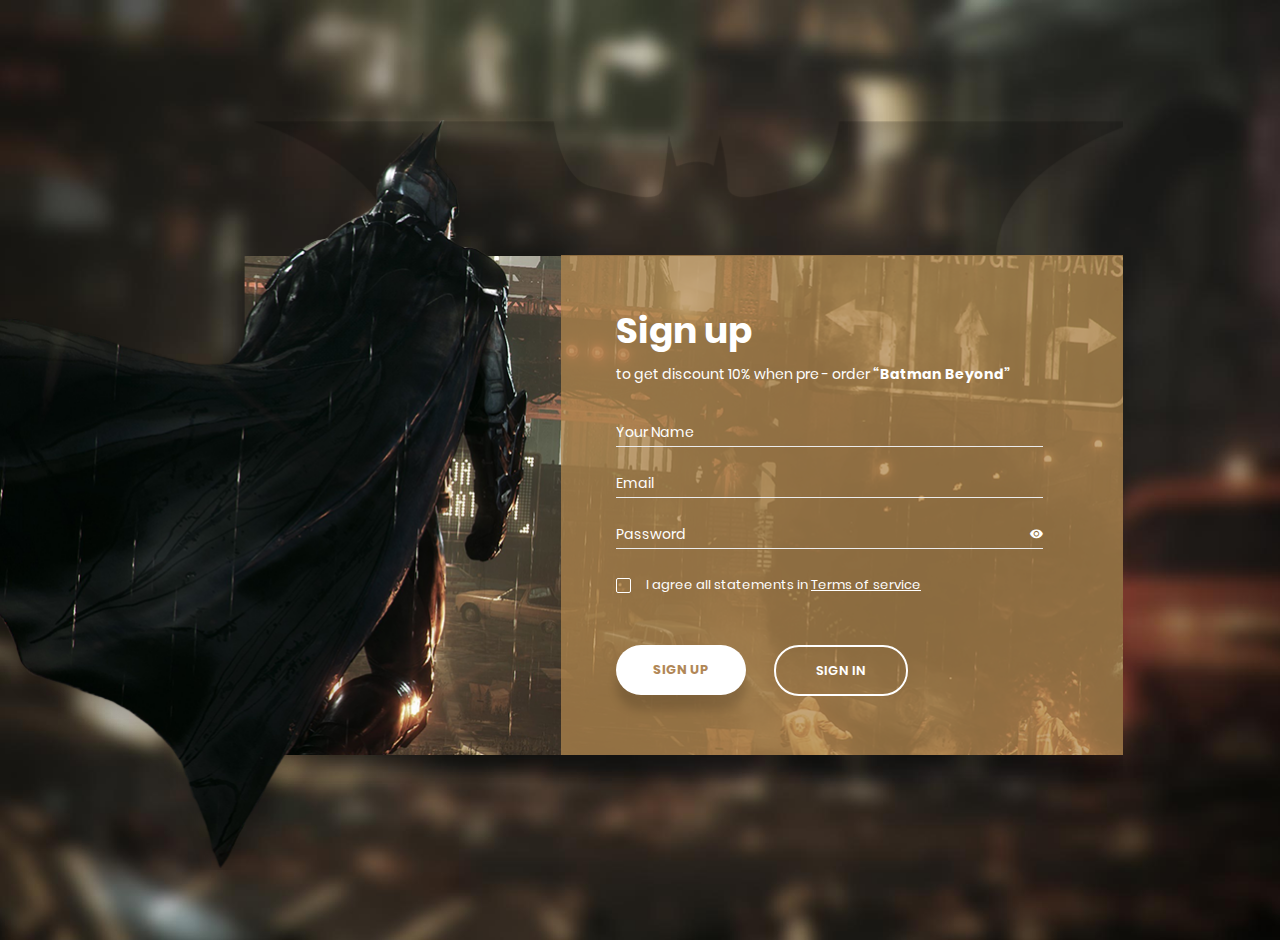
<file: colorlib-regform-9/colorlib-regform-9/index.html>
<!DOCTYPE html>
<html lang="en">
<head>
    <meta charset="UTF-8">
    <meta name="viewport" content="width=device-width, initial-scale=1.0">
    <meta http-equiv="X-UA-Compatible" content="ie=edge">
    <title>Sign Up Form by Colorlib</title>

    <!-- Font Icon -->
    <link rel="stylesheet" href="fonts/material-icon/css/material-design-iconic-font.min.css">

    <!-- Main css -->
    <link rel="stylesheet" href="css/style.css">
</head>
<body>

    <div class="main">

        <div class="container">
            <div class="signup-content">
                <form method="POST" id="signup-form" class="signup-form">
                    <h2>Sign up </h2>
                    <p class="desc">to get discount 10% when pre - order <span>“Batman Beyond”</span></p>
                    <div class="form-group">
                        <input type="text" class="form-input" name="name" id="name" placeholder="Your Name"/>
                    </div>
                    <div class="form-group">
                        <input type="email" class="form-input" name="email" id="email" placeholder="Email"/>
                    </div>
                    <div class="form-group">
                        <input type="text" class="form-input" name="password" id="password" placeholder="Password"/>
                        <span toggle="#password" class="zmdi zmdi-eye field-icon toggle-password"></span>
                    </div>
                    <div class="form-group">
                        <input type="checkbox" name="agree-term" id="agree-term" class="agree-term" />
                        <label for="agree-term" class="label-agree-term"><span><span></span></span>I agree all statements in  <a href="#" class="term-service">Terms of service</a></label>
                    </div>
                    <div class="form-group">
                        <input type="submit" name="submit" id="submit" class="form-submit submit" value="Sign up"/>
                        <a href="#" class="submit-link submit">Sign in</a>
                    </div>
                </form>
            </div>
        </div>

    </div>

    <!-- JS -->
    <script src="vendor/jquery/jquery.min.js"></script>
    <script src="js/main.js"></script>
</body><!-- This templates was made by Colorlib (https://colorlib.com) -->
</html>
</file>
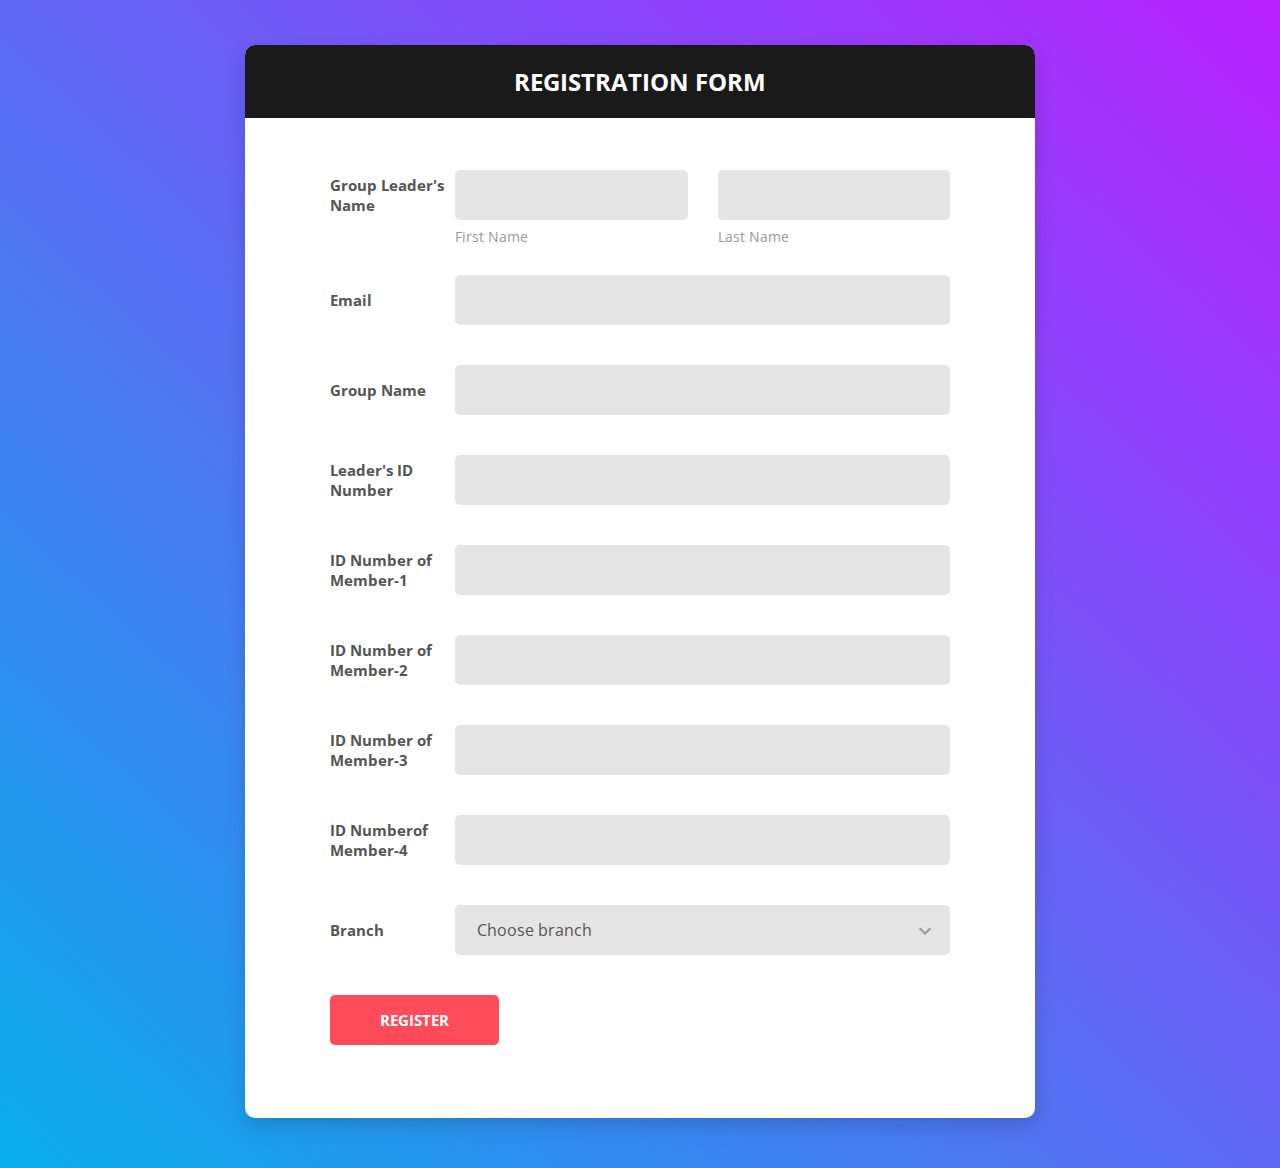
<file: colorlib-regform-5/colorlib-regform-5/reg-form-2.html>
<!DOCTYPE html>
<html lang="en">

<head>
    <!-- Required meta tags-->
    <meta charset="UTF-8">
    <meta name="viewport" content="width=device-width, initial-scale=1, shrink-to-fit=no">
    <meta name="description" content="Colorlib Templates">
    <meta name="author" content="Colorlib">
    <meta name="keywords" content="Colorlib Templates">

    <!-- Title Page-->
    
    <!-- Icons font CSS-->
    <link href="vendor/mdi-font/css/material-design-iconic-font.min.css" rel="stylesheet" media="all">
    <link href="vendor/font-awesome-4.7/css/font-awesome.min.css" rel="stylesheet" media="all">
    <!-- Font special for pages-->
    <link href="https://fonts.googleapis.com/css?family=Open+Sans:300,300i,400,400i,600,600i,700,700i,800,800i" rel="stylesheet">

    <!-- Vendor CSS-->
    <link href="vendor/select2/select2.min.css" rel="stylesheet" media="all">
    <link href="vendor/datepicker/daterangepicker.css" rel="stylesheet" media="all">

    <!-- Main CSS-->
    <link href="css/main.css" rel="stylesheet" media="all">
</head>

<body>
    <div class="page-wrapper bg-gra-03 p-t-45 p-b-50">
        <div class="wrapper wrapper--w790">
            <div class="card card-5">
                <div class="card-heading">
                    <h2 class="title">Registration Form</h2>
                </div>
                <div class="card-body">
                    <form method="POST">
                        <div class="form-row m-b-55">
                            <div class="name">Group Leader's Name  </div>
                            <div class="value">
                                <div class="row row-space">
                                    <div class="col-2">
                                        <div class="input-group-desc">
                                            <input class="input--style-5" type="text" name="first_name">
                                            <label class="label--desc">first name</label>
                                        </div>
                                    </div>
                                    <div class="col-2">
                                        <div class="input-group-desc">
                                            <input class="input--style-5" type="text" name="last_name">
                                            <label class="label--desc">last name</label>
                                        </div>
                                    </div>
                                </div>
                            </div>
                        </div>
                        <div class="form-row">
                            <div class="name">Email</div>
                            <div class="value">
                                <div class="input-group">
                                    <input class="input--style-5" type="email" name="email">
                                </div>
                            </div>
                        </div>
                        <div class="form-row">
                            <div class="name">Group Name</div>
                            <div class="value">
                                <div class="input-group">
                                    <input class="input--style-5" type="email" name="Group Name">
                                </div>
                            </div>
                        </div>
                        <div class="form-row">
                            <div class="name"> Leader's ID Number</div>
                            <div class="value">
                                <div class="input-group">
                                    <input class="input--style-5" type="number" name="ID number">
                                </div>
                            </div>
                        </div>
                        <div class="form-row">
                            <div class="name">ID Number of Member-1</div>
                            <div class="value">
                                <div class="input-group">
                                    <input class="input--style-5" type="number" name="ID-number-1">
                                </div>
                            </div>
                        </div>
                        <div class="form-row">
                            <div class="name">ID Number of Member-2</div>
                            <div class="value">
                                <div class="input-group">
                                    <input class="input--style-5" type="number" name="ID-number-2">
                                </div>
                            </div>
                        </div>
                        <div class="form-row">
                            <div class="name">ID Number of Member-3</div>
                            <div class="value">
                                <div class="input-group">
                                    <input class="input--style-5" type="number" name="ID-number-3">
                                </div>
                            </div>
                        </div>
                        <div class="form-row">
                            <div class="name">ID Numberof Member-4</div>
                            <div class="value">
                                <div class="input-group">
                                    <input class="input--style-5" type="number" name="ID-number-4">
                                </div>
                            </div>
                        </div>
                        
                        <div class="form-row">
                            <div class="name">Branch</div>
                            <div class="value">
                                <div class="input-group">
                                    <div class="rs-select2 js-select-simple select--no-search">
                                        <select name="subject">
                                            <option disabled="disabled" selected="selected">Choose branch</option>
                                            <option>Computer Science</option>
                                            <option>Electrical </option>
                                            <option>Mechanical</option>
                                        </select>
                                        <div class="select-dropdown"></div>
                                    </div>
                                </div>
                            </div>
                        </div>
                        
                        <div>
                            <button class="btn btn--radius-2 btn--red" type="submit">Register</button>
                        </div>
                    </form>
                </div>
            </div>
        </div>
    </div>

    <!-- Jquery JS-->
    <script src="vendor/jquery/jquery.min.js"></script>
    <!-- Vendor JS-->
    <script src="vendor/select2/select2.min.js"></script>
    <script src="vendor/datepicker/moment.min.js"></script>
    <script src="vendor/datepicker/daterangepicker.js"></script>

    <!-- Main JS-->
    <script src="js/global.js"></script>

</body><!-- This templates was made by Colorlib (https://colorlib.com) -->

</html>
<!-- end document-->
</file>
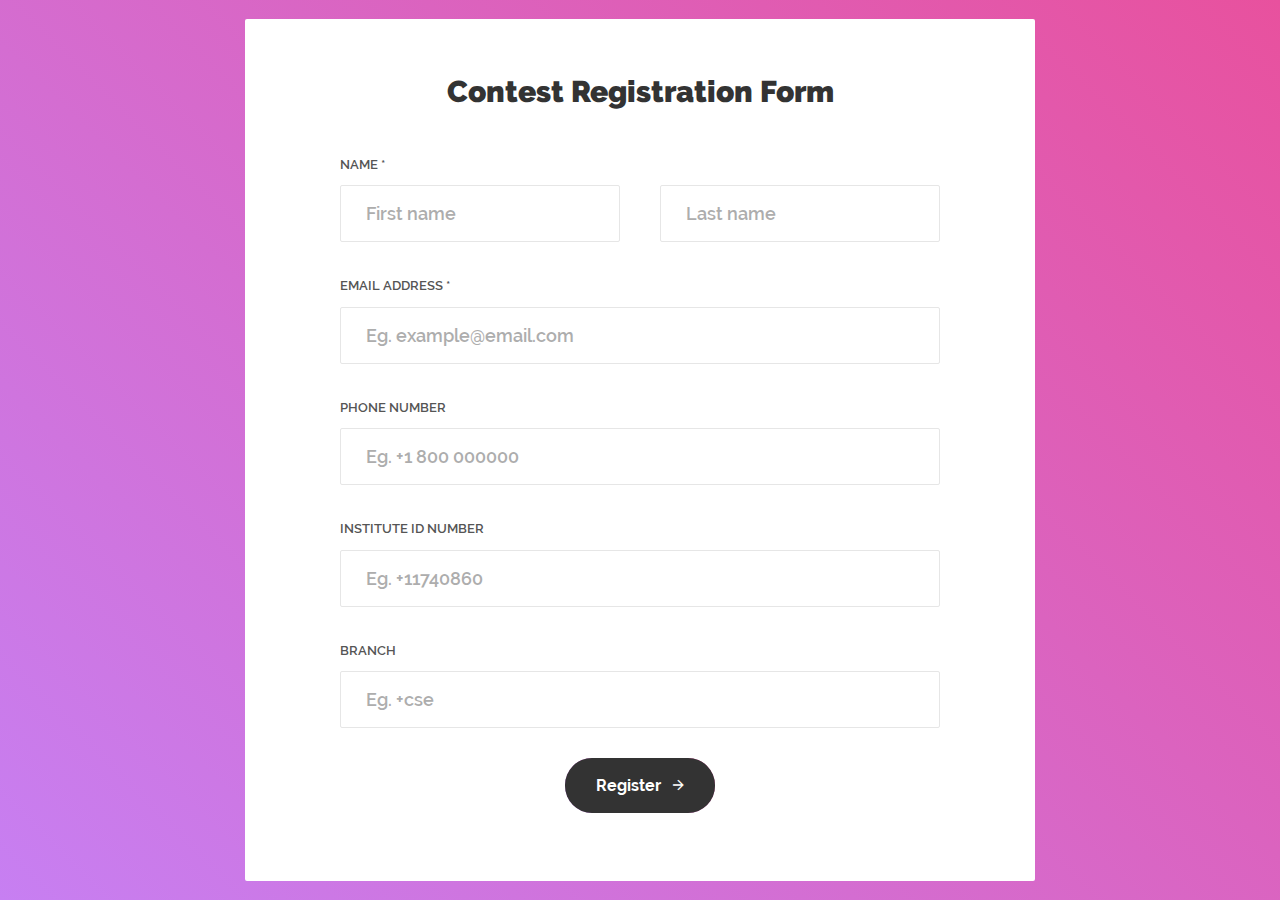
<file: ContactFrom_v14/ContactFrom_v14/reg-form-1.html>
<!DOCTYPE html>
<html lang="en">
<head>
	<title>Contact V14</title>
	<meta charset="UTF-8">
	<meta name="viewport" content="width=device-width, initial-scale=1">
<!--===============================================================================================-->
	<link rel="icon" type="image/png" href="images/icons/favicon.ico"/>
<!--===============================================================================================-->
	<link rel="stylesheet" type="text/css" href="vendor/bootstrap/css/bootstrap.min.css">
<!--===============================================================================================-->
	<link rel="stylesheet" type="text/css" href="fonts/font-awesome-4.7.0/css/font-awesome.min.css">
<!--===============================================================================================-->
	<link rel="stylesheet" type="text/css" href="fonts/iconic/css/material-design-iconic-font.min.css">
<!--===============================================================================================-->
	<link rel="stylesheet" type="text/css" href="vendor/animate/animate.css">
<!--===============================================================================================-->
	<link rel="stylesheet" type="text/css" href="vendor/css-hamburgers/hamburgers.min.css">
<!--===============================================================================================-->
	<link rel="stylesheet" type="text/css" href="vendor/animsition/css/animsition.min.css">
<!--===============================================================================================-->
	<link rel="stylesheet" type="text/css" href="vendor/select2/select2.min.css">
<!--===============================================================================================-->
	<link rel="stylesheet" type="text/css" href="vendor/daterangepicker/daterangepicker.css">
<!--===============================================================================================-->
	<link rel="stylesheet" type="text/css" href="css/util.css">
	<link rel="stylesheet" type="text/css" href="css/main.css">
<!--===============================================================================================-->
</head>
<body>


	<div class="container-contact100">
		<div class="wrap-contact100">
			<form class="contact100-form validate-form">
				<span class="contact100-form-title">
					Contest Registration Form
				</span>

				<label class="label-input100" for="first-name">Name *</label>
				<div class="wrap-input100 rs1 validate-input">
					<input id="first-name" class="input100" type="text" name="first-name" placeholder="First name">
					<span class="focus-input100"></span>
				</div>
				<div class="wrap-input100 rs1 validate-input">
					<input class="input100" type="text" name="last-name" placeholder="Last name">
					<span class="focus-input100"></span>
				</div>

				<label class="label-input100" for="email">Email Address *</label>
				<div class="wrap-input100 validate-input">
					<input id="email" class="input100" type="text" name="email" placeholder="Eg. example@email.com">
					<span class="focus-input100"></span>
				</div>

				<label class="label-input100" for="phone">Phone Number</label>
				<div class="wrap-input100">
					<input id="phone" class="input100" type="text" name="phone" placeholder="Eg. +1 800 000000">
					<span class="focus-input100"></span>
				</div>
                <label class="label-input100" for="phone">Institute ID Number</label>
				<div class="wrap-input100">
					<input id="phone" class="input100" type="text" name="idnumber" placeholder="Eg. +11740860">
					<span class="focus-input100"></span>
				</div>
                 <label class="label-input100" for="phone">Branch</label>
				<div class="wrap-input100">
					<input id="phone" class="input100" type="text" name="branch" placeholder="Eg. +cse">
					<span class="focus-input100"></span>
				</div>
               

				

				<div class="container-contact100-form-btn">
					<button class="contact100-form-btn">
						<span>
							Register
							<i class="zmdi zmdi-arrow-right m-l-8"></i>
						</span>
					</button>
				</div>
			</form>
		</div>
	</div>



<!--===============================================================================================-->
	<script src="vendor/jquery/jquery-3.2.1.min.js"></script>
<!--===============================================================================================-->
	<script src="vendor/animsition/js/animsition.min.js"></script>
<!--===============================================================================================-->
	<script src="vendor/bootstrap/js/popper.js"></script>
	<script src="vendor/bootstrap/js/bootstrap.min.js"></script>
<!--===============================================================================================-->
	<script src="vendor/select2/select2.min.js"></script>
<!--===============================================================================================-->
	<script src="vendor/daterangepicker/moment.min.js"></script>
	<script src="vendor/daterangepicker/daterangepicker.js"></script>
<!--===============================================================================================-->
	<script src="vendor/countdowntime/countdowntime.js"></script>
<!--===============================================================================================-->
	<script src="js/main.js"></script>


<!-- Global site tag (gtag.js) - Google Analytics -->
<script async src="https://www.googletagmanager.com/gtag/js?id=UA-23581568-13"></script>
<script>
  window.dataLayer = window.dataLayer || [];
  function gtag(){dataLayer.push(arguments);}
  gtag('js', new Date());

  gtag('config', 'UA-23581568-13');
</script>

</body>
</html>
</file>
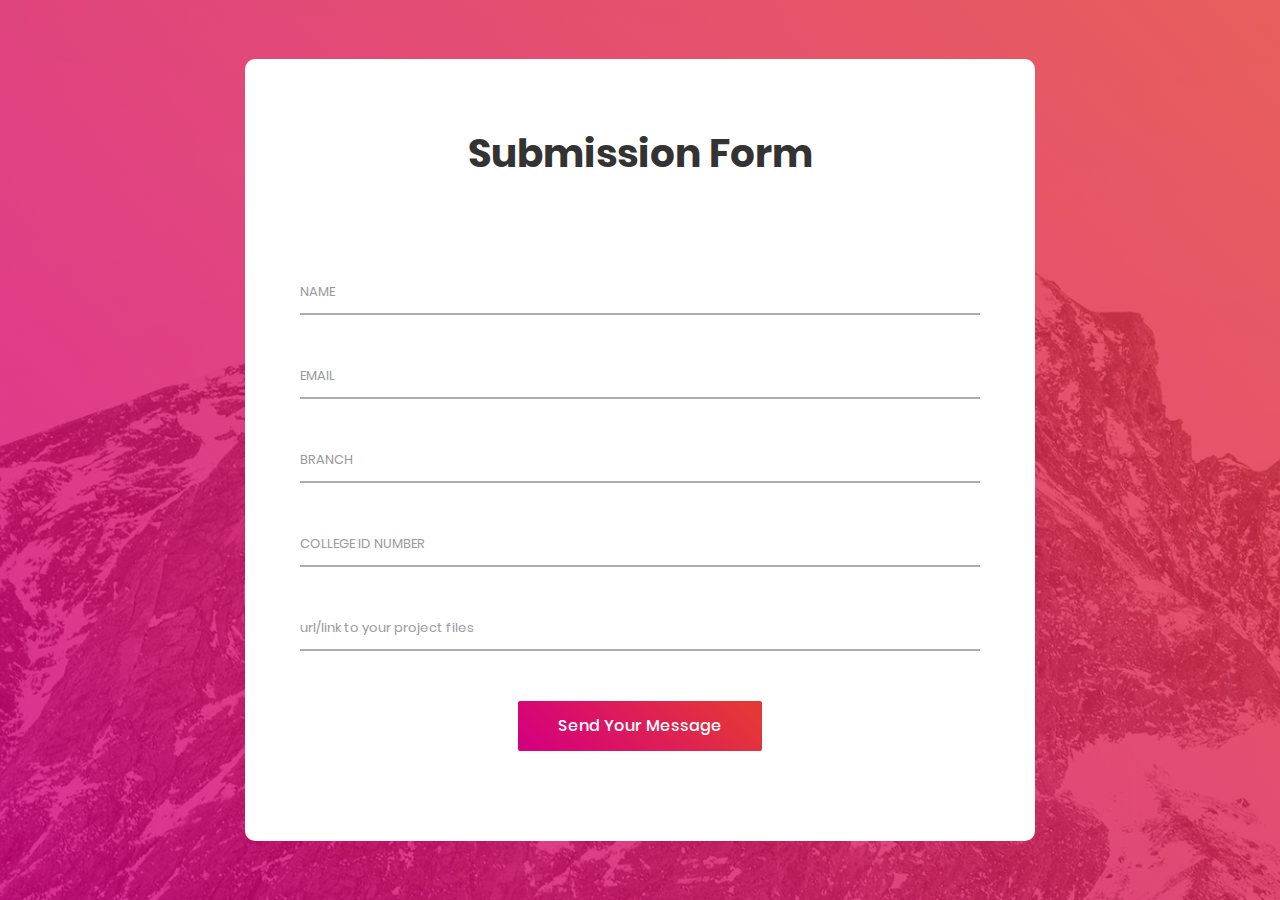
<file: ContactFrom_v2/ContactFrom_v2/submission-form-1.html>
<!DOCTYPE html>
<html lang="en">
<head>
	<title>Contact V2</title>
	<meta charset="UTF-8">
	<meta name="viewport" content="width=device-width, initial-scale=1">
<!--===============================================================================================-->
	<link rel="icon" type="image/png" href="images/icons/favicon.ico"/>
<!--===============================================================================================-->
	<link rel="stylesheet" type="text/css" href="vendor/bootstrap/css/bootstrap.min.css">
<!--===============================================================================================-->
	<link rel="stylesheet" type="text/css" href="fonts/font-awesome-4.7.0/css/font-awesome.min.css">
<!--===============================================================================================-->
	<link rel="stylesheet" type="text/css" href="vendor/animate/animate.css">
<!--===============================================================================================-->
	<link rel="stylesheet" type="text/css" href="vendor/css-hamburgers/hamburgers.min.css">
<!--===============================================================================================-->
	<link rel="stylesheet" type="text/css" href="vendor/select2/select2.min.css">
<!--===============================================================================================-->
	<link rel="stylesheet" type="text/css" href="css/util.css">
	<link rel="stylesheet" type="text/css" href="css/main.css">
<!--===============================================================================================-->
</head>
<body>

	<div class="bg-contact2" style="background-image: url('images/bg-01.jpg');">
		<div class="container-contact2">
			<div class="wrap-contact2">
				<form class="contact2-form validate-form">
					<span class="contact2-form-title">
						Submission Form
					</span>

					<div class="wrap-input2 validate-input" data-validate="Name is required">
						<input class="input2" type="text" name="name">
						<span class="focus-input2" data-placeholder="NAME"></span>
					</div>

					<div class="wrap-input2 validate-input" data-validate = "Valid email is required: ex@abc.xyz">
						<input class="input2" type="text" name="email">
						<span class="focus-input2" data-placeholder="EMAIL"></span>
					</div>
                    <div class="wrap-input2 validate-input">
						<input class="input2" type="text" name="branch">
						<span class="focus-input2" data-placeholder="BRANCH"></span>
					</div>
                    <div class="wrap-input2 validate-input">
						<input class="input2" type="number" name="ID No." required>
						<span class="focus-input2" data-placeholder="COLLEGE ID NUMBER"></span>
					</div>
                    
                    <div class="wrap-input2 validate-input">
						<input class="input2" type="url" name="url">
						<span class="focus-input2" data-placeholder="url/link to your project files" required></span>
					</div>

					

					<div class="container-contact2-form-btn">
						<div class="wrap-contact2-form-btn">
							<div class="contact2-form-bgbtn"></div>
							<button class="contact2-form-btn">
								Send Your Message
							</button>
						</div>
					</div>
				</form>
			</div>
		</div>
	</div>




<!--===============================================================================================-->
	<script src="vendor/jquery/jquery-3.2.1.min.js"></script>
<!--===============================================================================================-->
	<script src="vendor/bootstrap/js/popper.js"></script>
	<script src="vendor/bootstrap/js/bootstrap.min.js"></script>
<!--===============================================================================================-->
	<script src="vendor/select2/select2.min.js"></script>
<!--===============================================================================================-->
	<script src="js/main.js"></script>

	<!-- Global site tag (gtag.js) - Google Analytics -->
	<script async src="https://www.googletagmanager.com/gtag/js?id=UA-23581568-13"></script>
	<script>
	  window.dataLayer = window.dataLayer || [];
	  function gtag(){dataLayer.push(arguments);}
	  gtag('js', new Date());

	  gtag('config', 'UA-23581568-13');
	</script>

</body>
</html>
</file>
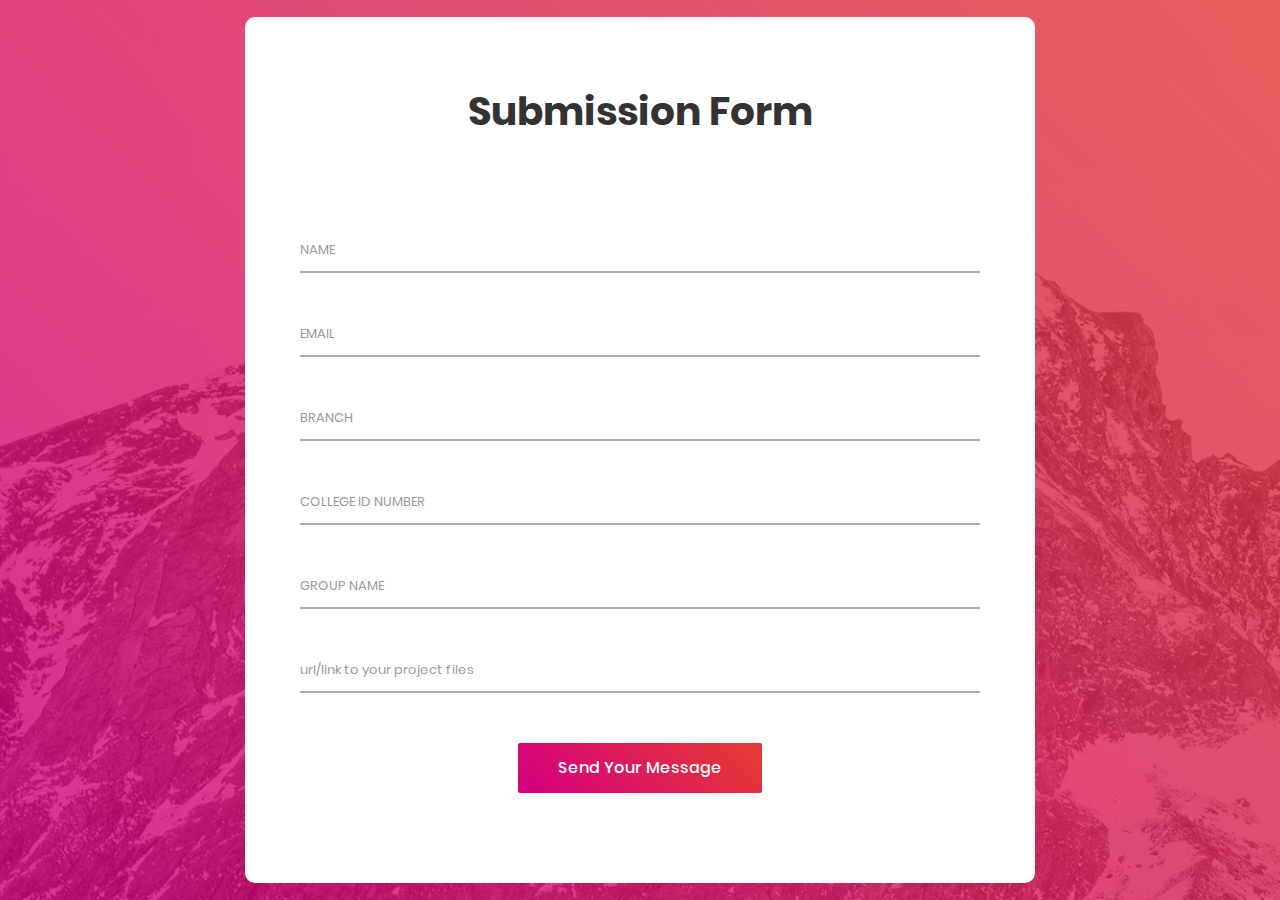
<file: ContactFrom_v2/ContactFrom_v2/submission-form-2.html>
<!DOCTYPE html>
<html lang="en">
<head>
	<title>Contact V2</title>
	<meta charset="UTF-8">
	<meta name="viewport" content="width=device-width, initial-scale=1">
<!--===============================================================================================-->
	<link rel="icon" type="image/png" href="images/icons/favicon.ico"/>
<!--===============================================================================================-->
	<link rel="stylesheet" type="text/css" href="vendor/bootstrap/css/bootstrap.min.css">
<!--===============================================================================================-->
	<link rel="stylesheet" type="text/css" href="fonts/font-awesome-4.7.0/css/font-awesome.min.css">
<!--===============================================================================================-->
	<link rel="stylesheet" type="text/css" href="vendor/animate/animate.css">
<!--===============================================================================================-->
	<link rel="stylesheet" type="text/css" href="vendor/css-hamburgers/hamburgers.min.css">
<!--===============================================================================================-->
	<link rel="stylesheet" type="text/css" href="vendor/select2/select2.min.css">
<!--===============================================================================================-->
	<link rel="stylesheet" type="text/css" href="css/util.css">
	<link rel="stylesheet" type="text/css" href="css/main.css">
<!--===============================================================================================-->
</head>
<body>

	<div class="bg-contact2" style="background-image: url('images/bg-01.jpg');">
		<div class="container-contact2">
			<div class="wrap-contact2">
				<form class="contact2-form validate-form">
					<span class="contact2-form-title">
						Submission Form
					</span>

					<div class="wrap-input2 validate-input" data-validate="Name is required">
						<input class="input2" type="text" name="name">
						<span class="focus-input2" data-placeholder="NAME"></span>
					</div>

					<div class="wrap-input2 validate-input" data-validate = "Valid email is required: ex@abc.xyz">
						<input class="input2" type="text" name="email">
						<span class="focus-input2" data-placeholder="EMAIL"></span>
					</div>
                    <div class="wrap-input2 validate-input">
						<input class="input2" type="text" name="branch">
						<span class="focus-input2" data-placeholder="BRANCH"></span>
					</div>
                    <div class="wrap-input2 validate-input">
						<input class="input2" type="number" name="ID No." required>
						<span class="focus-input2" data-placeholder="COLLEGE ID NUMBER"></span>
					</div>
                    <div class="wrap-input2 validate-input">
						<input class="input2" type="text" name="Group Name" required>
						<span class="focus-input2" data-placeholder="GROUP NAME"></span>
					</div>
                    <div class="wrap-input2 validate-input">
						<input class="input2" type="url" name="url">
						<span class="focus-input2" data-placeholder="url/link to your project files" required></span>
					</div>

					

					<div class="container-contact2-form-btn">
						<div class="wrap-contact2-form-btn">
							<div class="contact2-form-bgbtn"></div>
							<button class="contact2-form-btn">
								Send Your Message
							</button>
						</div>
					</div>
				</form>
			</div>
		</div>
	</div>




<!--===============================================================================================-->
	<script src="vendor/jquery/jquery-3.2.1.min.js"></script>
<!--===============================================================================================-->
	<script src="vendor/bootstrap/js/popper.js"></script>
	<script src="vendor/bootstrap/js/bootstrap.min.js"></script>
<!--===============================================================================================-->
	<script src="vendor/select2/select2.min.js"></script>
<!--===============================================================================================-->
	<script src="js/main.js"></script>

	<!-- Global site tag (gtag.js) - Google Analytics -->
	<script async src="https://www.googletagmanager.com/gtag/js?id=UA-23581568-13"></script>
	<script>
	  window.dataLayer = window.dataLayer || [];
	  function gtag(){dataLayer.push(arguments);}
	  gtag('js', new Date());

	  gtag('config', 'UA-23581568-13');
	</script>

</body>
</html>
</file>
<file: colorlib-regform-9/colorlib-regform-9/css/style.css>
/* @extend display-flex; */
display-flex {
  display: flex;
  display: -webkit-flex; }

/* @extend list-type-ulli; */
list-type-ulli {
  list-style-type: none;
  margin: 0;
  padding: 0; }

/* poppins-300 - latin */
@font-face {
  font-family: 'Poppins';
  font-style: normal;
  font-weight: 300;
  src: url("../fonts/poppins/poppins-v5-latin-300.eot");
  /* IE9 Compat Modes */
  src: local("Poppins Light"), local("Poppins-Light"), url("../fonts/poppins/poppins-v5-latin-300.eot?#iefix") format("embedded-opentype"), url("../fonts/poppins/poppins-v5-latin-300.woff2") format("woff2"), url("../fonts/poppins/poppins-v5-latin-300.woff") format("woff"), url("../fonts/poppins/poppins-v5-latin-300.ttf") format("truetype"), url("../fonts/poppins/poppins-v5-latin-300.svg#Poppins") format("svg");
  /* Legacy iOS */ }
/* poppins-300italic - latin */
@font-face {
  font-family: 'Poppins';
  font-style: italic;
  font-weight: 300;
  src: url("../fonts/poppins/poppins-v5-latin-300italic.eot");
  /* IE9 Compat Modes */
  src: local("Poppins Light Italic"), local("Poppins-LightItalic"), url("../fonts/poppins/poppins-v5-latin-300italic.eot?#iefix") format("embedded-opentype"), url("../fonts/poppins/poppins-v5-latin-300italic.woff2") format("woff2"), url("../fonts/poppins/poppins-v5-latin-300italic.woff") format("woff"), url("../fonts/poppins/poppins-v5-latin-300italic.ttf") format("truetype"), url("../fonts/poppins/poppins-v5-latin-300italic.svg#Poppins") format("svg");
  /* Legacy iOS */ }
/* poppins-regular - latin */
@font-face {
  font-family: 'Poppins';
  font-style: normal;
  font-weight: 400;
  src: url("../fonts/poppins/poppins-v5-latin-regular.eot");
  /* IE9 Compat Modes */
  src: local("Poppins Regular"), local("Poppins-Regular"), url("../fonts/poppins/poppins-v5-latin-regular.eot?#iefix") format("embedded-opentype"), url("../fonts/poppins/poppins-v5-latin-regular.woff2") format("woff2"), url("../fonts/poppins/poppins-v5-latin-regular.woff") format("woff"), url("../fonts/poppins/poppins-v5-latin-regular.ttf") format("truetype"), url("../fonts/poppins/poppins-v5-latin-regular.svg#Poppins") format("svg");
  /* Legacy iOS */ }
/* poppins-italic - latin */
@font-face {
  font-family: 'Poppins';
  font-style: italic;
  font-weight: 400;
  src: url("../fonts/poppins/poppins-v5-latin-italic.eot");
  /* IE9 Compat Modes */
  src: local("Poppins Italic"), local("Poppins-Italic"), url("../fonts/poppins/poppins-v5-latin-italic.eot?#iefix") format("embedded-opentype"), url("../fonts/poppins/poppins-v5-latin-italic.woff2") format("woff2"), url("../fonts/poppins/poppins-v5-latin-italic.woff") format("woff"), url("../fonts/poppins/poppins-v5-latin-italic.ttf") format("truetype"), url("../fonts/poppins/poppins-v5-latin-italic.svg#Poppins") format("svg");
  /* Legacy iOS */ }
/* poppins-500 - latin */
@font-face {
  font-family: 'Poppins';
  font-style: normal;
  font-weight: 500;
  src: url("../fonts/poppins/poppins-v5-latin-500.eot");
  /* IE9 Compat Modes */
  src: local("Poppins Medium"), local("Poppins-Medium"), url("../fonts/poppins/poppins-v5-latin-500.eot?#iefix") format("embedded-opentype"), url("../fonts/poppins/poppins-v5-latin-500.woff2") format("woff2"), url("../fonts/poppins/poppins-v5-latin-500.woff") format("woff"), url("../fonts/poppins/poppins-v5-latin-500.ttf") format("truetype"), url("../fonts/poppins/poppins-v5-latin-500.svg#Poppins") format("svg");
  /* Legacy iOS */ }
/* poppins-500italic - latin */
@font-face {
  font-family: 'Poppins';
  font-style: italic;
  font-weight: 500;
  src: url("../fonts/poppins/poppins-v5-latin-500italic.eot");
  /* IE9 Compat Modes */
  src: local("Poppins Medium Italic"), local("Poppins-MediumItalic"), url("../fonts/poppins/poppins-v5-latin-500italic.eot?#iefix") format("embedded-opentype"), url("../fonts/poppins/poppins-v5-latin-500italic.woff2") format("woff2"), url("../fonts/poppins/poppins-v5-latin-500italic.woff") format("woff"), url("../fonts/poppins/poppins-v5-latin-500italic.ttf") format("truetype"), url("../fonts/poppins/poppins-v5-latin-500italic.svg#Poppins") format("svg");
  /* Legacy iOS */ }
/* poppins-600 - latin */
@font-face {
  font-family: 'Poppins';
  font-style: normal;
  font-weight: 600;
  src: url("../fonts/poppins/poppins-v5-latin-600.eot");
  /* IE9 Compat Modes */
  src: local("Poppins SemiBold"), local("Poppins-SemiBold"), url("../fonts/poppins/poppins-v5-latin-600.eot?#iefix") format("embedded-opentype"), url("../fonts/poppins/poppins-v5-latin-600.woff2") format("woff2"), url("../fonts/poppins/poppins-v5-latin-600.woff") format("woff"), url("../fonts/poppins/poppins-v5-latin-600.ttf") format("truetype"), url("../fonts/poppins/poppins-v5-latin-600.svg#Poppins") format("svg");
  /* Legacy iOS */ }
/* poppins-700 - latin */
@font-face {
  font-family: 'Poppins';
  font-style: normal;
  font-weight: 700;
  src: url("../fonts/poppins/poppins-v5-latin-700.eot");
  /* IE9 Compat Modes */
  src: local("Poppins Bold"), local("Poppins-Bold"), url("../fonts/poppins/poppins-v5-latin-700.eot?#iefix") format("embedded-opentype"), url("../fonts/poppins/poppins-v5-latin-700.woff2") format("woff2"), url("../fonts/poppins/poppins-v5-latin-700.woff") format("woff"), url("../fonts/poppins/poppins-v5-latin-700.ttf") format("truetype"), url("../fonts/poppins/poppins-v5-latin-700.svg#Poppins") format("svg");
  /* Legacy iOS */ }
/* poppins-700italic - latin */
@font-face {
  font-family: 'Poppins';
  font-style: italic;
  font-weight: 700;
  src: url("../fonts/poppins/poppins-v5-latin-700italic.eot");
  /* IE9 Compat Modes */
  src: local("Poppins Bold Italic"), local("Poppins-BoldItalic"), url("../fonts/poppins/poppins-v5-latin-700italic.eot?#iefix") format("embedded-opentype"), url("../fonts/poppins/poppins-v5-latin-700italic.woff2") format("woff2"), url("../fonts/poppins/poppins-v5-latin-700italic.woff") format("woff"), url("../fonts/poppins/poppins-v5-latin-700italic.ttf") format("truetype"), url("../fonts/poppins/poppins-v5-latin-700italic.svg#Poppins") format("svg");
  /* Legacy iOS */ }
/* poppins-800 - latin */
@font-face {
  font-family: 'Poppins';
  font-style: normal;
  font-weight: 800;
  src: url("../fonts/poppins/poppins-v5-latin-800.eot");
  /* IE9 Compat Modes */
  src: local("Poppins ExtraBold"), local("Poppins-ExtraBold"), url("../fonts/poppins/poppins-v5-latin-800.eot?#iefix") format("embedded-opentype"), url("../fonts/poppins/poppins-v5-latin-800.woff2") format("woff2"), url("../fonts/poppins/poppins-v5-latin-800.woff") format("woff"), url("../fonts/poppins/poppins-v5-latin-800.ttf") format("truetype"), url("../fonts/poppins/poppins-v5-latin-800.svg#Poppins") format("svg");
  /* Legacy iOS */ }
/* poppins-800italic - latin */
@font-face {
  font-family: 'Poppins';
  font-style: italic;
  font-weight: 800;
  src: url("../fonts/poppins/poppins-v5-latin-800italic.eot");
  /* IE9 Compat Modes */
  src: local("Poppins ExtraBold Italic"), local("Poppins-ExtraBoldItalic"), url("../fonts/poppins/poppins-v5-latin-800italic.eot?#iefix") format("embedded-opentype"), url("../fonts/poppins/poppins-v5-latin-800italic.woff2") format("woff2"), url("../fonts/poppins/poppins-v5-latin-800italic.woff") format("woff"), url("../fonts/poppins/poppins-v5-latin-800italic.ttf") format("truetype"), url("../fonts/poppins/poppins-v5-latin-800italic.svg#Poppins") format("svg");
  /* Legacy iOS */ }
/* poppins-900 - latin */
@font-face {
  font-family: 'Poppins';
  font-style: normal;
  font-weight: 900;
  src: url("../fonts/poppins/poppins-v5-latin-900.eot");
  /* IE9 Compat Modes */
  src: local("Poppins Black"), local("Poppins-Black"), url("../fonts/poppins/poppins-v5-latin-900.eot?#iefix") format("embedded-opentype"), url("../fonts/poppins/poppins-v5-latin-900.woff2") format("woff2"), url("../fonts/poppins/poppins-v5-latin-900.woff") format("woff"), url("../fonts/poppins/poppins-v5-latin-900.ttf") format("truetype"), url("../fonts/poppins/poppins-v5-latin-900.svg#Poppins") format("svg");
  /* Legacy iOS */ }
a:focus, a:active {
  text-decoration: none;
  outline: none;
  transition: all 300ms ease 0s;
  -moz-transition: all 300ms ease 0s;
  -webkit-transition: all 300ms ease 0s;
  -o-transition: all 300ms ease 0s;
  -ms-transition: all 300ms ease 0s; }

input, select, textarea {
  outline: none;
  appearance: unset !important;
  -moz-appearance: unset !important;
  -webkit-appearance: unset !important;
  -o-appearance: unset !important;
  -ms-appearance: unset !important; }

input::-webkit-outer-spin-button, input::-webkit-inner-spin-button {
  appearance: none !important;
  -moz-appearance: none !important;
  -webkit-appearance: none !important;
  -o-appearance: none !important;
  -ms-appearance: none !important;
  margin: 0; }

input:focus, select:focus, textarea:focus {
  outline: none;
  box-shadow: none !important;
  -moz-box-shadow: none !important;
  -webkit-box-shadow: none !important;
  -o-box-shadow: none !important;
  -ms-box-shadow: none !important; }

input[type=checkbox] {
  appearance: checkbox !important;
  -moz-appearance: checkbox !important;
  -webkit-appearance: checkbox !important;
  -o-appearance: checkbox !important;
  -ms-appearance: checkbox !important; }

input[type=radio] {
  appearance: radio !important;
  -moz-appearance: radio !important;
  -webkit-appearance: radio !important;
  -o-appearance: radio !important;
  -ms-appearance: radio !important; }

input:-webkit-autofill {
  box-shadow: 0 0 0 30px transparent inset;
  -moz-box-shadow: 0 0 0 30px transparent inset;
  -webkit-box-shadow: 0 0 0 30px transparent inset;
  -o-box-shadow: 0 0 0 30px transparent inset;
  -ms-box-shadow: 0 0 0 30px transparent inset;
  background-color: transparent !important; }

img {
  max-width: 100%;
  height: auto; }

figure {
  margin: 0; }

p {
  margin-bottom: 32px;
  margin-top: 0px;
  font-weight: 400; }
  p span {
    font-weight: bold; }

h2 {
  line-height: 1.2;
  margin: 0;
  padding: 0;
  font-weight: bold;
  color: #fff;
  font-family: 'Poppins';
  font-size: 36px;
  margin-bottom: 10px; }

.clear {
  clear: both; }

body {
  font-size: 14px;
  line-height: 1.8;
  color: #fff;
  font-weight: 600;
  font-family: 'Poppins';
  margin: 0px;
  background-image: url("../images/body-bg.jpg");
  background-repeat: no-repeat;
  background-size: cover;
  -moz-background-size: cover;
  -webkit-background-size: cover;
  -o-background-size: cover;
  -ms-background-size: cover;
  background-position: center center; }

.main {
  position: relative; }

.container {
  margin-top: 120px;
  margin-bottom: 70px;
  width: 1123px;
  padding-top: 135px;
  padding-bottom: 115px;
  background-image: url("../images/container-bg.png");
  background-repeat: no-repeat;
  background-size: cover;
  -moz-background-size: cover;
  -webkit-background-size: cover;
  -o-background-size: cover;
  -ms-background-size: cover;
  background-position: center center;
  overflow: hidden; }

.signup-content {
  width: 562px;
  margin-right: 0px;
  background: rgba(177, 135, 77, 0.75);
  float: right; }

.signup-form {
  padding: 54px 80px 36px 55px; }

.form-group {
  margin-bottom: 23px; }

input {
  border: none;
  box-sizing: border-box;
  border-bottom: 1px solid #ebebeb;
  background: transparent;
  width: 100%;
  display: block;
  color: #fff;
  font-weight: bold;
  font-family: 'Poppins';
  font-size: 14px;
  padding: 3px 0; }
  input::-webkit-input-placeholder {
    font-weight: 400;
    color: #fff; }
  input::-moz-placeholder {
    font-weight: 400;
    color: #fff; }
  input:-ms-input-placeholder {
    font-weight: 400;
    color: #fff; }
  input:-moz-placeholder {
    font-weight: 400;
    color: #fff; }
  input:focus {
    font-weight: bold; }

.field-icon {
  float: right;
  margin-right: 0px;
  margin-top: -22px;
  position: relative;
  z-index: 2;
  color: #fff; }

input[type=checkbox]:not(old) {
  width: 2em;
  margin: 0;
  padding: 0;
  font-size: 1em;
  display: none; }

input[type=checkbox]:not(old) + label {
  display: inline-block;
  margin-bottom: 25px; }

input[type=checkbox]:not(old) + label > span {
  display: inline-block;
  width: 13px;
  height: 13px;
  margin-right: 15px;
  margin-bottom: 4px;
  border: 1px solid #fff;
  border-radius: 2px;
  -moz-border-radius: 2px;
  -webkit-border-radius: 2px;
  -o-border-radius: 2px;
  -ms-border-radius: 2px;
  background: transparent;
  vertical-align: bottom; }

input[type=checkbox]:not(old):checked + label > span {
  background: transparent; }

input[type=checkbox]:not(old):checked + label > span:before {
  content: '\f26b';
  display: block;
  color: #fff;
  font-size: 11px;
  line-height: 1.2;
  text-align: center;
  font-family: 'Material-Design-Iconic-Font';
  font-weight: bold; }

.label-agree-term {
  font-size: 13px;
  font-weight: 400;
  color: #fff; }

.term-service {
  color: #fff; }

.form-submit {
  width: auto;
  display: inline-block;
  border: none;
  background: #fff;
  color: #b18757;
  padding: 10px;
  height: 50px;
  box-shadow: 0px 15px 9.9px 0.1px rgba(0, 0, 0, 0.15);
  -moz-box-shadow: 0px 15px 9.9px 0.1px rgba(0, 0, 0, 0.15);
  -webkit-box-shadow: 0px 15px 9.9px 0.1px rgba(0, 0, 0, 0.15);
  -o-box-shadow: 0px 15px 9.9px 0.1px rgba(0, 0, 0, 0.15);
  -ms-box-shadow: 0px 15px 9.9px 0.1px rgba(0, 0, 0, 0.15);
  margin-right: 25px; }
  .form-submit:hover {
    background-color: #e6e6e6; }

.submit {
  width: 130px;
  border-radius: 25px;
  -moz-border-radius: 25px;
  -webkit-border-radius: 25px;
  -o-border-radius: 25px;
  -ms-border-radius: 25px;
  text-transform: uppercase;
  font-size: 13px;
  cursor: pointer; }

.submit-link {
  border: 2px solid #fff;
  text-decoration: none;
  display: inline-block;
  vertical-align: middle;
  padding: 12px 0;
  text-align: center;
  color: #fff; }
  .submit-link:hover {
    background: #fff;
    color: #b18757; }

@media screen and (max-width: 992px) {
  .container {
    width: calc( 100% - 30px);
    max-width: 100%;
    margin: 0 auto; }

  .signup-content {
    width: 100%; } }
@media screen and (max-width: 480px) {
  .submit {
    width: 100%; }

  .form-submit {
    margin-bottom: 20px;
    margin-right: 0px; }

  .signup-form {
    padding: 54px 30px 36px 30px; } }

/*# sourceMappingURL=style.css.map */
</file>
<file: colorlib-regform-5/colorlib-regform-5/vendor/datepicker/daterangepicker.css>
.daterangepicker {
  position: absolute;
  color: inherit;
  background-color: #fff;
  border-radius: 4px;
  width: 278px;
  padding: 4px;
  margin-top: 1px;
  top: 100px;
  left: 20px;
  /* Calendars */ }
  .daterangepicker:before, .daterangepicker:after {
    position: absolute;
    display: inline-block;
    border-bottom-color: rgba(0, 0, 0, 0.2);
    content: ''; }
  .daterangepicker:before {
    top: -7px;
    border-right: 7px solid transparent;
    border-left: 7px solid transparent;
    border-bottom: 7px solid #ccc; }
  .daterangepicker:after {
    top: -6px;
    border-right: 6px solid transparent;
    border-bottom: 6px solid #fff;
    border-left: 6px solid transparent; }
  .daterangepicker.opensleft:before {
    right: 9px; }
  .daterangepicker.opensleft:after {
    right: 10px; }
  .daterangepicker.openscenter:before {
    left: 0;
    right: 0;
    width: 0;
    margin-left: auto;
    margin-right: auto; }
  .daterangepicker.openscenter:after {
    left: 0;
    right: 0;
    width: 0;
    margin-left: auto;
    margin-right: auto; }
  .daterangepicker.opensright:before {
    left: 9px; }
  .daterangepicker.opensright:after {
    left: 10px; }
  .daterangepicker.dropup {
    margin-top: -5px; }
    .daterangepicker.dropup:before {
      top: initial;
      bottom: -7px;
      border-bottom: initial;
      border-top: 7px solid #ccc; }
    .daterangepicker.dropup:after {
      top: initial;
      bottom: -6px;
      border-bottom: initial;
      border-top: 6px solid #fff; }
  .daterangepicker.dropdown-menu {
    max-width: none;
    z-index: 3001; }
  .daterangepicker.single .ranges, .daterangepicker.single .calendar {
    float: none; }
  .daterangepicker.show-calendar .calendar {
    display: block; }
  .daterangepicker .calendar {
    display: none;
    max-width: 270px;
    margin: 4px; }
    .daterangepicker .calendar.single .calendar-table {
      border: none; }
    .daterangepicker .calendar th, .daterangepicker .calendar td {
      white-space: nowrap;
      text-align: center;
      min-width: 32px; }
  .daterangepicker .calendar-table {
    border: 1px solid #fff;
    padding: 4px;
    border-radius: 4px;
    background-color: #fff; }
  .daterangepicker table {
    width: 100%;
    margin: 0; }
  .daterangepicker td, .daterangepicker th {
    text-align: center;
    width: 20px;
    height: 20px;
    border-radius: 4px;
    border: 1px solid transparent;
    white-space: nowrap;
    cursor: pointer; }
    .daterangepicker td.available:hover, .daterangepicker th.available:hover {
      background-color: #eee;
      border-color: transparent;
      color: inherit; }
    .daterangepicker td.week, .daterangepicker th.week {
      font-size: 80%;
      color: #ccc; }
  .daterangepicker td.off, .daterangepicker td.off.in-range, .daterangepicker td.off.start-date, .daterangepicker td.off.end-date {
    background-color: #fff;
    border-color: transparent;
    color: #999; }
  .daterangepicker td.in-range {
    background-color: #ebf4f8;
    border-color: transparent;
    color: #000;
    border-radius: 0; }
  .daterangepicker td.start-date {
    border-radius: 4px 0 0 4px; }
  .daterangepicker td.end-date {
    border-radius: 0 4px 4px 0; }
  .daterangepicker td.start-date.end-date {
    border-radius: 4px; }
  .daterangepicker td.active, .daterangepicker td.active:hover {
    background-color: #357ebd;
    border-color: transparent;
    color: #fff; }
  .daterangepicker th.month {
    width: auto; }
  .daterangepicker td.disabled, .daterangepicker option.disabled {
    color: #999;
    cursor: not-allowed;
    text-decoration: line-through; }
  .daterangepicker select.monthselect, .daterangepicker select.yearselect {
    font-size: 12px;
    padding: 1px;
    height: auto;
    margin: 0;
    cursor: default; }
  .daterangepicker select.monthselect {
    margin-right: 2%;
    width: 56%; }
  .daterangepicker select.yearselect {
    width: 40%; }
  .daterangepicker select.hourselect, .daterangepicker select.minuteselect, .daterangepicker select.secondselect, .daterangepicker select.ampmselect {
    width: 50px;
    margin-bottom: 0; }
  .daterangepicker .input-mini {
    border: 1px solid #ccc;
    border-radius: 4px;
    color: #555;
    height: 30px;
    line-height: 30px;
    display: block;
    vertical-align: middle;
    margin: 0 0 5px 0;
    padding: 0 6px 0 28px;
    width: 100%; }
    .daterangepicker .input-mini.active {
      border: 1px solid #08c;
      border-radius: 4px; }
  .daterangepicker .daterangepicker_input {
    position: relative; }
    .daterangepicker .daterangepicker_input i {
      position: absolute;
      left: 8px;
      top: 8px; }
  .daterangepicker.rtl .input-mini {
    padding-right: 28px;
    padding-left: 6px; }
  .daterangepicker.rtl .daterangepicker_input i {
    left: auto;
    right: 8px; }
  .daterangepicker .calendar-time {
    text-align: center;
    margin: 5px auto;
    line-height: 30px;
    position: relative;
    padding-left: 28px; }
    .daterangepicker .calendar-time select.disabled {
      color: #ccc;
      cursor: not-allowed; }

.ranges {
  font-size: 11px;
  float: none;
  margin: 4px;
  text-align: left; }
  .ranges ul {
    list-style: none;
    margin: 0 auto;
    padding: 0;
    width: 100%; }
  .ranges li {
    font-size: 13px;
    background-color: #f5f5f5;
    border: 1px solid #f5f5f5;
    border-radius: 4px;
    color: #08c;
    padding: 3px 12px;
    margin-bottom: 8px;
    cursor: pointer; }
    .ranges li:hover {
      background-color: #08c;
      border: 1px solid #08c;
      color: #fff; }
    .ranges li.active {
      background-color: #08c;
      border: 1px solid #08c;
      color: #fff; }

/*  Larger Screen Styling */
@media (min-width: 564px) {
  .daterangepicker {
    width: auto; }
    .daterangepicker .ranges ul {
      width: 160px; }
    .daterangepicker.single .ranges ul {
      width: 100%; }
    .daterangepicker.single .calendar.left {
      clear: none; }
    .daterangepicker.single.ltr .ranges, .daterangepicker.single.ltr .calendar {
      float: left; }
    .daterangepicker.single.rtl .ranges, .daterangepicker.single.rtl .calendar {
      float: right; }
    .daterangepicker.ltr {
      direction: ltr;
      text-align: left; }
      .daterangepicker.ltr .calendar.left {
        clear: left;
        margin-right: 0; }
        .daterangepicker.ltr .calendar.left .calendar-table {
          border-right: none;
          border-top-right-radius: 0;
          border-bottom-right-radius: 0; }
      .daterangepicker.ltr .calendar.right {
        margin-left: 0; }
        .daterangepicker.ltr .calendar.right .calendar-table {
          border-left: none;
          border-top-left-radius: 0;
          border-bottom-left-radius: 0; }
      .daterangepicker.ltr .left .daterangepicker_input {
        padding-right: 12px; }
      .daterangepicker.ltr .calendar.left .calendar-table {
        padding-right: 12px; }
      .daterangepicker.ltr .ranges, .daterangepicker.ltr .calendar {
        float: left; }
    .daterangepicker.rtl {
      direction: rtl;
      text-align: right; }
      .daterangepicker.rtl .calendar.left {
        clear: right;
        margin-left: 0; }
        .daterangepicker.rtl .calendar.left .calendar-table {
          border-left: none;
          border-top-left-radius: 0;
          border-bottom-left-radius: 0; }
      .daterangepicker.rtl .calendar.right {
        margin-right: 0; }
        .daterangepicker.rtl .calendar.right .calendar-table {
          border-right: none;
          border-top-right-radius: 0;
          border-bottom-right-radius: 0; }
      .daterangepicker.rtl .left .daterangepicker_input {
        padding-left: 12px; }
      .daterangepicker.rtl .calendar.left .calendar-table {
        padding-left: 12px; }
      .daterangepicker.rtl .ranges, .daterangepicker.rtl .calendar {
        text-align: right;
        float: right; } }
@media (min-width: 730px) {
  .daterangepicker .ranges {
    width: auto; }
  .daterangepicker.ltr .ranges {
    float: left; }
  .daterangepicker.rtl .ranges {
    float: right; }
  .daterangepicker .calendar.left {
    clear: none !important; } }
</file>
<file: colorlib-regform-5/colorlib-regform-5/css/main.css>
/* ==========================================================================
   #FONT
   ========================================================================== */
.font-robo {
  font-family: "Roboto", "Arial", "Helvetica Neue", sans-serif;
}

.font-poppins {
  font-family: "Poppins", "Arial", "Helvetica Neue", sans-serif;
}

.font-opensans {
  font-family: "Open Sans", "Arial", "Helvetica Neue", sans-serif;
}

/* ==========================================================================
   #GRID
   ========================================================================== */
.row {
  display: -webkit-box;
  display: -webkit-flex;
  display: -moz-box;
  display: -ms-flexbox;
  display: flex;
  -webkit-flex-wrap: wrap;
  -ms-flex-wrap: wrap;
  flex-wrap: wrap;
}

.row .col-2:last-child .input-group-desc {
  margin-bottom: 0;
}

.row-space {
  -webkit-box-pack: justify;
  -webkit-justify-content: space-between;
  -moz-box-pack: justify;
  -ms-flex-pack: justify;
  justify-content: space-between;
}

.row-refine {
  margin: 0 -15px;
}

.row-refine .col-3 .input-group-desc,
.row-refine .col-9 .input-group-desc {
  margin-bottom: 0;
}

.col-2 {
  width: -webkit-calc((100% - 30px) / 2);
  width: -moz-calc((100% - 30px) / 2);
  width: calc((100% - 30px) / 2);
}

@media (max-width: 767px) {
  .col-2 {
    width: 100%;
  }
}

.form-row {
  display: -webkit-box;
  display: -webkit-flex;
  display: -moz-box;
  display: -ms-flexbox;
  display: flex;
  -webkit-flex-wrap: wrap;
  -ms-flex-wrap: wrap;
  flex-wrap: wrap;
  -webkit-box-align: center;
  -webkit-align-items: center;
  -moz-box-align: center;
  -ms-flex-align: center;
  align-items: center;
  margin-bottom: 40px;
}

.form-row .name {
  width: 125px;
  color: #555;
  font-size: 15px;
  font-weight: 700;
}

.form-row .value {
  width: -webkit-calc(100% - 125px);
  width: -moz-calc(100% - 125px);
  width: calc(100% - 125px);
}

@media (max-width: 767px) {
  .form-row {
    display: block;
  }
  .form-row .name,
  .form-row .value {
    display: block;
    width: 100%;
  }
  .form-row .name {
    margin-bottom: 7px;
  }
}

.col-3,
.col-9 {
  padding: 0 15px;
  position: relative;
  width: 100%;
  min-height: 1px;
}

.col-3 {
  -webkit-box-flex: 0;
  -webkit-flex: 0 0 25%;
  -moz-box-flex: 0;
  -ms-flex: 0 0 25%;
  flex: 0 0 25%;
  max-width: 25%;
}

@media (max-width: 767px) {
  .col-3 {
    -webkit-box-flex: 0;
    -webkit-flex: 0 0 35%;
    -moz-box-flex: 0;
    -ms-flex: 0 0 35%;
    flex: 0 0 35%;
    max-width: 35%;
  }
}

.col-9 {
  -webkit-box-flex: 0;
  -webkit-flex: 0 0 75%;
  -moz-box-flex: 0;
  -ms-flex: 0 0 75%;
  flex: 0 0 75%;
  max-width: 75%;
}

@media (max-width: 767px) {
  .col-9 {
    -webkit-box-flex: 0;
    -webkit-flex: 0 0 65%;
    -moz-box-flex: 0;
    -ms-flex: 0 0 65%;
    flex: 0 0 65%;
    max-width: 65%;
  }
}

/* ==========================================================================
   #BOX-SIZING
   ========================================================================== */
/**
 * More sensible default box-sizing:
 * css-tricks.com/inheriting-box-sizing-probably-slightly-better-best-practice
 */
html {
  -webkit-box-sizing: border-box;
  -moz-box-sizing: border-box;
  box-sizing: border-box;
}

* {
  padding: 0;
  margin: 0;
}

*, *:before, *:after {
  -webkit-box-sizing: inherit;
  -moz-box-sizing: inherit;
  box-sizing: inherit;
}

/* ==========================================================================
   #RESET
   ========================================================================== */
/**
 * A very simple reset that sits on top of Normalize.css.
 */
body,
h1, h2, h3, h4, h5, h6,
blockquote, p, pre,
dl, dd, ol, ul,
figure,
hr,
fieldset, legend {
  margin: 0;
  padding: 0;
}

/**
 * Remove trailing margins from nested lists.
 */
li > ol,
li > ul {
  margin-bottom: 0;
}

/**
 * Remove default table spacing.
 */
table {
  border-collapse: collapse;
  border-spacing: 0;
}

/**
 * 1. Reset Chrome and Firefox behaviour which sets a `min-width: min-content;`
 *    on fieldsets.
 */
fieldset {
  min-width: 0;
  /* [1] */
  border: 0;
}

button {
  outline: none;
  background: none;
  border: none;
}

/* ==========================================================================
   #PAGE WRAPPER
   ========================================================================== */
.page-wrapper {
  min-height: 100vh;
}

body {
  font-family: "Open Sans", "Arial", "Helvetica Neue", sans-serif;
  font-weight: 400;
  font-size: 14px;
}

h1, h2, h3, h4, h5, h6 {
  font-weight: 400;
}

h1 {
  font-size: 36px;
}

h2 {
  font-size: 30px;
}

h3 {
  font-size: 24px;
}

h4 {
  font-size: 18px;
}

h5 {
  font-size: 15px;
}

h6 {
  font-size: 13px;
}

/* ==========================================================================
   #BACKGROUND
   ========================================================================== */
.bg-blue {
  background: #2c6ed5;
}

.bg-red {
  background: #fa4251;
}

.bg-gra-01 {
  background: -webkit-gradient(linear, left bottom, left top, from(#fbc2eb), to(#a18cd1));
  background: -webkit-linear-gradient(bottom, #fbc2eb 0%, #a18cd1 100%);
  background: -moz-linear-gradient(bottom, #fbc2eb 0%, #a18cd1 100%);
  background: -o-linear-gradient(bottom, #fbc2eb 0%, #a18cd1 100%);
  background: linear-gradient(to top, #fbc2eb 0%, #a18cd1 100%);
}

.bg-gra-02 {
  background: -webkit-gradient(linear, left bottom, right top, from(#fc2c77), to(#6c4079));
  background: -webkit-linear-gradient(bottom left, #fc2c77 0%, #6c4079 100%);
  background: -moz-linear-gradient(bottom left, #fc2c77 0%, #6c4079 100%);
  background: -o-linear-gradient(bottom left, #fc2c77 0%, #6c4079 100%);
  background: linear-gradient(to top right, #fc2c77 0%, #6c4079 100%);
}

.bg-gra-03 {
  background: -webkit-gradient(linear, left bottom, right top, from(#08aeea), to(#b721ff));
  background: -webkit-linear-gradient(bottom left, #08aeea 0%, #b721ff 100%);
  background: -moz-linear-gradient(bottom left, #08aeea 0%, #b721ff 100%);
  background: -o-linear-gradient(bottom left, #08aeea 0%, #b721ff 100%);
  background: linear-gradient(to top right, #08aeea 0%, #b721ff 100%);
}

/* ==========================================================================
   #SPACING
   ========================================================================== */
.p-t-100 {
  padding-top: 100px;
}

.p-t-130 {
  padding-top: 130px;
}

.p-t-180 {
  padding-top: 180px;
}

.p-t-45 {
  padding-top: 45px;
}

.p-t-20 {
  padding-top: 20px;
}

.p-t-15 {
  padding-top: 15px;
}

.p-t-10 {
  padding-top: 10px;
}

.p-t-30 {
  padding-top: 30px;
}

.p-b-100 {
  padding-bottom: 100px;
}

.p-b-50 {
  padding-bottom: 50px;
}

.m-r-45 {
  margin-right: 45px;
}

.m-r-55 {
  margin-right: 55px;
}

.m-b-55 {
  margin-bottom: 55px;
}

/* ==========================================================================
   #WRAPPER
   ========================================================================== */
.wrapper {
  margin: 0 auto;
}

.wrapper--w960 {
  max-width: 960px;
}

.wrapper--w790 {
  max-width: 790px;
}

.wrapper--w780 {
  max-width: 780px;
}

.wrapper--w680 {
  max-width: 680px;
}

/* ==========================================================================
   #BUTTON
   ========================================================================== */
.btn {
  display: inline-block;
  line-height: 50px;
  padding: 0 50px;
  -webkit-transition: all 0.4s ease;
  -o-transition: all 0.4s ease;
  -moz-transition: all 0.4s ease;
  transition: all 0.4s ease;
  cursor: pointer;
  font-size: 15px;
  text-transform: uppercase;
  font-weight: 700;
  color: #fff;
  font-family: inherit;
}

.btn--radius {
  -webkit-border-radius: 3px;
  -moz-border-radius: 3px;
  border-radius: 3px;
}

.btn--radius-2 {
  -webkit-border-radius: 5px;
  -moz-border-radius: 5px;
  border-radius: 5px;
}

.btn--pill {
  -webkit-border-radius: 20px;
  -moz-border-radius: 20px;
  border-radius: 20px;
}

.btn--green {
  background: #57b846;
}

.btn--green:hover {
  background: #4dae3c;
}

.btn--blue {
  background: #4272d7;
}

.btn--blue:hover {
  background: #3868cd;
}

.btn--red {
  background: #ff4b5a;
}

.btn--red:hover {
  background: #eb3746;
}

/* ==========================================================================
   #DATE PICKER
   ========================================================================== */
td.active {
  background-color: #2c6ed5;
}

input[type="date" i] {
  padding: 14px;
}

.table-condensed td, .table-condensed th {
  font-size: 14px;
  font-family: "Roboto", "Arial", "Helvetica Neue", sans-serif;
  font-weight: 400;
}

.daterangepicker td {
  width: 40px;
  height: 30px;
}

.daterangepicker {
  border: none;
  -webkit-box-shadow: 0px 8px 20px 0px rgba(0, 0, 0, 0.15);
  -moz-box-shadow: 0px 8px 20px 0px rgba(0, 0, 0, 0.15);
  box-shadow: 0px 8px 20px 0px rgba(0, 0, 0, 0.15);
  display: none;
  border: 1px solid #e0e0e0;
  margin-top: 5px;
}

.daterangepicker::after, .daterangepicker::before {
  display: none;
}

.daterangepicker thead tr th {
  padding: 10px 0;
}

.daterangepicker .table-condensed th select {
  border: 1px solid #ccc;
  -webkit-border-radius: 3px;
  -moz-border-radius: 3px;
  border-radius: 3px;
  font-size: 14px;
  padding: 5px;
  outline: none;
}

/* ==========================================================================
   #FORM
   ========================================================================== */
input {
  outline: none;
  margin: 0;
  border: none;
  -webkit-box-shadow: none;
  -moz-box-shadow: none;
  box-shadow: none;
  width: 100%;
  font-size: 14px;
  font-family: inherit;
}

.radio-container {
  display: inline-block;
  position: relative;
  padding-left: 30px;
  cursor: pointer;
  font-size: 16px;
  color: #666;
  -webkit-user-select: none;
  -moz-user-select: none;
  -ms-user-select: none;
  user-select: none;
}

.radio-container input {
  position: absolute;
  opacity: 0;
  cursor: pointer;
}

.radio-container input:checked ~ .checkmark {
  background-color: #e5e5e5;
}

.radio-container input:checked ~ .checkmark:after {
  display: block;
}

.radio-container .checkmark:after {
  top: 50%;
  left: 50%;
  -webkit-transform: translate(-50%, -50%);
  -moz-transform: translate(-50%, -50%);
  -ms-transform: translate(-50%, -50%);
  -o-transform: translate(-50%, -50%);
  transform: translate(-50%, -50%);
  width: 12px;
  height: 12px;
  -webkit-border-radius: 50%;
  -moz-border-radius: 50%;
  border-radius: 50%;
  background: #57b846;
}

.checkmark {
  position: absolute;
  top: 50%;
  -webkit-transform: translateY(-50%);
  -moz-transform: translateY(-50%);
  -ms-transform: translateY(-50%);
  -o-transform: translateY(-50%);
  transform: translateY(-50%);
  left: 0;
  height: 20px;
  width: 20px;
  background-color: #e5e5e5;
  -webkit-border-radius: 50%;
  -moz-border-radius: 50%;
  border-radius: 50%;
  -webkit-box-shadow: inset 0px 1px 3px 0px rgba(0, 0, 0, 0.08);
  -moz-box-shadow: inset 0px 1px 3px 0px rgba(0, 0, 0, 0.08);
  box-shadow: inset 0px 1px 3px 0px rgba(0, 0, 0, 0.08);
}

.checkmark:after {
  content: "";
  position: absolute;
  display: none;
}

.input--style-5 {
  background: #e5e5e5;
  line-height: 50px;
  -webkit-border-radius: 5px;
  -moz-border-radius: 5px;
  border-radius: 5px;
  padding: 0 22px;
  font-size: 16px;
  color: #555;
}

.input-group-desc {
  position: relative;
}

@media (max-width: 767px) {
  .input-group-desc {
    margin-bottom: 40px;
  }
}

.input-group {
  position: relative;
  margin: 0;
}

.label {
  color: #555;
  font-size: 15px;
  font-weight: 700;
}

.label--block {
  width: 100%;
}

.label--desc {
  position: absolute;
  text-transform: capitalize;
  display: block;
  color: #999;
  font-size: 14px;
  margin: 0;
  margin-top: 7px;
  left: 0;
}

/* ==========================================================================
   #SELECT2
   ========================================================================== */
.select--no-search .select2-search {
  display: none !important;
}

.select2-container--open .select2-dropdown--below {
  border: none;
  -webkit-border-radius: 3px;
  -moz-border-radius: 3px;
  border-radius: 3px;
  -webkit-box-shadow: 0px 8px 20px 0px rgba(0, 0, 0, 0.15);
  -moz-box-shadow: 0px 8px 20px 0px rgba(0, 0, 0, 0.15);
  box-shadow: 0px 8px 20px 0px rgba(0, 0, 0, 0.15);
  border: 1px solid #e0e0e0;
  margin-top: 5px;
  overflow: hidden;
}

.select2-container--default .select2-results__option {
  padding-left: 22px;
}

.rs-select2 .select2-container {
  width: 100% !important;
  outline: none;
  background: #e5e5e5;
  -webkit-border-radius: 5px;
  -moz-border-radius: 5px;
  border-radius: 5px;
}

.rs-select2 .select2-container .select2-selection--single {
  outline: none;
  border: none;
  height: 50px;
  background: transparent;
}

.rs-select2 .select2-container .select2-selection--single .select2-selection__rendered {
  line-height: 50px;
  padding-left: 0;
  color: #555;
  font-size: 16px;
  font-family: inherit;
  padding-left: 22px;
  padding-right: 50px;
}

.rs-select2 .select2-container .select2-selection--single .select2-selection__arrow {
  height: 50px;
  right: 15px;
  display: -webkit-box;
  display: -webkit-flex;
  display: -moz-box;
  display: -ms-flexbox;
  display: flex;
  -webkit-box-pack: center;
  -webkit-justify-content: center;
  -moz-box-pack: center;
  -ms-flex-pack: center;
  justify-content: center;
  -webkit-box-align: center;
  -webkit-align-items: center;
  -moz-box-align: center;
  -ms-flex-align: center;
  align-items: center;
}

.rs-select2 .select2-container .select2-selection--single .select2-selection__arrow b {
  display: none;
}

.rs-select2 .select2-container .select2-selection--single .select2-selection__arrow:after {
  font-family: "Material-Design-Iconic-Font";
  content: '\f2f9';
  font-size: 24px;
  color: #999;
  -webkit-transition: all 0.4s ease;
  -o-transition: all 0.4s ease;
  -moz-transition: all 0.4s ease;
  transition: all 0.4s ease;
}

.rs-select2 .select2-container.select2-container--open .select2-selection--single .select2-selection__arrow::after {
  -webkit-transform: rotate(-180deg);
  -moz-transform: rotate(-180deg);
  -ms-transform: rotate(-180deg);
  -o-transform: rotate(-180deg);
  transform: rotate(-180deg);
}

/* ==========================================================================
   #TITLE
   ========================================================================== */
.title {
  font-size: 24px;
  text-transform: uppercase;
  font-weight: 700;
  text-align: center;
  color: #fff;
}

/* ==========================================================================
   #CARD
   ========================================================================== */
.card {
  -webkit-border-radius: 3px;
  -moz-border-radius: 3px;
  border-radius: 3px;
  background: #fff;
}

.card-5 {
  background: #fff;
  -webkit-border-radius: 10px;
  -moz-border-radius: 10px;
  border-radius: 10px;
  -webkit-box-shadow: 0px 8px 20px 0px rgba(0, 0, 0, 0.15);
  -moz-box-shadow: 0px 8px 20px 0px rgba(0, 0, 0, 0.15);
  box-shadow: 0px 8px 20px 0px rgba(0, 0, 0, 0.15);
}

.card-5 .card-heading {
  padding: 20px 0;
  background: #1a1a1a;
  -webkit-border-top-left-radius: 10px;
  -moz-border-radius-topleft: 10px;
  border-top-left-radius: 10px;
  -webkit-border-top-right-radius: 10px;
  -moz-border-radius-topright: 10px;
  border-top-right-radius: 10px;
}

.card-5 .card-body {
  padding: 52px 85px;
  padding-bottom: 73px;
}

@media (max-width: 767px) {
  .card-5 .card-body {
    padding: 40px 30px;
    padding-bottom: 50px;
  }
}
</file>
<file: ContactFrom_v14/ContactFrom_v14/vendor/daterangepicker/daterangepicker.css>
.daterangepicker {
  position: absolute;
  color: inherit;
  background-color: #fff;
  border-radius: 4px;
  width: 278px;
  padding: 4px;
  margin-top: 1px;
  top: 100px;
  left: 20px;
  /* Calendars */ }
  .daterangepicker:before, .daterangepicker:after {
    position: absolute;
    display: inline-block;
    border-bottom-color: rgba(0, 0, 0, 0.2);
    content: ''; }
  .daterangepicker:before {
    top: -7px;
    border-right: 7px solid transparent;
    border-left: 7px solid transparent;
    border-bottom: 7px solid #ccc; }
  .daterangepicker:after {
    top: -6px;
    border-right: 6px solid transparent;
    border-bottom: 6px solid #fff;
    border-left: 6px solid transparent; }
  .daterangepicker.opensleft:before {
    right: 9px; }
  .daterangepicker.opensleft:after {
    right: 10px; }
  .daterangepicker.openscenter:before {
    left: 0;
    right: 0;
    width: 0;
    margin-left: auto;
    margin-right: auto; }
  .daterangepicker.openscenter:after {
    left: 0;
    right: 0;
    width: 0;
    margin-left: auto;
    margin-right: auto; }
  .daterangepicker.opensright:before {
    left: 9px; }
  .daterangepicker.opensright:after {
    left: 10px; }
  .daterangepicker.dropup {
    margin-top: -5px; }
    .daterangepicker.dropup:before {
      top: initial;
      bottom: -7px;
      border-bottom: initial;
      border-top: 7px solid #ccc; }
    .daterangepicker.dropup:after {
      top: initial;
      bottom: -6px;
      border-bottom: initial;
      border-top: 6px solid #fff; }
  .daterangepicker.dropdown-menu {
    max-width: none;
    z-index: 3001; }
  .daterangepicker.single .ranges, .daterangepicker.single .calendar {
    float: none; }
  .daterangepicker.show-calendar .calendar {
    display: block; }
  .daterangepicker .calendar {
    display: none;
    max-width: 270px;
    margin: 4px; }
    .daterangepicker .calendar.single .calendar-table {
      border: none; }
    .daterangepicker .calendar th, .daterangepicker .calendar td {
      white-space: nowrap;
      text-align: center;
      min-width: 32px; }
  .daterangepicker .calendar-table {
    border: 1px solid #fff;
    padding: 4px;
    border-radius: 4px;
    background-color: #fff; }
  .daterangepicker table {
    width: 100%;
    margin: 0; }
  .daterangepicker td, .daterangepicker th {
    text-align: center;
    width: 20px;
    height: 20px;
    border-radius: 4px;
    border: 1px solid transparent;
    white-space: nowrap;
    cursor: pointer; }
    .daterangepicker td.available:hover, .daterangepicker th.available:hover {
      background-color: #eee;
      border-color: transparent;
      color: inherit; }
    .daterangepicker td.week, .daterangepicker th.week {
      font-size: 80%;
      color: #ccc; }
  .daterangepicker td.off, .daterangepicker td.off.in-range, .daterangepicker td.off.start-date, .daterangepicker td.off.end-date {
    background-color: #fff;
    border-color: transparent;
    color: #999; }
  .daterangepicker td.in-range {
    background-color: #ebf4f8;
    border-color: transparent;
    color: #000;
    border-radius: 0; }
  .daterangepicker td.start-date {
    border-radius: 4px 0 0 4px; }
  .daterangepicker td.end-date {
    border-radius: 0 4px 4px 0; }
  .daterangepicker td.start-date.end-date {
    border-radius: 4px; }
  .daterangepicker td.active, .daterangepicker td.active:hover {
    background-color: #357ebd;
    border-color: transparent;
    color: #fff; }
  .daterangepicker th.month {
    width: auto; }
  .daterangepicker td.disabled, .daterangepicker option.disabled {
    color: #999;
    cursor: not-allowed;
    text-decoration: line-through; }
  .daterangepicker select.monthselect, .daterangepicker select.yearselect {
    font-size: 12px;
    padding: 1px;
    height: auto;
    margin: 0;
    cursor: default; }
  .daterangepicker select.monthselect {
    margin-right: 2%;
    width: 56%; }
  .daterangepicker select.yearselect {
    width: 40%; }
  .daterangepicker select.hourselect, .daterangepicker select.minuteselect, .daterangepicker select.secondselect, .daterangepicker select.ampmselect {
    width: 50px;
    margin-bottom: 0; }
  .daterangepicker .input-mini {
    border: 1px solid #ccc;
    border-radius: 4px;
    color: #555;
    height: 30px;
    line-height: 30px;
    display: block;
    vertical-align: middle;
    margin: 0 0 5px 0;
    padding: 0 6px 0 28px;
    width: 100%; }
    .daterangepicker .input-mini.active {
      border: 1px solid #08c;
      border-radius: 4px; }
  .daterangepicker .daterangepicker_input {
    position: relative; }
    .daterangepicker .daterangepicker_input i {
      position: absolute;
      left: 8px;
      top: 8px; }
  .daterangepicker.rtl .input-mini {
    padding-right: 28px;
    padding-left: 6px; }
  .daterangepicker.rtl .daterangepicker_input i {
    left: auto;
    right: 8px; }
  .daterangepicker .calendar-time {
    text-align: center;
    margin: 5px auto;
    line-height: 30px;
    position: relative;
    padding-left: 28px; }
    .daterangepicker .calendar-time select.disabled {
      color: #ccc;
      cursor: not-allowed; }

.ranges {
  font-size: 11px;
  float: none;
  margin: 4px;
  text-align: left; }
  .ranges ul {
    list-style: none;
    margin: 0 auto;
    padding: 0;
    width: 100%; }
  .ranges li {
    font-size: 13px;
    background-color: #f5f5f5;
    border: 1px solid #f5f5f5;
    border-radius: 4px;
    color: #08c;
    padding: 3px 12px;
    margin-bottom: 8px;
    cursor: pointer; }
    .ranges li:hover {
      background-color: #08c;
      border: 1px solid #08c;
      color: #fff; }
    .ranges li.active {
      background-color: #08c;
      border: 1px solid #08c;
      color: #fff; }

/*  Larger Screen Styling */
@media (min-width: 564px) {
  .daterangepicker {
    width: auto; }
    .daterangepicker .ranges ul {
      width: 160px; }
    .daterangepicker.single .ranges ul {
      width: 100%; }
    .daterangepicker.single .calendar.left {
      clear: none; }
    .daterangepicker.single.ltr .ranges, .daterangepicker.single.ltr .calendar {
      float: left; }
    .daterangepicker.single.rtl .ranges, .daterangepicker.single.rtl .calendar {
      float: right; }
    .daterangepicker.ltr {
      direction: ltr;
      text-align: left; }
      .daterangepicker.ltr .calendar.left {
        clear: left;
        margin-right: 0; }
        .daterangepicker.ltr .calendar.left .calendar-table {
          border-right: none;
          border-top-right-radius: 0;
          border-bottom-right-radius: 0; }
      .daterangepicker.ltr .calendar.right {
        margin-left: 0; }
        .daterangepicker.ltr .calendar.right .calendar-table {
          border-left: none;
          border-top-left-radius: 0;
          border-bottom-left-radius: 0; }
      .daterangepicker.ltr .left .daterangepicker_input {
        padding-right: 12px; }
      .daterangepicker.ltr .calendar.left .calendar-table {
        padding-right: 12px; }
      .daterangepicker.ltr .ranges, .daterangepicker.ltr .calendar {
        float: left; }
    .daterangepicker.rtl {
      direction: rtl;
      text-align: right; }
      .daterangepicker.rtl .calendar.left {
        clear: right;
        margin-left: 0; }
        .daterangepicker.rtl .calendar.left .calendar-table {
          border-left: none;
          border-top-left-radius: 0;
          border-bottom-left-radius: 0; }
      .daterangepicker.rtl .calendar.right {
        margin-right: 0; }
        .daterangepicker.rtl .calendar.right .calendar-table {
          border-right: none;
          border-top-right-radius: 0;
          border-bottom-right-radius: 0; }
      .daterangepicker.rtl .left .daterangepicker_input {
        padding-left: 12px; }
      .daterangepicker.rtl .calendar.left .calendar-table {
        padding-left: 12px; }
      .daterangepicker.rtl .ranges, .daterangepicker.rtl .calendar {
        text-align: right;
        float: right; } }
@media (min-width: 730px) {
  .daterangepicker .ranges {
    width: auto; }
  .daterangepicker.ltr .ranges {
    float: left; }
  .daterangepicker.rtl .ranges {
    float: right; }
  .daterangepicker .calendar.left {
    clear: none !important; } }
</file>
<file: ContactFrom_v14/ContactFrom_v14/css/util.css>
/*[ FONT SIZE ]
///////////////////////////////////////////////////////////
*/
.fs-1 {font-size: 1px;}
.fs-2 {font-size: 2px;}
.fs-3 {font-size: 3px;}
.fs-4 {font-size: 4px;}
.fs-5 {font-size: 5px;}
.fs-6 {font-size: 6px;}
.fs-7 {font-size: 7px;}
.fs-8 {font-size: 8px;}
.fs-9 {font-size: 9px;}
.fs-10 {font-size: 10px;}
.fs-11 {font-size: 11px;}
.fs-12 {font-size: 12px;}
.fs-13 {font-size: 13px;}
.fs-14 {font-size: 14px;}
.fs-15 {font-size: 15px;}
.fs-16 {font-size: 16px;}
.fs-17 {font-size: 17px;}
.fs-18 {font-size: 18px;}
.fs-19 {font-size: 19px;}
.fs-20 {font-size: 20px;}
.fs-21 {font-size: 21px;}
.fs-22 {font-size: 22px;}
.fs-23 {font-size: 23px;}
.fs-24 {font-size: 24px;}
.fs-25 {font-size: 25px;}
.fs-26 {font-size: 26px;}
.fs-27 {font-size: 27px;}
.fs-28 {font-size: 28px;}
.fs-29 {font-size: 29px;}
.fs-30 {font-size: 30px;}
.fs-31 {font-size: 31px;}
.fs-32 {font-size: 32px;}
.fs-33 {font-size: 33px;}
.fs-34 {font-size: 34px;}
.fs-35 {font-size: 35px;}
.fs-36 {font-size: 36px;}
.fs-37 {font-size: 37px;}
.fs-38 {font-size: 38px;}
.fs-39 {font-size: 39px;}
.fs-40 {font-size: 40px;}
.fs-41 {font-size: 41px;}
.fs-42 {font-size: 42px;}
.fs-43 {font-size: 43px;}
.fs-44 {font-size: 44px;}
.fs-45 {font-size: 45px;}
.fs-46 {font-size: 46px;}
.fs-47 {font-size: 47px;}
.fs-48 {font-size: 48px;}
.fs-49 {font-size: 49px;}
.fs-50 {font-size: 50px;}
.fs-51 {font-size: 51px;}
.fs-52 {font-size: 52px;}
.fs-53 {font-size: 53px;}
.fs-54 {font-size: 54px;}
.fs-55 {font-size: 55px;}
.fs-56 {font-size: 56px;}
.fs-57 {font-size: 57px;}
.fs-58 {font-size: 58px;}
.fs-59 {font-size: 59px;}
.fs-60 {font-size: 60px;}
.fs-61 {font-size: 61px;}
.fs-62 {font-size: 62px;}
.fs-63 {font-size: 63px;}
.fs-64 {font-size: 64px;}
.fs-65 {font-size: 65px;}
.fs-66 {font-size: 66px;}
.fs-67 {font-size: 67px;}
.fs-68 {font-size: 68px;}
.fs-69 {font-size: 69px;}
.fs-70 {font-size: 70px;}
.fs-71 {font-size: 71px;}
.fs-72 {font-size: 72px;}
.fs-73 {font-size: 73px;}
.fs-74 {font-size: 74px;}
.fs-75 {font-size: 75px;}
.fs-76 {font-size: 76px;}
.fs-77 {font-size: 77px;}
.fs-78 {font-size: 78px;}
.fs-79 {font-size: 79px;}
.fs-80 {font-size: 80px;}
.fs-81 {font-size: 81px;}
.fs-82 {font-size: 82px;}
.fs-83 {font-size: 83px;}
.fs-84 {font-size: 84px;}
.fs-85 {font-size: 85px;}
.fs-86 {font-size: 86px;}
.fs-87 {font-size: 87px;}
.fs-88 {font-size: 88px;}
.fs-89 {font-size: 89px;}
.fs-90 {font-size: 90px;}
.fs-91 {font-size: 91px;}
.fs-92 {font-size: 92px;}
.fs-93 {font-size: 93px;}
.fs-94 {font-size: 94px;}
.fs-95 {font-size: 95px;}
.fs-96 {font-size: 96px;}
.fs-97 {font-size: 97px;}
.fs-98 {font-size: 98px;}
.fs-99 {font-size: 99px;}
.fs-100 {font-size: 100px;}
.fs-101 {font-size: 101px;}
.fs-102 {font-size: 102px;}
.fs-103 {font-size: 103px;}
.fs-104 {font-size: 104px;}
.fs-105 {font-size: 105px;}
.fs-106 {font-size: 106px;}
.fs-107 {font-size: 107px;}
.fs-108 {font-size: 108px;}
.fs-109 {font-size: 109px;}
.fs-110 {font-size: 110px;}
.fs-111 {font-size: 111px;}
.fs-112 {font-size: 112px;}
.fs-113 {font-size: 113px;}
.fs-114 {font-size: 114px;}
.fs-115 {font-size: 115px;}
.fs-116 {font-size: 116px;}
.fs-117 {font-size: 117px;}
.fs-118 {font-size: 118px;}
.fs-119 {font-size: 119px;}
.fs-120 {font-size: 120px;}
.fs-121 {font-size: 121px;}
.fs-122 {font-size: 122px;}
.fs-123 {font-size: 123px;}
.fs-124 {font-size: 124px;}
.fs-125 {font-size: 125px;}
.fs-126 {font-size: 126px;}
.fs-127 {font-size: 127px;}
.fs-128 {font-size: 128px;}
.fs-129 {font-size: 129px;}
.fs-130 {font-size: 130px;}
.fs-131 {font-size: 131px;}
.fs-132 {font-size: 132px;}
.fs-133 {font-size: 133px;}
.fs-134 {font-size: 134px;}
.fs-135 {font-size: 135px;}
.fs-136 {font-size: 136px;}
.fs-137 {font-size: 137px;}
.fs-138 {font-size: 138px;}
.fs-139 {font-size: 139px;}
.fs-140 {font-size: 140px;}
.fs-141 {font-size: 141px;}
.fs-142 {font-size: 142px;}
.fs-143 {font-size: 143px;}
.fs-144 {font-size: 144px;}
.fs-145 {font-size: 145px;}
.fs-146 {font-size: 146px;}
.fs-147 {font-size: 147px;}
.fs-148 {font-size: 148px;}
.fs-149 {font-size: 149px;}
.fs-150 {font-size: 150px;}
.fs-151 {font-size: 151px;}
.fs-152 {font-size: 152px;}
.fs-153 {font-size: 153px;}
.fs-154 {font-size: 154px;}
.fs-155 {font-size: 155px;}
.fs-156 {font-size: 156px;}
.fs-157 {font-size: 157px;}
.fs-158 {font-size: 158px;}
.fs-159 {font-size: 159px;}
.fs-160 {font-size: 160px;}
.fs-161 {font-size: 161px;}
.fs-162 {font-size: 162px;}
.fs-163 {font-size: 163px;}
.fs-164 {font-size: 164px;}
.fs-165 {font-size: 165px;}
.fs-166 {font-size: 166px;}
.fs-167 {font-size: 167px;}
.fs-168 {font-size: 168px;}
.fs-169 {font-size: 169px;}
.fs-170 {font-size: 170px;}
.fs-171 {font-size: 171px;}
.fs-172 {font-size: 172px;}
.fs-173 {font-size: 173px;}
.fs-174 {font-size: 174px;}
.fs-175 {font-size: 175px;}
.fs-176 {font-size: 176px;}
.fs-177 {font-size: 177px;}
.fs-178 {font-size: 178px;}
.fs-179 {font-size: 179px;}
.fs-180 {font-size: 180px;}
.fs-181 {font-size: 181px;}
.fs-182 {font-size: 182px;}
.fs-183 {font-size: 183px;}
.fs-184 {font-size: 184px;}
.fs-185 {font-size: 185px;}
.fs-186 {font-size: 186px;}
.fs-187 {font-size: 187px;}
.fs-188 {font-size: 188px;}
.fs-189 {font-size: 189px;}
.fs-190 {font-size: 190px;}
.fs-191 {font-size: 191px;}
.fs-192 {font-size: 192px;}
.fs-193 {font-size: 193px;}
.fs-194 {font-size: 194px;}
.fs-195 {font-size: 195px;}
.fs-196 {font-size: 196px;}
.fs-197 {font-size: 197px;}
.fs-198 {font-size: 198px;}
.fs-199 {font-size: 199px;}
.fs-200 {font-size: 200px;}

/*[ PADDING ]
///////////////////////////////////////////////////////////
*/
.p-t-0 {padding-top: 0px;}
.p-t-1 {padding-top: 1px;}
.p-t-2 {padding-top: 2px;}
.p-t-3 {padding-top: 3px;}
.p-t-4 {padding-top: 4px;}
.p-t-5 {padding-top: 5px;}
.p-t-6 {padding-top: 6px;}
.p-t-7 {padding-top: 7px;}
.p-t-8 {padding-top: 8px;}
.p-t-9 {padding-top: 9px;}
.p-t-10 {padding-top: 10px;}
.p-t-11 {padding-top: 11px;}
.p-t-12 {padding-top: 12px;}
.p-t-13 {padding-top: 13px;}
.p-t-14 {padding-top: 14px;}
.p-t-15 {padding-top: 15px;}
.p-t-16 {padding-top: 16px;}
.p-t-17 {padding-top: 17px;}
.p-t-18 {padding-top: 18px;}
.p-t-19 {padding-top: 19px;}
.p-t-20 {padding-top: 20px;}
.p-t-21 {padding-top: 21px;}
.p-t-22 {padding-top: 22px;}
.p-t-23 {padding-top: 23px;}
.p-t-24 {padding-top: 24px;}
.p-t-25 {padding-top: 25px;}
.p-t-26 {padding-top: 26px;}
.p-t-27 {padding-top: 27px;}
.p-t-28 {padding-top: 28px;}
.p-t-29 {padding-top: 29px;}
.p-t-30 {padding-top: 30px;}
.p-t-31 {padding-top: 31px;}
.p-t-32 {padding-top: 32px;}
.p-t-33 {padding-top: 33px;}
.p-t-34 {padding-top: 34px;}
.p-t-35 {padding-top: 35px;}
.p-t-36 {padding-top: 36px;}
.p-t-37 {padding-top: 37px;}
.p-t-38 {padding-top: 38px;}
.p-t-39 {padding-top: 39px;}
.p-t-40 {padding-top: 40px;}
.p-t-41 {padding-top: 41px;}
.p-t-42 {padding-top: 42px;}
.p-t-43 {padding-top: 43px;}
.p-t-44 {padding-top: 44px;}
.p-t-45 {padding-top: 45px;}
.p-t-46 {padding-top: 46px;}
.p-t-47 {padding-top: 47px;}
.p-t-48 {padding-top: 48px;}
.p-t-49 {padding-top: 49px;}
.p-t-50 {padding-top: 50px;}
.p-t-51 {padding-top: 51px;}
.p-t-52 {padding-top: 52px;}
.p-t-53 {padding-top: 53px;}
.p-t-54 {padding-top: 54px;}
.p-t-55 {padding-top: 55px;}
.p-t-56 {padding-top: 56px;}
.p-t-57 {padding-top: 57px;}
.p-t-58 {padding-top: 58px;}
.p-t-59 {padding-top: 59px;}
.p-t-60 {padding-top: 60px;}
.p-t-61 {padding-top: 61px;}
.p-t-62 {padding-top: 62px;}
.p-t-63 {padding-top: 63px;}
.p-t-64 {padding-top: 64px;}
.p-t-65 {padding-top: 65px;}
.p-t-66 {padding-top: 66px;}
.p-t-67 {padding-top: 67px;}
.p-t-68 {padding-top: 68px;}
.p-t-69 {padding-top: 69px;}
.p-t-70 {padding-top: 70px;}
.p-t-71 {padding-top: 71px;}
.p-t-72 {padding-top: 72px;}
.p-t-73 {padding-top: 73px;}
.p-t-74 {padding-top: 74px;}
.p-t-75 {padding-top: 75px;}
.p-t-76 {padding-top: 76px;}
.p-t-77 {padding-top: 77px;}
.p-t-78 {padding-top: 78px;}
.p-t-79 {padding-top: 79px;}
.p-t-80 {padding-top: 80px;}
.p-t-81 {padding-top: 81px;}
.p-t-82 {padding-top: 82px;}
.p-t-83 {padding-top: 83px;}
.p-t-84 {padding-top: 84px;}
.p-t-85 {padding-top: 85px;}
.p-t-86 {padding-top: 86px;}
.p-t-87 {padding-top: 87px;}
.p-t-88 {padding-top: 88px;}
.p-t-89 {padding-top: 89px;}
.p-t-90 {padding-top: 90px;}
.p-t-91 {padding-top: 91px;}
.p-t-92 {padding-top: 92px;}
.p-t-93 {padding-top: 93px;}
.p-t-94 {padding-top: 94px;}
.p-t-95 {padding-top: 95px;}
.p-t-96 {padding-top: 96px;}
.p-t-97 {padding-top: 97px;}
.p-t-98 {padding-top: 98px;}
.p-t-99 {padding-top: 99px;}
.p-t-100 {padding-top: 100px;}
.p-t-101 {padding-top: 101px;}
.p-t-102 {padding-top: 102px;}
.p-t-103 {padding-top: 103px;}
.p-t-104 {padding-top: 104px;}
.p-t-105 {padding-top: 105px;}
.p-t-106 {padding-top: 106px;}
.p-t-107 {padding-top: 107px;}
.p-t-108 {padding-top: 108px;}
.p-t-109 {padding-top: 109px;}
.p-t-110 {padding-top: 110px;}
.p-t-111 {padding-top: 111px;}
.p-t-112 {padding-top: 112px;}
.p-t-113 {padding-top: 113px;}
.p-t-114 {padding-top: 114px;}
.p-t-115 {padding-top: 115px;}
.p-t-116 {padding-top: 116px;}
.p-t-117 {padding-top: 117px;}
.p-t-118 {padding-top: 118px;}
.p-t-119 {padding-top: 119px;}
.p-t-120 {padding-top: 120px;}
.p-t-121 {padding-top: 121px;}
.p-t-122 {padding-top: 122px;}
.p-t-123 {padding-top: 123px;}
.p-t-124 {padding-top: 124px;}
.p-t-125 {padding-top: 125px;}
.p-t-126 {padding-top: 126px;}
.p-t-127 {padding-top: 127px;}
.p-t-128 {padding-top: 128px;}
.p-t-129 {padding-top: 129px;}
.p-t-130 {padding-top: 130px;}
.p-t-131 {padding-top: 131px;}
.p-t-132 {padding-top: 132px;}
.p-t-133 {padding-top: 133px;}
.p-t-134 {padding-top: 134px;}
.p-t-135 {padding-top: 135px;}
.p-t-136 {padding-top: 136px;}
.p-t-137 {padding-top: 137px;}
.p-t-138 {padding-top: 138px;}
.p-t-139 {padding-top: 139px;}
.p-t-140 {padding-top: 140px;}
.p-t-141 {padding-top: 141px;}
.p-t-142 {padding-top: 142px;}
.p-t-143 {padding-top: 143px;}
.p-t-144 {padding-top: 144px;}
.p-t-145 {padding-top: 145px;}
.p-t-146 {padding-top: 146px;}
.p-t-147 {padding-top: 147px;}
.p-t-148 {padding-top: 148px;}
.p-t-149 {padding-top: 149px;}
.p-t-150 {padding-top: 150px;}
.p-t-151 {padding-top: 151px;}
.p-t-152 {padding-top: 152px;}
.p-t-153 {padding-top: 153px;}
.p-t-154 {padding-top: 154px;}
.p-t-155 {padding-top: 155px;}
.p-t-156 {padding-top: 156px;}
.p-t-157 {padding-top: 157px;}
.p-t-158 {padding-top: 158px;}
.p-t-159 {padding-top: 159px;}
.p-t-160 {padding-top: 160px;}
.p-t-161 {padding-top: 161px;}
.p-t-162 {padding-top: 162px;}
.p-t-163 {padding-top: 163px;}
.p-t-164 {padding-top: 164px;}
.p-t-165 {padding-top: 165px;}
.p-t-166 {padding-top: 166px;}
.p-t-167 {padding-top: 167px;}
.p-t-168 {padding-top: 168px;}
.p-t-169 {padding-top: 169px;}
.p-t-170 {padding-top: 170px;}
.p-t-171 {padding-top: 171px;}
.p-t-172 {padding-top: 172px;}
.p-t-173 {padding-top: 173px;}
.p-t-174 {padding-top: 174px;}
.p-t-175 {padding-top: 175px;}
.p-t-176 {padding-top: 176px;}
.p-t-177 {padding-top: 177px;}
.p-t-178 {padding-top: 178px;}
.p-t-179 {padding-top: 179px;}
.p-t-180 {padding-top: 180px;}
.p-t-181 {padding-top: 181px;}
.p-t-182 {padding-top: 182px;}
.p-t-183 {padding-top: 183px;}
.p-t-184 {padding-top: 184px;}
.p-t-185 {padding-top: 185px;}
.p-t-186 {padding-top: 186px;}
.p-t-187 {padding-top: 187px;}
.p-t-188 {padding-top: 188px;}
.p-t-189 {padding-top: 189px;}
.p-t-190 {padding-top: 190px;}
.p-t-191 {padding-top: 191px;}
.p-t-192 {padding-top: 192px;}
.p-t-193 {padding-top: 193px;}
.p-t-194 {padding-top: 194px;}
.p-t-195 {padding-top: 195px;}
.p-t-196 {padding-top: 196px;}
.p-t-197 {padding-top: 197px;}
.p-t-198 {padding-top: 198px;}
.p-t-199 {padding-top: 199px;}
.p-t-200 {padding-top: 200px;}
.p-t-201 {padding-top: 201px;}
.p-t-202 {padding-top: 202px;}
.p-t-203 {padding-top: 203px;}
.p-t-204 {padding-top: 204px;}
.p-t-205 {padding-top: 205px;}
.p-t-206 {padding-top: 206px;}
.p-t-207 {padding-top: 207px;}
.p-t-208 {padding-top: 208px;}
.p-t-209 {padding-top: 209px;}
.p-t-210 {padding-top: 210px;}
.p-t-211 {padding-top: 211px;}
.p-t-212 {padding-top: 212px;}
.p-t-213 {padding-top: 213px;}
.p-t-214 {padding-top: 214px;}
.p-t-215 {padding-top: 215px;}
.p-t-216 {padding-top: 216px;}
.p-t-217 {padding-top: 217px;}
.p-t-218 {padding-top: 218px;}
.p-t-219 {padding-top: 219px;}
.p-t-220 {padding-top: 220px;}
.p-t-221 {padding-top: 221px;}
.p-t-222 {padding-top: 222px;}
.p-t-223 {padding-top: 223px;}
.p-t-224 {padding-top: 224px;}
.p-t-225 {padding-top: 225px;}
.p-t-226 {padding-top: 226px;}
.p-t-227 {padding-top: 227px;}
.p-t-228 {padding-top: 228px;}
.p-t-229 {padding-top: 229px;}
.p-t-230 {padding-top: 230px;}
.p-t-231 {padding-top: 231px;}
.p-t-232 {padding-top: 232px;}
.p-t-233 {padding-top: 233px;}
.p-t-234 {padding-top: 234px;}
.p-t-235 {padding-top: 235px;}
.p-t-236 {padding-top: 236px;}
.p-t-237 {padding-top: 237px;}
.p-t-238 {padding-top: 238px;}
.p-t-239 {padding-top: 239px;}
.p-t-240 {padding-top: 240px;}
.p-t-241 {padding-top: 241px;}
.p-t-242 {padding-top: 242px;}
.p-t-243 {padding-top: 243px;}
.p-t-244 {padding-top: 244px;}
.p-t-245 {padding-top: 245px;}
.p-t-246 {padding-top: 246px;}
.p-t-247 {padding-top: 247px;}
.p-t-248 {padding-top: 248px;}
.p-t-249 {padding-top: 249px;}
.p-t-250 {padding-top: 250px;}
.p-b-0 {padding-bottom: 0px;}
.p-b-1 {padding-bottom: 1px;}
.p-b-2 {padding-bottom: 2px;}
.p-b-3 {padding-bottom: 3px;}
.p-b-4 {padding-bottom: 4px;}
.p-b-5 {padding-bottom: 5px;}
.p-b-6 {padding-bottom: 6px;}
.p-b-7 {padding-bottom: 7px;}
.p-b-8 {padding-bottom: 8px;}
.p-b-9 {padding-bottom: 9px;}
.p-b-10 {padding-bottom: 10px;}
.p-b-11 {padding-bottom: 11px;}
.p-b-12 {padding-bottom: 12px;}
.p-b-13 {padding-bottom: 13px;}
.p-b-14 {padding-bottom: 14px;}
.p-b-15 {padding-bottom: 15px;}
.p-b-16 {padding-bottom: 16px;}
.p-b-17 {padding-bottom: 17px;}
.p-b-18 {padding-bottom: 18px;}
.p-b-19 {padding-bottom: 19px;}
.p-b-20 {padding-bottom: 20px;}
.p-b-21 {padding-bottom: 21px;}
.p-b-22 {padding-bottom: 22px;}
.p-b-23 {padding-bottom: 23px;}
.p-b-24 {padding-bottom: 24px;}
.p-b-25 {padding-bottom: 25px;}
.p-b-26 {padding-bottom: 26px;}
.p-b-27 {padding-bottom: 27px;}
.p-b-28 {padding-bottom: 28px;}
.p-b-29 {padding-bottom: 29px;}
.p-b-30 {padding-bottom: 30px;}
.p-b-31 {padding-bottom: 31px;}
.p-b-32 {padding-bottom: 32px;}
.p-b-33 {padding-bottom: 33px;}
.p-b-34 {padding-bottom: 34px;}
.p-b-35 {padding-bottom: 35px;}
.p-b-36 {padding-bottom: 36px;}
.p-b-37 {padding-bottom: 37px;}
.p-b-38 {padding-bottom: 38px;}
.p-b-39 {padding-bottom: 39px;}
.p-b-40 {padding-bottom: 40px;}
.p-b-41 {padding-bottom: 41px;}
.p-b-42 {padding-bottom: 42px;}
.p-b-43 {padding-bottom: 43px;}
.p-b-44 {padding-bottom: 44px;}
.p-b-45 {padding-bottom: 45px;}
.p-b-46 {padding-bottom: 46px;}
.p-b-47 {padding-bottom: 47px;}
.p-b-48 {padding-bottom: 48px;}
.p-b-49 {padding-bottom: 49px;}
.p-b-50 {padding-bottom: 50px;}
.p-b-51 {padding-bottom: 51px;}
.p-b-52 {padding-bottom: 52px;}
.p-b-53 {padding-bottom: 53px;}
.p-b-54 {padding-bottom: 54px;}
.p-b-55 {padding-bottom: 55px;}
.p-b-56 {padding-bottom: 56px;}
.p-b-57 {padding-bottom: 57px;}
.p-b-58 {padding-bottom: 58px;}
.p-b-59 {padding-bottom: 59px;}
.p-b-60 {padding-bottom: 60px;}
.p-b-61 {padding-bottom: 61px;}
.p-b-62 {padding-bottom: 62px;}
.p-b-63 {padding-bottom: 63px;}
.p-b-64 {padding-bottom: 64px;}
.p-b-65 {padding-bottom: 65px;}
.p-b-66 {padding-bottom: 66px;}
.p-b-67 {padding-bottom: 67px;}
.p-b-68 {padding-bottom: 68px;}
.p-b-69 {padding-bottom: 69px;}
.p-b-70 {padding-bottom: 70px;}
.p-b-71 {padding-bottom: 71px;}
.p-b-72 {padding-bottom: 72px;}
.p-b-73 {padding-bottom: 73px;}
.p-b-74 {padding-bottom: 74px;}
.p-b-75 {padding-bottom: 75px;}
.p-b-76 {padding-bottom: 76px;}
.p-b-77 {padding-bottom: 77px;}
.p-b-78 {padding-bottom: 78px;}
.p-b-79 {padding-bottom: 79px;}
.p-b-80 {padding-bottom: 80px;}
.p-b-81 {padding-bottom: 81px;}
.p-b-82 {padding-bottom: 82px;}
.p-b-83 {padding-bottom: 83px;}
.p-b-84 {padding-bottom: 84px;}
.p-b-85 {padding-bottom: 85px;}
.p-b-86 {padding-bottom: 86px;}
.p-b-87 {padding-bottom: 87px;}
.p-b-88 {padding-bottom: 88px;}
.p-b-89 {padding-bottom: 89px;}
.p-b-90 {padding-bottom: 90px;}
.p-b-91 {padding-bottom: 91px;}
.p-b-92 {padding-bottom: 92px;}
.p-b-93 {padding-bottom: 93px;}
.p-b-94 {padding-bottom: 94px;}
.p-b-95 {padding-bottom: 95px;}
.p-b-96 {padding-bottom: 96px;}
.p-b-97 {padding-bottom: 97px;}
.p-b-98 {padding-bottom: 98px;}
.p-b-99 {padding-bottom: 99px;}
.p-b-100 {padding-bottom: 100px;}
.p-b-101 {padding-bottom: 101px;}
.p-b-102 {padding-bottom: 102px;}
.p-b-103 {padding-bottom: 103px;}
.p-b-104 {padding-bottom: 104px;}
.p-b-105 {padding-bottom: 105px;}
.p-b-106 {padding-bottom: 106px;}
.p-b-107 {padding-bottom: 107px;}
.p-b-108 {padding-bottom: 108px;}
.p-b-109 {padding-bottom: 109px;}
.p-b-110 {padding-bottom: 110px;}
.p-b-111 {padding-bottom: 111px;}
.p-b-112 {padding-bottom: 112px;}
.p-b-113 {padding-bottom: 113px;}
.p-b-114 {padding-bottom: 114px;}
.p-b-115 {padding-bottom: 115px;}
.p-b-116 {padding-bottom: 116px;}
.p-b-117 {padding-bottom: 117px;}
.p-b-118 {padding-bottom: 118px;}
.p-b-119 {padding-bottom: 119px;}
.p-b-120 {padding-bottom: 120px;}
.p-b-121 {padding-bottom: 121px;}
.p-b-122 {padding-bottom: 122px;}
.p-b-123 {padding-bottom: 123px;}
.p-b-124 {padding-bottom: 124px;}
.p-b-125 {padding-bottom: 125px;}
.p-b-126 {padding-bottom: 126px;}
.p-b-127 {padding-bottom: 127px;}
.p-b-128 {padding-bottom: 128px;}
.p-b-129 {padding-bottom: 129px;}
.p-b-130 {padding-bottom: 130px;}
.p-b-131 {padding-bottom: 131px;}
.p-b-132 {padding-bottom: 132px;}
.p-b-133 {padding-bottom: 133px;}
.p-b-134 {padding-bottom: 134px;}
.p-b-135 {padding-bottom: 135px;}
.p-b-136 {padding-bottom: 136px;}
.p-b-137 {padding-bottom: 137px;}
.p-b-138 {padding-bottom: 138px;}
.p-b-139 {padding-bottom: 139px;}
.p-b-140 {padding-bottom: 140px;}
.p-b-141 {padding-bottom: 141px;}
.p-b-142 {padding-bottom: 142px;}
.p-b-143 {padding-bottom: 143px;}
.p-b-144 {padding-bottom: 144px;}
.p-b-145 {padding-bottom: 145px;}
.p-b-146 {padding-bottom: 146px;}
.p-b-147 {padding-bottom: 147px;}
.p-b-148 {padding-bottom: 148px;}
.p-b-149 {padding-bottom: 149px;}
.p-b-150 {padding-bottom: 150px;}
.p-b-151 {padding-bottom: 151px;}
.p-b-152 {padding-bottom: 152px;}
.p-b-153 {padding-bottom: 153px;}
.p-b-154 {padding-bottom: 154px;}
.p-b-155 {padding-bottom: 155px;}
.p-b-156 {padding-bottom: 156px;}
.p-b-157 {padding-bottom: 157px;}
.p-b-158 {padding-bottom: 158px;}
.p-b-159 {padding-bottom: 159px;}
.p-b-160 {padding-bottom: 160px;}
.p-b-161 {padding-bottom: 161px;}
.p-b-162 {padding-bottom: 162px;}
.p-b-163 {padding-bottom: 163px;}
.p-b-164 {padding-bottom: 164px;}
.p-b-165 {padding-bottom: 165px;}
.p-b-166 {padding-bottom: 166px;}
.p-b-167 {padding-bottom: 167px;}
.p-b-168 {padding-bottom: 168px;}
.p-b-169 {padding-bottom: 169px;}
.p-b-170 {padding-bottom: 170px;}
.p-b-171 {padding-bottom: 171px;}
.p-b-172 {padding-bottom: 172px;}
.p-b-173 {padding-bottom: 173px;}
.p-b-174 {padding-bottom: 174px;}
.p-b-175 {padding-bottom: 175px;}
.p-b-176 {padding-bottom: 176px;}
.p-b-177 {padding-bottom: 177px;}
.p-b-178 {padding-bottom: 178px;}
.p-b-179 {padding-bottom: 179px;}
.p-b-180 {padding-bottom: 180px;}
.p-b-181 {padding-bottom: 181px;}
.p-b-182 {padding-bottom: 182px;}
.p-b-183 {padding-bottom: 183px;}
.p-b-184 {padding-bottom: 184px;}
.p-b-185 {padding-bottom: 185px;}
.p-b-186 {padding-bottom: 186px;}
.p-b-187 {padding-bottom: 187px;}
.p-b-188 {padding-bottom: 188px;}
.p-b-189 {padding-bottom: 189px;}
.p-b-190 {padding-bottom: 190px;}
.p-b-191 {padding-bottom: 191px;}
.p-b-192 {padding-bottom: 192px;}
.p-b-193 {padding-bottom: 193px;}
.p-b-194 {padding-bottom: 194px;}
.p-b-195 {padding-bottom: 195px;}
.p-b-196 {padding-bottom: 196px;}
.p-b-197 {padding-bottom: 197px;}
.p-b-198 {padding-bottom: 198px;}
.p-b-199 {padding-bottom: 199px;}
.p-b-200 {padding-bottom: 200px;}
.p-b-201 {padding-bottom: 201px;}
.p-b-202 {padding-bottom: 202px;}
.p-b-203 {padding-bottom: 203px;}
.p-b-204 {padding-bottom: 204px;}
.p-b-205 {padding-bottom: 205px;}
.p-b-206 {padding-bottom: 206px;}
.p-b-207 {padding-bottom: 207px;}
.p-b-208 {padding-bottom: 208px;}
.p-b-209 {padding-bottom: 209px;}
.p-b-210 {padding-bottom: 210px;}
.p-b-211 {padding-bottom: 211px;}
.p-b-212 {padding-bottom: 212px;}
.p-b-213 {padding-bottom: 213px;}
.p-b-214 {padding-bottom: 214px;}
.p-b-215 {padding-bottom: 215px;}
.p-b-216 {padding-bottom: 216px;}
.p-b-217 {padding-bottom: 217px;}
.p-b-218 {padding-bottom: 218px;}
.p-b-219 {padding-bottom: 219px;}
.p-b-220 {padding-bottom: 220px;}
.p-b-221 {padding-bottom: 221px;}
.p-b-222 {padding-bottom: 222px;}
.p-b-223 {padding-bottom: 223px;}
.p-b-224 {padding-bottom: 224px;}
.p-b-225 {padding-bottom: 225px;}
.p-b-226 {padding-bottom: 226px;}
.p-b-227 {padding-bottom: 227px;}
.p-b-228 {padding-bottom: 228px;}
.p-b-229 {padding-bottom: 229px;}
.p-b-230 {padding-bottom: 230px;}
.p-b-231 {padding-bottom: 231px;}
.p-b-232 {padding-bottom: 232px;}
.p-b-233 {padding-bottom: 233px;}
.p-b-234 {padding-bottom: 234px;}
.p-b-235 {padding-bottom: 235px;}
.p-b-236 {padding-bottom: 236px;}
.p-b-237 {padding-bottom: 237px;}
.p-b-238 {padding-bottom: 238px;}
.p-b-239 {padding-bottom: 239px;}
.p-b-240 {padding-bottom: 240px;}
.p-b-241 {padding-bottom: 241px;}
.p-b-242 {padding-bottom: 242px;}
.p-b-243 {padding-bottom: 243px;}
.p-b-244 {padding-bottom: 244px;}
.p-b-245 {padding-bottom: 245px;}
.p-b-246 {padding-bottom: 246px;}
.p-b-247 {padding-bottom: 247px;}
.p-b-248 {padding-bottom: 248px;}
.p-b-249 {padding-bottom: 249px;}
.p-b-250 {padding-bottom: 250px;}
.p-l-0 {padding-left: 0px;}
.p-l-1 {padding-left: 1px;}
.p-l-2 {padding-left: 2px;}
.p-l-3 {padding-left: 3px;}
.p-l-4 {padding-left: 4px;}
.p-l-5 {padding-left: 5px;}
.p-l-6 {padding-left: 6px;}
.p-l-7 {padding-left: 7px;}
.p-l-8 {padding-left: 8px;}
.p-l-9 {padding-left: 9px;}
.p-l-10 {padding-left: 10px;}
.p-l-11 {padding-left: 11px;}
.p-l-12 {padding-left: 12px;}
.p-l-13 {padding-left: 13px;}
.p-l-14 {padding-left: 14px;}
.p-l-15 {padding-left: 15px;}
.p-l-16 {padding-left: 16px;}
.p-l-17 {padding-left: 17px;}
.p-l-18 {padding-left: 18px;}
.p-l-19 {padding-left: 19px;}
.p-l-20 {padding-left: 20px;}
.p-l-21 {padding-left: 21px;}
.p-l-22 {padding-left: 22px;}
.p-l-23 {padding-left: 23px;}
.p-l-24 {padding-left: 24px;}
.p-l-25 {padding-left: 25px;}
.p-l-26 {padding-left: 26px;}
.p-l-27 {padding-left: 27px;}
.p-l-28 {padding-left: 28px;}
.p-l-29 {padding-left: 29px;}
.p-l-30 {padding-left: 30px;}
.p-l-31 {padding-left: 31px;}
.p-l-32 {padding-left: 32px;}
.p-l-33 {padding-left: 33px;}
.p-l-34 {padding-left: 34px;}
.p-l-35 {padding-left: 35px;}
.p-l-36 {padding-left: 36px;}
.p-l-37 {padding-left: 37px;}
.p-l-38 {padding-left: 38px;}
.p-l-39 {padding-left: 39px;}
.p-l-40 {padding-left: 40px;}
.p-l-41 {padding-left: 41px;}
.p-l-42 {padding-left: 42px;}
.p-l-43 {padding-left: 43px;}
.p-l-44 {padding-left: 44px;}
.p-l-45 {padding-left: 45px;}
.p-l-46 {padding-left: 46px;}
.p-l-47 {padding-left: 47px;}
.p-l-48 {padding-left: 48px;}
.p-l-49 {padding-left: 49px;}
.p-l-50 {padding-left: 50px;}
.p-l-51 {padding-left: 51px;}
.p-l-52 {padding-left: 52px;}
.p-l-53 {padding-left: 53px;}
.p-l-54 {padding-left: 54px;}
.p-l-55 {padding-left: 55px;}
.p-l-56 {padding-left: 56px;}
.p-l-57 {padding-left: 57px;}
.p-l-58 {padding-left: 58px;}
.p-l-59 {padding-left: 59px;}
.p-l-60 {padding-left: 60px;}
.p-l-61 {padding-left: 61px;}
.p-l-62 {padding-left: 62px;}
.p-l-63 {padding-left: 63px;}
.p-l-64 {padding-left: 64px;}
.p-l-65 {padding-left: 65px;}
.p-l-66 {padding-left: 66px;}
.p-l-67 {padding-left: 67px;}
.p-l-68 {padding-left: 68px;}
.p-l-69 {padding-left: 69px;}
.p-l-70 {padding-left: 70px;}
.p-l-71 {padding-left: 71px;}
.p-l-72 {padding-left: 72px;}
.p-l-73 {padding-left: 73px;}
.p-l-74 {padding-left: 74px;}
.p-l-75 {padding-left: 75px;}
.p-l-76 {padding-left: 76px;}
.p-l-77 {padding-left: 77px;}
.p-l-78 {padding-left: 78px;}
.p-l-79 {padding-left: 79px;}
.p-l-80 {padding-left: 80px;}
.p-l-81 {padding-left: 81px;}
.p-l-82 {padding-left: 82px;}
.p-l-83 {padding-left: 83px;}
.p-l-84 {padding-left: 84px;}
.p-l-85 {padding-left: 85px;}
.p-l-86 {padding-left: 86px;}
.p-l-87 {padding-left: 87px;}
.p-l-88 {padding-left: 88px;}
.p-l-89 {padding-left: 89px;}
.p-l-90 {padding-left: 90px;}
.p-l-91 {padding-left: 91px;}
.p-l-92 {padding-left: 92px;}
.p-l-93 {padding-left: 93px;}
.p-l-94 {padding-left: 94px;}
.p-l-95 {padding-left: 95px;}
.p-l-96 {padding-left: 96px;}
.p-l-97 {padding-left: 97px;}
.p-l-98 {padding-left: 98px;}
.p-l-99 {padding-left: 99px;}
.p-l-100 {padding-left: 100px;}
.p-l-101 {padding-left: 101px;}
.p-l-102 {padding-left: 102px;}
.p-l-103 {padding-left: 103px;}
.p-l-104 {padding-left: 104px;}
.p-l-105 {padding-left: 105px;}
.p-l-106 {padding-left: 106px;}
.p-l-107 {padding-left: 107px;}
.p-l-108 {padding-left: 108px;}
.p-l-109 {padding-left: 109px;}
.p-l-110 {padding-left: 110px;}
.p-l-111 {padding-left: 111px;}
.p-l-112 {padding-left: 112px;}
.p-l-113 {padding-left: 113px;}
.p-l-114 {padding-left: 114px;}
.p-l-115 {padding-left: 115px;}
.p-l-116 {padding-left: 116px;}
.p-l-117 {padding-left: 117px;}
.p-l-118 {padding-left: 118px;}
.p-l-119 {padding-left: 119px;}
.p-l-120 {padding-left: 120px;}
.p-l-121 {padding-left: 121px;}
.p-l-122 {padding-left: 122px;}
.p-l-123 {padding-left: 123px;}
.p-l-124 {padding-left: 124px;}
.p-l-125 {padding-left: 125px;}
.p-l-126 {padding-left: 126px;}
.p-l-127 {padding-left: 127px;}
.p-l-128 {padding-left: 128px;}
.p-l-129 {padding-left: 129px;}
.p-l-130 {padding-left: 130px;}
.p-l-131 {padding-left: 131px;}
.p-l-132 {padding-left: 132px;}
.p-l-133 {padding-left: 133px;}
.p-l-134 {padding-left: 134px;}
.p-l-135 {padding-left: 135px;}
.p-l-136 {padding-left: 136px;}
.p-l-137 {padding-left: 137px;}
.p-l-138 {padding-left: 138px;}
.p-l-139 {padding-left: 139px;}
.p-l-140 {padding-left: 140px;}
.p-l-141 {padding-left: 141px;}
.p-l-142 {padding-left: 142px;}
.p-l-143 {padding-left: 143px;}
.p-l-144 {padding-left: 144px;}
.p-l-145 {padding-left: 145px;}
.p-l-146 {padding-left: 146px;}
.p-l-147 {padding-left: 147px;}
.p-l-148 {padding-left: 148px;}
.p-l-149 {padding-left: 149px;}
.p-l-150 {padding-left: 150px;}
.p-l-151 {padding-left: 151px;}
.p-l-152 {padding-left: 152px;}
.p-l-153 {padding-left: 153px;}
.p-l-154 {padding-left: 154px;}
.p-l-155 {padding-left: 155px;}
.p-l-156 {padding-left: 156px;}
.p-l-157 {padding-left: 157px;}
.p-l-158 {padding-left: 158px;}
.p-l-159 {padding-left: 159px;}
.p-l-160 {padding-left: 160px;}
.p-l-161 {padding-left: 161px;}
.p-l-162 {padding-left: 162px;}
.p-l-163 {padding-left: 163px;}
.p-l-164 {padding-left: 164px;}
.p-l-165 {padding-left: 165px;}
.p-l-166 {padding-left: 166px;}
.p-l-167 {padding-left: 167px;}
.p-l-168 {padding-left: 168px;}
.p-l-169 {padding-left: 169px;}
.p-l-170 {padding-left: 170px;}
.p-l-171 {padding-left: 171px;}
.p-l-172 {padding-left: 172px;}
.p-l-173 {padding-left: 173px;}
.p-l-174 {padding-left: 174px;}
.p-l-175 {padding-left: 175px;}
.p-l-176 {padding-left: 176px;}
.p-l-177 {padding-left: 177px;}
.p-l-178 {padding-left: 178px;}
.p-l-179 {padding-left: 179px;}
.p-l-180 {padding-left: 180px;}
.p-l-181 {padding-left: 181px;}
.p-l-182 {padding-left: 182px;}
.p-l-183 {padding-left: 183px;}
.p-l-184 {padding-left: 184px;}
.p-l-185 {padding-left: 185px;}
.p-l-186 {padding-left: 186px;}
.p-l-187 {padding-left: 187px;}
.p-l-188 {padding-left: 188px;}
.p-l-189 {padding-left: 189px;}
.p-l-190 {padding-left: 190px;}
.p-l-191 {padding-left: 191px;}
.p-l-192 {padding-left: 192px;}
.p-l-193 {padding-left: 193px;}
.p-l-194 {padding-left: 194px;}
.p-l-195 {padding-left: 195px;}
.p-l-196 {padding-left: 196px;}
.p-l-197 {padding-left: 197px;}
.p-l-198 {padding-left: 198px;}
.p-l-199 {padding-left: 199px;}
.p-l-200 {padding-left: 200px;}
.p-l-201 {padding-left: 201px;}
.p-l-202 {padding-left: 202px;}
.p-l-203 {padding-left: 203px;}
.p-l-204 {padding-left: 204px;}
.p-l-205 {padding-left: 205px;}
.p-l-206 {padding-left: 206px;}
.p-l-207 {padding-left: 207px;}
.p-l-208 {padding-left: 208px;}
.p-l-209 {padding-left: 209px;}
.p-l-210 {padding-left: 210px;}
.p-l-211 {padding-left: 211px;}
.p-l-212 {padding-left: 212px;}
.p-l-213 {padding-left: 213px;}
.p-l-214 {padding-left: 214px;}
.p-l-215 {padding-left: 215px;}
.p-l-216 {padding-left: 216px;}
.p-l-217 {padding-left: 217px;}
.p-l-218 {padding-left: 218px;}
.p-l-219 {padding-left: 219px;}
.p-l-220 {padding-left: 220px;}
.p-l-221 {padding-left: 221px;}
.p-l-222 {padding-left: 222px;}
.p-l-223 {padding-left: 223px;}
.p-l-224 {padding-left: 224px;}
.p-l-225 {padding-left: 225px;}
.p-l-226 {padding-left: 226px;}
.p-l-227 {padding-left: 227px;}
.p-l-228 {padding-left: 228px;}
.p-l-229 {padding-left: 229px;}
.p-l-230 {padding-left: 230px;}
.p-l-231 {padding-left: 231px;}
.p-l-232 {padding-left: 232px;}
.p-l-233 {padding-left: 233px;}
.p-l-234 {padding-left: 234px;}
.p-l-235 {padding-left: 235px;}
.p-l-236 {padding-left: 236px;}
.p-l-237 {padding-left: 237px;}
.p-l-238 {padding-left: 238px;}
.p-l-239 {padding-left: 239px;}
.p-l-240 {padding-left: 240px;}
.p-l-241 {padding-left: 241px;}
.p-l-242 {padding-left: 242px;}
.p-l-243 {padding-left: 243px;}
.p-l-244 {padding-left: 244px;}
.p-l-245 {padding-left: 245px;}
.p-l-246 {padding-left: 246px;}
.p-l-247 {padding-left: 247px;}
.p-l-248 {padding-left: 248px;}
.p-l-249 {padding-left: 249px;}
.p-l-250 {padding-left: 250px;}
.p-r-0 {padding-right: 0px;}
.p-r-1 {padding-right: 1px;}
.p-r-2 {padding-right: 2px;}
.p-r-3 {padding-right: 3px;}
.p-r-4 {padding-right: 4px;}
.p-r-5 {padding-right: 5px;}
.p-r-6 {padding-right: 6px;}
.p-r-7 {padding-right: 7px;}
.p-r-8 {padding-right: 8px;}
.p-r-9 {padding-right: 9px;}
.p-r-10 {padding-right: 10px;}
.p-r-11 {padding-right: 11px;}
.p-r-12 {padding-right: 12px;}
.p-r-13 {padding-right: 13px;}
.p-r-14 {padding-right: 14px;}
.p-r-15 {padding-right: 15px;}
.p-r-16 {padding-right: 16px;}
.p-r-17 {padding-right: 17px;}
.p-r-18 {padding-right: 18px;}
.p-r-19 {padding-right: 19px;}
.p-r-20 {padding-right: 20px;}
.p-r-21 {padding-right: 21px;}
.p-r-22 {padding-right: 22px;}
.p-r-23 {padding-right: 23px;}
.p-r-24 {padding-right: 24px;}
.p-r-25 {padding-right: 25px;}
.p-r-26 {padding-right: 26px;}
.p-r-27 {padding-right: 27px;}
.p-r-28 {padding-right: 28px;}
.p-r-29 {padding-right: 29px;}
.p-r-30 {padding-right: 30px;}
.p-r-31 {padding-right: 31px;}
.p-r-32 {padding-right: 32px;}
.p-r-33 {padding-right: 33px;}
.p-r-34 {padding-right: 34px;}
.p-r-35 {padding-right: 35px;}
.p-r-36 {padding-right: 36px;}
.p-r-37 {padding-right: 37px;}
.p-r-38 {padding-right: 38px;}
.p-r-39 {padding-right: 39px;}
.p-r-40 {padding-right: 40px;}
.p-r-41 {padding-right: 41px;}
.p-r-42 {padding-right: 42px;}
.p-r-43 {padding-right: 43px;}
.p-r-44 {padding-right: 44px;}
.p-r-45 {padding-right: 45px;}
.p-r-46 {padding-right: 46px;}
.p-r-47 {padding-right: 47px;}
.p-r-48 {padding-right: 48px;}
.p-r-49 {padding-right: 49px;}
.p-r-50 {padding-right: 50px;}
.p-r-51 {padding-right: 51px;}
.p-r-52 {padding-right: 52px;}
.p-r-53 {padding-right: 53px;}
.p-r-54 {padding-right: 54px;}
.p-r-55 {padding-right: 55px;}
.p-r-56 {padding-right: 56px;}
.p-r-57 {padding-right: 57px;}
.p-r-58 {padding-right: 58px;}
.p-r-59 {padding-right: 59px;}
.p-r-60 {padding-right: 60px;}
.p-r-61 {padding-right: 61px;}
.p-r-62 {padding-right: 62px;}
.p-r-63 {padding-right: 63px;}
.p-r-64 {padding-right: 64px;}
.p-r-65 {padding-right: 65px;}
.p-r-66 {padding-right: 66px;}
.p-r-67 {padding-right: 67px;}
.p-r-68 {padding-right: 68px;}
.p-r-69 {padding-right: 69px;}
.p-r-70 {padding-right: 70px;}
.p-r-71 {padding-right: 71px;}
.p-r-72 {padding-right: 72px;}
.p-r-73 {padding-right: 73px;}
.p-r-74 {padding-right: 74px;}
.p-r-75 {padding-right: 75px;}
.p-r-76 {padding-right: 76px;}
.p-r-77 {padding-right: 77px;}
.p-r-78 {padding-right: 78px;}
.p-r-79 {padding-right: 79px;}
.p-r-80 {padding-right: 80px;}
.p-r-81 {padding-right: 81px;}
.p-r-82 {padding-right: 82px;}
.p-r-83 {padding-right: 83px;}
.p-r-84 {padding-right: 84px;}
.p-r-85 {padding-right: 85px;}
.p-r-86 {padding-right: 86px;}
.p-r-87 {padding-right: 87px;}
.p-r-88 {padding-right: 88px;}
.p-r-89 {padding-right: 89px;}
.p-r-90 {padding-right: 90px;}
.p-r-91 {padding-right: 91px;}
.p-r-92 {padding-right: 92px;}
.p-r-93 {padding-right: 93px;}
.p-r-94 {padding-right: 94px;}
.p-r-95 {padding-right: 95px;}
.p-r-96 {padding-right: 96px;}
.p-r-97 {padding-right: 97px;}
.p-r-98 {padding-right: 98px;}
.p-r-99 {padding-right: 99px;}
.p-r-100 {padding-right: 100px;}
.p-r-101 {padding-right: 101px;}
.p-r-102 {padding-right: 102px;}
.p-r-103 {padding-right: 103px;}
.p-r-104 {padding-right: 104px;}
.p-r-105 {padding-right: 105px;}
.p-r-106 {padding-right: 106px;}
.p-r-107 {padding-right: 107px;}
.p-r-108 {padding-right: 108px;}
.p-r-109 {padding-right: 109px;}
.p-r-110 {padding-right: 110px;}
.p-r-111 {padding-right: 111px;}
.p-r-112 {padding-right: 112px;}
.p-r-113 {padding-right: 113px;}
.p-r-114 {padding-right: 114px;}
.p-r-115 {padding-right: 115px;}
.p-r-116 {padding-right: 116px;}
.p-r-117 {padding-right: 117px;}
.p-r-118 {padding-right: 118px;}
.p-r-119 {padding-right: 119px;}
.p-r-120 {padding-right: 120px;}
.p-r-121 {padding-right: 121px;}
.p-r-122 {padding-right: 122px;}
.p-r-123 {padding-right: 123px;}
.p-r-124 {padding-right: 124px;}
.p-r-125 {padding-right: 125px;}
.p-r-126 {padding-right: 126px;}
.p-r-127 {padding-right: 127px;}
.p-r-128 {padding-right: 128px;}
.p-r-129 {padding-right: 129px;}
.p-r-130 {padding-right: 130px;}
.p-r-131 {padding-right: 131px;}
.p-r-132 {padding-right: 132px;}
.p-r-133 {padding-right: 133px;}
.p-r-134 {padding-right: 134px;}
.p-r-135 {padding-right: 135px;}
.p-r-136 {padding-right: 136px;}
.p-r-137 {padding-right: 137px;}
.p-r-138 {padding-right: 138px;}
.p-r-139 {padding-right: 139px;}
.p-r-140 {padding-right: 140px;}
.p-r-141 {padding-right: 141px;}
.p-r-142 {padding-right: 142px;}
.p-r-143 {padding-right: 143px;}
.p-r-144 {padding-right: 144px;}
.p-r-145 {padding-right: 145px;}
.p-r-146 {padding-right: 146px;}
.p-r-147 {padding-right: 147px;}
.p-r-148 {padding-right: 148px;}
.p-r-149 {padding-right: 149px;}
.p-r-150 {padding-right: 150px;}
.p-r-151 {padding-right: 151px;}
.p-r-152 {padding-right: 152px;}
.p-r-153 {padding-right: 153px;}
.p-r-154 {padding-right: 154px;}
.p-r-155 {padding-right: 155px;}
.p-r-156 {padding-right: 156px;}
.p-r-157 {padding-right: 157px;}
.p-r-158 {padding-right: 158px;}
.p-r-159 {padding-right: 159px;}
.p-r-160 {padding-right: 160px;}
.p-r-161 {padding-right: 161px;}
.p-r-162 {padding-right: 162px;}
.p-r-163 {padding-right: 163px;}
.p-r-164 {padding-right: 164px;}
.p-r-165 {padding-right: 165px;}
.p-r-166 {padding-right: 166px;}
.p-r-167 {padding-right: 167px;}
.p-r-168 {padding-right: 168px;}
.p-r-169 {padding-right: 169px;}
.p-r-170 {padding-right: 170px;}
.p-r-171 {padding-right: 171px;}
.p-r-172 {padding-right: 172px;}
.p-r-173 {padding-right: 173px;}
.p-r-174 {padding-right: 174px;}
.p-r-175 {padding-right: 175px;}
.p-r-176 {padding-right: 176px;}
.p-r-177 {padding-right: 177px;}
.p-r-178 {padding-right: 178px;}
.p-r-179 {padding-right: 179px;}
.p-r-180 {padding-right: 180px;}
.p-r-181 {padding-right: 181px;}
.p-r-182 {padding-right: 182px;}
.p-r-183 {padding-right: 183px;}
.p-r-184 {padding-right: 184px;}
.p-r-185 {padding-right: 185px;}
.p-r-186 {padding-right: 186px;}
.p-r-187 {padding-right: 187px;}
.p-r-188 {padding-right: 188px;}
.p-r-189 {padding-right: 189px;}
.p-r-190 {padding-right: 190px;}
.p-r-191 {padding-right: 191px;}
.p-r-192 {padding-right: 192px;}
.p-r-193 {padding-right: 193px;}
.p-r-194 {padding-right: 194px;}
.p-r-195 {padding-right: 195px;}
.p-r-196 {padding-right: 196px;}
.p-r-197 {padding-right: 197px;}
.p-r-198 {padding-right: 198px;}
.p-r-199 {padding-right: 199px;}
.p-r-200 {padding-right: 200px;}
.p-r-201 {padding-right: 201px;}
.p-r-202 {padding-right: 202px;}
.p-r-203 {padding-right: 203px;}
.p-r-204 {padding-right: 204px;}
.p-r-205 {padding-right: 205px;}
.p-r-206 {padding-right: 206px;}
.p-r-207 {padding-right: 207px;}
.p-r-208 {padding-right: 208px;}
.p-r-209 {padding-right: 209px;}
.p-r-210 {padding-right: 210px;}
.p-r-211 {padding-right: 211px;}
.p-r-212 {padding-right: 212px;}
.p-r-213 {padding-right: 213px;}
.p-r-214 {padding-right: 214px;}
.p-r-215 {padding-right: 215px;}
.p-r-216 {padding-right: 216px;}
.p-r-217 {padding-right: 217px;}
.p-r-218 {padding-right: 218px;}
.p-r-219 {padding-right: 219px;}
.p-r-220 {padding-right: 220px;}
.p-r-221 {padding-right: 221px;}
.p-r-222 {padding-right: 222px;}
.p-r-223 {padding-right: 223px;}
.p-r-224 {padding-right: 224px;}
.p-r-225 {padding-right: 225px;}
.p-r-226 {padding-right: 226px;}
.p-r-227 {padding-right: 227px;}
.p-r-228 {padding-right: 228px;}
.p-r-229 {padding-right: 229px;}
.p-r-230 {padding-right: 230px;}
.p-r-231 {padding-right: 231px;}
.p-r-232 {padding-right: 232px;}
.p-r-233 {padding-right: 233px;}
.p-r-234 {padding-right: 234px;}
.p-r-235 {padding-right: 235px;}
.p-r-236 {padding-right: 236px;}
.p-r-237 {padding-right: 237px;}
.p-r-238 {padding-right: 238px;}
.p-r-239 {padding-right: 239px;}
.p-r-240 {padding-right: 240px;}
.p-r-241 {padding-right: 241px;}
.p-r-242 {padding-right: 242px;}
.p-r-243 {padding-right: 243px;}
.p-r-244 {padding-right: 244px;}
.p-r-245 {padding-right: 245px;}
.p-r-246 {padding-right: 246px;}
.p-r-247 {padding-right: 247px;}
.p-r-248 {padding-right: 248px;}
.p-r-249 {padding-right: 249px;}
.p-r-250 {padding-right: 250px;}

/*[ MARGIN ]
///////////////////////////////////////////////////////////
*/
.m-t-0 {margin-top: 0px;}
.m-t-1 {margin-top: 1px;}
.m-t-2 {margin-top: 2px;}
.m-t-3 {margin-top: 3px;}
.m-t-4 {margin-top: 4px;}
.m-t-5 {margin-top: 5px;}
.m-t-6 {margin-top: 6px;}
.m-t-7 {margin-top: 7px;}
.m-t-8 {margin-top: 8px;}
.m-t-9 {margin-top: 9px;}
.m-t-10 {margin-top: 10px;}
.m-t-11 {margin-top: 11px;}
.m-t-12 {margin-top: 12px;}
.m-t-13 {margin-top: 13px;}
.m-t-14 {margin-top: 14px;}
.m-t-15 {margin-top: 15px;}
.m-t-16 {margin-top: 16px;}
.m-t-17 {margin-top: 17px;}
.m-t-18 {margin-top: 18px;}
.m-t-19 {margin-top: 19px;}
.m-t-20 {margin-top: 20px;}
.m-t-21 {margin-top: 21px;}
.m-t-22 {margin-top: 22px;}
.m-t-23 {margin-top: 23px;}
.m-t-24 {margin-top: 24px;}
.m-t-25 {margin-top: 25px;}
.m-t-26 {margin-top: 26px;}
.m-t-27 {margin-top: 27px;}
.m-t-28 {margin-top: 28px;}
.m-t-29 {margin-top: 29px;}
.m-t-30 {margin-top: 30px;}
.m-t-31 {margin-top: 31px;}
.m-t-32 {margin-top: 32px;}
.m-t-33 {margin-top: 33px;}
.m-t-34 {margin-top: 34px;}
.m-t-35 {margin-top: 35px;}
.m-t-36 {margin-top: 36px;}
.m-t-37 {margin-top: 37px;}
.m-t-38 {margin-top: 38px;}
.m-t-39 {margin-top: 39px;}
.m-t-40 {margin-top: 40px;}
.m-t-41 {margin-top: 41px;}
.m-t-42 {margin-top: 42px;}
.m-t-43 {margin-top: 43px;}
.m-t-44 {margin-top: 44px;}
.m-t-45 {margin-top: 45px;}
.m-t-46 {margin-top: 46px;}
.m-t-47 {margin-top: 47px;}
.m-t-48 {margin-top: 48px;}
.m-t-49 {margin-top: 49px;}
.m-t-50 {margin-top: 50px;}
.m-t-51 {margin-top: 51px;}
.m-t-52 {margin-top: 52px;}
.m-t-53 {margin-top: 53px;}
.m-t-54 {margin-top: 54px;}
.m-t-55 {margin-top: 55px;}
.m-t-56 {margin-top: 56px;}
.m-t-57 {margin-top: 57px;}
.m-t-58 {margin-top: 58px;}
.m-t-59 {margin-top: 59px;}
.m-t-60 {margin-top: 60px;}
.m-t-61 {margin-top: 61px;}
.m-t-62 {margin-top: 62px;}
.m-t-63 {margin-top: 63px;}
.m-t-64 {margin-top: 64px;}
.m-t-65 {margin-top: 65px;}
.m-t-66 {margin-top: 66px;}
.m-t-67 {margin-top: 67px;}
.m-t-68 {margin-top: 68px;}
.m-t-69 {margin-top: 69px;}
.m-t-70 {margin-top: 70px;}
.m-t-71 {margin-top: 71px;}
.m-t-72 {margin-top: 72px;}
.m-t-73 {margin-top: 73px;}
.m-t-74 {margin-top: 74px;}
.m-t-75 {margin-top: 75px;}
.m-t-76 {margin-top: 76px;}
.m-t-77 {margin-top: 77px;}
.m-t-78 {margin-top: 78px;}
.m-t-79 {margin-top: 79px;}
.m-t-80 {margin-top: 80px;}
.m-t-81 {margin-top: 81px;}
.m-t-82 {margin-top: 82px;}
.m-t-83 {margin-top: 83px;}
.m-t-84 {margin-top: 84px;}
.m-t-85 {margin-top: 85px;}
.m-t-86 {margin-top: 86px;}
.m-t-87 {margin-top: 87px;}
.m-t-88 {margin-top: 88px;}
.m-t-89 {margin-top: 89px;}
.m-t-90 {margin-top: 90px;}
.m-t-91 {margin-top: 91px;}
.m-t-92 {margin-top: 92px;}
.m-t-93 {margin-top: 93px;}
.m-t-94 {margin-top: 94px;}
.m-t-95 {margin-top: 95px;}
.m-t-96 {margin-top: 96px;}
.m-t-97 {margin-top: 97px;}
.m-t-98 {margin-top: 98px;}
.m-t-99 {margin-top: 99px;}
.m-t-100 {margin-top: 100px;}
.m-t-101 {margin-top: 101px;}
.m-t-102 {margin-top: 102px;}
.m-t-103 {margin-top: 103px;}
.m-t-104 {margin-top: 104px;}
.m-t-105 {margin-top: 105px;}
.m-t-106 {margin-top: 106px;}
.m-t-107 {margin-top: 107px;}
.m-t-108 {margin-top: 108px;}
.m-t-109 {margin-top: 109px;}
.m-t-110 {margin-top: 110px;}
.m-t-111 {margin-top: 111px;}
.m-t-112 {margin-top: 112px;}
.m-t-113 {margin-top: 113px;}
.m-t-114 {margin-top: 114px;}
.m-t-115 {margin-top: 115px;}
.m-t-116 {margin-top: 116px;}
.m-t-117 {margin-top: 117px;}
.m-t-118 {margin-top: 118px;}
.m-t-119 {margin-top: 119px;}
.m-t-120 {margin-top: 120px;}
.m-t-121 {margin-top: 121px;}
.m-t-122 {margin-top: 122px;}
.m-t-123 {margin-top: 123px;}
.m-t-124 {margin-top: 124px;}
.m-t-125 {margin-top: 125px;}
.m-t-126 {margin-top: 126px;}
.m-t-127 {margin-top: 127px;}
.m-t-128 {margin-top: 128px;}
.m-t-129 {margin-top: 129px;}
.m-t-130 {margin-top: 130px;}
.m-t-131 {margin-top: 131px;}
.m-t-132 {margin-top: 132px;}
.m-t-133 {margin-top: 133px;}
.m-t-134 {margin-top: 134px;}
.m-t-135 {margin-top: 135px;}
.m-t-136 {margin-top: 136px;}
.m-t-137 {margin-top: 137px;}
.m-t-138 {margin-top: 138px;}
.m-t-139 {margin-top: 139px;}
.m-t-140 {margin-top: 140px;}
.m-t-141 {margin-top: 141px;}
.m-t-142 {margin-top: 142px;}
.m-t-143 {margin-top: 143px;}
.m-t-144 {margin-top: 144px;}
.m-t-145 {margin-top: 145px;}
.m-t-146 {margin-top: 146px;}
.m-t-147 {margin-top: 147px;}
.m-t-148 {margin-top: 148px;}
.m-t-149 {margin-top: 149px;}
.m-t-150 {margin-top: 150px;}
.m-t-151 {margin-top: 151px;}
.m-t-152 {margin-top: 152px;}
.m-t-153 {margin-top: 153px;}
.m-t-154 {margin-top: 154px;}
.m-t-155 {margin-top: 155px;}
.m-t-156 {margin-top: 156px;}
.m-t-157 {margin-top: 157px;}
.m-t-158 {margin-top: 158px;}
.m-t-159 {margin-top: 159px;}
.m-t-160 {margin-top: 160px;}
.m-t-161 {margin-top: 161px;}
.m-t-162 {margin-top: 162px;}
.m-t-163 {margin-top: 163px;}
.m-t-164 {margin-top: 164px;}
.m-t-165 {margin-top: 165px;}
.m-t-166 {margin-top: 166px;}
.m-t-167 {margin-top: 167px;}
.m-t-168 {margin-top: 168px;}
.m-t-169 {margin-top: 169px;}
.m-t-170 {margin-top: 170px;}
.m-t-171 {margin-top: 171px;}
.m-t-172 {margin-top: 172px;}
.m-t-173 {margin-top: 173px;}
.m-t-174 {margin-top: 174px;}
.m-t-175 {margin-top: 175px;}
.m-t-176 {margin-top: 176px;}
.m-t-177 {margin-top: 177px;}
.m-t-178 {margin-top: 178px;}
.m-t-179 {margin-top: 179px;}
.m-t-180 {margin-top: 180px;}
.m-t-181 {margin-top: 181px;}
.m-t-182 {margin-top: 182px;}
.m-t-183 {margin-top: 183px;}
.m-t-184 {margin-top: 184px;}
.m-t-185 {margin-top: 185px;}
.m-t-186 {margin-top: 186px;}
.m-t-187 {margin-top: 187px;}
.m-t-188 {margin-top: 188px;}
.m-t-189 {margin-top: 189px;}
.m-t-190 {margin-top: 190px;}
.m-t-191 {margin-top: 191px;}
.m-t-192 {margin-top: 192px;}
.m-t-193 {margin-top: 193px;}
.m-t-194 {margin-top: 194px;}
.m-t-195 {margin-top: 195px;}
.m-t-196 {margin-top: 196px;}
.m-t-197 {margin-top: 197px;}
.m-t-198 {margin-top: 198px;}
.m-t-199 {margin-top: 199px;}
.m-t-200 {margin-top: 200px;}
.m-t-201 {margin-top: 201px;}
.m-t-202 {margin-top: 202px;}
.m-t-203 {margin-top: 203px;}
.m-t-204 {margin-top: 204px;}
.m-t-205 {margin-top: 205px;}
.m-t-206 {margin-top: 206px;}
.m-t-207 {margin-top: 207px;}
.m-t-208 {margin-top: 208px;}
.m-t-209 {margin-top: 209px;}
.m-t-210 {margin-top: 210px;}
.m-t-211 {margin-top: 211px;}
.m-t-212 {margin-top: 212px;}
.m-t-213 {margin-top: 213px;}
.m-t-214 {margin-top: 214px;}
.m-t-215 {margin-top: 215px;}
.m-t-216 {margin-top: 216px;}
.m-t-217 {margin-top: 217px;}
.m-t-218 {margin-top: 218px;}
.m-t-219 {margin-top: 219px;}
.m-t-220 {margin-top: 220px;}
.m-t-221 {margin-top: 221px;}
.m-t-222 {margin-top: 222px;}
.m-t-223 {margin-top: 223px;}
.m-t-224 {margin-top: 224px;}
.m-t-225 {margin-top: 225px;}
.m-t-226 {margin-top: 226px;}
.m-t-227 {margin-top: 227px;}
.m-t-228 {margin-top: 228px;}
.m-t-229 {margin-top: 229px;}
.m-t-230 {margin-top: 230px;}
.m-t-231 {margin-top: 231px;}
.m-t-232 {margin-top: 232px;}
.m-t-233 {margin-top: 233px;}
.m-t-234 {margin-top: 234px;}
.m-t-235 {margin-top: 235px;}
.m-t-236 {margin-top: 236px;}
.m-t-237 {margin-top: 237px;}
.m-t-238 {margin-top: 238px;}
.m-t-239 {margin-top: 239px;}
.m-t-240 {margin-top: 240px;}
.m-t-241 {margin-top: 241px;}
.m-t-242 {margin-top: 242px;}
.m-t-243 {margin-top: 243px;}
.m-t-244 {margin-top: 244px;}
.m-t-245 {margin-top: 245px;}
.m-t-246 {margin-top: 246px;}
.m-t-247 {margin-top: 247px;}
.m-t-248 {margin-top: 248px;}
.m-t-249 {margin-top: 249px;}
.m-t-250 {margin-top: 250px;}
.m-b-0 {margin-bottom: 0px;}
.m-b-1 {margin-bottom: 1px;}
.m-b-2 {margin-bottom: 2px;}
.m-b-3 {margin-bottom: 3px;}
.m-b-4 {margin-bottom: 4px;}
.m-b-5 {margin-bottom: 5px;}
.m-b-6 {margin-bottom: 6px;}
.m-b-7 {margin-bottom: 7px;}
.m-b-8 {margin-bottom: 8px;}
.m-b-9 {margin-bottom: 9px;}
.m-b-10 {margin-bottom: 10px;}
.m-b-11 {margin-bottom: 11px;}
.m-b-12 {margin-bottom: 12px;}
.m-b-13 {margin-bottom: 13px;}
.m-b-14 {margin-bottom: 14px;}
.m-b-15 {margin-bottom: 15px;}
.m-b-16 {margin-bottom: 16px;}
.m-b-17 {margin-bottom: 17px;}
.m-b-18 {margin-bottom: 18px;}
.m-b-19 {margin-bottom: 19px;}
.m-b-20 {margin-bottom: 20px;}
.m-b-21 {margin-bottom: 21px;}
.m-b-22 {margin-bottom: 22px;}
.m-b-23 {margin-bottom: 23px;}
.m-b-24 {margin-bottom: 24px;}
.m-b-25 {margin-bottom: 25px;}
.m-b-26 {margin-bottom: 26px;}
.m-b-27 {margin-bottom: 27px;}
.m-b-28 {margin-bottom: 28px;}
.m-b-29 {margin-bottom: 29px;}
.m-b-30 {margin-bottom: 30px;}
.m-b-31 {margin-bottom: 31px;}
.m-b-32 {margin-bottom: 32px;}
.m-b-33 {margin-bottom: 33px;}
.m-b-34 {margin-bottom: 34px;}
.m-b-35 {margin-bottom: 35px;}
.m-b-36 {margin-bottom: 36px;}
.m-b-37 {margin-bottom: 37px;}
.m-b-38 {margin-bottom: 38px;}
.m-b-39 {margin-bottom: 39px;}
.m-b-40 {margin-bottom: 40px;}
.m-b-41 {margin-bottom: 41px;}
.m-b-42 {margin-bottom: 42px;}
.m-b-43 {margin-bottom: 43px;}
.m-b-44 {margin-bottom: 44px;}
.m-b-45 {margin-bottom: 45px;}
.m-b-46 {margin-bottom: 46px;}
.m-b-47 {margin-bottom: 47px;}
.m-b-48 {margin-bottom: 48px;}
.m-b-49 {margin-bottom: 49px;}
.m-b-50 {margin-bottom: 50px;}
.m-b-51 {margin-bottom: 51px;}
.m-b-52 {margin-bottom: 52px;}
.m-b-53 {margin-bottom: 53px;}
.m-b-54 {margin-bottom: 54px;}
.m-b-55 {margin-bottom: 55px;}
.m-b-56 {margin-bottom: 56px;}
.m-b-57 {margin-bottom: 57px;}
.m-b-58 {margin-bottom: 58px;}
.m-b-59 {margin-bottom: 59px;}
.m-b-60 {margin-bottom: 60px;}
.m-b-61 {margin-bottom: 61px;}
.m-b-62 {margin-bottom: 62px;}
.m-b-63 {margin-bottom: 63px;}
.m-b-64 {margin-bottom: 64px;}
.m-b-65 {margin-bottom: 65px;}
.m-b-66 {margin-bottom: 66px;}
.m-b-67 {margin-bottom: 67px;}
.m-b-68 {margin-bottom: 68px;}
.m-b-69 {margin-bottom: 69px;}
.m-b-70 {margin-bottom: 70px;}
.m-b-71 {margin-bottom: 71px;}
.m-b-72 {margin-bottom: 72px;}
.m-b-73 {margin-bottom: 73px;}
.m-b-74 {margin-bottom: 74px;}
.m-b-75 {margin-bottom: 75px;}
.m-b-76 {margin-bottom: 76px;}
.m-b-77 {margin-bottom: 77px;}
.m-b-78 {margin-bottom: 78px;}
.m-b-79 {margin-bottom: 79px;}
.m-b-80 {margin-bottom: 80px;}
.m-b-81 {margin-bottom: 81px;}
.m-b-82 {margin-bottom: 82px;}
.m-b-83 {margin-bottom: 83px;}
.m-b-84 {margin-bottom: 84px;}
.m-b-85 {margin-bottom: 85px;}
.m-b-86 {margin-bottom: 86px;}
.m-b-87 {margin-bottom: 87px;}
.m-b-88 {margin-bottom: 88px;}
.m-b-89 {margin-bottom: 89px;}
.m-b-90 {margin-bottom: 90px;}
.m-b-91 {margin-bottom: 91px;}
.m-b-92 {margin-bottom: 92px;}
.m-b-93 {margin-bottom: 93px;}
.m-b-94 {margin-bottom: 94px;}
.m-b-95 {margin-bottom: 95px;}
.m-b-96 {margin-bottom: 96px;}
.m-b-97 {margin-bottom: 97px;}
.m-b-98 {margin-bottom: 98px;}
.m-b-99 {margin-bottom: 99px;}
.m-b-100 {margin-bottom: 100px;}
.m-b-101 {margin-bottom: 101px;}
.m-b-102 {margin-bottom: 102px;}
.m-b-103 {margin-bottom: 103px;}
.m-b-104 {margin-bottom: 104px;}
.m-b-105 {margin-bottom: 105px;}
.m-b-106 {margin-bottom: 106px;}
.m-b-107 {margin-bottom: 107px;}
.m-b-108 {margin-bottom: 108px;}
.m-b-109 {margin-bottom: 109px;}
.m-b-110 {margin-bottom: 110px;}
.m-b-111 {margin-bottom: 111px;}
.m-b-112 {margin-bottom: 112px;}
.m-b-113 {margin-bottom: 113px;}
.m-b-114 {margin-bottom: 114px;}
.m-b-115 {margin-bottom: 115px;}
.m-b-116 {margin-bottom: 116px;}
.m-b-117 {margin-bottom: 117px;}
.m-b-118 {margin-bottom: 118px;}
.m-b-119 {margin-bottom: 119px;}
.m-b-120 {margin-bottom: 120px;}
.m-b-121 {margin-bottom: 121px;}
.m-b-122 {margin-bottom: 122px;}
.m-b-123 {margin-bottom: 123px;}
.m-b-124 {margin-bottom: 124px;}
.m-b-125 {margin-bottom: 125px;}
.m-b-126 {margin-bottom: 126px;}
.m-b-127 {margin-bottom: 127px;}
.m-b-128 {margin-bottom: 128px;}
.m-b-129 {margin-bottom: 129px;}
.m-b-130 {margin-bottom: 130px;}
.m-b-131 {margin-bottom: 131px;}
.m-b-132 {margin-bottom: 132px;}
.m-b-133 {margin-bottom: 133px;}
.m-b-134 {margin-bottom: 134px;}
.m-b-135 {margin-bottom: 135px;}
.m-b-136 {margin-bottom: 136px;}
.m-b-137 {margin-bottom: 137px;}
.m-b-138 {margin-bottom: 138px;}
.m-b-139 {margin-bottom: 139px;}
.m-b-140 {margin-bottom: 140px;}
.m-b-141 {margin-bottom: 141px;}
.m-b-142 {margin-bottom: 142px;}
.m-b-143 {margin-bottom: 143px;}
.m-b-144 {margin-bottom: 144px;}
.m-b-145 {margin-bottom: 145px;}
.m-b-146 {margin-bottom: 146px;}
.m-b-147 {margin-bottom: 147px;}
.m-b-148 {margin-bottom: 148px;}
.m-b-149 {margin-bottom: 149px;}
.m-b-150 {margin-bottom: 150px;}
.m-b-151 {margin-bottom: 151px;}
.m-b-152 {margin-bottom: 152px;}
.m-b-153 {margin-bottom: 153px;}
.m-b-154 {margin-bottom: 154px;}
.m-b-155 {margin-bottom: 155px;}
.m-b-156 {margin-bottom: 156px;}
.m-b-157 {margin-bottom: 157px;}
.m-b-158 {margin-bottom: 158px;}
.m-b-159 {margin-bottom: 159px;}
.m-b-160 {margin-bottom: 160px;}
.m-b-161 {margin-bottom: 161px;}
.m-b-162 {margin-bottom: 162px;}
.m-b-163 {margin-bottom: 163px;}
.m-b-164 {margin-bottom: 164px;}
.m-b-165 {margin-bottom: 165px;}
.m-b-166 {margin-bottom: 166px;}
.m-b-167 {margin-bottom: 167px;}
.m-b-168 {margin-bottom: 168px;}
.m-b-169 {margin-bottom: 169px;}
.m-b-170 {margin-bottom: 170px;}
.m-b-171 {margin-bottom: 171px;}
.m-b-172 {margin-bottom: 172px;}
.m-b-173 {margin-bottom: 173px;}
.m-b-174 {margin-bottom: 174px;}
.m-b-175 {margin-bottom: 175px;}
.m-b-176 {margin-bottom: 176px;}
.m-b-177 {margin-bottom: 177px;}
.m-b-178 {margin-bottom: 178px;}
.m-b-179 {margin-bottom: 179px;}
.m-b-180 {margin-bottom: 180px;}
.m-b-181 {margin-bottom: 181px;}
.m-b-182 {margin-bottom: 182px;}
.m-b-183 {margin-bottom: 183px;}
.m-b-184 {margin-bottom: 184px;}
.m-b-185 {margin-bottom: 185px;}
.m-b-186 {margin-bottom: 186px;}
.m-b-187 {margin-bottom: 187px;}
.m-b-188 {margin-bottom: 188px;}
.m-b-189 {margin-bottom: 189px;}
.m-b-190 {margin-bottom: 190px;}
.m-b-191 {margin-bottom: 191px;}
.m-b-192 {margin-bottom: 192px;}
.m-b-193 {margin-bottom: 193px;}
.m-b-194 {margin-bottom: 194px;}
.m-b-195 {margin-bottom: 195px;}
.m-b-196 {margin-bottom: 196px;}
.m-b-197 {margin-bottom: 197px;}
.m-b-198 {margin-bottom: 198px;}
.m-b-199 {margin-bottom: 199px;}
.m-b-200 {margin-bottom: 200px;}
.m-b-201 {margin-bottom: 201px;}
.m-b-202 {margin-bottom: 202px;}
.m-b-203 {margin-bottom: 203px;}
.m-b-204 {margin-bottom: 204px;}
.m-b-205 {margin-bottom: 205px;}
.m-b-206 {margin-bottom: 206px;}
.m-b-207 {margin-bottom: 207px;}
.m-b-208 {margin-bottom: 208px;}
.m-b-209 {margin-bottom: 209px;}
.m-b-210 {margin-bottom: 210px;}
.m-b-211 {margin-bottom: 211px;}
.m-b-212 {margin-bottom: 212px;}
.m-b-213 {margin-bottom: 213px;}
.m-b-214 {margin-bottom: 214px;}
.m-b-215 {margin-bottom: 215px;}
.m-b-216 {margin-bottom: 216px;}
.m-b-217 {margin-bottom: 217px;}
.m-b-218 {margin-bottom: 218px;}
.m-b-219 {margin-bottom: 219px;}
.m-b-220 {margin-bottom: 220px;}
.m-b-221 {margin-bottom: 221px;}
.m-b-222 {margin-bottom: 222px;}
.m-b-223 {margin-bottom: 223px;}
.m-b-224 {margin-bottom: 224px;}
.m-b-225 {margin-bottom: 225px;}
.m-b-226 {margin-bottom: 226px;}
.m-b-227 {margin-bottom: 227px;}
.m-b-228 {margin-bottom: 228px;}
.m-b-229 {margin-bottom: 229px;}
.m-b-230 {margin-bottom: 230px;}
.m-b-231 {margin-bottom: 231px;}
.m-b-232 {margin-bottom: 232px;}
.m-b-233 {margin-bottom: 233px;}
.m-b-234 {margin-bottom: 234px;}
.m-b-235 {margin-bottom: 235px;}
.m-b-236 {margin-bottom: 236px;}
.m-b-237 {margin-bottom: 237px;}
.m-b-238 {margin-bottom: 238px;}
.m-b-239 {margin-bottom: 239px;}
.m-b-240 {margin-bottom: 240px;}
.m-b-241 {margin-bottom: 241px;}
.m-b-242 {margin-bottom: 242px;}
.m-b-243 {margin-bottom: 243px;}
.m-b-244 {margin-bottom: 244px;}
.m-b-245 {margin-bottom: 245px;}
.m-b-246 {margin-bottom: 246px;}
.m-b-247 {margin-bottom: 247px;}
.m-b-248 {margin-bottom: 248px;}
.m-b-249 {margin-bottom: 249px;}
.m-b-250 {margin-bottom: 250px;}
.m-l-0 {margin-left: 0px;}
.m-l-1 {margin-left: 1px;}
.m-l-2 {margin-left: 2px;}
.m-l-3 {margin-left: 3px;}
.m-l-4 {margin-left: 4px;}
.m-l-5 {margin-left: 5px;}
.m-l-6 {margin-left: 6px;}
.m-l-7 {margin-left: 7px;}
.m-l-8 {margin-left: 8px;}
.m-l-9 {margin-left: 9px;}
.m-l-10 {margin-left: 10px;}
.m-l-11 {margin-left: 11px;}
.m-l-12 {margin-left: 12px;}
.m-l-13 {margin-left: 13px;}
.m-l-14 {margin-left: 14px;}
.m-l-15 {margin-left: 15px;}
.m-l-16 {margin-left: 16px;}
.m-l-17 {margin-left: 17px;}
.m-l-18 {margin-left: 18px;}
.m-l-19 {margin-left: 19px;}
.m-l-20 {margin-left: 20px;}
.m-l-21 {margin-left: 21px;}
.m-l-22 {margin-left: 22px;}
.m-l-23 {margin-left: 23px;}
.m-l-24 {margin-left: 24px;}
.m-l-25 {margin-left: 25px;}
.m-l-26 {margin-left: 26px;}
.m-l-27 {margin-left: 27px;}
.m-l-28 {margin-left: 28px;}
.m-l-29 {margin-left: 29px;}
.m-l-30 {margin-left: 30px;}
.m-l-31 {margin-left: 31px;}
.m-l-32 {margin-left: 32px;}
.m-l-33 {margin-left: 33px;}
.m-l-34 {margin-left: 34px;}
.m-l-35 {margin-left: 35px;}
.m-l-36 {margin-left: 36px;}
.m-l-37 {margin-left: 37px;}
.m-l-38 {margin-left: 38px;}
.m-l-39 {margin-left: 39px;}
.m-l-40 {margin-left: 40px;}
.m-l-41 {margin-left: 41px;}
.m-l-42 {margin-left: 42px;}
.m-l-43 {margin-left: 43px;}
.m-l-44 {margin-left: 44px;}
.m-l-45 {margin-left: 45px;}
.m-l-46 {margin-left: 46px;}
.m-l-47 {margin-left: 47px;}
.m-l-48 {margin-left: 48px;}
.m-l-49 {margin-left: 49px;}
.m-l-50 {margin-left: 50px;}
.m-l-51 {margin-left: 51px;}
.m-l-52 {margin-left: 52px;}
.m-l-53 {margin-left: 53px;}
.m-l-54 {margin-left: 54px;}
.m-l-55 {margin-left: 55px;}
.m-l-56 {margin-left: 56px;}
.m-l-57 {margin-left: 57px;}
.m-l-58 {margin-left: 58px;}
.m-l-59 {margin-left: 59px;}
.m-l-60 {margin-left: 60px;}
.m-l-61 {margin-left: 61px;}
.m-l-62 {margin-left: 62px;}
.m-l-63 {margin-left: 63px;}
.m-l-64 {margin-left: 64px;}
.m-l-65 {margin-left: 65px;}
.m-l-66 {margin-left: 66px;}
.m-l-67 {margin-left: 67px;}
.m-l-68 {margin-left: 68px;}
.m-l-69 {margin-left: 69px;}
.m-l-70 {margin-left: 70px;}
.m-l-71 {margin-left: 71px;}
.m-l-72 {margin-left: 72px;}
.m-l-73 {margin-left: 73px;}
.m-l-74 {margin-left: 74px;}
.m-l-75 {margin-left: 75px;}
.m-l-76 {margin-left: 76px;}
.m-l-77 {margin-left: 77px;}
.m-l-78 {margin-left: 78px;}
.m-l-79 {margin-left: 79px;}
.m-l-80 {margin-left: 80px;}
.m-l-81 {margin-left: 81px;}
.m-l-82 {margin-left: 82px;}
.m-l-83 {margin-left: 83px;}
.m-l-84 {margin-left: 84px;}
.m-l-85 {margin-left: 85px;}
.m-l-86 {margin-left: 86px;}
.m-l-87 {margin-left: 87px;}
.m-l-88 {margin-left: 88px;}
.m-l-89 {margin-left: 89px;}
.m-l-90 {margin-left: 90px;}
.m-l-91 {margin-left: 91px;}
.m-l-92 {margin-left: 92px;}
.m-l-93 {margin-left: 93px;}
.m-l-94 {margin-left: 94px;}
.m-l-95 {margin-left: 95px;}
.m-l-96 {margin-left: 96px;}
.m-l-97 {margin-left: 97px;}
.m-l-98 {margin-left: 98px;}
.m-l-99 {margin-left: 99px;}
.m-l-100 {margin-left: 100px;}
.m-l-101 {margin-left: 101px;}
.m-l-102 {margin-left: 102px;}
.m-l-103 {margin-left: 103px;}
.m-l-104 {margin-left: 104px;}
.m-l-105 {margin-left: 105px;}
.m-l-106 {margin-left: 106px;}
.m-l-107 {margin-left: 107px;}
.m-l-108 {margin-left: 108px;}
.m-l-109 {margin-left: 109px;}
.m-l-110 {margin-left: 110px;}
.m-l-111 {margin-left: 111px;}
.m-l-112 {margin-left: 112px;}
.m-l-113 {margin-left: 113px;}
.m-l-114 {margin-left: 114px;}
.m-l-115 {margin-left: 115px;}
.m-l-116 {margin-left: 116px;}
.m-l-117 {margin-left: 117px;}
.m-l-118 {margin-left: 118px;}
.m-l-119 {margin-left: 119px;}
.m-l-120 {margin-left: 120px;}
.m-l-121 {margin-left: 121px;}
.m-l-122 {margin-left: 122px;}
.m-l-123 {margin-left: 123px;}
.m-l-124 {margin-left: 124px;}
.m-l-125 {margin-left: 125px;}
.m-l-126 {margin-left: 126px;}
.m-l-127 {margin-left: 127px;}
.m-l-128 {margin-left: 128px;}
.m-l-129 {margin-left: 129px;}
.m-l-130 {margin-left: 130px;}
.m-l-131 {margin-left: 131px;}
.m-l-132 {margin-left: 132px;}
.m-l-133 {margin-left: 133px;}
.m-l-134 {margin-left: 134px;}
.m-l-135 {margin-left: 135px;}
.m-l-136 {margin-left: 136px;}
.m-l-137 {margin-left: 137px;}
.m-l-138 {margin-left: 138px;}
.m-l-139 {margin-left: 139px;}
.m-l-140 {margin-left: 140px;}
.m-l-141 {margin-left: 141px;}
.m-l-142 {margin-left: 142px;}
.m-l-143 {margin-left: 143px;}
.m-l-144 {margin-left: 144px;}
.m-l-145 {margin-left: 145px;}
.m-l-146 {margin-left: 146px;}
.m-l-147 {margin-left: 147px;}
.m-l-148 {margin-left: 148px;}
.m-l-149 {margin-left: 149px;}
.m-l-150 {margin-left: 150px;}
.m-l-151 {margin-left: 151px;}
.m-l-152 {margin-left: 152px;}
.m-l-153 {margin-left: 153px;}
.m-l-154 {margin-left: 154px;}
.m-l-155 {margin-left: 155px;}
.m-l-156 {margin-left: 156px;}
.m-l-157 {margin-left: 157px;}
.m-l-158 {margin-left: 158px;}
.m-l-159 {margin-left: 159px;}
.m-l-160 {margin-left: 160px;}
.m-l-161 {margin-left: 161px;}
.m-l-162 {margin-left: 162px;}
.m-l-163 {margin-left: 163px;}
.m-l-164 {margin-left: 164px;}
.m-l-165 {margin-left: 165px;}
.m-l-166 {margin-left: 166px;}
.m-l-167 {margin-left: 167px;}
.m-l-168 {margin-left: 168px;}
.m-l-169 {margin-left: 169px;}
.m-l-170 {margin-left: 170px;}
.m-l-171 {margin-left: 171px;}
.m-l-172 {margin-left: 172px;}
.m-l-173 {margin-left: 173px;}
.m-l-174 {margin-left: 174px;}
.m-l-175 {margin-left: 175px;}
.m-l-176 {margin-left: 176px;}
.m-l-177 {margin-left: 177px;}
.m-l-178 {margin-left: 178px;}
.m-l-179 {margin-left: 179px;}
.m-l-180 {margin-left: 180px;}
.m-l-181 {margin-left: 181px;}
.m-l-182 {margin-left: 182px;}
.m-l-183 {margin-left: 183px;}
.m-l-184 {margin-left: 184px;}
.m-l-185 {margin-left: 185px;}
.m-l-186 {margin-left: 186px;}
.m-l-187 {margin-left: 187px;}
.m-l-188 {margin-left: 188px;}
.m-l-189 {margin-left: 189px;}
.m-l-190 {margin-left: 190px;}
.m-l-191 {margin-left: 191px;}
.m-l-192 {margin-left: 192px;}
.m-l-193 {margin-left: 193px;}
.m-l-194 {margin-left: 194px;}
.m-l-195 {margin-left: 195px;}
.m-l-196 {margin-left: 196px;}
.m-l-197 {margin-left: 197px;}
.m-l-198 {margin-left: 198px;}
.m-l-199 {margin-left: 199px;}
.m-l-200 {margin-left: 200px;}
.m-l-201 {margin-left: 201px;}
.m-l-202 {margin-left: 202px;}
.m-l-203 {margin-left: 203px;}
.m-l-204 {margin-left: 204px;}
.m-l-205 {margin-left: 205px;}
.m-l-206 {margin-left: 206px;}
.m-l-207 {margin-left: 207px;}
.m-l-208 {margin-left: 208px;}
.m-l-209 {margin-left: 209px;}
.m-l-210 {margin-left: 210px;}
.m-l-211 {margin-left: 211px;}
.m-l-212 {margin-left: 212px;}
.m-l-213 {margin-left: 213px;}
.m-l-214 {margin-left: 214px;}
.m-l-215 {margin-left: 215px;}
.m-l-216 {margin-left: 216px;}
.m-l-217 {margin-left: 217px;}
.m-l-218 {margin-left: 218px;}
.m-l-219 {margin-left: 219px;}
.m-l-220 {margin-left: 220px;}
.m-l-221 {margin-left: 221px;}
.m-l-222 {margin-left: 222px;}
.m-l-223 {margin-left: 223px;}
.m-l-224 {margin-left: 224px;}
.m-l-225 {margin-left: 225px;}
.m-l-226 {margin-left: 226px;}
.m-l-227 {margin-left: 227px;}
.m-l-228 {margin-left: 228px;}
.m-l-229 {margin-left: 229px;}
.m-l-230 {margin-left: 230px;}
.m-l-231 {margin-left: 231px;}
.m-l-232 {margin-left: 232px;}
.m-l-233 {margin-left: 233px;}
.m-l-234 {margin-left: 234px;}
.m-l-235 {margin-left: 235px;}
.m-l-236 {margin-left: 236px;}
.m-l-237 {margin-left: 237px;}
.m-l-238 {margin-left: 238px;}
.m-l-239 {margin-left: 239px;}
.m-l-240 {margin-left: 240px;}
.m-l-241 {margin-left: 241px;}
.m-l-242 {margin-left: 242px;}
.m-l-243 {margin-left: 243px;}
.m-l-244 {margin-left: 244px;}
.m-l-245 {margin-left: 245px;}
.m-l-246 {margin-left: 246px;}
.m-l-247 {margin-left: 247px;}
.m-l-248 {margin-left: 248px;}
.m-l-249 {margin-left: 249px;}
.m-l-250 {margin-left: 250px;}
.m-r-0 {margin-right: 0px;}
.m-r-1 {margin-right: 1px;}
.m-r-2 {margin-right: 2px;}
.m-r-3 {margin-right: 3px;}
.m-r-4 {margin-right: 4px;}
.m-r-5 {margin-right: 5px;}
.m-r-6 {margin-right: 6px;}
.m-r-7 {margin-right: 7px;}
.m-r-8 {margin-right: 8px;}
.m-r-9 {margin-right: 9px;}
.m-r-10 {margin-right: 10px;}
.m-r-11 {margin-right: 11px;}
.m-r-12 {margin-right: 12px;}
.m-r-13 {margin-right: 13px;}
.m-r-14 {margin-right: 14px;}
.m-r-15 {margin-right: 15px;}
.m-r-16 {margin-right: 16px;}
.m-r-17 {margin-right: 17px;}
.m-r-18 {margin-right: 18px;}
.m-r-19 {margin-right: 19px;}
.m-r-20 {margin-right: 20px;}
.m-r-21 {margin-right: 21px;}
.m-r-22 {margin-right: 22px;}
.m-r-23 {margin-right: 23px;}
.m-r-24 {margin-right: 24px;}
.m-r-25 {margin-right: 25px;}
.m-r-26 {margin-right: 26px;}
.m-r-27 {margin-right: 27px;}
.m-r-28 {margin-right: 28px;}
.m-r-29 {margin-right: 29px;}
.m-r-30 {margin-right: 30px;}
.m-r-31 {margin-right: 31px;}
.m-r-32 {margin-right: 32px;}
.m-r-33 {margin-right: 33px;}
.m-r-34 {margin-right: 34px;}
.m-r-35 {margin-right: 35px;}
.m-r-36 {margin-right: 36px;}
.m-r-37 {margin-right: 37px;}
.m-r-38 {margin-right: 38px;}
.m-r-39 {margin-right: 39px;}
.m-r-40 {margin-right: 40px;}
.m-r-41 {margin-right: 41px;}
.m-r-42 {margin-right: 42px;}
.m-r-43 {margin-right: 43px;}
.m-r-44 {margin-right: 44px;}
.m-r-45 {margin-right: 45px;}
.m-r-46 {margin-right: 46px;}
.m-r-47 {margin-right: 47px;}
.m-r-48 {margin-right: 48px;}
.m-r-49 {margin-right: 49px;}
.m-r-50 {margin-right: 50px;}
.m-r-51 {margin-right: 51px;}
.m-r-52 {margin-right: 52px;}
.m-r-53 {margin-right: 53px;}
.m-r-54 {margin-right: 54px;}
.m-r-55 {margin-right: 55px;}
.m-r-56 {margin-right: 56px;}
.m-r-57 {margin-right: 57px;}
.m-r-58 {margin-right: 58px;}
.m-r-59 {margin-right: 59px;}
.m-r-60 {margin-right: 60px;}
.m-r-61 {margin-right: 61px;}
.m-r-62 {margin-right: 62px;}
.m-r-63 {margin-right: 63px;}
.m-r-64 {margin-right: 64px;}
.m-r-65 {margin-right: 65px;}
.m-r-66 {margin-right: 66px;}
.m-r-67 {margin-right: 67px;}
.m-r-68 {margin-right: 68px;}
.m-r-69 {margin-right: 69px;}
.m-r-70 {margin-right: 70px;}
.m-r-71 {margin-right: 71px;}
.m-r-72 {margin-right: 72px;}
.m-r-73 {margin-right: 73px;}
.m-r-74 {margin-right: 74px;}
.m-r-75 {margin-right: 75px;}
.m-r-76 {margin-right: 76px;}
.m-r-77 {margin-right: 77px;}
.m-r-78 {margin-right: 78px;}
.m-r-79 {margin-right: 79px;}
.m-r-80 {margin-right: 80px;}
.m-r-81 {margin-right: 81px;}
.m-r-82 {margin-right: 82px;}
.m-r-83 {margin-right: 83px;}
.m-r-84 {margin-right: 84px;}
.m-r-85 {margin-right: 85px;}
.m-r-86 {margin-right: 86px;}
.m-r-87 {margin-right: 87px;}
.m-r-88 {margin-right: 88px;}
.m-r-89 {margin-right: 89px;}
.m-r-90 {margin-right: 90px;}
.m-r-91 {margin-right: 91px;}
.m-r-92 {margin-right: 92px;}
.m-r-93 {margin-right: 93px;}
.m-r-94 {margin-right: 94px;}
.m-r-95 {margin-right: 95px;}
.m-r-96 {margin-right: 96px;}
.m-r-97 {margin-right: 97px;}
.m-r-98 {margin-right: 98px;}
.m-r-99 {margin-right: 99px;}
.m-r-100 {margin-right: 100px;}
.m-r-101 {margin-right: 101px;}
.m-r-102 {margin-right: 102px;}
.m-r-103 {margin-right: 103px;}
.m-r-104 {margin-right: 104px;}
.m-r-105 {margin-right: 105px;}
.m-r-106 {margin-right: 106px;}
.m-r-107 {margin-right: 107px;}
.m-r-108 {margin-right: 108px;}
.m-r-109 {margin-right: 109px;}
.m-r-110 {margin-right: 110px;}
.m-r-111 {margin-right: 111px;}
.m-r-112 {margin-right: 112px;}
.m-r-113 {margin-right: 113px;}
.m-r-114 {margin-right: 114px;}
.m-r-115 {margin-right: 115px;}
.m-r-116 {margin-right: 116px;}
.m-r-117 {margin-right: 117px;}
.m-r-118 {margin-right: 118px;}
.m-r-119 {margin-right: 119px;}
.m-r-120 {margin-right: 120px;}
.m-r-121 {margin-right: 121px;}
.m-r-122 {margin-right: 122px;}
.m-r-123 {margin-right: 123px;}
.m-r-124 {margin-right: 124px;}
.m-r-125 {margin-right: 125px;}
.m-r-126 {margin-right: 126px;}
.m-r-127 {margin-right: 127px;}
.m-r-128 {margin-right: 128px;}
.m-r-129 {margin-right: 129px;}
.m-r-130 {margin-right: 130px;}
.m-r-131 {margin-right: 131px;}
.m-r-132 {margin-right: 132px;}
.m-r-133 {margin-right: 133px;}
.m-r-134 {margin-right: 134px;}
.m-r-135 {margin-right: 135px;}
.m-r-136 {margin-right: 136px;}
.m-r-137 {margin-right: 137px;}
.m-r-138 {margin-right: 138px;}
.m-r-139 {margin-right: 139px;}
.m-r-140 {margin-right: 140px;}
.m-r-141 {margin-right: 141px;}
.m-r-142 {margin-right: 142px;}
.m-r-143 {margin-right: 143px;}
.m-r-144 {margin-right: 144px;}
.m-r-145 {margin-right: 145px;}
.m-r-146 {margin-right: 146px;}
.m-r-147 {margin-right: 147px;}
.m-r-148 {margin-right: 148px;}
.m-r-149 {margin-right: 149px;}
.m-r-150 {margin-right: 150px;}
.m-r-151 {margin-right: 151px;}
.m-r-152 {margin-right: 152px;}
.m-r-153 {margin-right: 153px;}
.m-r-154 {margin-right: 154px;}
.m-r-155 {margin-right: 155px;}
.m-r-156 {margin-right: 156px;}
.m-r-157 {margin-right: 157px;}
.m-r-158 {margin-right: 158px;}
.m-r-159 {margin-right: 159px;}
.m-r-160 {margin-right: 160px;}
.m-r-161 {margin-right: 161px;}
.m-r-162 {margin-right: 162px;}
.m-r-163 {margin-right: 163px;}
.m-r-164 {margin-right: 164px;}
.m-r-165 {margin-right: 165px;}
.m-r-166 {margin-right: 166px;}
.m-r-167 {margin-right: 167px;}
.m-r-168 {margin-right: 168px;}
.m-r-169 {margin-right: 169px;}
.m-r-170 {margin-right: 170px;}
.m-r-171 {margin-right: 171px;}
.m-r-172 {margin-right: 172px;}
.m-r-173 {margin-right: 173px;}
.m-r-174 {margin-right: 174px;}
.m-r-175 {margin-right: 175px;}
.m-r-176 {margin-right: 176px;}
.m-r-177 {margin-right: 177px;}
.m-r-178 {margin-right: 178px;}
.m-r-179 {margin-right: 179px;}
.m-r-180 {margin-right: 180px;}
.m-r-181 {margin-right: 181px;}
.m-r-182 {margin-right: 182px;}
.m-r-183 {margin-right: 183px;}
.m-r-184 {margin-right: 184px;}
.m-r-185 {margin-right: 185px;}
.m-r-186 {margin-right: 186px;}
.m-r-187 {margin-right: 187px;}
.m-r-188 {margin-right: 188px;}
.m-r-189 {margin-right: 189px;}
.m-r-190 {margin-right: 190px;}
.m-r-191 {margin-right: 191px;}
.m-r-192 {margin-right: 192px;}
.m-r-193 {margin-right: 193px;}
.m-r-194 {margin-right: 194px;}
.m-r-195 {margin-right: 195px;}
.m-r-196 {margin-right: 196px;}
.m-r-197 {margin-right: 197px;}
.m-r-198 {margin-right: 198px;}
.m-r-199 {margin-right: 199px;}
.m-r-200 {margin-right: 200px;}
.m-r-201 {margin-right: 201px;}
.m-r-202 {margin-right: 202px;}
.m-r-203 {margin-right: 203px;}
.m-r-204 {margin-right: 204px;}
.m-r-205 {margin-right: 205px;}
.m-r-206 {margin-right: 206px;}
.m-r-207 {margin-right: 207px;}
.m-r-208 {margin-right: 208px;}
.m-r-209 {margin-right: 209px;}
.m-r-210 {margin-right: 210px;}
.m-r-211 {margin-right: 211px;}
.m-r-212 {margin-right: 212px;}
.m-r-213 {margin-right: 213px;}
.m-r-214 {margin-right: 214px;}
.m-r-215 {margin-right: 215px;}
.m-r-216 {margin-right: 216px;}
.m-r-217 {margin-right: 217px;}
.m-r-218 {margin-right: 218px;}
.m-r-219 {margin-right: 219px;}
.m-r-220 {margin-right: 220px;}
.m-r-221 {margin-right: 221px;}
.m-r-222 {margin-right: 222px;}
.m-r-223 {margin-right: 223px;}
.m-r-224 {margin-right: 224px;}
.m-r-225 {margin-right: 225px;}
.m-r-226 {margin-right: 226px;}
.m-r-227 {margin-right: 227px;}
.m-r-228 {margin-right: 228px;}
.m-r-229 {margin-right: 229px;}
.m-r-230 {margin-right: 230px;}
.m-r-231 {margin-right: 231px;}
.m-r-232 {margin-right: 232px;}
.m-r-233 {margin-right: 233px;}
.m-r-234 {margin-right: 234px;}
.m-r-235 {margin-right: 235px;}
.m-r-236 {margin-right: 236px;}
.m-r-237 {margin-right: 237px;}
.m-r-238 {margin-right: 238px;}
.m-r-239 {margin-right: 239px;}
.m-r-240 {margin-right: 240px;}
.m-r-241 {margin-right: 241px;}
.m-r-242 {margin-right: 242px;}
.m-r-243 {margin-right: 243px;}
.m-r-244 {margin-right: 244px;}
.m-r-245 {margin-right: 245px;}
.m-r-246 {margin-right: 246px;}
.m-r-247 {margin-right: 247px;}
.m-r-248 {margin-right: 248px;}
.m-r-249 {margin-right: 249px;}
.m-r-250 {margin-right: 250px;}
.m-l-r-auto {margin-left: auto;	margin-right: auto;}
.m-l-auto {margin-left: auto;}
.m-r-auto {margin-right: auto;}



/*[ TEXT ]
///////////////////////////////////////////////////////////
*/
/* ------------------------------------ */
.text-white {color: white;}
.text-black {color: black;}

.text-hov-white:hover {color: white;}

/* ------------------------------------ */
.text-up {text-transform: uppercase;}

/* ------------------------------------ */
.text-center {text-align: center;}
.text-left {text-align: left;}
.text-right {text-align: right;}
.text-middle {vertical-align: middle;}

/* ------------------------------------ */
.lh-1-0 {line-height: 1.0;}
.lh-1-1 {line-height: 1.1;}
.lh-1-2 {line-height: 1.2;}
.lh-1-3 {line-height: 1.3;}
.lh-1-4 {line-height: 1.4;}
.lh-1-5 {line-height: 1.5;}
.lh-1-6 {line-height: 1.6;}
.lh-1-7 {line-height: 1.7;}
.lh-1-8 {line-height: 1.8;}
.lh-1-9 {line-height: 1.9;}
.lh-2-0 {line-height: 2.0;}
.lh-2-1 {line-height: 2.1;}
.lh-2-2 {line-height: 2.2;}
.lh-2-3 {line-height: 2.3;}
.lh-2-4 {line-height: 2.4;}
.lh-2-5 {line-height: 2.5;}
.lh-2-6 {line-height: 2.6;}
.lh-2-7 {line-height: 2.7;}
.lh-2-8 {line-height: 2.8;}
.lh-2-9 {line-height: 2.9;}





/*[ SHAPE ]
///////////////////////////////////////////////////////////
*/

/*[ Display ]
-----------------------------------------------------------
*/
.dis-none {display: none;}
.dis-block {display: block;}
.dis-inline {display: inline;}
.dis-inline-block {display: inline-block;}
.dis-flex {
	display: -webkit-box;
	display: -webkit-flex;
	display: -moz-box;
	display: -ms-flexbox;
	display: flex;
}

/*[ Position ]
-----------------------------------------------------------
*/
.pos-relative {position: relative;}
.pos-absolute {position: absolute;}
.pos-fixed {position: fixed;}

/*[ float ]
-----------------------------------------------------------
*/
.float-l {float: left;}
.float-r {float: right;}


/*[ Width & Height ]
-----------------------------------------------------------
*/
.sizefull {
	width: 100%;
	height: 100%;
}
.w-full {width: 100%;}
.h-full {height: 100%;}
.max-w-full {max-width: 100%;}
.max-h-full {max-height: 100%;}
.min-w-full {min-width: 100%;}
.min-h-full {min-height: 100%;}

/*[ Top Bottom Left Right ]
-----------------------------------------------------------
*/
.top-0 {top: 0;}
.bottom-0 {bottom: 0;}
.left-0 {left: 0;}
.right-0 {right: 0;}

.top-auto {top: auto;}
.bottom-auto {bottom: auto;}
.left-auto {left: auto;}
.right-auto {right: auto;}


/*[ Opacity ]
-----------------------------------------------------------
*/
.op-0-0 {opacity: 0;}
.op-0-1 {opacity: 0.1;}
.op-0-2 {opacity: 0.2;}
.op-0-3 {opacity: 0.3;}
.op-0-4 {opacity: 0.4;}
.op-0-5 {opacity: 0.5;}
.op-0-6 {opacity: 0.6;}
.op-0-7 {opacity: 0.7;}
.op-0-8 {opacity: 0.8;}
.op-0-9 {opacity: 0.9;}
.op-1-0 {opacity: 1;}

/*[ Background ]
-----------------------------------------------------------
*/
.bgwhite {background-color: white;}
.bgblack {background-color: black;}



/*[ Wrap Picture ]
-----------------------------------------------------------
*/
.wrap-pic-w img {width: 100%;}
.wrap-pic-max-w img {max-width: 100%;}

/* ------------------------------------ */
.wrap-pic-h img {height: 100%;}
.wrap-pic-max-h img {max-height: 100%;}

/* ------------------------------------ */
.wrap-pic-cir {
	border-radius: 50%;
	overflow: hidden;
}
.wrap-pic-cir img {
	width: 100%;
}



/*[ Hover ]
-----------------------------------------------------------
*/
.hov-pointer:hover {cursor: pointer;}

/* ------------------------------------ */
.hov-img-zoom {
	display: block;
	overflow: hidden;
}
.hov-img-zoom img{
	width: 100%;
	-webkit-transition: all 0.6s;
    -o-transition: all 0.6s;
    -moz-transition: all 0.6s;
    transition: all 0.6s;
}
.hov-img-zoom:hover img {
	-webkit-transform: scale(1.1);
  	-moz-transform: scale(1.1);
  	-ms-transform: scale(1.1);
  	-o-transform: scale(1.1);
	transform: scale(1.1);
}



/*[  ]
-----------------------------------------------------------
*/
.bo-cir {border-radius: 50%;}

.of-hidden {overflow: hidden;}

.visible-false {visibility: hidden;}
.visible-true {visibility: visible;}




/*[ Transition ]
-----------------------------------------------------------
*/
.trans-0-1 {
	-webkit-transition: all 0.1s;
    -o-transition: all 0.1s;
    -moz-transition: all 0.1s;
    transition: all 0.1s;
}
.trans-0-2 {
	-webkit-transition: all 0.2s;
    -o-transition: all 0.2s;
    -moz-transition: all 0.2s;
    transition: all 0.2s;
}
.trans-0-3 {
	-webkit-transition: all 0.3s;
    -o-transition: all 0.3s;
    -moz-transition: all 0.3s;
    transition: all 0.3s;
}
.trans-0-4 {
	-webkit-transition: all 0.4s;
    -o-transition: all 0.4s;
    -moz-transition: all 0.4s;
    transition: all 0.4s;
}
.trans-0-5 {
	-webkit-transition: all 0.5s;
    -o-transition: all 0.5s;
    -moz-transition: all 0.5s;
    transition: all 0.5s;
}
.trans-0-6 {
	-webkit-transition: all 0.6s;
    -o-transition: all 0.6s;
    -moz-transition: all 0.6s;
    transition: all 0.6s;
}
.trans-0-9 {
	-webkit-transition: all 0.9s;
    -o-transition: all 0.9s;
    -moz-transition: all 0.9s;
    transition: all 0.9s;
}
.trans-1-0 {
	-webkit-transition: all 1s;
    -o-transition: all 1s;
    -moz-transition: all 1s;
    transition: all 1s;
}



/*[ Layout ]
///////////////////////////////////////////////////////////
*/

/*[ Flex ]
-----------------------------------------------------------
*/
/* ------------------------------------ */
.flex-w {
	display: -webkit-box;
	display: -webkit-flex;
	display: -moz-box;
	display: -ms-flexbox;
	display: flex;
	-webkit-flex-wrap: wrap;
	-moz-flex-wrap: wrap;
	-ms-flex-wrap: wrap;
	-o-flex-wrap: wrap;
	flex-wrap: wrap;
}

/* ------------------------------------ */
.flex-l {
	display: -webkit-box;
	display: -webkit-flex;
	display: -moz-box;
	display: -ms-flexbox;
	display: flex;
	justify-content: flex-start;
}

.flex-r {
	display: -webkit-box;
	display: -webkit-flex;
	display: -moz-box;
	display: -ms-flexbox;
	display: flex;
	justify-content: flex-end;
}

.flex-c {
	display: -webkit-box;
	display: -webkit-flex;
	display: -moz-box;
	display: -ms-flexbox;
	display: flex;
	justify-content: center;
}

.flex-sa {
	display: -webkit-box;
	display: -webkit-flex;
	display: -moz-box;
	display: -ms-flexbox;
	display: flex;
	justify-content: space-around;
}

.flex-sb {
	display: -webkit-box;
	display: -webkit-flex;
	display: -moz-box;
	display: -ms-flexbox;
	display: flex;
	justify-content: space-between;
}

/* ------------------------------------ */
.flex-t {
	display: -webkit-box;
	display: -webkit-flex;
	display: -moz-box;
	display: -ms-flexbox;
	display: flex;
	-ms-align-items: flex-start;
	align-items: flex-start;
}

.flex-b {
	display: -webkit-box;
	display: -webkit-flex;
	display: -moz-box;
	display: -ms-flexbox;
	display: flex;
	-ms-align-items: flex-end;
	align-items: flex-end;
}

.flex-m {
	display: -webkit-box;
	display: -webkit-flex;
	display: -moz-box;
	display: -ms-flexbox;
	display: flex;
	-ms-align-items: center;
	align-items: center;
}

.flex-str {
	display: -webkit-box;
	display: -webkit-flex;
	display: -moz-box;
	display: -ms-flexbox;
	display: flex;
	-ms-align-items: stretch;
	align-items: stretch;
}

/* ------------------------------------ */
.flex-row {
	display: -webkit-box;
	display: -webkit-flex;
	display: -moz-box;
	display: -ms-flexbox;
	display: flex;
	-webkit-flex-direction: row;
	-moz-flex-direction: row;
	-ms-flex-direction: row;
	-o-flex-direction: row;
	flex-direction: row;
}

.flex-row-rev {
	display: -webkit-box;
	display: -webkit-flex;
	display: -moz-box;
	display: -ms-flexbox;
	display: flex;
	-webkit-flex-direction: row-reverse;
	-moz-flex-direction: row-reverse;
	-ms-flex-direction: row-reverse;
	-o-flex-direction: row-reverse;
	flex-direction: row-reverse;
}

.flex-col {
	display: -webkit-box;
	display: -webkit-flex;
	display: -moz-box;
	display: -ms-flexbox;
	display: flex;
	-webkit-flex-direction: column;
	-moz-flex-direction: column;
	-ms-flex-direction: column;
	-o-flex-direction: column;
	flex-direction: column;
}

.flex-col-rev {
	display: -webkit-box;
	display: -webkit-flex;
	display: -moz-box;
	display: -ms-flexbox;
	display: flex;
	-webkit-flex-direction: column-reverse;
	-moz-flex-direction: column-reverse;
	-ms-flex-direction: column-reverse;
	-o-flex-direction: column-reverse;
	flex-direction: column-reverse;
}

/* ------------------------------------ */
.flex-c-m {
	display: -webkit-box;
	display: -webkit-flex;
	display: -moz-box;
	display: -ms-flexbox;
	display: flex;
	justify-content: center;
	-ms-align-items: center;
	align-items: center;
}

.flex-c-t {
	display: -webkit-box;
	display: -webkit-flex;
	display: -moz-box;
	display: -ms-flexbox;
	display: flex;
	justify-content: center;
	-ms-align-items: flex-start;
	align-items: flex-start;
}

.flex-c-b {
	display: -webkit-box;
	display: -webkit-flex;
	display: -moz-box;
	display: -ms-flexbox;
	display: flex;
	justify-content: center;
	-ms-align-items: flex-end;
	align-items: flex-end;
}

.flex-c-str {
	display: -webkit-box;
	display: -webkit-flex;
	display: -moz-box;
	display: -ms-flexbox;
	display: flex;
	justify-content: center;
	-ms-align-items: stretch;
	align-items: stretch;
}

.flex-l-m {
	display: -webkit-box;
	display: -webkit-flex;
	display: -moz-box;
	display: -ms-flexbox;
	display: flex;
	justify-content: flex-start;
	-ms-align-items: center;
	align-items: center;
}

.flex-r-m {
	display: -webkit-box;
	display: -webkit-flex;
	display: -moz-box;
	display: -ms-flexbox;
	display: flex;
	justify-content: flex-end;
	-ms-align-items: center;
	align-items: center;
}

.flex-sa-m {
	display: -webkit-box;
	display: -webkit-flex;
	display: -moz-box;
	display: -ms-flexbox;
	display: flex;
	justify-content: space-around;
	-ms-align-items: center;
	align-items: center;
}

.flex-sb-m {
	display: -webkit-box;
	display: -webkit-flex;
	display: -moz-box;
	display: -ms-flexbox;
	display: flex;
	justify-content: space-between;
	-ms-align-items: center;
	align-items: center;
}

/* ------------------------------------ */
.flex-col-l {
	display: -webkit-box;
	display: -webkit-flex;
	display: -moz-box;
	display: -ms-flexbox;
	display: flex;
	-webkit-flex-direction: column;
	-moz-flex-direction: column;
	-ms-flex-direction: column;
	-o-flex-direction: column;
	flex-direction: column;
	-ms-align-items: flex-start;
	align-items: flex-start;
}

.flex-col-r {
	display: -webkit-box;
	display: -webkit-flex;
	display: -moz-box;
	display: -ms-flexbox;
	display: flex;
	-webkit-flex-direction: column;
	-moz-flex-direction: column;
	-ms-flex-direction: column;
	-o-flex-direction: column;
	flex-direction: column;
	-ms-align-items: flex-end;
	align-items: flex-end;
}

.flex-col-c {
	display: -webkit-box;
	display: -webkit-flex;
	display: -moz-box;
	display: -ms-flexbox;
	display: flex;
	-webkit-flex-direction: column;
	-moz-flex-direction: column;
	-ms-flex-direction: column;
	-o-flex-direction: column;
	flex-direction: column;
	-ms-align-items: center;
	align-items: center;
}

.flex-col-l-m {
	display: -webkit-box;
	display: -webkit-flex;
	display: -moz-box;
	display: -ms-flexbox;
	display: flex;
	-webkit-flex-direction: column;
	-moz-flex-direction: column;
	-ms-flex-direction: column;
	-o-flex-direction: column;
	flex-direction: column;
	-ms-align-items: flex-start;
	align-items: flex-start;
	justify-content: center;
}

.flex-col-r-m {
	display: -webkit-box;
	display: -webkit-flex;
	display: -moz-box;
	display: -ms-flexbox;
	display: flex;
	-webkit-flex-direction: column;
	-moz-flex-direction: column;
	-ms-flex-direction: column;
	-o-flex-direction: column;
	flex-direction: column;
	-ms-align-items: flex-end;
	align-items: flex-end;
	justify-content: center;
}

.flex-col-c-m {
	display: -webkit-box;
	display: -webkit-flex;
	display: -moz-box;
	display: -ms-flexbox;
	display: flex;
	-webkit-flex-direction: column;
	-moz-flex-direction: column;
	-ms-flex-direction: column;
	-o-flex-direction: column;
	flex-direction: column;
	-ms-align-items: center;
	align-items: center;
	justify-content: center;
}

.flex-col-str {
	display: -webkit-box;
	display: -webkit-flex;
	display: -moz-box;
	display: -ms-flexbox;
	display: flex;
	-webkit-flex-direction: column;
	-moz-flex-direction: column;
	-ms-flex-direction: column;
	-o-flex-direction: column;
	flex-direction: column;
	-ms-align-items: stretch;
	align-items: stretch;
}

.flex-col-sb {
	display: -webkit-box;
	display: -webkit-flex;
	display: -moz-box;
	display: -ms-flexbox;
	display: flex;
	-webkit-flex-direction: column;
	-moz-flex-direction: column;
	-ms-flex-direction: column;
	-o-flex-direction: column;
	flex-direction: column;
	justify-content: space-between;
}

/* ------------------------------------ */
.flex-col-rev-l {
	display: -webkit-box;
	display: -webkit-flex;
	display: -moz-box;
	display: -ms-flexbox;
	display: flex;
	-webkit-flex-direction: column-reverse;
	-moz-flex-direction: column-reverse;
	-ms-flex-direction: column-reverse;
	-o-flex-direction: column-reverse;
	flex-direction: column-reverse;
	-ms-align-items: flex-start;
	align-items: flex-start;
}

.flex-col-rev-r {
	display: -webkit-box;
	display: -webkit-flex;
	display: -moz-box;
	display: -ms-flexbox;
	display: flex;
	-webkit-flex-direction: column-reverse;
	-moz-flex-direction: column-reverse;
	-ms-flex-direction: column-reverse;
	-o-flex-direction: column-reverse;
	flex-direction: column-reverse;
	-ms-align-items: flex-end;
	align-items: flex-end;
}

.flex-col-rev-c {
	display: -webkit-box;
	display: -webkit-flex;
	display: -moz-box;
	display: -ms-flexbox;
	display: flex;
	-webkit-flex-direction: column-reverse;
	-moz-flex-direction: column-reverse;
	-ms-flex-direction: column-reverse;
	-o-flex-direction: column-reverse;
	flex-direction: column-reverse;
	-ms-align-items: center;
	align-items: center;
}

.flex-col-rev-str {
	display: -webkit-box;
	display: -webkit-flex;
	display: -moz-box;
	display: -ms-flexbox;
	display: flex;
	-webkit-flex-direction: column-reverse;
	-moz-flex-direction: column-reverse;
	-ms-flex-direction: column-reverse;
	-o-flex-direction: column-reverse;
	flex-direction: column-reverse;
	-ms-align-items: stretch;
	align-items: stretch;
}


/*[ Absolute ]
-----------------------------------------------------------
*/
.ab-c-m {
	position: absolute;
	top: 50%;
	left: 50%;
	-webkit-transform: translate(-50%, -50%);
  	-moz-transform: translate(-50%, -50%);
  	-ms-transform: translate(-50%, -50%);
  	-o-transform: translate(-50%, -50%);
	transform: translate(-50%, -50%);
}

.ab-c-t {
	position: absolute;
	top: 0px;
	left: 50%;
	-webkit-transform: translateX(-50%);
  	-moz-transform: translateX(-50%);
  	-ms-transform: translateX(-50%);
  	-o-transform: translateX(-50%);
	transform: translateX(-50%);
}

.ab-c-b {
	position: absolute;
	bottom: 0px;
	left: 50%;
	-webkit-transform: translateX(-50%);
  	-moz-transform: translateX(-50%);
  	-ms-transform: translateX(-50%);
  	-o-transform: translateX(-50%);
	transform: translateX(-50%);
}

.ab-l-m {
	position: absolute;
	left: 0px;
	top: 50%;
	-webkit-transform: translateY(-50%);
  	-moz-transform: translateY(-50%);
  	-ms-transform: translateY(-50%);
  	-o-transform: translateY(-50%);
	transform: translateY(-50%);
}

.ab-r-m {
	position: absolute;
	right: 0px;
	top: 50%;
	-webkit-transform: translateY(-50%);
  	-moz-transform: translateY(-50%);
  	-ms-transform: translateY(-50%);
  	-o-transform: translateY(-50%);
	transform: translateY(-50%);
}

.ab-t-l {
	position: absolute;
	left: 0px;
	top: 0px;
}

.ab-t-r {
	position: absolute;
	right: 0px;
	top: 0px;
}

.ab-b-l {
	position: absolute;
	left: 0px;
	bottom: 0px;
}

.ab-b-r {
	position: absolute;
	right: 0px;
	bottom: 0px;
}
</file>
<file: ContactFrom_v14/ContactFrom_v14/css/main.css>
/*//////////////////////////////////////////////////////////////////
[ FONT ]*/

@font-face {
  font-family: Raleway-SemiBold;
  src: url('../fonts/raleway/Raleway-SemiBold.ttf'); 
}

@font-face {
  font-family: Raleway-Bold;
  src: url('../fonts/raleway/Raleway-Bold.ttf'); 
}

@font-face {
  font-family: Raleway-Black;
  src: url('../fonts/raleway/Raleway-Black.ttf'); 
}


/*//////////////////////////////////////////////////////////////////
[ RESTYLE TAG ]*/

* {
	margin: 0px; 
	padding: 0px; 
	box-sizing: border-box;
}

body, html {
	height: 100%;
	font-family: Raleway-SemiBold, sans-serif;
}

/*---------------------------------------------*/
a {
	font-family: Raleway-SemiBold;
	font-size: 14px;
	line-height: 1.7;
	color: #666666;
	margin: 0px;
	transition: all 0.4s;
	-webkit-transition: all 0.4s;
  -o-transition: all 0.4s;
  -moz-transition: all 0.4s;
}

a:focus {
	outline: none !important;
}

a:hover {
	text-decoration: none;
}

/*---------------------------------------------*/
h1,h2,h3,h4,h5,h6 {
	margin: 0px;
}

p {
	font-family: Raleway-SemiBold;
	font-size: 14px;
	line-height: 1.7;
	color: #666666;
	margin: 0px;
}

ul, li {
	margin: 0px;
	list-style-type: none;
}


/*---------------------------------------------*/
input {
	outline: none;
	border: none;
}

textarea {
  outline: none;
  border: none;
}

textarea:focus, input:focus {
  border-color: transparent !important;
}

input:focus::-webkit-input-placeholder { color:transparent; }
input:focus:-moz-placeholder { color:transparent; }
input:focus::-moz-placeholder { color:transparent; }
input:focus:-ms-input-placeholder { color:transparent; }

textarea:focus::-webkit-input-placeholder { color:transparent; }
textarea:focus:-moz-placeholder { color:transparent; }
textarea:focus::-moz-placeholder { color:transparent; }
textarea:focus:-ms-input-placeholder { color:transparent; }

input::-webkit-input-placeholder { color: #adadad;}
input:-moz-placeholder { color: #adadad;}
input::-moz-placeholder { color: #adadad;}
input:-ms-input-placeholder { color: #adadad;}

textarea::-webkit-input-placeholder { color: #adadad;}
textarea:-moz-placeholder { color: #adadad;}
textarea::-moz-placeholder { color: #adadad;}
textarea:-ms-input-placeholder { color: #adadad;}

label {
  display: block;
  margin: 0;
}

/*---------------------------------------------*/
button {
	outline: none !important;
	border: none;
	background: transparent;
}

button:hover {
	cursor: pointer;
}

iframe {
	border: none !important;
}

/*//////////////////////////////////////////////////////////////////
[ utility ]*/




/*//////////////////////////////////////////////////////////////////
[ Contact ]*/

.container-contact100 {
  width: 100%;  
  min-height: 100vh;
  display: -webkit-box;
  display: -webkit-flex;
  display: -moz-box;
  display: -ms-flexbox;
  display: flex;
  flex-wrap: wrap;
  justify-content: center;
  align-items: center;
  padding: 15px;
  background: #d867c6;
  background: -webkit-linear-gradient(45deg, #c77ff2, #e8519e);
  background: -o-linear-gradient(45deg, #c77ff2, #e8519e);
  background: -moz-linear-gradient(45deg, #c77ff2, #e8519e);
  background: linear-gradient(45deg, #c77ff2, #e8519e);
  
}

.wrap-contact100 {
  width: 790px;
  background: #fff;
  border-radius: 2px;
  padding: 55px 95px 68px 95px;
}


/*==================================================================
[ Form ]*/

.contact100-form {
  width: 100%;
  display: -webkit-box;
  display: -webkit-flex;
  display: -moz-box;
  display: -ms-flexbox;
  display: flex;
  flex-wrap: wrap;
  justify-content: space-between;
}

.contact100-form-title {
  width: 100%;
  display: block;
  font-family: Raleway-Black;
  font-size: 30px;
  color: #333333;
  line-height: 1.2;
  text-align: center;
  padding-bottom: 45px;
}



/*------------------------------------------------------------------
[ Input ]*/

.wrap-input100 {
  width: 100%;
  position: relative;
  border: 1px solid #e6e6e6;
  border-radius: 2px;
  margin-bottom: 34px
}

.rs1.wrap-input100 {
  width: calc((100% - 40px) / 2);
}


.label-input100 {
  font-family: Raleway-SemiBold;
  font-size: 13px;
  color: #555555;
  line-height: 1.5;
  text-transform: uppercase;
  width: 100%;

  padding-bottom: 11px;
}

.input100 {
  display: block;
  width: 100%;
  background: transparent;
  font-family: Raleway-SemiBold;
  font-size: 18px;
  color: #333333;
  line-height: 1.2;
  padding: 0 25px;
}

input.input100 {
  height: 55px;
}

textarea.input100 {
  min-height: 162px;
  padding-top: 19px;
  padding-bottom: 15px;
}

/*---------------------------------------------*/

.focus-input100 {
  position: absolute;
  display: block;
  width: calc(100% + 2px);
  height: calc(100% + 2px);
  top: -1px;
  left: -1px;
  pointer-events: none;
  border: 1px solid;
  border-color: #d867c6;
  border-color: -webkit-linear-gradient(45deg, #c77ff2, #e8519e);
  border-color: -o-linear-gradient(45deg, #c77ff2, #e8519e);
  border-color: -moz-linear-gradient(45deg, #c77ff2, #e8519e);
  border-color: linear-gradient(45deg, #c77ff2, #e8519e);

  visibility: hidden;
  opacity: 0;

  -webkit-transition: all 0.4s;
  -o-transition: all 0.4s;
  -moz-transition: all 0.4s;
  transition: all 0.4s;

  -webkit-transform: scaleX(1.1) scaleY(1.3);
  -moz-transform: scaleX(1.1) scaleY(1.3);
  -ms-transform: scaleX(1.1) scaleY(1.3);
  -o-transform: scaleX(1.1) scaleY(1.3);
  transform: scaleX(1.1) scaleY(1.3);
}

.input100:focus + .focus-input100 {
  visibility: visible;
  opacity: 1;

  -webkit-transform: scale(1);
  -moz-transform: scale(1);
  -ms-transform: scale(1);
  -o-transform: scale(1);
  transform: scale(1);
}



/*------------------------------------------------------------------
[ Button ]*/
.container-contact100-form-btn {
  width: 100%;
  display: -webkit-box;
  display: -webkit-flex;
  display: -moz-box;
  display: -ms-flexbox;
  display: flex;
  flex-wrap: wrap;
  justify-content: center;
  margin-top: -4px;
}

.contact100-form-btn {
  font-family: Raleway-Bold;
  font-size: 16px;
  color: #fff;
  line-height: 1.2;

  display: -webkit-box;
  display: -webkit-flex;
  display: -moz-box;
  display: -ms-flexbox;
  display: flex;
  justify-content: center;
  align-items: center;
  padding: 0 20px;
  min-width: 150px;
  height: 55px;
  border-radius: 27px;
  background: #d867c6;
  background: -webkit-linear-gradient(45deg, #c77ff2, #e8519e);
  background: -o-linear-gradient(45deg, #c77ff2, #e8519e);
  background: -moz-linear-gradient(45deg, #c77ff2, #e8519e);
  background: linear-gradient(45deg, #c77ff2, #e8519e);
  position: relative;
  z-index: 1;

  -webkit-transition: all 0.4s;
  -o-transition: all 0.4s;
  -moz-transition: all 0.4s;
  transition: all 0.4s;
}

.contact100-form-btn::before {
  content: "";
  display: block;
  position: absolute;
  z-index: -1;
  border-radius: 27px;
  width: 100%;
  height: 100%;
  top: 0;
  left: 0;
  background: #333333;
  opacity: 1;
  -webkit-transition: all 0.4s;
  -o-transition: all 0.4s;
  -moz-transition: all 0.4s;
  transition: all 0.4s;
}

.contact100-form-btn:hover:before {
  opacity: 0;
}

.contact100-form-btn i {
  -webkit-transition: all 0.4s;
  -o-transition: all 0.4s;
  -moz-transition: all 0.4s;
  transition: all 0.4s;
}
.contact100-form-btn:hover i {
  -webkit-transform: translateX(10px);
  -moz-transform: translateX(10px);
  -ms-transform: translateX(10px);
  -o-transform: translateX(10px);
  transform: translateX(10px);
}


/*------------------------------------------------------------------
[ Responsive ]*/

@media (max-width: 768px) {
  .wrap-contact100 {
    padding: 55px 45px 68px 45px;
  }
}

@media (max-width: 576px) {
  .wrap-contact100 {
    padding: 55px 15px 68px 15px;
  }

  .rs1.wrap-input100 {
    width: 100%;
  }

}


/*------------------------------------------------------------------
[ Alert validate ]*/

.validate-input {
  position: relative;
}

.alert-validate .focus-input100 {
  box-shadow: 0 5px 20px 0px rgba(250, 66, 81, 0.1);
  -moz-box-shadow: 0 5px 20px 0px rgba(250, 66, 81, 0.1);
  -webkit-box-shadow: 0 5px 20px 0px rgba(250, 66, 81, 0.1);
  -o-box-shadow: 0 5px 20px 0px rgba(250, 66, 81, 0.1);
  -ms-box-shadow: 0 5px 20px 0px rgba(250, 66, 81, 0.1);
}

.alert-validate::before {
  content: "";
  display: -webkit-box;
  display: -webkit-flex;
  display: -moz-box;
  display: -ms-flexbox;
  display: flex;
  align-items: center;
  position: absolute;
  width: calc(100% + 2px);
  height: calc(100% + 2px);
  background-color: transparent;
  border: 1px solid #fa4251;
  border-radius: 2px;
  top: -1px;
  left: -1px;
  pointer-events: none;
}

.btn-hide-validate {
  font-family: Material-Design-Iconic-Font;
  font-size: 18px;
  color: #fa4251;
  cursor: pointer;
  display: -webkit-box;
  display: -webkit-flex;
  display: -moz-box;
  display: -ms-flexbox;
  display: flex;
  align-items: center;
  justify-content: center;
  position: absolute;
  height: 100%;
  top: 0px;
  right: -28px;
}

.rs1-alert-validate.alert-validate::before {
  background-color: #fff;
}

.true-validate::after {
  content: "\f26b";
  font-family: Material-Design-Iconic-Font;
  font-size: 18px;
  color: #00ad5f;

  display: -webkit-box;
  display: -webkit-flex;
  display: -moz-box;
  display: -ms-flexbox;
  display: flex;
  align-items: center;
  justify-content: center;
  position: absolute;
  height: 100%;
  top: 0px;
  right: -28px;
}

/*---------------------------------------------*/
@media (max-width: 576px) {
  .btn-hide-validate {
    right: 10px;
  }
  .true-validate::after {
    right: 10px;
  }
}
</file>
<file: ContactFrom_v2/ContactFrom_v2/css/util.css>
/*[ FONT SIZE ]
///////////////////////////////////////////////////////////
*/
.fs-1 {font-size: 1px;}
.fs-2 {font-size: 2px;}
.fs-3 {font-size: 3px;}
.fs-4 {font-size: 4px;}
.fs-5 {font-size: 5px;}
.fs-6 {font-size: 6px;}
.fs-7 {font-size: 7px;}
.fs-8 {font-size: 8px;}
.fs-9 {font-size: 9px;}
.fs-10 {font-size: 10px;}
.fs-11 {font-size: 11px;}
.fs-12 {font-size: 12px;}
.fs-13 {font-size: 13px;}
.fs-14 {font-size: 14px;}
.fs-15 {font-size: 15px;}
.fs-16 {font-size: 16px;}
.fs-17 {font-size: 17px;}
.fs-18 {font-size: 18px;}
.fs-19 {font-size: 19px;}
.fs-20 {font-size: 20px;}
.fs-21 {font-size: 21px;}
.fs-22 {font-size: 22px;}
.fs-23 {font-size: 23px;}
.fs-24 {font-size: 24px;}
.fs-25 {font-size: 25px;}
.fs-26 {font-size: 26px;}
.fs-27 {font-size: 27px;}
.fs-28 {font-size: 28px;}
.fs-29 {font-size: 29px;}
.fs-30 {font-size: 30px;}
.fs-31 {font-size: 31px;}
.fs-32 {font-size: 32px;}
.fs-33 {font-size: 33px;}
.fs-34 {font-size: 34px;}
.fs-35 {font-size: 35px;}
.fs-36 {font-size: 36px;}
.fs-37 {font-size: 37px;}
.fs-38 {font-size: 38px;}
.fs-39 {font-size: 39px;}
.fs-40 {font-size: 40px;}
.fs-41 {font-size: 41px;}
.fs-42 {font-size: 42px;}
.fs-43 {font-size: 43px;}
.fs-44 {font-size: 44px;}
.fs-45 {font-size: 45px;}
.fs-46 {font-size: 46px;}
.fs-47 {font-size: 47px;}
.fs-48 {font-size: 48px;}
.fs-49 {font-size: 49px;}
.fs-50 {font-size: 50px;}
.fs-51 {font-size: 51px;}
.fs-52 {font-size: 52px;}
.fs-53 {font-size: 53px;}
.fs-54 {font-size: 54px;}
.fs-55 {font-size: 55px;}
.fs-56 {font-size: 56px;}
.fs-57 {font-size: 57px;}
.fs-58 {font-size: 58px;}
.fs-59 {font-size: 59px;}
.fs-60 {font-size: 60px;}
.fs-61 {font-size: 61px;}
.fs-62 {font-size: 62px;}
.fs-63 {font-size: 63px;}
.fs-64 {font-size: 64px;}
.fs-65 {font-size: 65px;}
.fs-66 {font-size: 66px;}
.fs-67 {font-size: 67px;}
.fs-68 {font-size: 68px;}
.fs-69 {font-size: 69px;}
.fs-70 {font-size: 70px;}
.fs-71 {font-size: 71px;}
.fs-72 {font-size: 72px;}
.fs-73 {font-size: 73px;}
.fs-74 {font-size: 74px;}
.fs-75 {font-size: 75px;}
.fs-76 {font-size: 76px;}
.fs-77 {font-size: 77px;}
.fs-78 {font-size: 78px;}
.fs-79 {font-size: 79px;}
.fs-80 {font-size: 80px;}
.fs-81 {font-size: 81px;}
.fs-82 {font-size: 82px;}
.fs-83 {font-size: 83px;}
.fs-84 {font-size: 84px;}
.fs-85 {font-size: 85px;}
.fs-86 {font-size: 86px;}
.fs-87 {font-size: 87px;}
.fs-88 {font-size: 88px;}
.fs-89 {font-size: 89px;}
.fs-90 {font-size: 90px;}
.fs-91 {font-size: 91px;}
.fs-92 {font-size: 92px;}
.fs-93 {font-size: 93px;}
.fs-94 {font-size: 94px;}
.fs-95 {font-size: 95px;}
.fs-96 {font-size: 96px;}
.fs-97 {font-size: 97px;}
.fs-98 {font-size: 98px;}
.fs-99 {font-size: 99px;}
.fs-100 {font-size: 100px;}
.fs-101 {font-size: 101px;}
.fs-102 {font-size: 102px;}
.fs-103 {font-size: 103px;}
.fs-104 {font-size: 104px;}
.fs-105 {font-size: 105px;}
.fs-106 {font-size: 106px;}
.fs-107 {font-size: 107px;}
.fs-108 {font-size: 108px;}
.fs-109 {font-size: 109px;}
.fs-110 {font-size: 110px;}
.fs-111 {font-size: 111px;}
.fs-112 {font-size: 112px;}
.fs-113 {font-size: 113px;}
.fs-114 {font-size: 114px;}
.fs-115 {font-size: 115px;}
.fs-116 {font-size: 116px;}
.fs-117 {font-size: 117px;}
.fs-118 {font-size: 118px;}
.fs-119 {font-size: 119px;}
.fs-120 {font-size: 120px;}
.fs-121 {font-size: 121px;}
.fs-122 {font-size: 122px;}
.fs-123 {font-size: 123px;}
.fs-124 {font-size: 124px;}
.fs-125 {font-size: 125px;}
.fs-126 {font-size: 126px;}
.fs-127 {font-size: 127px;}
.fs-128 {font-size: 128px;}
.fs-129 {font-size: 129px;}
.fs-130 {font-size: 130px;}
.fs-131 {font-size: 131px;}
.fs-132 {font-size: 132px;}
.fs-133 {font-size: 133px;}
.fs-134 {font-size: 134px;}
.fs-135 {font-size: 135px;}
.fs-136 {font-size: 136px;}
.fs-137 {font-size: 137px;}
.fs-138 {font-size: 138px;}
.fs-139 {font-size: 139px;}
.fs-140 {font-size: 140px;}
.fs-141 {font-size: 141px;}
.fs-142 {font-size: 142px;}
.fs-143 {font-size: 143px;}
.fs-144 {font-size: 144px;}
.fs-145 {font-size: 145px;}
.fs-146 {font-size: 146px;}
.fs-147 {font-size: 147px;}
.fs-148 {font-size: 148px;}
.fs-149 {font-size: 149px;}
.fs-150 {font-size: 150px;}
.fs-151 {font-size: 151px;}
.fs-152 {font-size: 152px;}
.fs-153 {font-size: 153px;}
.fs-154 {font-size: 154px;}
.fs-155 {font-size: 155px;}
.fs-156 {font-size: 156px;}
.fs-157 {font-size: 157px;}
.fs-158 {font-size: 158px;}
.fs-159 {font-size: 159px;}
.fs-160 {font-size: 160px;}
.fs-161 {font-size: 161px;}
.fs-162 {font-size: 162px;}
.fs-163 {font-size: 163px;}
.fs-164 {font-size: 164px;}
.fs-165 {font-size: 165px;}
.fs-166 {font-size: 166px;}
.fs-167 {font-size: 167px;}
.fs-168 {font-size: 168px;}
.fs-169 {font-size: 169px;}
.fs-170 {font-size: 170px;}
.fs-171 {font-size: 171px;}
.fs-172 {font-size: 172px;}
.fs-173 {font-size: 173px;}
.fs-174 {font-size: 174px;}
.fs-175 {font-size: 175px;}
.fs-176 {font-size: 176px;}
.fs-177 {font-size: 177px;}
.fs-178 {font-size: 178px;}
.fs-179 {font-size: 179px;}
.fs-180 {font-size: 180px;}
.fs-181 {font-size: 181px;}
.fs-182 {font-size: 182px;}
.fs-183 {font-size: 183px;}
.fs-184 {font-size: 184px;}
.fs-185 {font-size: 185px;}
.fs-186 {font-size: 186px;}
.fs-187 {font-size: 187px;}
.fs-188 {font-size: 188px;}
.fs-189 {font-size: 189px;}
.fs-190 {font-size: 190px;}
.fs-191 {font-size: 191px;}
.fs-192 {font-size: 192px;}
.fs-193 {font-size: 193px;}
.fs-194 {font-size: 194px;}
.fs-195 {font-size: 195px;}
.fs-196 {font-size: 196px;}
.fs-197 {font-size: 197px;}
.fs-198 {font-size: 198px;}
.fs-199 {font-size: 199px;}
.fs-200 {font-size: 200px;}

/*[ PADDING ]
///////////////////////////////////////////////////////////
*/
.p-t-0 {padding-top: 0px;}
.p-t-1 {padding-top: 1px;}
.p-t-2 {padding-top: 2px;}
.p-t-3 {padding-top: 3px;}
.p-t-4 {padding-top: 4px;}
.p-t-5 {padding-top: 5px;}
.p-t-6 {padding-top: 6px;}
.p-t-7 {padding-top: 7px;}
.p-t-8 {padding-top: 8px;}
.p-t-9 {padding-top: 9px;}
.p-t-10 {padding-top: 10px;}
.p-t-11 {padding-top: 11px;}
.p-t-12 {padding-top: 12px;}
.p-t-13 {padding-top: 13px;}
.p-t-14 {padding-top: 14px;}
.p-t-15 {padding-top: 15px;}
.p-t-16 {padding-top: 16px;}
.p-t-17 {padding-top: 17px;}
.p-t-18 {padding-top: 18px;}
.p-t-19 {padding-top: 19px;}
.p-t-20 {padding-top: 20px;}
.p-t-21 {padding-top: 21px;}
.p-t-22 {padding-top: 22px;}
.p-t-23 {padding-top: 23px;}
.p-t-24 {padding-top: 24px;}
.p-t-25 {padding-top: 25px;}
.p-t-26 {padding-top: 26px;}
.p-t-27 {padding-top: 27px;}
.p-t-28 {padding-top: 28px;}
.p-t-29 {padding-top: 29px;}
.p-t-30 {padding-top: 30px;}
.p-t-31 {padding-top: 31px;}
.p-t-32 {padding-top: 32px;}
.p-t-33 {padding-top: 33px;}
.p-t-34 {padding-top: 34px;}
.p-t-35 {padding-top: 35px;}
.p-t-36 {padding-top: 36px;}
.p-t-37 {padding-top: 37px;}
.p-t-38 {padding-top: 38px;}
.p-t-39 {padding-top: 39px;}
.p-t-40 {padding-top: 40px;}
.p-t-41 {padding-top: 41px;}
.p-t-42 {padding-top: 42px;}
.p-t-43 {padding-top: 43px;}
.p-t-44 {padding-top: 44px;}
.p-t-45 {padding-top: 45px;}
.p-t-46 {padding-top: 46px;}
.p-t-47 {padding-top: 47px;}
.p-t-48 {padding-top: 48px;}
.p-t-49 {padding-top: 49px;}
.p-t-50 {padding-top: 50px;}
.p-t-51 {padding-top: 51px;}
.p-t-52 {padding-top: 52px;}
.p-t-53 {padding-top: 53px;}
.p-t-54 {padding-top: 54px;}
.p-t-55 {padding-top: 55px;}
.p-t-56 {padding-top: 56px;}
.p-t-57 {padding-top: 57px;}
.p-t-58 {padding-top: 58px;}
.p-t-59 {padding-top: 59px;}
.p-t-60 {padding-top: 60px;}
.p-t-61 {padding-top: 61px;}
.p-t-62 {padding-top: 62px;}
.p-t-63 {padding-top: 63px;}
.p-t-64 {padding-top: 64px;}
.p-t-65 {padding-top: 65px;}
.p-t-66 {padding-top: 66px;}
.p-t-67 {padding-top: 67px;}
.p-t-68 {padding-top: 68px;}
.p-t-69 {padding-top: 69px;}
.p-t-70 {padding-top: 70px;}
.p-t-71 {padding-top: 71px;}
.p-t-72 {padding-top: 72px;}
.p-t-73 {padding-top: 73px;}
.p-t-74 {padding-top: 74px;}
.p-t-75 {padding-top: 75px;}
.p-t-76 {padding-top: 76px;}
.p-t-77 {padding-top: 77px;}
.p-t-78 {padding-top: 78px;}
.p-t-79 {padding-top: 79px;}
.p-t-80 {padding-top: 80px;}
.p-t-81 {padding-top: 81px;}
.p-t-82 {padding-top: 82px;}
.p-t-83 {padding-top: 83px;}
.p-t-84 {padding-top: 84px;}
.p-t-85 {padding-top: 85px;}
.p-t-86 {padding-top: 86px;}
.p-t-87 {padding-top: 87px;}
.p-t-88 {padding-top: 88px;}
.p-t-89 {padding-top: 89px;}
.p-t-90 {padding-top: 90px;}
.p-t-91 {padding-top: 91px;}
.p-t-92 {padding-top: 92px;}
.p-t-93 {padding-top: 93px;}
.p-t-94 {padding-top: 94px;}
.p-t-95 {padding-top: 95px;}
.p-t-96 {padding-top: 96px;}
.p-t-97 {padding-top: 97px;}
.p-t-98 {padding-top: 98px;}
.p-t-99 {padding-top: 99px;}
.p-t-100 {padding-top: 100px;}
.p-t-101 {padding-top: 101px;}
.p-t-102 {padding-top: 102px;}
.p-t-103 {padding-top: 103px;}
.p-t-104 {padding-top: 104px;}
.p-t-105 {padding-top: 105px;}
.p-t-106 {padding-top: 106px;}
.p-t-107 {padding-top: 107px;}
.p-t-108 {padding-top: 108px;}
.p-t-109 {padding-top: 109px;}
.p-t-110 {padding-top: 110px;}
.p-t-111 {padding-top: 111px;}
.p-t-112 {padding-top: 112px;}
.p-t-113 {padding-top: 113px;}
.p-t-114 {padding-top: 114px;}
.p-t-115 {padding-top: 115px;}
.p-t-116 {padding-top: 116px;}
.p-t-117 {padding-top: 117px;}
.p-t-118 {padding-top: 118px;}
.p-t-119 {padding-top: 119px;}
.p-t-120 {padding-top: 120px;}
.p-t-121 {padding-top: 121px;}
.p-t-122 {padding-top: 122px;}
.p-t-123 {padding-top: 123px;}
.p-t-124 {padding-top: 124px;}
.p-t-125 {padding-top: 125px;}
.p-t-126 {padding-top: 126px;}
.p-t-127 {padding-top: 127px;}
.p-t-128 {padding-top: 128px;}
.p-t-129 {padding-top: 129px;}
.p-t-130 {padding-top: 130px;}
.p-t-131 {padding-top: 131px;}
.p-t-132 {padding-top: 132px;}
.p-t-133 {padding-top: 133px;}
.p-t-134 {padding-top: 134px;}
.p-t-135 {padding-top: 135px;}
.p-t-136 {padding-top: 136px;}
.p-t-137 {padding-top: 137px;}
.p-t-138 {padding-top: 138px;}
.p-t-139 {padding-top: 139px;}
.p-t-140 {padding-top: 140px;}
.p-t-141 {padding-top: 141px;}
.p-t-142 {padding-top: 142px;}
.p-t-143 {padding-top: 143px;}
.p-t-144 {padding-top: 144px;}
.p-t-145 {padding-top: 145px;}
.p-t-146 {padding-top: 146px;}
.p-t-147 {padding-top: 147px;}
.p-t-148 {padding-top: 148px;}
.p-t-149 {padding-top: 149px;}
.p-t-150 {padding-top: 150px;}
.p-t-151 {padding-top: 151px;}
.p-t-152 {padding-top: 152px;}
.p-t-153 {padding-top: 153px;}
.p-t-154 {padding-top: 154px;}
.p-t-155 {padding-top: 155px;}
.p-t-156 {padding-top: 156px;}
.p-t-157 {padding-top: 157px;}
.p-t-158 {padding-top: 158px;}
.p-t-159 {padding-top: 159px;}
.p-t-160 {padding-top: 160px;}
.p-t-161 {padding-top: 161px;}
.p-t-162 {padding-top: 162px;}
.p-t-163 {padding-top: 163px;}
.p-t-164 {padding-top: 164px;}
.p-t-165 {padding-top: 165px;}
.p-t-166 {padding-top: 166px;}
.p-t-167 {padding-top: 167px;}
.p-t-168 {padding-top: 168px;}
.p-t-169 {padding-top: 169px;}
.p-t-170 {padding-top: 170px;}
.p-t-171 {padding-top: 171px;}
.p-t-172 {padding-top: 172px;}
.p-t-173 {padding-top: 173px;}
.p-t-174 {padding-top: 174px;}
.p-t-175 {padding-top: 175px;}
.p-t-176 {padding-top: 176px;}
.p-t-177 {padding-top: 177px;}
.p-t-178 {padding-top: 178px;}
.p-t-179 {padding-top: 179px;}
.p-t-180 {padding-top: 180px;}
.p-t-181 {padding-top: 181px;}
.p-t-182 {padding-top: 182px;}
.p-t-183 {padding-top: 183px;}
.p-t-184 {padding-top: 184px;}
.p-t-185 {padding-top: 185px;}
.p-t-186 {padding-top: 186px;}
.p-t-187 {padding-top: 187px;}
.p-t-188 {padding-top: 188px;}
.p-t-189 {padding-top: 189px;}
.p-t-190 {padding-top: 190px;}
.p-t-191 {padding-top: 191px;}
.p-t-192 {padding-top: 192px;}
.p-t-193 {padding-top: 193px;}
.p-t-194 {padding-top: 194px;}
.p-t-195 {padding-top: 195px;}
.p-t-196 {padding-top: 196px;}
.p-t-197 {padding-top: 197px;}
.p-t-198 {padding-top: 198px;}
.p-t-199 {padding-top: 199px;}
.p-t-200 {padding-top: 200px;}
.p-t-201 {padding-top: 201px;}
.p-t-202 {padding-top: 202px;}
.p-t-203 {padding-top: 203px;}
.p-t-204 {padding-top: 204px;}
.p-t-205 {padding-top: 205px;}
.p-t-206 {padding-top: 206px;}
.p-t-207 {padding-top: 207px;}
.p-t-208 {padding-top: 208px;}
.p-t-209 {padding-top: 209px;}
.p-t-210 {padding-top: 210px;}
.p-t-211 {padding-top: 211px;}
.p-t-212 {padding-top: 212px;}
.p-t-213 {padding-top: 213px;}
.p-t-214 {padding-top: 214px;}
.p-t-215 {padding-top: 215px;}
.p-t-216 {padding-top: 216px;}
.p-t-217 {padding-top: 217px;}
.p-t-218 {padding-top: 218px;}
.p-t-219 {padding-top: 219px;}
.p-t-220 {padding-top: 220px;}
.p-t-221 {padding-top: 221px;}
.p-t-222 {padding-top: 222px;}
.p-t-223 {padding-top: 223px;}
.p-t-224 {padding-top: 224px;}
.p-t-225 {padding-top: 225px;}
.p-t-226 {padding-top: 226px;}
.p-t-227 {padding-top: 227px;}
.p-t-228 {padding-top: 228px;}
.p-t-229 {padding-top: 229px;}
.p-t-230 {padding-top: 230px;}
.p-t-231 {padding-top: 231px;}
.p-t-232 {padding-top: 232px;}
.p-t-233 {padding-top: 233px;}
.p-t-234 {padding-top: 234px;}
.p-t-235 {padding-top: 235px;}
.p-t-236 {padding-top: 236px;}
.p-t-237 {padding-top: 237px;}
.p-t-238 {padding-top: 238px;}
.p-t-239 {padding-top: 239px;}
.p-t-240 {padding-top: 240px;}
.p-t-241 {padding-top: 241px;}
.p-t-242 {padding-top: 242px;}
.p-t-243 {padding-top: 243px;}
.p-t-244 {padding-top: 244px;}
.p-t-245 {padding-top: 245px;}
.p-t-246 {padding-top: 246px;}
.p-t-247 {padding-top: 247px;}
.p-t-248 {padding-top: 248px;}
.p-t-249 {padding-top: 249px;}
.p-t-250 {padding-top: 250px;}
.p-b-0 {padding-bottom: 0px;}
.p-b-1 {padding-bottom: 1px;}
.p-b-2 {padding-bottom: 2px;}
.p-b-3 {padding-bottom: 3px;}
.p-b-4 {padding-bottom: 4px;}
.p-b-5 {padding-bottom: 5px;}
.p-b-6 {padding-bottom: 6px;}
.p-b-7 {padding-bottom: 7px;}
.p-b-8 {padding-bottom: 8px;}
.p-b-9 {padding-bottom: 9px;}
.p-b-10 {padding-bottom: 10px;}
.p-b-11 {padding-bottom: 11px;}
.p-b-12 {padding-bottom: 12px;}
.p-b-13 {padding-bottom: 13px;}
.p-b-14 {padding-bottom: 14px;}
.p-b-15 {padding-bottom: 15px;}
.p-b-16 {padding-bottom: 16px;}
.p-b-17 {padding-bottom: 17px;}
.p-b-18 {padding-bottom: 18px;}
.p-b-19 {padding-bottom: 19px;}
.p-b-20 {padding-bottom: 20px;}
.p-b-21 {padding-bottom: 21px;}
.p-b-22 {padding-bottom: 22px;}
.p-b-23 {padding-bottom: 23px;}
.p-b-24 {padding-bottom: 24px;}
.p-b-25 {padding-bottom: 25px;}
.p-b-26 {padding-bottom: 26px;}
.p-b-27 {padding-bottom: 27px;}
.p-b-28 {padding-bottom: 28px;}
.p-b-29 {padding-bottom: 29px;}
.p-b-30 {padding-bottom: 30px;}
.p-b-31 {padding-bottom: 31px;}
.p-b-32 {padding-bottom: 32px;}
.p-b-33 {padding-bottom: 33px;}
.p-b-34 {padding-bottom: 34px;}
.p-b-35 {padding-bottom: 35px;}
.p-b-36 {padding-bottom: 36px;}
.p-b-37 {padding-bottom: 37px;}
.p-b-38 {padding-bottom: 38px;}
.p-b-39 {padding-bottom: 39px;}
.p-b-40 {padding-bottom: 40px;}
.p-b-41 {padding-bottom: 41px;}
.p-b-42 {padding-bottom: 42px;}
.p-b-43 {padding-bottom: 43px;}
.p-b-44 {padding-bottom: 44px;}
.p-b-45 {padding-bottom: 45px;}
.p-b-46 {padding-bottom: 46px;}
.p-b-47 {padding-bottom: 47px;}
.p-b-48 {padding-bottom: 48px;}
.p-b-49 {padding-bottom: 49px;}
.p-b-50 {padding-bottom: 50px;}
.p-b-51 {padding-bottom: 51px;}
.p-b-52 {padding-bottom: 52px;}
.p-b-53 {padding-bottom: 53px;}
.p-b-54 {padding-bottom: 54px;}
.p-b-55 {padding-bottom: 55px;}
.p-b-56 {padding-bottom: 56px;}
.p-b-57 {padding-bottom: 57px;}
.p-b-58 {padding-bottom: 58px;}
.p-b-59 {padding-bottom: 59px;}
.p-b-60 {padding-bottom: 60px;}
.p-b-61 {padding-bottom: 61px;}
.p-b-62 {padding-bottom: 62px;}
.p-b-63 {padding-bottom: 63px;}
.p-b-64 {padding-bottom: 64px;}
.p-b-65 {padding-bottom: 65px;}
.p-b-66 {padding-bottom: 66px;}
.p-b-67 {padding-bottom: 67px;}
.p-b-68 {padding-bottom: 68px;}
.p-b-69 {padding-bottom: 69px;}
.p-b-70 {padding-bottom: 70px;}
.p-b-71 {padding-bottom: 71px;}
.p-b-72 {padding-bottom: 72px;}
.p-b-73 {padding-bottom: 73px;}
.p-b-74 {padding-bottom: 74px;}
.p-b-75 {padding-bottom: 75px;}
.p-b-76 {padding-bottom: 76px;}
.p-b-77 {padding-bottom: 77px;}
.p-b-78 {padding-bottom: 78px;}
.p-b-79 {padding-bottom: 79px;}
.p-b-80 {padding-bottom: 80px;}
.p-b-81 {padding-bottom: 81px;}
.p-b-82 {padding-bottom: 82px;}
.p-b-83 {padding-bottom: 83px;}
.p-b-84 {padding-bottom: 84px;}
.p-b-85 {padding-bottom: 85px;}
.p-b-86 {padding-bottom: 86px;}
.p-b-87 {padding-bottom: 87px;}
.p-b-88 {padding-bottom: 88px;}
.p-b-89 {padding-bottom: 89px;}
.p-b-90 {padding-bottom: 90px;}
.p-b-91 {padding-bottom: 91px;}
.p-b-92 {padding-bottom: 92px;}
.p-b-93 {padding-bottom: 93px;}
.p-b-94 {padding-bottom: 94px;}
.p-b-95 {padding-bottom: 95px;}
.p-b-96 {padding-bottom: 96px;}
.p-b-97 {padding-bottom: 97px;}
.p-b-98 {padding-bottom: 98px;}
.p-b-99 {padding-bottom: 99px;}
.p-b-100 {padding-bottom: 100px;}
.p-b-101 {padding-bottom: 101px;}
.p-b-102 {padding-bottom: 102px;}
.p-b-103 {padding-bottom: 103px;}
.p-b-104 {padding-bottom: 104px;}
.p-b-105 {padding-bottom: 105px;}
.p-b-106 {padding-bottom: 106px;}
.p-b-107 {padding-bottom: 107px;}
.p-b-108 {padding-bottom: 108px;}
.p-b-109 {padding-bottom: 109px;}
.p-b-110 {padding-bottom: 110px;}
.p-b-111 {padding-bottom: 111px;}
.p-b-112 {padding-bottom: 112px;}
.p-b-113 {padding-bottom: 113px;}
.p-b-114 {padding-bottom: 114px;}
.p-b-115 {padding-bottom: 115px;}
.p-b-116 {padding-bottom: 116px;}
.p-b-117 {padding-bottom: 117px;}
.p-b-118 {padding-bottom: 118px;}
.p-b-119 {padding-bottom: 119px;}
.p-b-120 {padding-bottom: 120px;}
.p-b-121 {padding-bottom: 121px;}
.p-b-122 {padding-bottom: 122px;}
.p-b-123 {padding-bottom: 123px;}
.p-b-124 {padding-bottom: 124px;}
.p-b-125 {padding-bottom: 125px;}
.p-b-126 {padding-bottom: 126px;}
.p-b-127 {padding-bottom: 127px;}
.p-b-128 {padding-bottom: 128px;}
.p-b-129 {padding-bottom: 129px;}
.p-b-130 {padding-bottom: 130px;}
.p-b-131 {padding-bottom: 131px;}
.p-b-132 {padding-bottom: 132px;}
.p-b-133 {padding-bottom: 133px;}
.p-b-134 {padding-bottom: 134px;}
.p-b-135 {padding-bottom: 135px;}
.p-b-136 {padding-bottom: 136px;}
.p-b-137 {padding-bottom: 137px;}
.p-b-138 {padding-bottom: 138px;}
.p-b-139 {padding-bottom: 139px;}
.p-b-140 {padding-bottom: 140px;}
.p-b-141 {padding-bottom: 141px;}
.p-b-142 {padding-bottom: 142px;}
.p-b-143 {padding-bottom: 143px;}
.p-b-144 {padding-bottom: 144px;}
.p-b-145 {padding-bottom: 145px;}
.p-b-146 {padding-bottom: 146px;}
.p-b-147 {padding-bottom: 147px;}
.p-b-148 {padding-bottom: 148px;}
.p-b-149 {padding-bottom: 149px;}
.p-b-150 {padding-bottom: 150px;}
.p-b-151 {padding-bottom: 151px;}
.p-b-152 {padding-bottom: 152px;}
.p-b-153 {padding-bottom: 153px;}
.p-b-154 {padding-bottom: 154px;}
.p-b-155 {padding-bottom: 155px;}
.p-b-156 {padding-bottom: 156px;}
.p-b-157 {padding-bottom: 157px;}
.p-b-158 {padding-bottom: 158px;}
.p-b-159 {padding-bottom: 159px;}
.p-b-160 {padding-bottom: 160px;}
.p-b-161 {padding-bottom: 161px;}
.p-b-162 {padding-bottom: 162px;}
.p-b-163 {padding-bottom: 163px;}
.p-b-164 {padding-bottom: 164px;}
.p-b-165 {padding-bottom: 165px;}
.p-b-166 {padding-bottom: 166px;}
.p-b-167 {padding-bottom: 167px;}
.p-b-168 {padding-bottom: 168px;}
.p-b-169 {padding-bottom: 169px;}
.p-b-170 {padding-bottom: 170px;}
.p-b-171 {padding-bottom: 171px;}
.p-b-172 {padding-bottom: 172px;}
.p-b-173 {padding-bottom: 173px;}
.p-b-174 {padding-bottom: 174px;}
.p-b-175 {padding-bottom: 175px;}
.p-b-176 {padding-bottom: 176px;}
.p-b-177 {padding-bottom: 177px;}
.p-b-178 {padding-bottom: 178px;}
.p-b-179 {padding-bottom: 179px;}
.p-b-180 {padding-bottom: 180px;}
.p-b-181 {padding-bottom: 181px;}
.p-b-182 {padding-bottom: 182px;}
.p-b-183 {padding-bottom: 183px;}
.p-b-184 {padding-bottom: 184px;}
.p-b-185 {padding-bottom: 185px;}
.p-b-186 {padding-bottom: 186px;}
.p-b-187 {padding-bottom: 187px;}
.p-b-188 {padding-bottom: 188px;}
.p-b-189 {padding-bottom: 189px;}
.p-b-190 {padding-bottom: 190px;}
.p-b-191 {padding-bottom: 191px;}
.p-b-192 {padding-bottom: 192px;}
.p-b-193 {padding-bottom: 193px;}
.p-b-194 {padding-bottom: 194px;}
.p-b-195 {padding-bottom: 195px;}
.p-b-196 {padding-bottom: 196px;}
.p-b-197 {padding-bottom: 197px;}
.p-b-198 {padding-bottom: 198px;}
.p-b-199 {padding-bottom: 199px;}
.p-b-200 {padding-bottom: 200px;}
.p-b-201 {padding-bottom: 201px;}
.p-b-202 {padding-bottom: 202px;}
.p-b-203 {padding-bottom: 203px;}
.p-b-204 {padding-bottom: 204px;}
.p-b-205 {padding-bottom: 205px;}
.p-b-206 {padding-bottom: 206px;}
.p-b-207 {padding-bottom: 207px;}
.p-b-208 {padding-bottom: 208px;}
.p-b-209 {padding-bottom: 209px;}
.p-b-210 {padding-bottom: 210px;}
.p-b-211 {padding-bottom: 211px;}
.p-b-212 {padding-bottom: 212px;}
.p-b-213 {padding-bottom: 213px;}
.p-b-214 {padding-bottom: 214px;}
.p-b-215 {padding-bottom: 215px;}
.p-b-216 {padding-bottom: 216px;}
.p-b-217 {padding-bottom: 217px;}
.p-b-218 {padding-bottom: 218px;}
.p-b-219 {padding-bottom: 219px;}
.p-b-220 {padding-bottom: 220px;}
.p-b-221 {padding-bottom: 221px;}
.p-b-222 {padding-bottom: 222px;}
.p-b-223 {padding-bottom: 223px;}
.p-b-224 {padding-bottom: 224px;}
.p-b-225 {padding-bottom: 225px;}
.p-b-226 {padding-bottom: 226px;}
.p-b-227 {padding-bottom: 227px;}
.p-b-228 {padding-bottom: 228px;}
.p-b-229 {padding-bottom: 229px;}
.p-b-230 {padding-bottom: 230px;}
.p-b-231 {padding-bottom: 231px;}
.p-b-232 {padding-bottom: 232px;}
.p-b-233 {padding-bottom: 233px;}
.p-b-234 {padding-bottom: 234px;}
.p-b-235 {padding-bottom: 235px;}
.p-b-236 {padding-bottom: 236px;}
.p-b-237 {padding-bottom: 237px;}
.p-b-238 {padding-bottom: 238px;}
.p-b-239 {padding-bottom: 239px;}
.p-b-240 {padding-bottom: 240px;}
.p-b-241 {padding-bottom: 241px;}
.p-b-242 {padding-bottom: 242px;}
.p-b-243 {padding-bottom: 243px;}
.p-b-244 {padding-bottom: 244px;}
.p-b-245 {padding-bottom: 245px;}
.p-b-246 {padding-bottom: 246px;}
.p-b-247 {padding-bottom: 247px;}
.p-b-248 {padding-bottom: 248px;}
.p-b-249 {padding-bottom: 249px;}
.p-b-250 {padding-bottom: 250px;}
.p-l-0 {padding-left: 0px;}
.p-l-1 {padding-left: 1px;}
.p-l-2 {padding-left: 2px;}
.p-l-3 {padding-left: 3px;}
.p-l-4 {padding-left: 4px;}
.p-l-5 {padding-left: 5px;}
.p-l-6 {padding-left: 6px;}
.p-l-7 {padding-left: 7px;}
.p-l-8 {padding-left: 8px;}
.p-l-9 {padding-left: 9px;}
.p-l-10 {padding-left: 10px;}
.p-l-11 {padding-left: 11px;}
.p-l-12 {padding-left: 12px;}
.p-l-13 {padding-left: 13px;}
.p-l-14 {padding-left: 14px;}
.p-l-15 {padding-left: 15px;}
.p-l-16 {padding-left: 16px;}
.p-l-17 {padding-left: 17px;}
.p-l-18 {padding-left: 18px;}
.p-l-19 {padding-left: 19px;}
.p-l-20 {padding-left: 20px;}
.p-l-21 {padding-left: 21px;}
.p-l-22 {padding-left: 22px;}
.p-l-23 {padding-left: 23px;}
.p-l-24 {padding-left: 24px;}
.p-l-25 {padding-left: 25px;}
.p-l-26 {padding-left: 26px;}
.p-l-27 {padding-left: 27px;}
.p-l-28 {padding-left: 28px;}
.p-l-29 {padding-left: 29px;}
.p-l-30 {padding-left: 30px;}
.p-l-31 {padding-left: 31px;}
.p-l-32 {padding-left: 32px;}
.p-l-33 {padding-left: 33px;}
.p-l-34 {padding-left: 34px;}
.p-l-35 {padding-left: 35px;}
.p-l-36 {padding-left: 36px;}
.p-l-37 {padding-left: 37px;}
.p-l-38 {padding-left: 38px;}
.p-l-39 {padding-left: 39px;}
.p-l-40 {padding-left: 40px;}
.p-l-41 {padding-left: 41px;}
.p-l-42 {padding-left: 42px;}
.p-l-43 {padding-left: 43px;}
.p-l-44 {padding-left: 44px;}
.p-l-45 {padding-left: 45px;}
.p-l-46 {padding-left: 46px;}
.p-l-47 {padding-left: 47px;}
.p-l-48 {padding-left: 48px;}
.p-l-49 {padding-left: 49px;}
.p-l-50 {padding-left: 50px;}
.p-l-51 {padding-left: 51px;}
.p-l-52 {padding-left: 52px;}
.p-l-53 {padding-left: 53px;}
.p-l-54 {padding-left: 54px;}
.p-l-55 {padding-left: 55px;}
.p-l-56 {padding-left: 56px;}
.p-l-57 {padding-left: 57px;}
.p-l-58 {padding-left: 58px;}
.p-l-59 {padding-left: 59px;}
.p-l-60 {padding-left: 60px;}
.p-l-61 {padding-left: 61px;}
.p-l-62 {padding-left: 62px;}
.p-l-63 {padding-left: 63px;}
.p-l-64 {padding-left: 64px;}
.p-l-65 {padding-left: 65px;}
.p-l-66 {padding-left: 66px;}
.p-l-67 {padding-left: 67px;}
.p-l-68 {padding-left: 68px;}
.p-l-69 {padding-left: 69px;}
.p-l-70 {padding-left: 70px;}
.p-l-71 {padding-left: 71px;}
.p-l-72 {padding-left: 72px;}
.p-l-73 {padding-left: 73px;}
.p-l-74 {padding-left: 74px;}
.p-l-75 {padding-left: 75px;}
.p-l-76 {padding-left: 76px;}
.p-l-77 {padding-left: 77px;}
.p-l-78 {padding-left: 78px;}
.p-l-79 {padding-left: 79px;}
.p-l-80 {padding-left: 80px;}
.p-l-81 {padding-left: 81px;}
.p-l-82 {padding-left: 82px;}
.p-l-83 {padding-left: 83px;}
.p-l-84 {padding-left: 84px;}
.p-l-85 {padding-left: 85px;}
.p-l-86 {padding-left: 86px;}
.p-l-87 {padding-left: 87px;}
.p-l-88 {padding-left: 88px;}
.p-l-89 {padding-left: 89px;}
.p-l-90 {padding-left: 90px;}
.p-l-91 {padding-left: 91px;}
.p-l-92 {padding-left: 92px;}
.p-l-93 {padding-left: 93px;}
.p-l-94 {padding-left: 94px;}
.p-l-95 {padding-left: 95px;}
.p-l-96 {padding-left: 96px;}
.p-l-97 {padding-left: 97px;}
.p-l-98 {padding-left: 98px;}
.p-l-99 {padding-left: 99px;}
.p-l-100 {padding-left: 100px;}
.p-l-101 {padding-left: 101px;}
.p-l-102 {padding-left: 102px;}
.p-l-103 {padding-left: 103px;}
.p-l-104 {padding-left: 104px;}
.p-l-105 {padding-left: 105px;}
.p-l-106 {padding-left: 106px;}
.p-l-107 {padding-left: 107px;}
.p-l-108 {padding-left: 108px;}
.p-l-109 {padding-left: 109px;}
.p-l-110 {padding-left: 110px;}
.p-l-111 {padding-left: 111px;}
.p-l-112 {padding-left: 112px;}
.p-l-113 {padding-left: 113px;}
.p-l-114 {padding-left: 114px;}
.p-l-115 {padding-left: 115px;}
.p-l-116 {padding-left: 116px;}
.p-l-117 {padding-left: 117px;}
.p-l-118 {padding-left: 118px;}
.p-l-119 {padding-left: 119px;}
.p-l-120 {padding-left: 120px;}
.p-l-121 {padding-left: 121px;}
.p-l-122 {padding-left: 122px;}
.p-l-123 {padding-left: 123px;}
.p-l-124 {padding-left: 124px;}
.p-l-125 {padding-left: 125px;}
.p-l-126 {padding-left: 126px;}
.p-l-127 {padding-left: 127px;}
.p-l-128 {padding-left: 128px;}
.p-l-129 {padding-left: 129px;}
.p-l-130 {padding-left: 130px;}
.p-l-131 {padding-left: 131px;}
.p-l-132 {padding-left: 132px;}
.p-l-133 {padding-left: 133px;}
.p-l-134 {padding-left: 134px;}
.p-l-135 {padding-left: 135px;}
.p-l-136 {padding-left: 136px;}
.p-l-137 {padding-left: 137px;}
.p-l-138 {padding-left: 138px;}
.p-l-139 {padding-left: 139px;}
.p-l-140 {padding-left: 140px;}
.p-l-141 {padding-left: 141px;}
.p-l-142 {padding-left: 142px;}
.p-l-143 {padding-left: 143px;}
.p-l-144 {padding-left: 144px;}
.p-l-145 {padding-left: 145px;}
.p-l-146 {padding-left: 146px;}
.p-l-147 {padding-left: 147px;}
.p-l-148 {padding-left: 148px;}
.p-l-149 {padding-left: 149px;}
.p-l-150 {padding-left: 150px;}
.p-l-151 {padding-left: 151px;}
.p-l-152 {padding-left: 152px;}
.p-l-153 {padding-left: 153px;}
.p-l-154 {padding-left: 154px;}
.p-l-155 {padding-left: 155px;}
.p-l-156 {padding-left: 156px;}
.p-l-157 {padding-left: 157px;}
.p-l-158 {padding-left: 158px;}
.p-l-159 {padding-left: 159px;}
.p-l-160 {padding-left: 160px;}
.p-l-161 {padding-left: 161px;}
.p-l-162 {padding-left: 162px;}
.p-l-163 {padding-left: 163px;}
.p-l-164 {padding-left: 164px;}
.p-l-165 {padding-left: 165px;}
.p-l-166 {padding-left: 166px;}
.p-l-167 {padding-left: 167px;}
.p-l-168 {padding-left: 168px;}
.p-l-169 {padding-left: 169px;}
.p-l-170 {padding-left: 170px;}
.p-l-171 {padding-left: 171px;}
.p-l-172 {padding-left: 172px;}
.p-l-173 {padding-left: 173px;}
.p-l-174 {padding-left: 174px;}
.p-l-175 {padding-left: 175px;}
.p-l-176 {padding-left: 176px;}
.p-l-177 {padding-left: 177px;}
.p-l-178 {padding-left: 178px;}
.p-l-179 {padding-left: 179px;}
.p-l-180 {padding-left: 180px;}
.p-l-181 {padding-left: 181px;}
.p-l-182 {padding-left: 182px;}
.p-l-183 {padding-left: 183px;}
.p-l-184 {padding-left: 184px;}
.p-l-185 {padding-left: 185px;}
.p-l-186 {padding-left: 186px;}
.p-l-187 {padding-left: 187px;}
.p-l-188 {padding-left: 188px;}
.p-l-189 {padding-left: 189px;}
.p-l-190 {padding-left: 190px;}
.p-l-191 {padding-left: 191px;}
.p-l-192 {padding-left: 192px;}
.p-l-193 {padding-left: 193px;}
.p-l-194 {padding-left: 194px;}
.p-l-195 {padding-left: 195px;}
.p-l-196 {padding-left: 196px;}
.p-l-197 {padding-left: 197px;}
.p-l-198 {padding-left: 198px;}
.p-l-199 {padding-left: 199px;}
.p-l-200 {padding-left: 200px;}
.p-l-201 {padding-left: 201px;}
.p-l-202 {padding-left: 202px;}
.p-l-203 {padding-left: 203px;}
.p-l-204 {padding-left: 204px;}
.p-l-205 {padding-left: 205px;}
.p-l-206 {padding-left: 206px;}
.p-l-207 {padding-left: 207px;}
.p-l-208 {padding-left: 208px;}
.p-l-209 {padding-left: 209px;}
.p-l-210 {padding-left: 210px;}
.p-l-211 {padding-left: 211px;}
.p-l-212 {padding-left: 212px;}
.p-l-213 {padding-left: 213px;}
.p-l-214 {padding-left: 214px;}
.p-l-215 {padding-left: 215px;}
.p-l-216 {padding-left: 216px;}
.p-l-217 {padding-left: 217px;}
.p-l-218 {padding-left: 218px;}
.p-l-219 {padding-left: 219px;}
.p-l-220 {padding-left: 220px;}
.p-l-221 {padding-left: 221px;}
.p-l-222 {padding-left: 222px;}
.p-l-223 {padding-left: 223px;}
.p-l-224 {padding-left: 224px;}
.p-l-225 {padding-left: 225px;}
.p-l-226 {padding-left: 226px;}
.p-l-227 {padding-left: 227px;}
.p-l-228 {padding-left: 228px;}
.p-l-229 {padding-left: 229px;}
.p-l-230 {padding-left: 230px;}
.p-l-231 {padding-left: 231px;}
.p-l-232 {padding-left: 232px;}
.p-l-233 {padding-left: 233px;}
.p-l-234 {padding-left: 234px;}
.p-l-235 {padding-left: 235px;}
.p-l-236 {padding-left: 236px;}
.p-l-237 {padding-left: 237px;}
.p-l-238 {padding-left: 238px;}
.p-l-239 {padding-left: 239px;}
.p-l-240 {padding-left: 240px;}
.p-l-241 {padding-left: 241px;}
.p-l-242 {padding-left: 242px;}
.p-l-243 {padding-left: 243px;}
.p-l-244 {padding-left: 244px;}
.p-l-245 {padding-left: 245px;}
.p-l-246 {padding-left: 246px;}
.p-l-247 {padding-left: 247px;}
.p-l-248 {padding-left: 248px;}
.p-l-249 {padding-left: 249px;}
.p-l-250 {padding-left: 250px;}
.p-r-0 {padding-right: 0px;}
.p-r-1 {padding-right: 1px;}
.p-r-2 {padding-right: 2px;}
.p-r-3 {padding-right: 3px;}
.p-r-4 {padding-right: 4px;}
.p-r-5 {padding-right: 5px;}
.p-r-6 {padding-right: 6px;}
.p-r-7 {padding-right: 7px;}
.p-r-8 {padding-right: 8px;}
.p-r-9 {padding-right: 9px;}
.p-r-10 {padding-right: 10px;}
.p-r-11 {padding-right: 11px;}
.p-r-12 {padding-right: 12px;}
.p-r-13 {padding-right: 13px;}
.p-r-14 {padding-right: 14px;}
.p-r-15 {padding-right: 15px;}
.p-r-16 {padding-right: 16px;}
.p-r-17 {padding-right: 17px;}
.p-r-18 {padding-right: 18px;}
.p-r-19 {padding-right: 19px;}
.p-r-20 {padding-right: 20px;}
.p-r-21 {padding-right: 21px;}
.p-r-22 {padding-right: 22px;}
.p-r-23 {padding-right: 23px;}
.p-r-24 {padding-right: 24px;}
.p-r-25 {padding-right: 25px;}
.p-r-26 {padding-right: 26px;}
.p-r-27 {padding-right: 27px;}
.p-r-28 {padding-right: 28px;}
.p-r-29 {padding-right: 29px;}
.p-r-30 {padding-right: 30px;}
.p-r-31 {padding-right: 31px;}
.p-r-32 {padding-right: 32px;}
.p-r-33 {padding-right: 33px;}
.p-r-34 {padding-right: 34px;}
.p-r-35 {padding-right: 35px;}
.p-r-36 {padding-right: 36px;}
.p-r-37 {padding-right: 37px;}
.p-r-38 {padding-right: 38px;}
.p-r-39 {padding-right: 39px;}
.p-r-40 {padding-right: 40px;}
.p-r-41 {padding-right: 41px;}
.p-r-42 {padding-right: 42px;}
.p-r-43 {padding-right: 43px;}
.p-r-44 {padding-right: 44px;}
.p-r-45 {padding-right: 45px;}
.p-r-46 {padding-right: 46px;}
.p-r-47 {padding-right: 47px;}
.p-r-48 {padding-right: 48px;}
.p-r-49 {padding-right: 49px;}
.p-r-50 {padding-right: 50px;}
.p-r-51 {padding-right: 51px;}
.p-r-52 {padding-right: 52px;}
.p-r-53 {padding-right: 53px;}
.p-r-54 {padding-right: 54px;}
.p-r-55 {padding-right: 55px;}
.p-r-56 {padding-right: 56px;}
.p-r-57 {padding-right: 57px;}
.p-r-58 {padding-right: 58px;}
.p-r-59 {padding-right: 59px;}
.p-r-60 {padding-right: 60px;}
.p-r-61 {padding-right: 61px;}
.p-r-62 {padding-right: 62px;}
.p-r-63 {padding-right: 63px;}
.p-r-64 {padding-right: 64px;}
.p-r-65 {padding-right: 65px;}
.p-r-66 {padding-right: 66px;}
.p-r-67 {padding-right: 67px;}
.p-r-68 {padding-right: 68px;}
.p-r-69 {padding-right: 69px;}
.p-r-70 {padding-right: 70px;}
.p-r-71 {padding-right: 71px;}
.p-r-72 {padding-right: 72px;}
.p-r-73 {padding-right: 73px;}
.p-r-74 {padding-right: 74px;}
.p-r-75 {padding-right: 75px;}
.p-r-76 {padding-right: 76px;}
.p-r-77 {padding-right: 77px;}
.p-r-78 {padding-right: 78px;}
.p-r-79 {padding-right: 79px;}
.p-r-80 {padding-right: 80px;}
.p-r-81 {padding-right: 81px;}
.p-r-82 {padding-right: 82px;}
.p-r-83 {padding-right: 83px;}
.p-r-84 {padding-right: 84px;}
.p-r-85 {padding-right: 85px;}
.p-r-86 {padding-right: 86px;}
.p-r-87 {padding-right: 87px;}
.p-r-88 {padding-right: 88px;}
.p-r-89 {padding-right: 89px;}
.p-r-90 {padding-right: 90px;}
.p-r-91 {padding-right: 91px;}
.p-r-92 {padding-right: 92px;}
.p-r-93 {padding-right: 93px;}
.p-r-94 {padding-right: 94px;}
.p-r-95 {padding-right: 95px;}
.p-r-96 {padding-right: 96px;}
.p-r-97 {padding-right: 97px;}
.p-r-98 {padding-right: 98px;}
.p-r-99 {padding-right: 99px;}
.p-r-100 {padding-right: 100px;}
.p-r-101 {padding-right: 101px;}
.p-r-102 {padding-right: 102px;}
.p-r-103 {padding-right: 103px;}
.p-r-104 {padding-right: 104px;}
.p-r-105 {padding-right: 105px;}
.p-r-106 {padding-right: 106px;}
.p-r-107 {padding-right: 107px;}
.p-r-108 {padding-right: 108px;}
.p-r-109 {padding-right: 109px;}
.p-r-110 {padding-right: 110px;}
.p-r-111 {padding-right: 111px;}
.p-r-112 {padding-right: 112px;}
.p-r-113 {padding-right: 113px;}
.p-r-114 {padding-right: 114px;}
.p-r-115 {padding-right: 115px;}
.p-r-116 {padding-right: 116px;}
.p-r-117 {padding-right: 117px;}
.p-r-118 {padding-right: 118px;}
.p-r-119 {padding-right: 119px;}
.p-r-120 {padding-right: 120px;}
.p-r-121 {padding-right: 121px;}
.p-r-122 {padding-right: 122px;}
.p-r-123 {padding-right: 123px;}
.p-r-124 {padding-right: 124px;}
.p-r-125 {padding-right: 125px;}
.p-r-126 {padding-right: 126px;}
.p-r-127 {padding-right: 127px;}
.p-r-128 {padding-right: 128px;}
.p-r-129 {padding-right: 129px;}
.p-r-130 {padding-right: 130px;}
.p-r-131 {padding-right: 131px;}
.p-r-132 {padding-right: 132px;}
.p-r-133 {padding-right: 133px;}
.p-r-134 {padding-right: 134px;}
.p-r-135 {padding-right: 135px;}
.p-r-136 {padding-right: 136px;}
.p-r-137 {padding-right: 137px;}
.p-r-138 {padding-right: 138px;}
.p-r-139 {padding-right: 139px;}
.p-r-140 {padding-right: 140px;}
.p-r-141 {padding-right: 141px;}
.p-r-142 {padding-right: 142px;}
.p-r-143 {padding-right: 143px;}
.p-r-144 {padding-right: 144px;}
.p-r-145 {padding-right: 145px;}
.p-r-146 {padding-right: 146px;}
.p-r-147 {padding-right: 147px;}
.p-r-148 {padding-right: 148px;}
.p-r-149 {padding-right: 149px;}
.p-r-150 {padding-right: 150px;}
.p-r-151 {padding-right: 151px;}
.p-r-152 {padding-right: 152px;}
.p-r-153 {padding-right: 153px;}
.p-r-154 {padding-right: 154px;}
.p-r-155 {padding-right: 155px;}
.p-r-156 {padding-right: 156px;}
.p-r-157 {padding-right: 157px;}
.p-r-158 {padding-right: 158px;}
.p-r-159 {padding-right: 159px;}
.p-r-160 {padding-right: 160px;}
.p-r-161 {padding-right: 161px;}
.p-r-162 {padding-right: 162px;}
.p-r-163 {padding-right: 163px;}
.p-r-164 {padding-right: 164px;}
.p-r-165 {padding-right: 165px;}
.p-r-166 {padding-right: 166px;}
.p-r-167 {padding-right: 167px;}
.p-r-168 {padding-right: 168px;}
.p-r-169 {padding-right: 169px;}
.p-r-170 {padding-right: 170px;}
.p-r-171 {padding-right: 171px;}
.p-r-172 {padding-right: 172px;}
.p-r-173 {padding-right: 173px;}
.p-r-174 {padding-right: 174px;}
.p-r-175 {padding-right: 175px;}
.p-r-176 {padding-right: 176px;}
.p-r-177 {padding-right: 177px;}
.p-r-178 {padding-right: 178px;}
.p-r-179 {padding-right: 179px;}
.p-r-180 {padding-right: 180px;}
.p-r-181 {padding-right: 181px;}
.p-r-182 {padding-right: 182px;}
.p-r-183 {padding-right: 183px;}
.p-r-184 {padding-right: 184px;}
.p-r-185 {padding-right: 185px;}
.p-r-186 {padding-right: 186px;}
.p-r-187 {padding-right: 187px;}
.p-r-188 {padding-right: 188px;}
.p-r-189 {padding-right: 189px;}
.p-r-190 {padding-right: 190px;}
.p-r-191 {padding-right: 191px;}
.p-r-192 {padding-right: 192px;}
.p-r-193 {padding-right: 193px;}
.p-r-194 {padding-right: 194px;}
.p-r-195 {padding-right: 195px;}
.p-r-196 {padding-right: 196px;}
.p-r-197 {padding-right: 197px;}
.p-r-198 {padding-right: 198px;}
.p-r-199 {padding-right: 199px;}
.p-r-200 {padding-right: 200px;}
.p-r-201 {padding-right: 201px;}
.p-r-202 {padding-right: 202px;}
.p-r-203 {padding-right: 203px;}
.p-r-204 {padding-right: 204px;}
.p-r-205 {padding-right: 205px;}
.p-r-206 {padding-right: 206px;}
.p-r-207 {padding-right: 207px;}
.p-r-208 {padding-right: 208px;}
.p-r-209 {padding-right: 209px;}
.p-r-210 {padding-right: 210px;}
.p-r-211 {padding-right: 211px;}
.p-r-212 {padding-right: 212px;}
.p-r-213 {padding-right: 213px;}
.p-r-214 {padding-right: 214px;}
.p-r-215 {padding-right: 215px;}
.p-r-216 {padding-right: 216px;}
.p-r-217 {padding-right: 217px;}
.p-r-218 {padding-right: 218px;}
.p-r-219 {padding-right: 219px;}
.p-r-220 {padding-right: 220px;}
.p-r-221 {padding-right: 221px;}
.p-r-222 {padding-right: 222px;}
.p-r-223 {padding-right: 223px;}
.p-r-224 {padding-right: 224px;}
.p-r-225 {padding-right: 225px;}
.p-r-226 {padding-right: 226px;}
.p-r-227 {padding-right: 227px;}
.p-r-228 {padding-right: 228px;}
.p-r-229 {padding-right: 229px;}
.p-r-230 {padding-right: 230px;}
.p-r-231 {padding-right: 231px;}
.p-r-232 {padding-right: 232px;}
.p-r-233 {padding-right: 233px;}
.p-r-234 {padding-right: 234px;}
.p-r-235 {padding-right: 235px;}
.p-r-236 {padding-right: 236px;}
.p-r-237 {padding-right: 237px;}
.p-r-238 {padding-right: 238px;}
.p-r-239 {padding-right: 239px;}
.p-r-240 {padding-right: 240px;}
.p-r-241 {padding-right: 241px;}
.p-r-242 {padding-right: 242px;}
.p-r-243 {padding-right: 243px;}
.p-r-244 {padding-right: 244px;}
.p-r-245 {padding-right: 245px;}
.p-r-246 {padding-right: 246px;}
.p-r-247 {padding-right: 247px;}
.p-r-248 {padding-right: 248px;}
.p-r-249 {padding-right: 249px;}
.p-r-250 {padding-right: 250px;}

/*[ MARGIN ]
///////////////////////////////////////////////////////////
*/
.m-t-0 {margin-top: 0px;}
.m-t-1 {margin-top: 1px;}
.m-t-2 {margin-top: 2px;}
.m-t-3 {margin-top: 3px;}
.m-t-4 {margin-top: 4px;}
.m-t-5 {margin-top: 5px;}
.m-t-6 {margin-top: 6px;}
.m-t-7 {margin-top: 7px;}
.m-t-8 {margin-top: 8px;}
.m-t-9 {margin-top: 9px;}
.m-t-10 {margin-top: 10px;}
.m-t-11 {margin-top: 11px;}
.m-t-12 {margin-top: 12px;}
.m-t-13 {margin-top: 13px;}
.m-t-14 {margin-top: 14px;}
.m-t-15 {margin-top: 15px;}
.m-t-16 {margin-top: 16px;}
.m-t-17 {margin-top: 17px;}
.m-t-18 {margin-top: 18px;}
.m-t-19 {margin-top: 19px;}
.m-t-20 {margin-top: 20px;}
.m-t-21 {margin-top: 21px;}
.m-t-22 {margin-top: 22px;}
.m-t-23 {margin-top: 23px;}
.m-t-24 {margin-top: 24px;}
.m-t-25 {margin-top: 25px;}
.m-t-26 {margin-top: 26px;}
.m-t-27 {margin-top: 27px;}
.m-t-28 {margin-top: 28px;}
.m-t-29 {margin-top: 29px;}
.m-t-30 {margin-top: 30px;}
.m-t-31 {margin-top: 31px;}
.m-t-32 {margin-top: 32px;}
.m-t-33 {margin-top: 33px;}
.m-t-34 {margin-top: 34px;}
.m-t-35 {margin-top: 35px;}
.m-t-36 {margin-top: 36px;}
.m-t-37 {margin-top: 37px;}
.m-t-38 {margin-top: 38px;}
.m-t-39 {margin-top: 39px;}
.m-t-40 {margin-top: 40px;}
.m-t-41 {margin-top: 41px;}
.m-t-42 {margin-top: 42px;}
.m-t-43 {margin-top: 43px;}
.m-t-44 {margin-top: 44px;}
.m-t-45 {margin-top: 45px;}
.m-t-46 {margin-top: 46px;}
.m-t-47 {margin-top: 47px;}
.m-t-48 {margin-top: 48px;}
.m-t-49 {margin-top: 49px;}
.m-t-50 {margin-top: 50px;}
.m-t-51 {margin-top: 51px;}
.m-t-52 {margin-top: 52px;}
.m-t-53 {margin-top: 53px;}
.m-t-54 {margin-top: 54px;}
.m-t-55 {margin-top: 55px;}
.m-t-56 {margin-top: 56px;}
.m-t-57 {margin-top: 57px;}
.m-t-58 {margin-top: 58px;}
.m-t-59 {margin-top: 59px;}
.m-t-60 {margin-top: 60px;}
.m-t-61 {margin-top: 61px;}
.m-t-62 {margin-top: 62px;}
.m-t-63 {margin-top: 63px;}
.m-t-64 {margin-top: 64px;}
.m-t-65 {margin-top: 65px;}
.m-t-66 {margin-top: 66px;}
.m-t-67 {margin-top: 67px;}
.m-t-68 {margin-top: 68px;}
.m-t-69 {margin-top: 69px;}
.m-t-70 {margin-top: 70px;}
.m-t-71 {margin-top: 71px;}
.m-t-72 {margin-top: 72px;}
.m-t-73 {margin-top: 73px;}
.m-t-74 {margin-top: 74px;}
.m-t-75 {margin-top: 75px;}
.m-t-76 {margin-top: 76px;}
.m-t-77 {margin-top: 77px;}
.m-t-78 {margin-top: 78px;}
.m-t-79 {margin-top: 79px;}
.m-t-80 {margin-top: 80px;}
.m-t-81 {margin-top: 81px;}
.m-t-82 {margin-top: 82px;}
.m-t-83 {margin-top: 83px;}
.m-t-84 {margin-top: 84px;}
.m-t-85 {margin-top: 85px;}
.m-t-86 {margin-top: 86px;}
.m-t-87 {margin-top: 87px;}
.m-t-88 {margin-top: 88px;}
.m-t-89 {margin-top: 89px;}
.m-t-90 {margin-top: 90px;}
.m-t-91 {margin-top: 91px;}
.m-t-92 {margin-top: 92px;}
.m-t-93 {margin-top: 93px;}
.m-t-94 {margin-top: 94px;}
.m-t-95 {margin-top: 95px;}
.m-t-96 {margin-top: 96px;}
.m-t-97 {margin-top: 97px;}
.m-t-98 {margin-top: 98px;}
.m-t-99 {margin-top: 99px;}
.m-t-100 {margin-top: 100px;}
.m-t-101 {margin-top: 101px;}
.m-t-102 {margin-top: 102px;}
.m-t-103 {margin-top: 103px;}
.m-t-104 {margin-top: 104px;}
.m-t-105 {margin-top: 105px;}
.m-t-106 {margin-top: 106px;}
.m-t-107 {margin-top: 107px;}
.m-t-108 {margin-top: 108px;}
.m-t-109 {margin-top: 109px;}
.m-t-110 {margin-top: 110px;}
.m-t-111 {margin-top: 111px;}
.m-t-112 {margin-top: 112px;}
.m-t-113 {margin-top: 113px;}
.m-t-114 {margin-top: 114px;}
.m-t-115 {margin-top: 115px;}
.m-t-116 {margin-top: 116px;}
.m-t-117 {margin-top: 117px;}
.m-t-118 {margin-top: 118px;}
.m-t-119 {margin-top: 119px;}
.m-t-120 {margin-top: 120px;}
.m-t-121 {margin-top: 121px;}
.m-t-122 {margin-top: 122px;}
.m-t-123 {margin-top: 123px;}
.m-t-124 {margin-top: 124px;}
.m-t-125 {margin-top: 125px;}
.m-t-126 {margin-top: 126px;}
.m-t-127 {margin-top: 127px;}
.m-t-128 {margin-top: 128px;}
.m-t-129 {margin-top: 129px;}
.m-t-130 {margin-top: 130px;}
.m-t-131 {margin-top: 131px;}
.m-t-132 {margin-top: 132px;}
.m-t-133 {margin-top: 133px;}
.m-t-134 {margin-top: 134px;}
.m-t-135 {margin-top: 135px;}
.m-t-136 {margin-top: 136px;}
.m-t-137 {margin-top: 137px;}
.m-t-138 {margin-top: 138px;}
.m-t-139 {margin-top: 139px;}
.m-t-140 {margin-top: 140px;}
.m-t-141 {margin-top: 141px;}
.m-t-142 {margin-top: 142px;}
.m-t-143 {margin-top: 143px;}
.m-t-144 {margin-top: 144px;}
.m-t-145 {margin-top: 145px;}
.m-t-146 {margin-top: 146px;}
.m-t-147 {margin-top: 147px;}
.m-t-148 {margin-top: 148px;}
.m-t-149 {margin-top: 149px;}
.m-t-150 {margin-top: 150px;}
.m-t-151 {margin-top: 151px;}
.m-t-152 {margin-top: 152px;}
.m-t-153 {margin-top: 153px;}
.m-t-154 {margin-top: 154px;}
.m-t-155 {margin-top: 155px;}
.m-t-156 {margin-top: 156px;}
.m-t-157 {margin-top: 157px;}
.m-t-158 {margin-top: 158px;}
.m-t-159 {margin-top: 159px;}
.m-t-160 {margin-top: 160px;}
.m-t-161 {margin-top: 161px;}
.m-t-162 {margin-top: 162px;}
.m-t-163 {margin-top: 163px;}
.m-t-164 {margin-top: 164px;}
.m-t-165 {margin-top: 165px;}
.m-t-166 {margin-top: 166px;}
.m-t-167 {margin-top: 167px;}
.m-t-168 {margin-top: 168px;}
.m-t-169 {margin-top: 169px;}
.m-t-170 {margin-top: 170px;}
.m-t-171 {margin-top: 171px;}
.m-t-172 {margin-top: 172px;}
.m-t-173 {margin-top: 173px;}
.m-t-174 {margin-top: 174px;}
.m-t-175 {margin-top: 175px;}
.m-t-176 {margin-top: 176px;}
.m-t-177 {margin-top: 177px;}
.m-t-178 {margin-top: 178px;}
.m-t-179 {margin-top: 179px;}
.m-t-180 {margin-top: 180px;}
.m-t-181 {margin-top: 181px;}
.m-t-182 {margin-top: 182px;}
.m-t-183 {margin-top: 183px;}
.m-t-184 {margin-top: 184px;}
.m-t-185 {margin-top: 185px;}
.m-t-186 {margin-top: 186px;}
.m-t-187 {margin-top: 187px;}
.m-t-188 {margin-top: 188px;}
.m-t-189 {margin-top: 189px;}
.m-t-190 {margin-top: 190px;}
.m-t-191 {margin-top: 191px;}
.m-t-192 {margin-top: 192px;}
.m-t-193 {margin-top: 193px;}
.m-t-194 {margin-top: 194px;}
.m-t-195 {margin-top: 195px;}
.m-t-196 {margin-top: 196px;}
.m-t-197 {margin-top: 197px;}
.m-t-198 {margin-top: 198px;}
.m-t-199 {margin-top: 199px;}
.m-t-200 {margin-top: 200px;}
.m-t-201 {margin-top: 201px;}
.m-t-202 {margin-top: 202px;}
.m-t-203 {margin-top: 203px;}
.m-t-204 {margin-top: 204px;}
.m-t-205 {margin-top: 205px;}
.m-t-206 {margin-top: 206px;}
.m-t-207 {margin-top: 207px;}
.m-t-208 {margin-top: 208px;}
.m-t-209 {margin-top: 209px;}
.m-t-210 {margin-top: 210px;}
.m-t-211 {margin-top: 211px;}
.m-t-212 {margin-top: 212px;}
.m-t-213 {margin-top: 213px;}
.m-t-214 {margin-top: 214px;}
.m-t-215 {margin-top: 215px;}
.m-t-216 {margin-top: 216px;}
.m-t-217 {margin-top: 217px;}
.m-t-218 {margin-top: 218px;}
.m-t-219 {margin-top: 219px;}
.m-t-220 {margin-top: 220px;}
.m-t-221 {margin-top: 221px;}
.m-t-222 {margin-top: 222px;}
.m-t-223 {margin-top: 223px;}
.m-t-224 {margin-top: 224px;}
.m-t-225 {margin-top: 225px;}
.m-t-226 {margin-top: 226px;}
.m-t-227 {margin-top: 227px;}
.m-t-228 {margin-top: 228px;}
.m-t-229 {margin-top: 229px;}
.m-t-230 {margin-top: 230px;}
.m-t-231 {margin-top: 231px;}
.m-t-232 {margin-top: 232px;}
.m-t-233 {margin-top: 233px;}
.m-t-234 {margin-top: 234px;}
.m-t-235 {margin-top: 235px;}
.m-t-236 {margin-top: 236px;}
.m-t-237 {margin-top: 237px;}
.m-t-238 {margin-top: 238px;}
.m-t-239 {margin-top: 239px;}
.m-t-240 {margin-top: 240px;}
.m-t-241 {margin-top: 241px;}
.m-t-242 {margin-top: 242px;}
.m-t-243 {margin-top: 243px;}
.m-t-244 {margin-top: 244px;}
.m-t-245 {margin-top: 245px;}
.m-t-246 {margin-top: 246px;}
.m-t-247 {margin-top: 247px;}
.m-t-248 {margin-top: 248px;}
.m-t-249 {margin-top: 249px;}
.m-t-250 {margin-top: 250px;}
.m-b-0 {margin-bottom: 0px;}
.m-b-1 {margin-bottom: 1px;}
.m-b-2 {margin-bottom: 2px;}
.m-b-3 {margin-bottom: 3px;}
.m-b-4 {margin-bottom: 4px;}
.m-b-5 {margin-bottom: 5px;}
.m-b-6 {margin-bottom: 6px;}
.m-b-7 {margin-bottom: 7px;}
.m-b-8 {margin-bottom: 8px;}
.m-b-9 {margin-bottom: 9px;}
.m-b-10 {margin-bottom: 10px;}
.m-b-11 {margin-bottom: 11px;}
.m-b-12 {margin-bottom: 12px;}
.m-b-13 {margin-bottom: 13px;}
.m-b-14 {margin-bottom: 14px;}
.m-b-15 {margin-bottom: 15px;}
.m-b-16 {margin-bottom: 16px;}
.m-b-17 {margin-bottom: 17px;}
.m-b-18 {margin-bottom: 18px;}
.m-b-19 {margin-bottom: 19px;}
.m-b-20 {margin-bottom: 20px;}
.m-b-21 {margin-bottom: 21px;}
.m-b-22 {margin-bottom: 22px;}
.m-b-23 {margin-bottom: 23px;}
.m-b-24 {margin-bottom: 24px;}
.m-b-25 {margin-bottom: 25px;}
.m-b-26 {margin-bottom: 26px;}
.m-b-27 {margin-bottom: 27px;}
.m-b-28 {margin-bottom: 28px;}
.m-b-29 {margin-bottom: 29px;}
.m-b-30 {margin-bottom: 30px;}
.m-b-31 {margin-bottom: 31px;}
.m-b-32 {margin-bottom: 32px;}
.m-b-33 {margin-bottom: 33px;}
.m-b-34 {margin-bottom: 34px;}
.m-b-35 {margin-bottom: 35px;}
.m-b-36 {margin-bottom: 36px;}
.m-b-37 {margin-bottom: 37px;}
.m-b-38 {margin-bottom: 38px;}
.m-b-39 {margin-bottom: 39px;}
.m-b-40 {margin-bottom: 40px;}
.m-b-41 {margin-bottom: 41px;}
.m-b-42 {margin-bottom: 42px;}
.m-b-43 {margin-bottom: 43px;}
.m-b-44 {margin-bottom: 44px;}
.m-b-45 {margin-bottom: 45px;}
.m-b-46 {margin-bottom: 46px;}
.m-b-47 {margin-bottom: 47px;}
.m-b-48 {margin-bottom: 48px;}
.m-b-49 {margin-bottom: 49px;}
.m-b-50 {margin-bottom: 50px;}
.m-b-51 {margin-bottom: 51px;}
.m-b-52 {margin-bottom: 52px;}
.m-b-53 {margin-bottom: 53px;}
.m-b-54 {margin-bottom: 54px;}
.m-b-55 {margin-bottom: 55px;}
.m-b-56 {margin-bottom: 56px;}
.m-b-57 {margin-bottom: 57px;}
.m-b-58 {margin-bottom: 58px;}
.m-b-59 {margin-bottom: 59px;}
.m-b-60 {margin-bottom: 60px;}
.m-b-61 {margin-bottom: 61px;}
.m-b-62 {margin-bottom: 62px;}
.m-b-63 {margin-bottom: 63px;}
.m-b-64 {margin-bottom: 64px;}
.m-b-65 {margin-bottom: 65px;}
.m-b-66 {margin-bottom: 66px;}
.m-b-67 {margin-bottom: 67px;}
.m-b-68 {margin-bottom: 68px;}
.m-b-69 {margin-bottom: 69px;}
.m-b-70 {margin-bottom: 70px;}
.m-b-71 {margin-bottom: 71px;}
.m-b-72 {margin-bottom: 72px;}
.m-b-73 {margin-bottom: 73px;}
.m-b-74 {margin-bottom: 74px;}
.m-b-75 {margin-bottom: 75px;}
.m-b-76 {margin-bottom: 76px;}
.m-b-77 {margin-bottom: 77px;}
.m-b-78 {margin-bottom: 78px;}
.m-b-79 {margin-bottom: 79px;}
.m-b-80 {margin-bottom: 80px;}
.m-b-81 {margin-bottom: 81px;}
.m-b-82 {margin-bottom: 82px;}
.m-b-83 {margin-bottom: 83px;}
.m-b-84 {margin-bottom: 84px;}
.m-b-85 {margin-bottom: 85px;}
.m-b-86 {margin-bottom: 86px;}
.m-b-87 {margin-bottom: 87px;}
.m-b-88 {margin-bottom: 88px;}
.m-b-89 {margin-bottom: 89px;}
.m-b-90 {margin-bottom: 90px;}
.m-b-91 {margin-bottom: 91px;}
.m-b-92 {margin-bottom: 92px;}
.m-b-93 {margin-bottom: 93px;}
.m-b-94 {margin-bottom: 94px;}
.m-b-95 {margin-bottom: 95px;}
.m-b-96 {margin-bottom: 96px;}
.m-b-97 {margin-bottom: 97px;}
.m-b-98 {margin-bottom: 98px;}
.m-b-99 {margin-bottom: 99px;}
.m-b-100 {margin-bottom: 100px;}
.m-b-101 {margin-bottom: 101px;}
.m-b-102 {margin-bottom: 102px;}
.m-b-103 {margin-bottom: 103px;}
.m-b-104 {margin-bottom: 104px;}
.m-b-105 {margin-bottom: 105px;}
.m-b-106 {margin-bottom: 106px;}
.m-b-107 {margin-bottom: 107px;}
.m-b-108 {margin-bottom: 108px;}
.m-b-109 {margin-bottom: 109px;}
.m-b-110 {margin-bottom: 110px;}
.m-b-111 {margin-bottom: 111px;}
.m-b-112 {margin-bottom: 112px;}
.m-b-113 {margin-bottom: 113px;}
.m-b-114 {margin-bottom: 114px;}
.m-b-115 {margin-bottom: 115px;}
.m-b-116 {margin-bottom: 116px;}
.m-b-117 {margin-bottom: 117px;}
.m-b-118 {margin-bottom: 118px;}
.m-b-119 {margin-bottom: 119px;}
.m-b-120 {margin-bottom: 120px;}
.m-b-121 {margin-bottom: 121px;}
.m-b-122 {margin-bottom: 122px;}
.m-b-123 {margin-bottom: 123px;}
.m-b-124 {margin-bottom: 124px;}
.m-b-125 {margin-bottom: 125px;}
.m-b-126 {margin-bottom: 126px;}
.m-b-127 {margin-bottom: 127px;}
.m-b-128 {margin-bottom: 128px;}
.m-b-129 {margin-bottom: 129px;}
.m-b-130 {margin-bottom: 130px;}
.m-b-131 {margin-bottom: 131px;}
.m-b-132 {margin-bottom: 132px;}
.m-b-133 {margin-bottom: 133px;}
.m-b-134 {margin-bottom: 134px;}
.m-b-135 {margin-bottom: 135px;}
.m-b-136 {margin-bottom: 136px;}
.m-b-137 {margin-bottom: 137px;}
.m-b-138 {margin-bottom: 138px;}
.m-b-139 {margin-bottom: 139px;}
.m-b-140 {margin-bottom: 140px;}
.m-b-141 {margin-bottom: 141px;}
.m-b-142 {margin-bottom: 142px;}
.m-b-143 {margin-bottom: 143px;}
.m-b-144 {margin-bottom: 144px;}
.m-b-145 {margin-bottom: 145px;}
.m-b-146 {margin-bottom: 146px;}
.m-b-147 {margin-bottom: 147px;}
.m-b-148 {margin-bottom: 148px;}
.m-b-149 {margin-bottom: 149px;}
.m-b-150 {margin-bottom: 150px;}
.m-b-151 {margin-bottom: 151px;}
.m-b-152 {margin-bottom: 152px;}
.m-b-153 {margin-bottom: 153px;}
.m-b-154 {margin-bottom: 154px;}
.m-b-155 {margin-bottom: 155px;}
.m-b-156 {margin-bottom: 156px;}
.m-b-157 {margin-bottom: 157px;}
.m-b-158 {margin-bottom: 158px;}
.m-b-159 {margin-bottom: 159px;}
.m-b-160 {margin-bottom: 160px;}
.m-b-161 {margin-bottom: 161px;}
.m-b-162 {margin-bottom: 162px;}
.m-b-163 {margin-bottom: 163px;}
.m-b-164 {margin-bottom: 164px;}
.m-b-165 {margin-bottom: 165px;}
.m-b-166 {margin-bottom: 166px;}
.m-b-167 {margin-bottom: 167px;}
.m-b-168 {margin-bottom: 168px;}
.m-b-169 {margin-bottom: 169px;}
.m-b-170 {margin-bottom: 170px;}
.m-b-171 {margin-bottom: 171px;}
.m-b-172 {margin-bottom: 172px;}
.m-b-173 {margin-bottom: 173px;}
.m-b-174 {margin-bottom: 174px;}
.m-b-175 {margin-bottom: 175px;}
.m-b-176 {margin-bottom: 176px;}
.m-b-177 {margin-bottom: 177px;}
.m-b-178 {margin-bottom: 178px;}
.m-b-179 {margin-bottom: 179px;}
.m-b-180 {margin-bottom: 180px;}
.m-b-181 {margin-bottom: 181px;}
.m-b-182 {margin-bottom: 182px;}
.m-b-183 {margin-bottom: 183px;}
.m-b-184 {margin-bottom: 184px;}
.m-b-185 {margin-bottom: 185px;}
.m-b-186 {margin-bottom: 186px;}
.m-b-187 {margin-bottom: 187px;}
.m-b-188 {margin-bottom: 188px;}
.m-b-189 {margin-bottom: 189px;}
.m-b-190 {margin-bottom: 190px;}
.m-b-191 {margin-bottom: 191px;}
.m-b-192 {margin-bottom: 192px;}
.m-b-193 {margin-bottom: 193px;}
.m-b-194 {margin-bottom: 194px;}
.m-b-195 {margin-bottom: 195px;}
.m-b-196 {margin-bottom: 196px;}
.m-b-197 {margin-bottom: 197px;}
.m-b-198 {margin-bottom: 198px;}
.m-b-199 {margin-bottom: 199px;}
.m-b-200 {margin-bottom: 200px;}
.m-b-201 {margin-bottom: 201px;}
.m-b-202 {margin-bottom: 202px;}
.m-b-203 {margin-bottom: 203px;}
.m-b-204 {margin-bottom: 204px;}
.m-b-205 {margin-bottom: 205px;}
.m-b-206 {margin-bottom: 206px;}
.m-b-207 {margin-bottom: 207px;}
.m-b-208 {margin-bottom: 208px;}
.m-b-209 {margin-bottom: 209px;}
.m-b-210 {margin-bottom: 210px;}
.m-b-211 {margin-bottom: 211px;}
.m-b-212 {margin-bottom: 212px;}
.m-b-213 {margin-bottom: 213px;}
.m-b-214 {margin-bottom: 214px;}
.m-b-215 {margin-bottom: 215px;}
.m-b-216 {margin-bottom: 216px;}
.m-b-217 {margin-bottom: 217px;}
.m-b-218 {margin-bottom: 218px;}
.m-b-219 {margin-bottom: 219px;}
.m-b-220 {margin-bottom: 220px;}
.m-b-221 {margin-bottom: 221px;}
.m-b-222 {margin-bottom: 222px;}
.m-b-223 {margin-bottom: 223px;}
.m-b-224 {margin-bottom: 224px;}
.m-b-225 {margin-bottom: 225px;}
.m-b-226 {margin-bottom: 226px;}
.m-b-227 {margin-bottom: 227px;}
.m-b-228 {margin-bottom: 228px;}
.m-b-229 {margin-bottom: 229px;}
.m-b-230 {margin-bottom: 230px;}
.m-b-231 {margin-bottom: 231px;}
.m-b-232 {margin-bottom: 232px;}
.m-b-233 {margin-bottom: 233px;}
.m-b-234 {margin-bottom: 234px;}
.m-b-235 {margin-bottom: 235px;}
.m-b-236 {margin-bottom: 236px;}
.m-b-237 {margin-bottom: 237px;}
.m-b-238 {margin-bottom: 238px;}
.m-b-239 {margin-bottom: 239px;}
.m-b-240 {margin-bottom: 240px;}
.m-b-241 {margin-bottom: 241px;}
.m-b-242 {margin-bottom: 242px;}
.m-b-243 {margin-bottom: 243px;}
.m-b-244 {margin-bottom: 244px;}
.m-b-245 {margin-bottom: 245px;}
.m-b-246 {margin-bottom: 246px;}
.m-b-247 {margin-bottom: 247px;}
.m-b-248 {margin-bottom: 248px;}
.m-b-249 {margin-bottom: 249px;}
.m-b-250 {margin-bottom: 250px;}
.m-l-0 {margin-left: 0px;}
.m-l-1 {margin-left: 1px;}
.m-l-2 {margin-left: 2px;}
.m-l-3 {margin-left: 3px;}
.m-l-4 {margin-left: 4px;}
.m-l-5 {margin-left: 5px;}
.m-l-6 {margin-left: 6px;}
.m-l-7 {margin-left: 7px;}
.m-l-8 {margin-left: 8px;}
.m-l-9 {margin-left: 9px;}
.m-l-10 {margin-left: 10px;}
.m-l-11 {margin-left: 11px;}
.m-l-12 {margin-left: 12px;}
.m-l-13 {margin-left: 13px;}
.m-l-14 {margin-left: 14px;}
.m-l-15 {margin-left: 15px;}
.m-l-16 {margin-left: 16px;}
.m-l-17 {margin-left: 17px;}
.m-l-18 {margin-left: 18px;}
.m-l-19 {margin-left: 19px;}
.m-l-20 {margin-left: 20px;}
.m-l-21 {margin-left: 21px;}
.m-l-22 {margin-left: 22px;}
.m-l-23 {margin-left: 23px;}
.m-l-24 {margin-left: 24px;}
.m-l-25 {margin-left: 25px;}
.m-l-26 {margin-left: 26px;}
.m-l-27 {margin-left: 27px;}
.m-l-28 {margin-left: 28px;}
.m-l-29 {margin-left: 29px;}
.m-l-30 {margin-left: 30px;}
.m-l-31 {margin-left: 31px;}
.m-l-32 {margin-left: 32px;}
.m-l-33 {margin-left: 33px;}
.m-l-34 {margin-left: 34px;}
.m-l-35 {margin-left: 35px;}
.m-l-36 {margin-left: 36px;}
.m-l-37 {margin-left: 37px;}
.m-l-38 {margin-left: 38px;}
.m-l-39 {margin-left: 39px;}
.m-l-40 {margin-left: 40px;}
.m-l-41 {margin-left: 41px;}
.m-l-42 {margin-left: 42px;}
.m-l-43 {margin-left: 43px;}
.m-l-44 {margin-left: 44px;}
.m-l-45 {margin-left: 45px;}
.m-l-46 {margin-left: 46px;}
.m-l-47 {margin-left: 47px;}
.m-l-48 {margin-left: 48px;}
.m-l-49 {margin-left: 49px;}
.m-l-50 {margin-left: 50px;}
.m-l-51 {margin-left: 51px;}
.m-l-52 {margin-left: 52px;}
.m-l-53 {margin-left: 53px;}
.m-l-54 {margin-left: 54px;}
.m-l-55 {margin-left: 55px;}
.m-l-56 {margin-left: 56px;}
.m-l-57 {margin-left: 57px;}
.m-l-58 {margin-left: 58px;}
.m-l-59 {margin-left: 59px;}
.m-l-60 {margin-left: 60px;}
.m-l-61 {margin-left: 61px;}
.m-l-62 {margin-left: 62px;}
.m-l-63 {margin-left: 63px;}
.m-l-64 {margin-left: 64px;}
.m-l-65 {margin-left: 65px;}
.m-l-66 {margin-left: 66px;}
.m-l-67 {margin-left: 67px;}
.m-l-68 {margin-left: 68px;}
.m-l-69 {margin-left: 69px;}
.m-l-70 {margin-left: 70px;}
.m-l-71 {margin-left: 71px;}
.m-l-72 {margin-left: 72px;}
.m-l-73 {margin-left: 73px;}
.m-l-74 {margin-left: 74px;}
.m-l-75 {margin-left: 75px;}
.m-l-76 {margin-left: 76px;}
.m-l-77 {margin-left: 77px;}
.m-l-78 {margin-left: 78px;}
.m-l-79 {margin-left: 79px;}
.m-l-80 {margin-left: 80px;}
.m-l-81 {margin-left: 81px;}
.m-l-82 {margin-left: 82px;}
.m-l-83 {margin-left: 83px;}
.m-l-84 {margin-left: 84px;}
.m-l-85 {margin-left: 85px;}
.m-l-86 {margin-left: 86px;}
.m-l-87 {margin-left: 87px;}
.m-l-88 {margin-left: 88px;}
.m-l-89 {margin-left: 89px;}
.m-l-90 {margin-left: 90px;}
.m-l-91 {margin-left: 91px;}
.m-l-92 {margin-left: 92px;}
.m-l-93 {margin-left: 93px;}
.m-l-94 {margin-left: 94px;}
.m-l-95 {margin-left: 95px;}
.m-l-96 {margin-left: 96px;}
.m-l-97 {margin-left: 97px;}
.m-l-98 {margin-left: 98px;}
.m-l-99 {margin-left: 99px;}
.m-l-100 {margin-left: 100px;}
.m-l-101 {margin-left: 101px;}
.m-l-102 {margin-left: 102px;}
.m-l-103 {margin-left: 103px;}
.m-l-104 {margin-left: 104px;}
.m-l-105 {margin-left: 105px;}
.m-l-106 {margin-left: 106px;}
.m-l-107 {margin-left: 107px;}
.m-l-108 {margin-left: 108px;}
.m-l-109 {margin-left: 109px;}
.m-l-110 {margin-left: 110px;}
.m-l-111 {margin-left: 111px;}
.m-l-112 {margin-left: 112px;}
.m-l-113 {margin-left: 113px;}
.m-l-114 {margin-left: 114px;}
.m-l-115 {margin-left: 115px;}
.m-l-116 {margin-left: 116px;}
.m-l-117 {margin-left: 117px;}
.m-l-118 {margin-left: 118px;}
.m-l-119 {margin-left: 119px;}
.m-l-120 {margin-left: 120px;}
.m-l-121 {margin-left: 121px;}
.m-l-122 {margin-left: 122px;}
.m-l-123 {margin-left: 123px;}
.m-l-124 {margin-left: 124px;}
.m-l-125 {margin-left: 125px;}
.m-l-126 {margin-left: 126px;}
.m-l-127 {margin-left: 127px;}
.m-l-128 {margin-left: 128px;}
.m-l-129 {margin-left: 129px;}
.m-l-130 {margin-left: 130px;}
.m-l-131 {margin-left: 131px;}
.m-l-132 {margin-left: 132px;}
.m-l-133 {margin-left: 133px;}
.m-l-134 {margin-left: 134px;}
.m-l-135 {margin-left: 135px;}
.m-l-136 {margin-left: 136px;}
.m-l-137 {margin-left: 137px;}
.m-l-138 {margin-left: 138px;}
.m-l-139 {margin-left: 139px;}
.m-l-140 {margin-left: 140px;}
.m-l-141 {margin-left: 141px;}
.m-l-142 {margin-left: 142px;}
.m-l-143 {margin-left: 143px;}
.m-l-144 {margin-left: 144px;}
.m-l-145 {margin-left: 145px;}
.m-l-146 {margin-left: 146px;}
.m-l-147 {margin-left: 147px;}
.m-l-148 {margin-left: 148px;}
.m-l-149 {margin-left: 149px;}
.m-l-150 {margin-left: 150px;}
.m-l-151 {margin-left: 151px;}
.m-l-152 {margin-left: 152px;}
.m-l-153 {margin-left: 153px;}
.m-l-154 {margin-left: 154px;}
.m-l-155 {margin-left: 155px;}
.m-l-156 {margin-left: 156px;}
.m-l-157 {margin-left: 157px;}
.m-l-158 {margin-left: 158px;}
.m-l-159 {margin-left: 159px;}
.m-l-160 {margin-left: 160px;}
.m-l-161 {margin-left: 161px;}
.m-l-162 {margin-left: 162px;}
.m-l-163 {margin-left: 163px;}
.m-l-164 {margin-left: 164px;}
.m-l-165 {margin-left: 165px;}
.m-l-166 {margin-left: 166px;}
.m-l-167 {margin-left: 167px;}
.m-l-168 {margin-left: 168px;}
.m-l-169 {margin-left: 169px;}
.m-l-170 {margin-left: 170px;}
.m-l-171 {margin-left: 171px;}
.m-l-172 {margin-left: 172px;}
.m-l-173 {margin-left: 173px;}
.m-l-174 {margin-left: 174px;}
.m-l-175 {margin-left: 175px;}
.m-l-176 {margin-left: 176px;}
.m-l-177 {margin-left: 177px;}
.m-l-178 {margin-left: 178px;}
.m-l-179 {margin-left: 179px;}
.m-l-180 {margin-left: 180px;}
.m-l-181 {margin-left: 181px;}
.m-l-182 {margin-left: 182px;}
.m-l-183 {margin-left: 183px;}
.m-l-184 {margin-left: 184px;}
.m-l-185 {margin-left: 185px;}
.m-l-186 {margin-left: 186px;}
.m-l-187 {margin-left: 187px;}
.m-l-188 {margin-left: 188px;}
.m-l-189 {margin-left: 189px;}
.m-l-190 {margin-left: 190px;}
.m-l-191 {margin-left: 191px;}
.m-l-192 {margin-left: 192px;}
.m-l-193 {margin-left: 193px;}
.m-l-194 {margin-left: 194px;}
.m-l-195 {margin-left: 195px;}
.m-l-196 {margin-left: 196px;}
.m-l-197 {margin-left: 197px;}
.m-l-198 {margin-left: 198px;}
.m-l-199 {margin-left: 199px;}
.m-l-200 {margin-left: 200px;}
.m-l-201 {margin-left: 201px;}
.m-l-202 {margin-left: 202px;}
.m-l-203 {margin-left: 203px;}
.m-l-204 {margin-left: 204px;}
.m-l-205 {margin-left: 205px;}
.m-l-206 {margin-left: 206px;}
.m-l-207 {margin-left: 207px;}
.m-l-208 {margin-left: 208px;}
.m-l-209 {margin-left: 209px;}
.m-l-210 {margin-left: 210px;}
.m-l-211 {margin-left: 211px;}
.m-l-212 {margin-left: 212px;}
.m-l-213 {margin-left: 213px;}
.m-l-214 {margin-left: 214px;}
.m-l-215 {margin-left: 215px;}
.m-l-216 {margin-left: 216px;}
.m-l-217 {margin-left: 217px;}
.m-l-218 {margin-left: 218px;}
.m-l-219 {margin-left: 219px;}
.m-l-220 {margin-left: 220px;}
.m-l-221 {margin-left: 221px;}
.m-l-222 {margin-left: 222px;}
.m-l-223 {margin-left: 223px;}
.m-l-224 {margin-left: 224px;}
.m-l-225 {margin-left: 225px;}
.m-l-226 {margin-left: 226px;}
.m-l-227 {margin-left: 227px;}
.m-l-228 {margin-left: 228px;}
.m-l-229 {margin-left: 229px;}
.m-l-230 {margin-left: 230px;}
.m-l-231 {margin-left: 231px;}
.m-l-232 {margin-left: 232px;}
.m-l-233 {margin-left: 233px;}
.m-l-234 {margin-left: 234px;}
.m-l-235 {margin-left: 235px;}
.m-l-236 {margin-left: 236px;}
.m-l-237 {margin-left: 237px;}
.m-l-238 {margin-left: 238px;}
.m-l-239 {margin-left: 239px;}
.m-l-240 {margin-left: 240px;}
.m-l-241 {margin-left: 241px;}
.m-l-242 {margin-left: 242px;}
.m-l-243 {margin-left: 243px;}
.m-l-244 {margin-left: 244px;}
.m-l-245 {margin-left: 245px;}
.m-l-246 {margin-left: 246px;}
.m-l-247 {margin-left: 247px;}
.m-l-248 {margin-left: 248px;}
.m-l-249 {margin-left: 249px;}
.m-l-250 {margin-left: 250px;}
.m-r-0 {margin-right: 0px;}
.m-r-1 {margin-right: 1px;}
.m-r-2 {margin-right: 2px;}
.m-r-3 {margin-right: 3px;}
.m-r-4 {margin-right: 4px;}
.m-r-5 {margin-right: 5px;}
.m-r-6 {margin-right: 6px;}
.m-r-7 {margin-right: 7px;}
.m-r-8 {margin-right: 8px;}
.m-r-9 {margin-right: 9px;}
.m-r-10 {margin-right: 10px;}
.m-r-11 {margin-right: 11px;}
.m-r-12 {margin-right: 12px;}
.m-r-13 {margin-right: 13px;}
.m-r-14 {margin-right: 14px;}
.m-r-15 {margin-right: 15px;}
.m-r-16 {margin-right: 16px;}
.m-r-17 {margin-right: 17px;}
.m-r-18 {margin-right: 18px;}
.m-r-19 {margin-right: 19px;}
.m-r-20 {margin-right: 20px;}
.m-r-21 {margin-right: 21px;}
.m-r-22 {margin-right: 22px;}
.m-r-23 {margin-right: 23px;}
.m-r-24 {margin-right: 24px;}
.m-r-25 {margin-right: 25px;}
.m-r-26 {margin-right: 26px;}
.m-r-27 {margin-right: 27px;}
.m-r-28 {margin-right: 28px;}
.m-r-29 {margin-right: 29px;}
.m-r-30 {margin-right: 30px;}
.m-r-31 {margin-right: 31px;}
.m-r-32 {margin-right: 32px;}
.m-r-33 {margin-right: 33px;}
.m-r-34 {margin-right: 34px;}
.m-r-35 {margin-right: 35px;}
.m-r-36 {margin-right: 36px;}
.m-r-37 {margin-right: 37px;}
.m-r-38 {margin-right: 38px;}
.m-r-39 {margin-right: 39px;}
.m-r-40 {margin-right: 40px;}
.m-r-41 {margin-right: 41px;}
.m-r-42 {margin-right: 42px;}
.m-r-43 {margin-right: 43px;}
.m-r-44 {margin-right: 44px;}
.m-r-45 {margin-right: 45px;}
.m-r-46 {margin-right: 46px;}
.m-r-47 {margin-right: 47px;}
.m-r-48 {margin-right: 48px;}
.m-r-49 {margin-right: 49px;}
.m-r-50 {margin-right: 50px;}
.m-r-51 {margin-right: 51px;}
.m-r-52 {margin-right: 52px;}
.m-r-53 {margin-right: 53px;}
.m-r-54 {margin-right: 54px;}
.m-r-55 {margin-right: 55px;}
.m-r-56 {margin-right: 56px;}
.m-r-57 {margin-right: 57px;}
.m-r-58 {margin-right: 58px;}
.m-r-59 {margin-right: 59px;}
.m-r-60 {margin-right: 60px;}
.m-r-61 {margin-right: 61px;}
.m-r-62 {margin-right: 62px;}
.m-r-63 {margin-right: 63px;}
.m-r-64 {margin-right: 64px;}
.m-r-65 {margin-right: 65px;}
.m-r-66 {margin-right: 66px;}
.m-r-67 {margin-right: 67px;}
.m-r-68 {margin-right: 68px;}
.m-r-69 {margin-right: 69px;}
.m-r-70 {margin-right: 70px;}
.m-r-71 {margin-right: 71px;}
.m-r-72 {margin-right: 72px;}
.m-r-73 {margin-right: 73px;}
.m-r-74 {margin-right: 74px;}
.m-r-75 {margin-right: 75px;}
.m-r-76 {margin-right: 76px;}
.m-r-77 {margin-right: 77px;}
.m-r-78 {margin-right: 78px;}
.m-r-79 {margin-right: 79px;}
.m-r-80 {margin-right: 80px;}
.m-r-81 {margin-right: 81px;}
.m-r-82 {margin-right: 82px;}
.m-r-83 {margin-right: 83px;}
.m-r-84 {margin-right: 84px;}
.m-r-85 {margin-right: 85px;}
.m-r-86 {margin-right: 86px;}
.m-r-87 {margin-right: 87px;}
.m-r-88 {margin-right: 88px;}
.m-r-89 {margin-right: 89px;}
.m-r-90 {margin-right: 90px;}
.m-r-91 {margin-right: 91px;}
.m-r-92 {margin-right: 92px;}
.m-r-93 {margin-right: 93px;}
.m-r-94 {margin-right: 94px;}
.m-r-95 {margin-right: 95px;}
.m-r-96 {margin-right: 96px;}
.m-r-97 {margin-right: 97px;}
.m-r-98 {margin-right: 98px;}
.m-r-99 {margin-right: 99px;}
.m-r-100 {margin-right: 100px;}
.m-r-101 {margin-right: 101px;}
.m-r-102 {margin-right: 102px;}
.m-r-103 {margin-right: 103px;}
.m-r-104 {margin-right: 104px;}
.m-r-105 {margin-right: 105px;}
.m-r-106 {margin-right: 106px;}
.m-r-107 {margin-right: 107px;}
.m-r-108 {margin-right: 108px;}
.m-r-109 {margin-right: 109px;}
.m-r-110 {margin-right: 110px;}
.m-r-111 {margin-right: 111px;}
.m-r-112 {margin-right: 112px;}
.m-r-113 {margin-right: 113px;}
.m-r-114 {margin-right: 114px;}
.m-r-115 {margin-right: 115px;}
.m-r-116 {margin-right: 116px;}
.m-r-117 {margin-right: 117px;}
.m-r-118 {margin-right: 118px;}
.m-r-119 {margin-right: 119px;}
.m-r-120 {margin-right: 120px;}
.m-r-121 {margin-right: 121px;}
.m-r-122 {margin-right: 122px;}
.m-r-123 {margin-right: 123px;}
.m-r-124 {margin-right: 124px;}
.m-r-125 {margin-right: 125px;}
.m-r-126 {margin-right: 126px;}
.m-r-127 {margin-right: 127px;}
.m-r-128 {margin-right: 128px;}
.m-r-129 {margin-right: 129px;}
.m-r-130 {margin-right: 130px;}
.m-r-131 {margin-right: 131px;}
.m-r-132 {margin-right: 132px;}
.m-r-133 {margin-right: 133px;}
.m-r-134 {margin-right: 134px;}
.m-r-135 {margin-right: 135px;}
.m-r-136 {margin-right: 136px;}
.m-r-137 {margin-right: 137px;}
.m-r-138 {margin-right: 138px;}
.m-r-139 {margin-right: 139px;}
.m-r-140 {margin-right: 140px;}
.m-r-141 {margin-right: 141px;}
.m-r-142 {margin-right: 142px;}
.m-r-143 {margin-right: 143px;}
.m-r-144 {margin-right: 144px;}
.m-r-145 {margin-right: 145px;}
.m-r-146 {margin-right: 146px;}
.m-r-147 {margin-right: 147px;}
.m-r-148 {margin-right: 148px;}
.m-r-149 {margin-right: 149px;}
.m-r-150 {margin-right: 150px;}
.m-r-151 {margin-right: 151px;}
.m-r-152 {margin-right: 152px;}
.m-r-153 {margin-right: 153px;}
.m-r-154 {margin-right: 154px;}
.m-r-155 {margin-right: 155px;}
.m-r-156 {margin-right: 156px;}
.m-r-157 {margin-right: 157px;}
.m-r-158 {margin-right: 158px;}
.m-r-159 {margin-right: 159px;}
.m-r-160 {margin-right: 160px;}
.m-r-161 {margin-right: 161px;}
.m-r-162 {margin-right: 162px;}
.m-r-163 {margin-right: 163px;}
.m-r-164 {margin-right: 164px;}
.m-r-165 {margin-right: 165px;}
.m-r-166 {margin-right: 166px;}
.m-r-167 {margin-right: 167px;}
.m-r-168 {margin-right: 168px;}
.m-r-169 {margin-right: 169px;}
.m-r-170 {margin-right: 170px;}
.m-r-171 {margin-right: 171px;}
.m-r-172 {margin-right: 172px;}
.m-r-173 {margin-right: 173px;}
.m-r-174 {margin-right: 174px;}
.m-r-175 {margin-right: 175px;}
.m-r-176 {margin-right: 176px;}
.m-r-177 {margin-right: 177px;}
.m-r-178 {margin-right: 178px;}
.m-r-179 {margin-right: 179px;}
.m-r-180 {margin-right: 180px;}
.m-r-181 {margin-right: 181px;}
.m-r-182 {margin-right: 182px;}
.m-r-183 {margin-right: 183px;}
.m-r-184 {margin-right: 184px;}
.m-r-185 {margin-right: 185px;}
.m-r-186 {margin-right: 186px;}
.m-r-187 {margin-right: 187px;}
.m-r-188 {margin-right: 188px;}
.m-r-189 {margin-right: 189px;}
.m-r-190 {margin-right: 190px;}
.m-r-191 {margin-right: 191px;}
.m-r-192 {margin-right: 192px;}
.m-r-193 {margin-right: 193px;}
.m-r-194 {margin-right: 194px;}
.m-r-195 {margin-right: 195px;}
.m-r-196 {margin-right: 196px;}
.m-r-197 {margin-right: 197px;}
.m-r-198 {margin-right: 198px;}
.m-r-199 {margin-right: 199px;}
.m-r-200 {margin-right: 200px;}
.m-r-201 {margin-right: 201px;}
.m-r-202 {margin-right: 202px;}
.m-r-203 {margin-right: 203px;}
.m-r-204 {margin-right: 204px;}
.m-r-205 {margin-right: 205px;}
.m-r-206 {margin-right: 206px;}
.m-r-207 {margin-right: 207px;}
.m-r-208 {margin-right: 208px;}
.m-r-209 {margin-right: 209px;}
.m-r-210 {margin-right: 210px;}
.m-r-211 {margin-right: 211px;}
.m-r-212 {margin-right: 212px;}
.m-r-213 {margin-right: 213px;}
.m-r-214 {margin-right: 214px;}
.m-r-215 {margin-right: 215px;}
.m-r-216 {margin-right: 216px;}
.m-r-217 {margin-right: 217px;}
.m-r-218 {margin-right: 218px;}
.m-r-219 {margin-right: 219px;}
.m-r-220 {margin-right: 220px;}
.m-r-221 {margin-right: 221px;}
.m-r-222 {margin-right: 222px;}
.m-r-223 {margin-right: 223px;}
.m-r-224 {margin-right: 224px;}
.m-r-225 {margin-right: 225px;}
.m-r-226 {margin-right: 226px;}
.m-r-227 {margin-right: 227px;}
.m-r-228 {margin-right: 228px;}
.m-r-229 {margin-right: 229px;}
.m-r-230 {margin-right: 230px;}
.m-r-231 {margin-right: 231px;}
.m-r-232 {margin-right: 232px;}
.m-r-233 {margin-right: 233px;}
.m-r-234 {margin-right: 234px;}
.m-r-235 {margin-right: 235px;}
.m-r-236 {margin-right: 236px;}
.m-r-237 {margin-right: 237px;}
.m-r-238 {margin-right: 238px;}
.m-r-239 {margin-right: 239px;}
.m-r-240 {margin-right: 240px;}
.m-r-241 {margin-right: 241px;}
.m-r-242 {margin-right: 242px;}
.m-r-243 {margin-right: 243px;}
.m-r-244 {margin-right: 244px;}
.m-r-245 {margin-right: 245px;}
.m-r-246 {margin-right: 246px;}
.m-r-247 {margin-right: 247px;}
.m-r-248 {margin-right: 248px;}
.m-r-249 {margin-right: 249px;}
.m-r-250 {margin-right: 250px;}
.m-l-r-auto {margin-left: auto;	margin-right: auto;}
.m-l-auto {margin-left: auto;}
.m-r-auto {margin-right: auto;}



/*[ TEXT ]
///////////////////////////////////////////////////////////
*/
/* ------------------------------------ */
.text-white {color: white;}
.text-black {color: black;}

.text-hov-white:hover {color: white;}

/* ------------------------------------ */
.text-up {text-transform: uppercase;}

/* ------------------------------------ */
.text-center {text-align: center;}
.text-left {text-align: left;}
.text-right {text-align: right;}
.text-middle {vertical-align: middle;}

/* ------------------------------------ */
.lh-1-0 {line-height: 1.0;}
.lh-1-1 {line-height: 1.1;}
.lh-1-2 {line-height: 1.2;}
.lh-1-3 {line-height: 1.3;}
.lh-1-4 {line-height: 1.4;}
.lh-1-5 {line-height: 1.5;}
.lh-1-6 {line-height: 1.6;}
.lh-1-7 {line-height: 1.7;}
.lh-1-8 {line-height: 1.8;}
.lh-1-9 {line-height: 1.9;}
.lh-2-0 {line-height: 2.0;}
.lh-2-1 {line-height: 2.1;}
.lh-2-2 {line-height: 2.2;}
.lh-2-3 {line-height: 2.3;}
.lh-2-4 {line-height: 2.4;}
.lh-2-5 {line-height: 2.5;}
.lh-2-6 {line-height: 2.6;}
.lh-2-7 {line-height: 2.7;}
.lh-2-8 {line-height: 2.8;}
.lh-2-9 {line-height: 2.9;}





/*[ SHAPE ]
///////////////////////////////////////////////////////////
*/

/*[ Display ]
-----------------------------------------------------------
*/
.dis-none {display: none;}
.dis-block {display: block;}
.dis-inline {display: inline;}
.dis-inline-block {display: inline-block;}
.dis-flex {
	display: -webkit-box;
	display: -webkit-flex;
	display: -moz-box;
	display: -ms-flexbox;
	display: flex;
}

/*[ Position ]
-----------------------------------------------------------
*/
.pos-relative {position: relative;}
.pos-absolute {position: absolute;}
.pos-fixed {position: fixed;}

/*[ float ]
-----------------------------------------------------------
*/
.float-l {float: left;}
.float-r {float: right;}


/*[ Width & Height ]
-----------------------------------------------------------
*/
.sizefull {
	width: 100%;
	height: 100%;
}
.w-full {width: 100%;}
.h-full {height: 100%;}
.max-w-full {max-width: 100%;}
.max-h-full {max-height: 100%;}
.min-w-full {min-width: 100%;}
.min-h-full {min-height: 100%;}

/*[ Top Bottom Left Right ]
-----------------------------------------------------------
*/
.top-0 {top: 0;}
.bottom-0 {bottom: 0;}
.left-0 {left: 0;}
.right-0 {right: 0;}

.top-auto {top: auto;}
.bottom-auto {bottom: auto;}
.left-auto {left: auto;}
.right-auto {right: auto;}


/*[ Opacity ]
-----------------------------------------------------------
*/
.op-0-0 {opacity: 0;}
.op-0-1 {opacity: 0.1;}
.op-0-2 {opacity: 0.2;}
.op-0-3 {opacity: 0.3;}
.op-0-4 {opacity: 0.4;}
.op-0-5 {opacity: 0.5;}
.op-0-6 {opacity: 0.6;}
.op-0-7 {opacity: 0.7;}
.op-0-8 {opacity: 0.8;}
.op-0-9 {opacity: 0.9;}
.op-1-0 {opacity: 1;}

/*[ Background ]
-----------------------------------------------------------
*/
.bgwhite {background-color: white;}
.bgblack {background-color: black;}



/*[ Wrap Picture ]
-----------------------------------------------------------
*/
.wrap-pic-w img {width: 100%;}
.wrap-pic-max-w img {max-width: 100%;}

/* ------------------------------------ */
.wrap-pic-h img {height: 100%;}
.wrap-pic-max-h img {max-height: 100%;}

/* ------------------------------------ */
.wrap-pic-cir {
	border-radius: 50%;
	overflow: hidden;
}
.wrap-pic-cir img {
	width: 100%;
}



/*[ Hover ]
-----------------------------------------------------------
*/
.hov-pointer:hover {cursor: pointer;}

/* ------------------------------------ */
.hov-img-zoom {
	display: block;
	overflow: hidden;
}
.hov-img-zoom img{
	width: 100%;
	-webkit-transition: all 0.6s;
    -o-transition: all 0.6s;
    -moz-transition: all 0.6s;
    transition: all 0.6s;
}
.hov-img-zoom:hover img {
	-webkit-transform: scale(1.1);
  	-moz-transform: scale(1.1);
  	-ms-transform: scale(1.1);
  	-o-transform: scale(1.1);
	transform: scale(1.1);
}



/*[  ]
-----------------------------------------------------------
*/
.bo-cir {border-radius: 50%;}

.of-hidden {overflow: hidden;}

.visible-false {visibility: hidden;}
.visible-true {visibility: visible;}




/*[ Transition ]
-----------------------------------------------------------
*/
.trans-0-1 {
	-webkit-transition: all 0.1s;
    -o-transition: all 0.1s;
    -moz-transition: all 0.1s;
    transition: all 0.1s;
}
.trans-0-2 {
	-webkit-transition: all 0.2s;
    -o-transition: all 0.2s;
    -moz-transition: all 0.2s;
    transition: all 0.2s;
}
.trans-0-3 {
	-webkit-transition: all 0.3s;
    -o-transition: all 0.3s;
    -moz-transition: all 0.3s;
    transition: all 0.3s;
}
.trans-0-4 {
	-webkit-transition: all 0.4s;
    -o-transition: all 0.4s;
    -moz-transition: all 0.4s;
    transition: all 0.4s;
}
.trans-0-5 {
	-webkit-transition: all 0.5s;
    -o-transition: all 0.5s;
    -moz-transition: all 0.5s;
    transition: all 0.5s;
}
.trans-0-6 {
	-webkit-transition: all 0.6s;
    -o-transition: all 0.6s;
    -moz-transition: all 0.6s;
    transition: all 0.6s;
}
.trans-0-9 {
	-webkit-transition: all 0.9s;
    -o-transition: all 0.9s;
    -moz-transition: all 0.9s;
    transition: all 0.9s;
}
.trans-1-0 {
	-webkit-transition: all 1s;
    -o-transition: all 1s;
    -moz-transition: all 1s;
    transition: all 1s;
}



/*[ Layout ]
///////////////////////////////////////////////////////////
*/

/*[ Flex ]
-----------------------------------------------------------
*/
/* ------------------------------------ */
.flex-w {
	display: -webkit-box;
	display: -webkit-flex;
	display: -moz-box;
	display: -ms-flexbox;
	display: flex;
	-webkit-flex-wrap: wrap;
	-moz-flex-wrap: wrap;
	-ms-flex-wrap: wrap;
	-o-flex-wrap: wrap;
	flex-wrap: wrap;
}

/* ------------------------------------ */
.flex-l {
	display: -webkit-box;
	display: -webkit-flex;
	display: -moz-box;
	display: -ms-flexbox;
	display: flex;
	justify-content: flex-start;
}

.flex-r {
	display: -webkit-box;
	display: -webkit-flex;
	display: -moz-box;
	display: -ms-flexbox;
	display: flex;
	justify-content: flex-end;
}

.flex-c {
	display: -webkit-box;
	display: -webkit-flex;
	display: -moz-box;
	display: -ms-flexbox;
	display: flex;
	justify-content: center;
}

.flex-sa {
	display: -webkit-box;
	display: -webkit-flex;
	display: -moz-box;
	display: -ms-flexbox;
	display: flex;
	justify-content: space-around;
}

.flex-sb {
	display: -webkit-box;
	display: -webkit-flex;
	display: -moz-box;
	display: -ms-flexbox;
	display: flex;
	justify-content: space-between;
}

/* ------------------------------------ */
.flex-t {
	display: -webkit-box;
	display: -webkit-flex;
	display: -moz-box;
	display: -ms-flexbox;
	display: flex;
	-ms-align-items: flex-start;
	align-items: flex-start;
}

.flex-b {
	display: -webkit-box;
	display: -webkit-flex;
	display: -moz-box;
	display: -ms-flexbox;
	display: flex;
	-ms-align-items: flex-end;
	align-items: flex-end;
}

.flex-m {
	display: -webkit-box;
	display: -webkit-flex;
	display: -moz-box;
	display: -ms-flexbox;
	display: flex;
	-ms-align-items: center;
	align-items: center;
}

.flex-str {
	display: -webkit-box;
	display: -webkit-flex;
	display: -moz-box;
	display: -ms-flexbox;
	display: flex;
	-ms-align-items: stretch;
	align-items: stretch;
}

/* ------------------------------------ */
.flex-row {
	display: -webkit-box;
	display: -webkit-flex;
	display: -moz-box;
	display: -ms-flexbox;
	display: flex;
	-webkit-flex-direction: row;
	-moz-flex-direction: row;
	-ms-flex-direction: row;
	-o-flex-direction: row;
	flex-direction: row;
}

.flex-row-rev {
	display: -webkit-box;
	display: -webkit-flex;
	display: -moz-box;
	display: -ms-flexbox;
	display: flex;
	-webkit-flex-direction: row-reverse;
	-moz-flex-direction: row-reverse;
	-ms-flex-direction: row-reverse;
	-o-flex-direction: row-reverse;
	flex-direction: row-reverse;
}

.flex-col {
	display: -webkit-box;
	display: -webkit-flex;
	display: -moz-box;
	display: -ms-flexbox;
	display: flex;
	-webkit-flex-direction: column;
	-moz-flex-direction: column;
	-ms-flex-direction: column;
	-o-flex-direction: column;
	flex-direction: column;
}

.flex-col-rev {
	display: -webkit-box;
	display: -webkit-flex;
	display: -moz-box;
	display: -ms-flexbox;
	display: flex;
	-webkit-flex-direction: column-reverse;
	-moz-flex-direction: column-reverse;
	-ms-flex-direction: column-reverse;
	-o-flex-direction: column-reverse;
	flex-direction: column-reverse;
}

/* ------------------------------------ */
.flex-c-m {
	display: -webkit-box;
	display: -webkit-flex;
	display: -moz-box;
	display: -ms-flexbox;
	display: flex;
	justify-content: center;
	-ms-align-items: center;
	align-items: center;
}

.flex-c-t {
	display: -webkit-box;
	display: -webkit-flex;
	display: -moz-box;
	display: -ms-flexbox;
	display: flex;
	justify-content: center;
	-ms-align-items: flex-start;
	align-items: flex-start;
}

.flex-c-b {
	display: -webkit-box;
	display: -webkit-flex;
	display: -moz-box;
	display: -ms-flexbox;
	display: flex;
	justify-content: center;
	-ms-align-items: flex-end;
	align-items: flex-end;
}

.flex-c-str {
	display: -webkit-box;
	display: -webkit-flex;
	display: -moz-box;
	display: -ms-flexbox;
	display: flex;
	justify-content: center;
	-ms-align-items: stretch;
	align-items: stretch;
}

.flex-l-m {
	display: -webkit-box;
	display: -webkit-flex;
	display: -moz-box;
	display: -ms-flexbox;
	display: flex;
	justify-content: flex-start;
	-ms-align-items: center;
	align-items: center;
}

.flex-r-m {
	display: -webkit-box;
	display: -webkit-flex;
	display: -moz-box;
	display: -ms-flexbox;
	display: flex;
	justify-content: flex-end;
	-ms-align-items: center;
	align-items: center;
}

.flex-sa-m {
	display: -webkit-box;
	display: -webkit-flex;
	display: -moz-box;
	display: -ms-flexbox;
	display: flex;
	justify-content: space-around;
	-ms-align-items: center;
	align-items: center;
}

.flex-sb-m {
	display: -webkit-box;
	display: -webkit-flex;
	display: -moz-box;
	display: -ms-flexbox;
	display: flex;
	justify-content: space-between;
	-ms-align-items: center;
	align-items: center;
}

/* ------------------------------------ */
.flex-col-l {
	display: -webkit-box;
	display: -webkit-flex;
	display: -moz-box;
	display: -ms-flexbox;
	display: flex;
	-webkit-flex-direction: column;
	-moz-flex-direction: column;
	-ms-flex-direction: column;
	-o-flex-direction: column;
	flex-direction: column;
	-ms-align-items: flex-start;
	align-items: flex-start;
}

.flex-col-r {
	display: -webkit-box;
	display: -webkit-flex;
	display: -moz-box;
	display: -ms-flexbox;
	display: flex;
	-webkit-flex-direction: column;
	-moz-flex-direction: column;
	-ms-flex-direction: column;
	-o-flex-direction: column;
	flex-direction: column;
	-ms-align-items: flex-end;
	align-items: flex-end;
}

.flex-col-c {
	display: -webkit-box;
	display: -webkit-flex;
	display: -moz-box;
	display: -ms-flexbox;
	display: flex;
	-webkit-flex-direction: column;
	-moz-flex-direction: column;
	-ms-flex-direction: column;
	-o-flex-direction: column;
	flex-direction: column;
	-ms-align-items: center;
	align-items: center;
}

.flex-col-l-m {
	display: -webkit-box;
	display: -webkit-flex;
	display: -moz-box;
	display: -ms-flexbox;
	display: flex;
	-webkit-flex-direction: column;
	-moz-flex-direction: column;
	-ms-flex-direction: column;
	-o-flex-direction: column;
	flex-direction: column;
	-ms-align-items: flex-start;
	align-items: flex-start;
	justify-content: center;
}

.flex-col-r-m {
	display: -webkit-box;
	display: -webkit-flex;
	display: -moz-box;
	display: -ms-flexbox;
	display: flex;
	-webkit-flex-direction: column;
	-moz-flex-direction: column;
	-ms-flex-direction: column;
	-o-flex-direction: column;
	flex-direction: column;
	-ms-align-items: flex-end;
	align-items: flex-end;
	justify-content: center;
}

.flex-col-c-m {
	display: -webkit-box;
	display: -webkit-flex;
	display: -moz-box;
	display: -ms-flexbox;
	display: flex;
	-webkit-flex-direction: column;
	-moz-flex-direction: column;
	-ms-flex-direction: column;
	-o-flex-direction: column;
	flex-direction: column;
	-ms-align-items: center;
	align-items: center;
	justify-content: center;
}

.flex-col-str {
	display: -webkit-box;
	display: -webkit-flex;
	display: -moz-box;
	display: -ms-flexbox;
	display: flex;
	-webkit-flex-direction: column;
	-moz-flex-direction: column;
	-ms-flex-direction: column;
	-o-flex-direction: column;
	flex-direction: column;
	-ms-align-items: stretch;
	align-items: stretch;
}

.flex-col-sb {
	display: -webkit-box;
	display: -webkit-flex;
	display: -moz-box;
	display: -ms-flexbox;
	display: flex;
	-webkit-flex-direction: column;
	-moz-flex-direction: column;
	-ms-flex-direction: column;
	-o-flex-direction: column;
	flex-direction: column;
	justify-content: space-between;
}

/* ------------------------------------ */
.flex-col-rev-l {
	display: -webkit-box;
	display: -webkit-flex;
	display: -moz-box;
	display: -ms-flexbox;
	display: flex;
	-webkit-flex-direction: column-reverse;
	-moz-flex-direction: column-reverse;
	-ms-flex-direction: column-reverse;
	-o-flex-direction: column-reverse;
	flex-direction: column-reverse;
	-ms-align-items: flex-start;
	align-items: flex-start;
}

.flex-col-rev-r {
	display: -webkit-box;
	display: -webkit-flex;
	display: -moz-box;
	display: -ms-flexbox;
	display: flex;
	-webkit-flex-direction: column-reverse;
	-moz-flex-direction: column-reverse;
	-ms-flex-direction: column-reverse;
	-o-flex-direction: column-reverse;
	flex-direction: column-reverse;
	-ms-align-items: flex-end;
	align-items: flex-end;
}

.flex-col-rev-c {
	display: -webkit-box;
	display: -webkit-flex;
	display: -moz-box;
	display: -ms-flexbox;
	display: flex;
	-webkit-flex-direction: column-reverse;
	-moz-flex-direction: column-reverse;
	-ms-flex-direction: column-reverse;
	-o-flex-direction: column-reverse;
	flex-direction: column-reverse;
	-ms-align-items: center;
	align-items: center;
}

.flex-col-rev-str {
	display: -webkit-box;
	display: -webkit-flex;
	display: -moz-box;
	display: -ms-flexbox;
	display: flex;
	-webkit-flex-direction: column-reverse;
	-moz-flex-direction: column-reverse;
	-ms-flex-direction: column-reverse;
	-o-flex-direction: column-reverse;
	flex-direction: column-reverse;
	-ms-align-items: stretch;
	align-items: stretch;
}


/*[ Absolute ]
-----------------------------------------------------------
*/
.ab-c-m {
	position: absolute;
	top: 50%;
	left: 50%;
	-webkit-transform: translate(-50%, -50%);
  	-moz-transform: translate(-50%, -50%);
  	-ms-transform: translate(-50%, -50%);
  	-o-transform: translate(-50%, -50%);
	transform: translate(-50%, -50%);
}

.ab-c-t {
	position: absolute;
	top: 0px;
	left: 50%;
	-webkit-transform: translateX(-50%);
  	-moz-transform: translateX(-50%);
  	-ms-transform: translateX(-50%);
  	-o-transform: translateX(-50%);
	transform: translateX(-50%);
}

.ab-c-b {
	position: absolute;
	bottom: 0px;
	left: 50%;
	-webkit-transform: translateX(-50%);
  	-moz-transform: translateX(-50%);
  	-ms-transform: translateX(-50%);
  	-o-transform: translateX(-50%);
	transform: translateX(-50%);
}

.ab-l-m {
	position: absolute;
	left: 0px;
	top: 50%;
	-webkit-transform: translateY(-50%);
  	-moz-transform: translateY(-50%);
  	-ms-transform: translateY(-50%);
  	-o-transform: translateY(-50%);
	transform: translateY(-50%);
}

.ab-r-m {
	position: absolute;
	right: 0px;
	top: 50%;
	-webkit-transform: translateY(-50%);
  	-moz-transform: translateY(-50%);
  	-ms-transform: translateY(-50%);
  	-o-transform: translateY(-50%);
	transform: translateY(-50%);
}

.ab-t-l {
	position: absolute;
	left: 0px;
	top: 0px;
}

.ab-t-r {
	position: absolute;
	right: 0px;
	top: 0px;
}

.ab-b-l {
	position: absolute;
	left: 0px;
	bottom: 0px;
}

.ab-b-r {
	position: absolute;
	right: 0px;
	bottom: 0px;
}
</file>
<file: ContactFrom_v2/ContactFrom_v2/css/main.css>
/*//////////////////////////////////////////////////////////////////
[ FONT ]*/

@font-face {
  font-family: Poppins-Regular;
  src: url('../fonts/poppins/Poppins-Regular.ttf'); 
}

@font-face {
  font-family: Poppins-Medium;
  src: url('../fonts/poppins/Poppins-Medium.ttf'); 
}

@font-face {
  font-family: Poppins-Bold;
  src: url('../fonts/poppins/Poppins-Bold.ttf'); 
}




/*//////////////////////////////////////////////////////////////////
[ RESTYLE TAG ]*/

* {
	margin: 0px; 
	padding: 0px; 
	box-sizing: border-box;
}

body, html {
	height: 100%;
	font-family: Poppins-Regular, sans-serif;
}

/*---------------------------------------------*/
a {
	font-family: Poppins-Regular;
	font-size: 14px;
	line-height: 1.7;
	color: #666666;
	margin: 0px;
	transition: all 0.4s;
	-webkit-transition: all 0.4s;
  -o-transition: all 0.4s;
  -moz-transition: all 0.4s;
}

a:focus {
	outline: none !important;
}

a:hover {
	text-decoration: none;
	color: #57b846;
}

/*---------------------------------------------*/
h1,h2,h3,h4,h5,h6 {
	margin: 0px;
}

p {
	font-family: Poppins-Regular;
	font-size: 14px;
	line-height: 1.7;
	color: #666666;
	margin: 0px;
}

ul, li {
	margin: 0px;
	list-style-type: none;
}


/*---------------------------------------------*/
input {
	outline: none;
	border: none;
}

textarea {
  outline: none;
  border: none;
}

textarea:focus, input:focus {
  border-color: transparent !important;
}

input:focus::-webkit-input-placeholder { color:transparent; }
input:focus:-moz-placeholder { color:transparent; }
input:focus::-moz-placeholder { color:transparent; }
input:focus:-ms-input-placeholder { color:transparent; }

textarea:focus::-webkit-input-placeholder { color:transparent; }
textarea:focus:-moz-placeholder { color:transparent; }
textarea:focus::-moz-placeholder { color:transparent; }
textarea:focus:-ms-input-placeholder { color:transparent; }

input::-webkit-input-placeholder { color: #999999; }
input:-moz-placeholder { color: #999999; }
input::-moz-placeholder { color: #999999; }
input:-ms-input-placeholder { color: #999999; }

textarea::-webkit-input-placeholder { color: #999999; }
textarea:-moz-placeholder { color: #999999; }
textarea::-moz-placeholder { color: #999999; }
textarea:-ms-input-placeholder { color: #999999; }

/*---------------------------------------------*/
button {
	outline: none !important;
	border: none;
	background: transparent;
}

button:hover {
	cursor: pointer;
}

iframe {
	border: none !important;
}





/*//////////////////////////////////////////////////////////////////
[ Contact 2 ]*/
.bg-contact2 {
  width: 100%;  
  background-repeat: no-repeat;
  background-position: center center;
  background-size: cover;
}

.container-contact2 {
  width: 100%;  
  min-height: 100vh;
  display: -webkit-box;
  display: -webkit-flex;
  display: -moz-box;
  display: -ms-flexbox;
  display: flex;
  flex-wrap: wrap;
  justify-content: center;
  align-items: center;
  padding: 15px;
  background: rgba(219,21,99,0.8);
  background: -webkit-linear-gradient(45deg, rgba(213,0,125,0.8), rgba(229,57,53,0.8));
  background: -o-linear-gradient(45deg, rgba(213,0,125,0.8), rgba(229,57,53,0.8));
  background: -moz-linear-gradient(45deg, rgba(213,0,125,0.8), rgba(229,57,53,0.8));
  background: linear-gradient(45deg, rgba(213,0,125,0.8), rgba(229,57,53,0.8));
}

.wrap-contact2 {
  width: 790px;
  background: #fff;
  border-radius: 10px;
  overflow: hidden;
  padding: 72px 55px 90px 55px;
}


/*------------------------------------------------------------------
[  ]*/

.contact2-form {
  width: 100%;
}

.contact2-form-title {
  display: block;
  font-family: Poppins-Bold;
  font-size: 39px;
  color: #333333;
  line-height: 1.2;
  text-align: center;
  padding-bottom: 90px;
}



/*------------------------------------------------------------------
[  ]*/

.wrap-input2 {
  width: 100%;
  position: relative;
  border-bottom: 2px solid #adadad;
  margin-bottom: 37px;
}

.input2 {
  display: block;
  width: 100%;

  font-family: Poppins-Regular;
  font-size: 15px;
  color: #555555;
  line-height: 1.2;
}

.focus-input2 {
  position: absolute;
  display: block;
  width: 100%;
  height: 100%;
  top: 0;
  left: 0;
  pointer-events: none;
}

.focus-input2::before {
  content: "";
  display: block;
  position: absolute;
  bottom: -2px;
  left: 0;
  width: 0;
  height: 2px;

  -webkit-transition: all 0.4s;
  -o-transition: all 0.4s;
  -moz-transition: all 0.4s;
  transition: all 0.4s;

  background: rgba(219,21,99,1);
  background: -webkit-linear-gradient(45deg, #d5007d, #e53935);
  background: -o-linear-gradient(45deg, #d5007d, #e53935);
  background: -moz-linear-gradient(45deg, #d5007d, #e53935);
  background: linear-gradient(45deg, #d5007d, #e53935);
}

.focus-input2::after {
  content: attr(data-placeholder);
  display: block;
  width: 100%;
  position: absolute;
  top: 0px;
  left: 0;

  font-family: Poppins-Regular;
  font-size: 13px;
  color: #999999;
  line-height: 1.2;

  -webkit-transition: all 0.4s;
  -o-transition: all 0.4s;
  -moz-transition: all 0.4s;
  transition: all 0.4s;
}

/*---------------------------------------------*/
input.input2 {
  height: 45px;
}

input.input2 + .focus-input2::after {
  top: 16px;
  left: 0;
}

textarea.input2 {
  min-height: 115px;
  padding-top: 13px;
  padding-bottom: 13px;
}

textarea.input2 + .focus-input2::after {
  top: 16px;
  left: 0;
}

.input2:focus + .focus-input2::after {
  top: -13px;
}

.input2:focus + .focus-input2::before {
  width: 100%;
}

.has-val.input2 + .focus-input2::after {
  top: -13px;
}

.has-val.input2 + .focus-input2::before {
  width: 100%;
}

/*------------------------------------------------------------------
[ Button ]*/
.container-contact2-form-btn {
  display: -webkit-box;
  display: -webkit-flex;
  display: -moz-box;
  display: -ms-flexbox;
  display: flex;
  flex-wrap: wrap;
  justify-content: center;
  padding-top: 13px;
}

.wrap-contact2-form-btn {
  display: block;
  position: relative;
  z-index: 1;
  border-radius: 2px;
  width: auto;
  overflow: hidden;
  margin: 0 auto;
}

.contact2-form-bgbtn {
  position: absolute;
  z-index: -1;
  width: 300%;
  height: 100%;
  background: rgba(219,21,99,1);
  background: -webkit-linear-gradient(-135deg, #d5007d, #e53935, #d5007d, #e53935);
  background: -o-linear-gradient(-135deg, #d5007d, #e53935, #d5007d, #e53935);
  background: -moz-linear-gradient(-135deg, #d5007d, #e53935, #d5007d, #e53935);
  background: linear-gradient(-135deg, #d5007d, #e53935, #d5007d, #e53935);
  top: 0;
  left: -100%;

  -webkit-transition: all 0.4s;
  -o-transition: all 0.4s;
  -moz-transition: all 0.4s;
  transition: all 0.4s;
}

.contact2-form-btn {
  display: -webkit-box;
  display: -webkit-flex;
  display: -moz-box;
  display: -ms-flexbox;
  display: flex;
  justify-content: center;
  align-items: center;
  padding: 0 20px;
  min-width: 244px;
  height: 50px;

 

  font-family: Poppins-Medium;
  font-size: 16px;
  color: #fff;
  line-height: 1.2;
  

}

.wrap-contact2-form-btn:hover .contact2-form-bgbtn {
  left: 0;
}

/*------------------------------------------------------------------
[ Responsive ]*/

@media (max-width: 576px) {
  .wrap-contact2 {
    padding: 72px 15px 90px 15px;
  }
}



/*------------------------------------------------------------------
[ Alert validate ]*/

.validate-input {
  position: relative;
}

.alert-validate::before {
  content: attr(data-validate);
  position: absolute;
  max-width: 70%;
  background-color: white;
  border: 1px solid #c80000;
  border-radius: 2px;
  padding: 4px 25px 4px 10px;
  top: 50%;
  -webkit-transform: translateY(-50%);
  -moz-transform: translateY(-50%);
  -ms-transform: translateY(-50%);
  -o-transform: translateY(-50%);
  transform: translateY(-50%);
  right: 0px;
  pointer-events: none;

  font-family: Poppins-Regular;
  color: #c80000;
  font-size: 13px;
  line-height: 1.4;
  text-align: left;

  visibility: hidden;
  opacity: 0;

  -webkit-transition: opacity 0.4s;
  -o-transition: opacity 0.4s;
  -moz-transition: opacity 0.4s;
  transition: opacity 0.4s;
}

.alert-validate::after {
  content: "\f12a";
  font-family: FontAwesome;
  display: block;
  position: absolute;
  color: #c80000;
  font-size: 16px;
  top: 50%;
  -webkit-transform: translateY(-50%);
  -moz-transform: translateY(-50%);
  -ms-transform: translateY(-50%);
  -o-transform: translateY(-50%);
  transform: translateY(-50%);
  right: 8px;
}

.alert-validate:hover:before {
  visibility: visible;
  opacity: 1;
}

@media (max-width: 992px) {
  .alert-validate::before {
    visibility: visible;
    opacity: 1;
  }
}
</file>
<file: colorlib-regform-9/colorlib-regform-9/fonts/material-icon/css/material-design-iconic-font.min.css>
@font-face{font-family:Material-Design-Iconic-Font;src:url(../fonts/Material-Design-Iconic-Font.woff2?v=2.2.0) format('woff2'),url(../fonts/Material-Design-Iconic-Font.woff?v=2.2.0) format('woff'),url(../fonts/Material-Design-Iconic-Font.ttf?v=2.2.0) format('truetype')}.zmdi{display:inline-block;font:normal normal normal 14px/1 'Material-Design-Iconic-Font';font-size:inherit;text-rendering:auto;-webkit-font-smoothing:antialiased;-moz-osx-font-smoothing:grayscale}.zmdi-hc-lg{font-size:1.33333333em;line-height:.75em;vertical-align:-15%}.zmdi-hc-2x{font-size:2em}.zmdi-hc-3x{font-size:3em}.zmdi-hc-4x{font-size:4em}.zmdi-hc-5x{font-size:5em}.zmdi-hc-fw{width:1.28571429em;text-align:center}.zmdi-hc-ul{padding-left:0;margin-left:2.14285714em;list-style-type:none}.zmdi-hc-ul>li{position:relative}.zmdi-hc-li{position:absolute;left:-2.14285714em;width:2.14285714em;top:.14285714em;text-align:center}.zmdi-hc-li.zmdi-hc-lg{left:-1.85714286em}.zmdi-hc-border{padding:.1em .25em;border:solid .1em #9e9e9e;border-radius:2px}.zmdi-hc-border-circle{padding:.1em .25em;border:solid .1em #9e9e9e;border-radius:50%}.zmdi.pull-left{float:left;margin-right:.15em}.zmdi.pull-right{float:right;margin-left:.15em}.zmdi-hc-spin{-webkit-animation:zmdi-spin 1.5s infinite linear;animation:zmdi-spin 1.5s infinite linear}.zmdi-hc-spin-reverse{-webkit-animation:zmdi-spin-reverse 1.5s infinite linear;animation:zmdi-spin-reverse 1.5s infinite linear}@-webkit-keyframes zmdi-spin{0%{-webkit-transform:rotate(0deg);transform:rotate(0deg)}100%{-webkit-transform:rotate(359deg);transform:rotate(359deg)}}@keyframes zmdi-spin{0%{-webkit-transform:rotate(0deg);transform:rotate(0deg)}100%{-webkit-transform:rotate(359deg);transform:rotate(359deg)}}@-webkit-keyframes zmdi-spin-reverse{0%{-webkit-transform:rotate(0deg);transform:rotate(0deg)}100%{-webkit-transform:rotate(-359deg);transform:rotate(-359deg)}}@keyframes zmdi-spin-reverse{0%{-webkit-transform:rotate(0deg);transform:rotate(0deg)}100%{-webkit-transform:rotate(-359deg);transform:rotate(-359deg)}}.zmdi-hc-rotate-90{-webkit-transform:rotate(90deg);-ms-transform:rotate(90deg);transform:rotate(90deg)}.zmdi-hc-rotate-180{-webkit-transform:rotate(180deg);-ms-transform:rotate(180deg);transform:rotate(180deg)}.zmdi-hc-rotate-270{-webkit-transform:rotate(270deg);-ms-transform:rotate(270deg);transform:rotate(270deg)}.zmdi-hc-flip-horizontal{-webkit-transform:scale(-1,1);-ms-transform:scale(-1,1);transform:scale(-1,1)}.zmdi-hc-flip-vertical{-webkit-transform:scale(1,-1);-ms-transform:scale(1,-1);transform:scale(1,-1)}.zmdi-hc-stack{position:relative;display:inline-block;width:2em;height:2em;line-height:2em;vertical-align:middle}.zmdi-hc-stack-1x,.zmdi-hc-stack-2x{position:absolute;left:0;width:100%;text-align:center}.zmdi-hc-stack-1x{line-height:inherit}.zmdi-hc-stack-2x{font-size:2em}.zmdi-hc-inverse{color:#fff}.zmdi-3d-rotation:before{content:'\f101'}.zmdi-airplane-off:before{content:'\f102'}.zmdi-airplane:before{content:'\f103'}.zmdi-album:before{content:'\f104'}.zmdi-archive:before{content:'\f105'}.zmdi-assignment-account:before{content:'\f106'}.zmdi-assignment-alert:before{content:'\f107'}.zmdi-assignment-check:before{content:'\f108'}.zmdi-assignment-o:before{content:'\f109'}.zmdi-assignment-return:before{content:'\f10a'}.zmdi-assignment-returned:before{content:'\f10b'}.zmdi-assignment:before{content:'\f10c'}.zmdi-attachment-alt:before{content:'\f10d'}.zmdi-attachment:before{content:'\f10e'}.zmdi-audio:before{content:'\f10f'}.zmdi-badge-check:before{content:'\f110'}.zmdi-balance-wallet:before{content:'\f111'}.zmdi-balance:before{content:'\f112'}.zmdi-battery-alert:before{content:'\f113'}.zmdi-battery-flash:before{content:'\f114'}.zmdi-battery-unknown:before{content:'\f115'}.zmdi-battery:before{content:'\f116'}.zmdi-bike:before{content:'\f117'}.zmdi-block-alt:before{content:'\f118'}.zmdi-block:before{content:'\f119'}.zmdi-boat:before{content:'\f11a'}.zmdi-book-image:before{content:'\f11b'}.zmdi-book:before{content:'\f11c'}.zmdi-bookmark-outline:before{content:'\f11d'}.zmdi-bookmark:before{content:'\f11e'}.zmdi-brush:before{content:'\f11f'}.zmdi-bug:before{content:'\f120'}.zmdi-bus:before{content:'\f121'}.zmdi-cake:before{content:'\f122'}.zmdi-car-taxi:before{content:'\f123'}.zmdi-car-wash:before{content:'\f124'}.zmdi-car:before{content:'\f125'}.zmdi-card-giftcard:before{content:'\f126'}.zmdi-card-membership:before{content:'\f127'}.zmdi-card-travel:before{content:'\f128'}.zmdi-card:before{content:'\f129'}.zmdi-case-check:before{content:'\f12a'}.zmdi-case-download:before{content:'\f12b'}.zmdi-case-play:before{content:'\f12c'}.zmdi-case:before{content:'\f12d'}.zmdi-cast-connected:before{content:'\f12e'}.zmdi-cast:before{content:'\f12f'}.zmdi-chart-donut:before{content:'\f130'}.zmdi-chart:before{content:'\f131'}.zmdi-city-alt:before{content:'\f132'}.zmdi-city:before{content:'\f133'}.zmdi-close-circle-o:before{content:'\f134'}.zmdi-close-circle:before{content:'\f135'}.zmdi-close:before{content:'\f136'}.zmdi-cocktail:before{content:'\f137'}.zmdi-code-setting:before{content:'\f138'}.zmdi-code-smartphone:before{content:'\f139'}.zmdi-code:before{content:'\f13a'}.zmdi-coffee:before{content:'\f13b'}.zmdi-collection-bookmark:before{content:'\f13c'}.zmdi-collection-case-play:before{content:'\f13d'}.zmdi-collection-folder-image:before{content:'\f13e'}.zmdi-collection-image-o:before{content:'\f13f'}.zmdi-collection-image:before{content:'\f140'}.zmdi-collection-item-1:before{content:'\f141'}.zmdi-collection-item-2:before{content:'\f142'}.zmdi-collection-item-3:before{content:'\f143'}.zmdi-collection-item-4:before{content:'\f144'}.zmdi-collection-item-5:before{content:'\f145'}.zmdi-collection-item-6:before{content:'\f146'}.zmdi-collection-item-7:before{content:'\f147'}.zmdi-collection-item-8:before{content:'\f148'}.zmdi-collection-item-9-plus:before{content:'\f149'}.zmdi-collection-item-9:before{content:'\f14a'}.zmdi-collection-item:before{content:'\f14b'}.zmdi-collection-music:before{content:'\f14c'}.zmdi-collection-pdf:before{content:'\f14d'}.zmdi-collection-plus:before{content:'\f14e'}.zmdi-collection-speaker:before{content:'\f14f'}.zmdi-collection-text:before{content:'\f150'}.zmdi-collection-video:before{content:'\f151'}.zmdi-compass:before{content:'\f152'}.zmdi-cutlery:before{content:'\f153'}.zmdi-delete:before{content:'\f154'}.zmdi-dialpad:before{content:'\f155'}.zmdi-dns:before{content:'\f156'}.zmdi-drink:before{content:'\f157'}.zmdi-edit:before{content:'\f158'}.zmdi-email-open:before{content:'\f159'}.zmdi-email:before{content:'\f15a'}.zmdi-eye-off:before{content:'\f15b'}.zmdi-eye:before{content:'\f15c'}.zmdi-eyedropper:before{content:'\f15d'}.zmdi-favorite-outline:before{content:'\f15e'}.zmdi-favorite:before{content:'\f15f'}.zmdi-filter-list:before{content:'\f160'}.zmdi-fire:before{content:'\f161'}.zmdi-flag:before{content:'\f162'}.zmdi-flare:before{content:'\f163'}.zmdi-flash-auto:before{content:'\f164'}.zmdi-flash-off:before{content:'\f165'}.zmdi-flash:before{content:'\f166'}.zmdi-flip:before{content:'\f167'}.zmdi-flower-alt:before{content:'\f168'}.zmdi-flower:before{content:'\f169'}.zmdi-font:before{content:'\f16a'}.zmdi-fullscreen-alt:before{content:'\f16b'}.zmdi-fullscreen-exit:before{content:'\f16c'}.zmdi-fullscreen:before{content:'\f16d'}.zmdi-functions:before{content:'\f16e'}.zmdi-gas-station:before{content:'\f16f'}.zmdi-gesture:before{content:'\f170'}.zmdi-globe-alt:before{content:'\f171'}.zmdi-globe-lock:before{content:'\f172'}.zmdi-globe:before{content:'\f173'}.zmdi-graduation-cap:before{content:'\f174'}.zmdi-home:before{content:'\f175'}.zmdi-hospital-alt:before{content:'\f176'}.zmdi-hospital:before{content:'\f177'}.zmdi-hotel:before{content:'\f178'}.zmdi-hourglass-alt:before{content:'\f179'}.zmdi-hourglass-outline:before{content:'\f17a'}.zmdi-hourglass:before{content:'\f17b'}.zmdi-http:before{content:'\f17c'}.zmdi-image-alt:before{content:'\f17d'}.zmdi-image-o:before{content:'\f17e'}.zmdi-image:before{content:'\f17f'}.zmdi-inbox:before{content:'\f180'}.zmdi-invert-colors-off:before{content:'\f181'}.zmdi-invert-colors:before{content:'\f182'}.zmdi-key:before{content:'\f183'}.zmdi-label-alt-outline:before{content:'\f184'}.zmdi-label-alt:before{content:'\f185'}.zmdi-label-heart:before{content:'\f186'}.zmdi-label:before{content:'\f187'}.zmdi-labels:before{content:'\f188'}.zmdi-lamp:before{content:'\f189'}.zmdi-landscape:before{content:'\f18a'}.zmdi-layers-off:before{content:'\f18b'}.zmdi-layers:before{content:'\f18c'}.zmdi-library:before{content:'\f18d'}.zmdi-link:before{content:'\f18e'}.zmdi-lock-open:before{content:'\f18f'}.zmdi-lock-outline:before{content:'\f190'}.zmdi-lock:before{content:'\f191'}.zmdi-mail-reply-all:before{content:'\f192'}.zmdi-mail-reply:before{content:'\f193'}.zmdi-mail-send:before{content:'\f194'}.zmdi-mall:before{content:'\f195'}.zmdi-map:before{content:'\f196'}.zmdi-menu:before{content:'\f197'}.zmdi-money-box:before{content:'\f198'}.zmdi-money-off:before{content:'\f199'}.zmdi-money:before{content:'\f19a'}.zmdi-more-vert:before{content:'\f19b'}.zmdi-more:before{content:'\f19c'}.zmdi-movie-alt:before{content:'\f19d'}.zmdi-movie:before{content:'\f19e'}.zmdi-nature-people:before{content:'\f19f'}.zmdi-nature:before{content:'\f1a0'}.zmdi-navigation:before{content:'\f1a1'}.zmdi-open-in-browser:before{content:'\f1a2'}.zmdi-open-in-new:before{content:'\f1a3'}.zmdi-palette:before{content:'\f1a4'}.zmdi-parking:before{content:'\f1a5'}.zmdi-pin-account:before{content:'\f1a6'}.zmdi-pin-assistant:before{content:'\f1a7'}.zmdi-pin-drop:before{content:'\f1a8'}.zmdi-pin-help:before{content:'\f1a9'}.zmdi-pin-off:before{content:'\f1aa'}.zmdi-pin:before{content:'\f1ab'}.zmdi-pizza:before{content:'\f1ac'}.zmdi-plaster:before{content:'\f1ad'}.zmdi-power-setting:before{content:'\f1ae'}.zmdi-power:before{content:'\f1af'}.zmdi-print:before{content:'\f1b0'}.zmdi-puzzle-piece:before{content:'\f1b1'}.zmdi-quote:before{content:'\f1b2'}.zmdi-railway:before{content:'\f1b3'}.zmdi-receipt:before{content:'\f1b4'}.zmdi-refresh-alt:before{content:'\f1b5'}.zmdi-refresh-sync-alert:before{content:'\f1b6'}.zmdi-refresh-sync-off:before{content:'\f1b7'}.zmdi-refresh-sync:before{content:'\f1b8'}.zmdi-refresh:before{content:'\f1b9'}.zmdi-roller:before{content:'\f1ba'}.zmdi-ruler:before{content:'\f1bb'}.zmdi-scissors:before{content:'\f1bc'}.zmdi-screen-rotation-lock:before{content:'\f1bd'}.zmdi-screen-rotation:before{content:'\f1be'}.zmdi-search-for:before{content:'\f1bf'}.zmdi-search-in-file:before{content:'\f1c0'}.zmdi-search-in-page:before{content:'\f1c1'}.zmdi-search-replace:before{content:'\f1c2'}.zmdi-search:before{content:'\f1c3'}.zmdi-seat:before{content:'\f1c4'}.zmdi-settings-square:before{content:'\f1c5'}.zmdi-settings:before{content:'\f1c6'}.zmdi-shield-check:before{content:'\f1c7'}.zmdi-shield-security:before{content:'\f1c8'}.zmdi-shopping-basket:before{content:'\f1c9'}.zmdi-shopping-cart-plus:before{content:'\f1ca'}.zmdi-shopping-cart:before{content:'\f1cb'}.zmdi-sign-in:before{content:'\f1cc'}.zmdi-sort-amount-asc:before{content:'\f1cd'}.zmdi-sort-amount-desc:before{content:'\f1ce'}.zmdi-sort-asc:before{content:'\f1cf'}.zmdi-sort-desc:before{content:'\f1d0'}.zmdi-spellcheck:before{content:'\f1d1'}.zmdi-storage:before{content:'\f1d2'}.zmdi-store-24:before{content:'\f1d3'}.zmdi-store:before{content:'\f1d4'}.zmdi-subway:before{content:'\f1d5'}.zmdi-sun:before{content:'\f1d6'}.zmdi-tab-unselected:before{content:'\f1d7'}.zmdi-tab:before{content:'\f1d8'}.zmdi-tag-close:before{content:'\f1d9'}.zmdi-tag-more:before{content:'\f1da'}.zmdi-tag:before{content:'\f1db'}.zmdi-thumb-down:before{content:'\f1dc'}.zmdi-thumb-up-down:before{content:'\f1dd'}.zmdi-thumb-up:before{content:'\f1de'}.zmdi-ticket-star:before{content:'\f1df'}.zmdi-toll:before{content:'\f1e0'}.zmdi-toys:before{content:'\f1e1'}.zmdi-traffic:before{content:'\f1e2'}.zmdi-translate:before{content:'\f1e3'}.zmdi-triangle-down:before{content:'\f1e4'}.zmdi-triangle-up:before{content:'\f1e5'}.zmdi-truck:before{content:'\f1e6'}.zmdi-turning-sign:before{content:'\f1e7'}.zmdi-wallpaper:before{content:'\f1e8'}.zmdi-washing-machine:before{content:'\f1e9'}.zmdi-window-maximize:before{content:'\f1ea'}.zmdi-window-minimize:before{content:'\f1eb'}.zmdi-window-restore:before{content:'\f1ec'}.zmdi-wrench:before{content:'\f1ed'}.zmdi-zoom-in:before{content:'\f1ee'}.zmdi-zoom-out:before{content:'\f1ef'}.zmdi-alert-circle-o:before{content:'\f1f0'}.zmdi-alert-circle:before{content:'\f1f1'}.zmdi-alert-octagon:before{content:'\f1f2'}.zmdi-alert-polygon:before{content:'\f1f3'}.zmdi-alert-triangle:before{content:'\f1f4'}.zmdi-help-outline:before{content:'\f1f5'}.zmdi-help:before{content:'\f1f6'}.zmdi-info-outline:before{content:'\f1f7'}.zmdi-info:before{content:'\f1f8'}.zmdi-notifications-active:before{content:'\f1f9'}.zmdi-notifications-add:before{content:'\f1fa'}.zmdi-notifications-none:before{content:'\f1fb'}.zmdi-notifications-off:before{content:'\f1fc'}.zmdi-notifications-paused:before{content:'\f1fd'}.zmdi-notifications:before{content:'\f1fe'}.zmdi-account-add:before{content:'\f1ff'}.zmdi-account-box-mail:before{content:'\f200'}.zmdi-account-box-o:before{content:'\f201'}.zmdi-account-box-phone:before{content:'\f202'}.zmdi-account-box:before{content:'\f203'}.zmdi-account-calendar:before{content:'\f204'}.zmdi-account-circle:before{content:'\f205'}.zmdi-account-o:before{content:'\f206'}.zmdi-account:before{content:'\f207'}.zmdi-accounts-add:before{content:'\f208'}.zmdi-accounts-alt:before{content:'\f209'}.zmdi-accounts-list-alt:before{content:'\f20a'}.zmdi-accounts-list:before{content:'\f20b'}.zmdi-accounts-outline:before{content:'\f20c'}.zmdi-accounts:before{content:'\f20d'}.zmdi-face:before{content:'\f20e'}.zmdi-female:before{content:'\f20f'}.zmdi-male-alt:before{content:'\f210'}.zmdi-male-female:before{content:'\f211'}.zmdi-male:before{content:'\f212'}.zmdi-mood-bad:before{content:'\f213'}.zmdi-mood:before{content:'\f214'}.zmdi-run:before{content:'\f215'}.zmdi-walk:before{content:'\f216'}.zmdi-cloud-box:before{content:'\f217'}.zmdi-cloud-circle:before{content:'\f218'}.zmdi-cloud-done:before{content:'\f219'}.zmdi-cloud-download:before{content:'\f21a'}.zmdi-cloud-off:before{content:'\f21b'}.zmdi-cloud-outline-alt:before{content:'\f21c'}.zmdi-cloud-outline:before{content:'\f21d'}.zmdi-cloud-upload:before{content:'\f21e'}.zmdi-cloud:before{content:'\f21f'}.zmdi-download:before{content:'\f220'}.zmdi-file-plus:before{content:'\f221'}.zmdi-file-text:before{content:'\f222'}.zmdi-file:before{content:'\f223'}.zmdi-folder-outline:before{content:'\f224'}.zmdi-folder-person:before{content:'\f225'}.zmdi-folder-star-alt:before{content:'\f226'}.zmdi-folder-star:before{content:'\f227'}.zmdi-folder:before{content:'\f228'}.zmdi-gif:before{content:'\f229'}.zmdi-upload:before{content:'\f22a'}.zmdi-border-all:before{content:'\f22b'}.zmdi-border-bottom:before{content:'\f22c'}.zmdi-border-clear:before{content:'\f22d'}.zmdi-border-color:before{content:'\f22e'}.zmdi-border-horizontal:before{content:'\f22f'}.zmdi-border-inner:before{content:'\f230'}.zmdi-border-left:before{content:'\f231'}.zmdi-border-outer:before{content:'\f232'}.zmdi-border-right:before{content:'\f233'}.zmdi-border-style:before{content:'\f234'}.zmdi-border-top:before{content:'\f235'}.zmdi-border-vertical:before{content:'\f236'}.zmdi-copy:before{content:'\f237'}.zmdi-crop:before{content:'\f238'}.zmdi-format-align-center:before{content:'\f239'}.zmdi-format-align-justify:before{content:'\f23a'}.zmdi-format-align-left:before{content:'\f23b'}.zmdi-format-align-right:before{content:'\f23c'}.zmdi-format-bold:before{content:'\f23d'}.zmdi-format-clear-all:before{content:'\f23e'}.zmdi-format-clear:before{content:'\f23f'}.zmdi-format-color-fill:before{content:'\f240'}.zmdi-format-color-reset:before{content:'\f241'}.zmdi-format-color-text:before{content:'\f242'}.zmdi-format-indent-decrease:before{content:'\f243'}.zmdi-format-indent-increase:before{content:'\f244'}.zmdi-format-italic:before{content:'\f245'}.zmdi-format-line-spacing:before{content:'\f246'}.zmdi-format-list-bulleted:before{content:'\f247'}.zmdi-format-list-numbered:before{content:'\f248'}.zmdi-format-ltr:before{content:'\f249'}.zmdi-format-rtl:before{content:'\f24a'}.zmdi-format-size:before{content:'\f24b'}.zmdi-format-strikethrough-s:before{content:'\f24c'}.zmdi-format-strikethrough:before{content:'\f24d'}.zmdi-format-subject:before{content:'\f24e'}.zmdi-format-underlined:before{content:'\f24f'}.zmdi-format-valign-bottom:before{content:'\f250'}.zmdi-format-valign-center:before{content:'\f251'}.zmdi-format-valign-top:before{content:'\f252'}.zmdi-redo:before{content:'\f253'}.zmdi-select-all:before{content:'\f254'}.zmdi-space-bar:before{content:'\f255'}.zmdi-text-format:before{content:'\f256'}.zmdi-transform:before{content:'\f257'}.zmdi-undo:before{content:'\f258'}.zmdi-wrap-text:before{content:'\f259'}.zmdi-comment-alert:before{content:'\f25a'}.zmdi-comment-alt-text:before{content:'\f25b'}.zmdi-comment-alt:before{content:'\f25c'}.zmdi-comment-edit:before{content:'\f25d'}.zmdi-comment-image:before{content:'\f25e'}.zmdi-comment-list:before{content:'\f25f'}.zmdi-comment-more:before{content:'\f260'}.zmdi-comment-outline:before{content:'\f261'}.zmdi-comment-text-alt:before{content:'\f262'}.zmdi-comment-text:before{content:'\f263'}.zmdi-comment-video:before{content:'\f264'}.zmdi-comment:before{content:'\f265'}.zmdi-comments:before{content:'\f266'}.zmdi-check-all:before{content:'\f267'}.zmdi-check-circle-u:before{content:'\f268'}.zmdi-check-circle:before{content:'\f269'}.zmdi-check-square:before{content:'\f26a'}.zmdi-check:before{content:'\f26b'}.zmdi-circle-o:before{content:'\f26c'}.zmdi-circle:before{content:'\f26d'}.zmdi-dot-circle-alt:before{content:'\f26e'}.zmdi-dot-circle:before{content:'\f26f'}.zmdi-minus-circle-outline:before{content:'\f270'}.zmdi-minus-circle:before{content:'\f271'}.zmdi-minus-square:before{content:'\f272'}.zmdi-minus:before{content:'\f273'}.zmdi-plus-circle-o-duplicate:before{content:'\f274'}.zmdi-plus-circle-o:before{content:'\f275'}.zmdi-plus-circle:before{content:'\f276'}.zmdi-plus-square:before{content:'\f277'}.zmdi-plus:before{content:'\f278'}.zmdi-square-o:before{content:'\f279'}.zmdi-star-circle:before{content:'\f27a'}.zmdi-star-half:before{content:'\f27b'}.zmdi-star-outline:before{content:'\f27c'}.zmdi-star:before{content:'\f27d'}.zmdi-bluetooth-connected:before{content:'\f27e'}.zmdi-bluetooth-off:before{content:'\f27f'}.zmdi-bluetooth-search:before{content:'\f280'}.zmdi-bluetooth-setting:before{content:'\f281'}.zmdi-bluetooth:before{content:'\f282'}.zmdi-camera-add:before{content:'\f283'}.zmdi-camera-alt:before{content:'\f284'}.zmdi-camera-bw:before{content:'\f285'}.zmdi-camera-front:before{content:'\f286'}.zmdi-camera-mic:before{content:'\f287'}.zmdi-camera-party-mode:before{content:'\f288'}.zmdi-camera-rear:before{content:'\f289'}.zmdi-camera-roll:before{content:'\f28a'}.zmdi-camera-switch:before{content:'\f28b'}.zmdi-camera:before{content:'\f28c'}.zmdi-card-alert:before{content:'\f28d'}.zmdi-card-off:before{content:'\f28e'}.zmdi-card-sd:before{content:'\f28f'}.zmdi-card-sim:before{content:'\f290'}.zmdi-desktop-mac:before{content:'\f291'}.zmdi-desktop-windows:before{content:'\f292'}.zmdi-device-hub:before{content:'\f293'}.zmdi-devices-off:before{content:'\f294'}.zmdi-devices:before{content:'\f295'}.zmdi-dock:before{content:'\f296'}.zmdi-floppy:before{content:'\f297'}.zmdi-gamepad:before{content:'\f298'}.zmdi-gps-dot:before{content:'\f299'}.zmdi-gps-off:before{content:'\f29a'}.zmdi-gps:before{content:'\f29b'}.zmdi-headset-mic:before{content:'\f29c'}.zmdi-headset:before{content:'\f29d'}.zmdi-input-antenna:before{content:'\f29e'}.zmdi-input-composite:before{content:'\f29f'}.zmdi-input-hdmi:before{content:'\f2a0'}.zmdi-input-power:before{content:'\f2a1'}.zmdi-input-svideo:before{content:'\f2a2'}.zmdi-keyboard-hide:before{content:'\f2a3'}.zmdi-keyboard:before{content:'\f2a4'}.zmdi-laptop-chromebook:before{content:'\f2a5'}.zmdi-laptop-mac:before{content:'\f2a6'}.zmdi-laptop:before{content:'\f2a7'}.zmdi-mic-off:before{content:'\f2a8'}.zmdi-mic-outline:before{content:'\f2a9'}.zmdi-mic-setting:before{content:'\f2aa'}.zmdi-mic:before{content:'\f2ab'}.zmdi-mouse:before{content:'\f2ac'}.zmdi-network-alert:before{content:'\f2ad'}.zmdi-network-locked:before{content:'\f2ae'}.zmdi-network-off:before{content:'\f2af'}.zmdi-network-outline:before{content:'\f2b0'}.zmdi-network-setting:before{content:'\f2b1'}.zmdi-network:before{content:'\f2b2'}.zmdi-phone-bluetooth:before{content:'\f2b3'}.zmdi-phone-end:before{content:'\f2b4'}.zmdi-phone-forwarded:before{content:'\f2b5'}.zmdi-phone-in-talk:before{content:'\f2b6'}.zmdi-phone-locked:before{content:'\f2b7'}.zmdi-phone-missed:before{content:'\f2b8'}.zmdi-phone-msg:before{content:'\f2b9'}.zmdi-phone-paused:before{content:'\f2ba'}.zmdi-phone-ring:before{content:'\f2bb'}.zmdi-phone-setting:before{content:'\f2bc'}.zmdi-phone-sip:before{content:'\f2bd'}.zmdi-phone:before{content:'\f2be'}.zmdi-portable-wifi-changes:before{content:'\f2bf'}.zmdi-portable-wifi-off:before{content:'\f2c0'}.zmdi-portable-wifi:before{content:'\f2c1'}.zmdi-radio:before{content:'\f2c2'}.zmdi-reader:before{content:'\f2c3'}.zmdi-remote-control-alt:before{content:'\f2c4'}.zmdi-remote-control:before{content:'\f2c5'}.zmdi-router:before{content:'\f2c6'}.zmdi-scanner:before{content:'\f2c7'}.zmdi-smartphone-android:before{content:'\f2c8'}.zmdi-smartphone-download:before{content:'\f2c9'}.zmdi-smartphone-erase:before{content:'\f2ca'}.zmdi-smartphone-info:before{content:'\f2cb'}.zmdi-smartphone-iphone:before{content:'\f2cc'}.zmdi-smartphone-landscape-lock:before{content:'\f2cd'}.zmdi-smartphone-landscape:before{content:'\f2ce'}.zmdi-smartphone-lock:before{content:'\f2cf'}.zmdi-smartphone-portrait-lock:before{content:'\f2d0'}.zmdi-smartphone-ring:before{content:'\f2d1'}.zmdi-smartphone-setting:before{content:'\f2d2'}.zmdi-smartphone-setup:before{content:'\f2d3'}.zmdi-smartphone:before{content:'\f2d4'}.zmdi-speaker:before{content:'\f2d5'}.zmdi-tablet-android:before{content:'\f2d6'}.zmdi-tablet-mac:before{content:'\f2d7'}.zmdi-tablet:before{content:'\f2d8'}.zmdi-tv-alt-play:before{content:'\f2d9'}.zmdi-tv-list:before{content:'\f2da'}.zmdi-tv-play:before{content:'\f2db'}.zmdi-tv:before{content:'\f2dc'}.zmdi-usb:before{content:'\f2dd'}.zmdi-videocam-off:before{content:'\f2de'}.zmdi-videocam-switch:before{content:'\f2df'}.zmdi-videocam:before{content:'\f2e0'}.zmdi-watch:before{content:'\f2e1'}.zmdi-wifi-alt-2:before{content:'\f2e2'}.zmdi-wifi-alt:before{content:'\f2e3'}.zmdi-wifi-info:before{content:'\f2e4'}.zmdi-wifi-lock:before{content:'\f2e5'}.zmdi-wifi-off:before{content:'\f2e6'}.zmdi-wifi-outline:before{content:'\f2e7'}.zmdi-wifi:before{content:'\f2e8'}.zmdi-arrow-left-bottom:before{content:'\f2e9'}.zmdi-arrow-left:before{content:'\f2ea'}.zmdi-arrow-merge:before{content:'\f2eb'}.zmdi-arrow-missed:before{content:'\f2ec'}.zmdi-arrow-right-top:before{content:'\f2ed'}.zmdi-arrow-right:before{content:'\f2ee'}.zmdi-arrow-split:before{content:'\f2ef'}.zmdi-arrows:before{content:'\f2f0'}.zmdi-caret-down-circle:before{content:'\f2f1'}.zmdi-caret-down:before{content:'\f2f2'}.zmdi-caret-left-circle:before{content:'\f2f3'}.zmdi-caret-left:before{content:'\f2f4'}.zmdi-caret-right-circle:before{content:'\f2f5'}.zmdi-caret-right:before{content:'\f2f6'}.zmdi-caret-up-circle:before{content:'\f2f7'}.zmdi-caret-up:before{content:'\f2f8'}.zmdi-chevron-down:before{content:'\f2f9'}.zmdi-chevron-left:before{content:'\f2fa'}.zmdi-chevron-right:before{content:'\f2fb'}.zmdi-chevron-up:before{content:'\f2fc'}.zmdi-forward:before{content:'\f2fd'}.zmdi-long-arrow-down:before{content:'\f2fe'}.zmdi-long-arrow-left:before{content:'\f2ff'}.zmdi-long-arrow-return:before{content:'\f300'}.zmdi-long-arrow-right:before{content:'\f301'}.zmdi-long-arrow-tab:before{content:'\f302'}.zmdi-long-arrow-up:before{content:'\f303'}.zmdi-rotate-ccw:before{content:'\f304'}.zmdi-rotate-cw:before{content:'\f305'}.zmdi-rotate-left:before{content:'\f306'}.zmdi-rotate-right:before{content:'\f307'}.zmdi-square-down:before{content:'\f308'}.zmdi-square-right:before{content:'\f309'}.zmdi-swap-alt:before{content:'\f30a'}.zmdi-swap-vertical-circle:before{content:'\f30b'}.zmdi-swap-vertical:before{content:'\f30c'}.zmdi-swap:before{content:'\f30d'}.zmdi-trending-down:before{content:'\f30e'}.zmdi-trending-flat:before{content:'\f30f'}.zmdi-trending-up:before{content:'\f310'}.zmdi-unfold-less:before{content:'\f311'}.zmdi-unfold-more:before{content:'\f312'}.zmdi-apps:before{content:'\f313'}.zmdi-grid-off:before{content:'\f314'}.zmdi-grid:before{content:'\f315'}.zmdi-view-agenda:before{content:'\f316'}.zmdi-view-array:before{content:'\f317'}.zmdi-view-carousel:before{content:'\f318'}.zmdi-view-column:before{content:'\f319'}.zmdi-view-comfy:before{content:'\f31a'}.zmdi-view-compact:before{content:'\f31b'}.zmdi-view-dashboard:before{content:'\f31c'}.zmdi-view-day:before{content:'\f31d'}.zmdi-view-headline:before{content:'\f31e'}.zmdi-view-list-alt:before{content:'\f31f'}.zmdi-view-list:before{content:'\f320'}.zmdi-view-module:before{content:'\f321'}.zmdi-view-quilt:before{content:'\f322'}.zmdi-view-stream:before{content:'\f323'}.zmdi-view-subtitles:before{content:'\f324'}.zmdi-view-toc:before{content:'\f325'}.zmdi-view-web:before{content:'\f326'}.zmdi-view-week:before{content:'\f327'}.zmdi-widgets:before{content:'\f328'}.zmdi-alarm-check:before{content:'\f329'}.zmdi-alarm-off:before{content:'\f32a'}.zmdi-alarm-plus:before{content:'\f32b'}.zmdi-alarm-snooze:before{content:'\f32c'}.zmdi-alarm:before{content:'\f32d'}.zmdi-calendar-alt:before{content:'\f32e'}.zmdi-calendar-check:before{content:'\f32f'}.zmdi-calendar-close:before{content:'\f330'}.zmdi-calendar-note:before{content:'\f331'}.zmdi-calendar:before{content:'\f332'}.zmdi-time-countdown:before{content:'\f333'}.zmdi-time-interval:before{content:'\f334'}.zmdi-time-restore-setting:before{content:'\f335'}.zmdi-time-restore:before{content:'\f336'}.zmdi-time:before{content:'\f337'}.zmdi-timer-off:before{content:'\f338'}.zmdi-timer:before{content:'\f339'}.zmdi-android-alt:before{content:'\f33a'}.zmdi-android:before{content:'\f33b'}.zmdi-apple:before{content:'\f33c'}.zmdi-behance:before{content:'\f33d'}.zmdi-codepen:before{content:'\f33e'}.zmdi-dribbble:before{content:'\f33f'}.zmdi-dropbox:before{content:'\f340'}.zmdi-evernote:before{content:'\f341'}.zmdi-facebook-box:before{content:'\f342'}.zmdi-facebook:before{content:'\f343'}.zmdi-github-box:before{content:'\f344'}.zmdi-github:before{content:'\f345'}.zmdi-google-drive:before{content:'\f346'}.zmdi-google-earth:before{content:'\f347'}.zmdi-google-glass:before{content:'\f348'}.zmdi-google-maps:before{content:'\f349'}.zmdi-google-pages:before{content:'\f34a'}.zmdi-google-play:before{content:'\f34b'}.zmdi-google-plus-box:before{content:'\f34c'}.zmdi-google-plus:before{content:'\f34d'}.zmdi-google:before{content:'\f34e'}.zmdi-instagram:before{content:'\f34f'}.zmdi-language-css3:before{content:'\f350'}.zmdi-language-html5:before{content:'\f351'}.zmdi-language-javascript:before{content:'\f352'}.zmdi-language-python-alt:before{content:'\f353'}.zmdi-language-python:before{content:'\f354'}.zmdi-lastfm:before{content:'\f355'}.zmdi-linkedin-box:before{content:'\f356'}.zmdi-paypal:before{content:'\f357'}.zmdi-pinterest-box:before{content:'\f358'}.zmdi-pocket:before{content:'\f359'}.zmdi-polymer:before{content:'\f35a'}.zmdi-share:before{content:'\f35b'}.zmdi-stackoverflow:before{content:'\f35c'}.zmdi-steam-square:before{content:'\f35d'}.zmdi-steam:before{content:'\f35e'}.zmdi-twitter-box:before{content:'\f35f'}.zmdi-twitter:before{content:'\f360'}.zmdi-vk:before{content:'\f361'}.zmdi-wikipedia:before{content:'\f362'}.zmdi-windows:before{content:'\f363'}.zmdi-aspect-ratio-alt:before{content:'\f364'}.zmdi-aspect-ratio:before{content:'\f365'}.zmdi-blur-circular:before{content:'\f366'}.zmdi-blur-linear:before{content:'\f367'}.zmdi-blur-off:before{content:'\f368'}.zmdi-blur:before{content:'\f369'}.zmdi-brightness-2:before{content:'\f36a'}.zmdi-brightness-3:before{content:'\f36b'}.zmdi-brightness-4:before{content:'\f36c'}.zmdi-brightness-5:before{content:'\f36d'}.zmdi-brightness-6:before{content:'\f36e'}.zmdi-brightness-7:before{content:'\f36f'}.zmdi-brightness-auto:before{content:'\f370'}.zmdi-brightness-setting:before{content:'\f371'}.zmdi-broken-image:before{content:'\f372'}.zmdi-center-focus-strong:before{content:'\f373'}.zmdi-center-focus-weak:before{content:'\f374'}.zmdi-compare:before{content:'\f375'}.zmdi-crop-16-9:before{content:'\f376'}.zmdi-crop-3-2:before{content:'\f377'}.zmdi-crop-5-4:before{content:'\f378'}.zmdi-crop-7-5:before{content:'\f379'}.zmdi-crop-din:before{content:'\f37a'}.zmdi-crop-free:before{content:'\f37b'}.zmdi-crop-landscape:before{content:'\f37c'}.zmdi-crop-portrait:before{content:'\f37d'}.zmdi-crop-square:before{content:'\f37e'}.zmdi-exposure-alt:before{content:'\f37f'}.zmdi-exposure:before{content:'\f380'}.zmdi-filter-b-and-w:before{content:'\f381'}.zmdi-filter-center-focus:before{content:'\f382'}.zmdi-filter-frames:before{content:'\f383'}.zmdi-filter-tilt-shift:before{content:'\f384'}.zmdi-gradient:before{content:'\f385'}.zmdi-grain:before{content:'\f386'}.zmdi-graphic-eq:before{content:'\f387'}.zmdi-hdr-off:before{content:'\f388'}.zmdi-hdr-strong:before{content:'\f389'}.zmdi-hdr-weak:before{content:'\f38a'}.zmdi-hdr:before{content:'\f38b'}.zmdi-iridescent:before{content:'\f38c'}.zmdi-leak-off:before{content:'\f38d'}.zmdi-leak:before{content:'\f38e'}.zmdi-looks:before{content:'\f38f'}.zmdi-loupe:before{content:'\f390'}.zmdi-panorama-horizontal:before{content:'\f391'}.zmdi-panorama-vertical:before{content:'\f392'}.zmdi-panorama-wide-angle:before{content:'\f393'}.zmdi-photo-size-select-large:before{content:'\f394'}.zmdi-photo-size-select-small:before{content:'\f395'}.zmdi-picture-in-picture:before{content:'\f396'}.zmdi-slideshow:before{content:'\f397'}.zmdi-texture:before{content:'\f398'}.zmdi-tonality:before{content:'\f399'}.zmdi-vignette:before{content:'\f39a'}.zmdi-wb-auto:before{content:'\f39b'}.zmdi-eject-alt:before{content:'\f39c'}.zmdi-eject:before{content:'\f39d'}.zmdi-equalizer:before{content:'\f39e'}.zmdi-fast-forward:before{content:'\f39f'}.zmdi-fast-rewind:before{content:'\f3a0'}.zmdi-forward-10:before{content:'\f3a1'}.zmdi-forward-30:before{content:'\f3a2'}.zmdi-forward-5:before{content:'\f3a3'}.zmdi-hearing:before{content:'\f3a4'}.zmdi-pause-circle-outline:before{content:'\f3a5'}.zmdi-pause-circle:before{content:'\f3a6'}.zmdi-pause:before{content:'\f3a7'}.zmdi-play-circle-outline:before{content:'\f3a8'}.zmdi-play-circle:before{content:'\f3a9'}.zmdi-play:before{content:'\f3aa'}.zmdi-playlist-audio:before{content:'\f3ab'}.zmdi-playlist-plus:before{content:'\f3ac'}.zmdi-repeat-one:before{content:'\f3ad'}.zmdi-repeat:before{content:'\f3ae'}.zmdi-replay-10:before{content:'\f3af'}.zmdi-replay-30:before{content:'\f3b0'}.zmdi-replay-5:before{content:'\f3b1'}.zmdi-replay:before{content:'\f3b2'}.zmdi-shuffle:before{content:'\f3b3'}.zmdi-skip-next:before{content:'\f3b4'}.zmdi-skip-previous:before{content:'\f3b5'}.zmdi-stop:before{content:'\f3b6'}.zmdi-surround-sound:before{content:'\f3b7'}.zmdi-tune:before{content:'\f3b8'}.zmdi-volume-down:before{content:'\f3b9'}.zmdi-volume-mute:before{content:'\f3ba'}.zmdi-volume-off:before{content:'\f3bb'}.zmdi-volume-up:before{content:'\f3bc'}.zmdi-n-1-square:before{content:'\f3bd'}.zmdi-n-2-square:before{content:'\f3be'}.zmdi-n-3-square:before{content:'\f3bf'}.zmdi-n-4-square:before{content:'\f3c0'}.zmdi-n-5-square:before{content:'\f3c1'}.zmdi-n-6-square:before{content:'\f3c2'}.zmdi-neg-1:before{content:'\f3c3'}.zmdi-neg-2:before{content:'\f3c4'}.zmdi-plus-1:before{content:'\f3c5'}.zmdi-plus-2:before{content:'\f3c6'}.zmdi-sec-10:before{content:'\f3c7'}.zmdi-sec-3:before{content:'\f3c8'}.zmdi-zero:before{content:'\f3c9'}.zmdi-airline-seat-flat-angled:before{content:'\f3ca'}.zmdi-airline-seat-flat:before{content:'\f3cb'}.zmdi-airline-seat-individual-suite:before{content:'\f3cc'}.zmdi-airline-seat-legroom-extra:before{content:'\f3cd'}.zmdi-airline-seat-legroom-normal:before{content:'\f3ce'}.zmdi-airline-seat-legroom-reduced:before{content:'\f3cf'}.zmdi-airline-seat-recline-extra:before{content:'\f3d0'}.zmdi-airline-seat-recline-normal:before{content:'\f3d1'}.zmdi-airplay:before{content:'\f3d2'}.zmdi-closed-caption:before{content:'\f3d3'}.zmdi-confirmation-number:before{content:'\f3d4'}.zmdi-developer-board:before{content:'\f3d5'}.zmdi-disc-full:before{content:'\f3d6'}.zmdi-explicit:before{content:'\f3d7'}.zmdi-flight-land:before{content:'\f3d8'}.zmdi-flight-takeoff:before{content:'\f3d9'}.zmdi-flip-to-back:before{content:'\f3da'}.zmdi-flip-to-front:before{content:'\f3db'}.zmdi-group-work:before{content:'\f3dc'}.zmdi-hd:before{content:'\f3dd'}.zmdi-hq:before{content:'\f3de'}.zmdi-markunread-mailbox:before{content:'\f3df'}.zmdi-memory:before{content:'\f3e0'}.zmdi-nfc:before{content:'\f3e1'}.zmdi-play-for-work:before{content:'\f3e2'}.zmdi-power-input:before{content:'\f3e3'}.zmdi-present-to-all:before{content:'\f3e4'}.zmdi-satellite:before{content:'\f3e5'}.zmdi-tap-and-play:before{content:'\f3e6'}.zmdi-vibration:before{content:'\f3e7'}.zmdi-voicemail:before{content:'\f3e8'}.zmdi-group:before{content:'\f3e9'}.zmdi-rss:before{content:'\f3ea'}.zmdi-shape:before{content:'\f3eb'}.zmdi-spinner:before{content:'\f3ec'}.zmdi-ungroup:before{content:'\f3ed'}.zmdi-500px:before{content:'\f3ee'}.zmdi-8tracks:before{content:'\f3ef'}.zmdi-amazon:before{content:'\f3f0'}.zmdi-blogger:before{content:'\f3f1'}.zmdi-delicious:before{content:'\f3f2'}.zmdi-disqus:before{content:'\f3f3'}.zmdi-flattr:before{content:'\f3f4'}.zmdi-flickr:before{content:'\f3f5'}.zmdi-github-alt:before{content:'\f3f6'}.zmdi-google-old:before{content:'\f3f7'}.zmdi-linkedin:before{content:'\f3f8'}.zmdi-odnoklassniki:before{content:'\f3f9'}.zmdi-outlook:before{content:'\f3fa'}.zmdi-paypal-alt:before{content:'\f3fb'}.zmdi-pinterest:before{content:'\f3fc'}.zmdi-playstation:before{content:'\f3fd'}.zmdi-reddit:before{content:'\f3fe'}.zmdi-skype:before{content:'\f3ff'}.zmdi-slideshare:before{content:'\f400'}.zmdi-soundcloud:before{content:'\f401'}.zmdi-tumblr:before{content:'\f402'}.zmdi-twitch:before{content:'\f403'}.zmdi-vimeo:before{content:'\f404'}.zmdi-whatsapp:before{content:'\f405'}.zmdi-xbox:before{content:'\f406'}.zmdi-yahoo:before{content:'\f407'}.zmdi-youtube-play:before{content:'\f408'}.zmdi-youtube:before{content:'\f409'}.zmdi-3d-rotation:before{content:'\f101'}.zmdi-airplane-off:before{content:'\f102'}.zmdi-airplane:before{content:'\f103'}.zmdi-album:before{content:'\f104'}.zmdi-archive:before{content:'\f105'}.zmdi-assignment-account:before{content:'\f106'}.zmdi-assignment-alert:before{content:'\f107'}.zmdi-assignment-check:before{content:'\f108'}.zmdi-assignment-o:before{content:'\f109'}.zmdi-assignment-return:before{content:'\f10a'}.zmdi-assignment-returned:before{content:'\f10b'}.zmdi-assignment:before{content:'\f10c'}.zmdi-attachment-alt:before{content:'\f10d'}.zmdi-attachment:before{content:'\f10e'}.zmdi-audio:before{content:'\f10f'}.zmdi-badge-check:before{content:'\f110'}.zmdi-balance-wallet:before{content:'\f111'}.zmdi-balance:before{content:'\f112'}.zmdi-battery-alert:before{content:'\f113'}.zmdi-battery-flash:before{content:'\f114'}.zmdi-battery-unknown:before{content:'\f115'}.zmdi-battery:before{content:'\f116'}.zmdi-bike:before{content:'\f117'}.zmdi-block-alt:before{content:'\f118'}.zmdi-block:before{content:'\f119'}.zmdi-boat:before{content:'\f11a'}.zmdi-book-image:before{content:'\f11b'}.zmdi-book:before{content:'\f11c'}.zmdi-bookmark-outline:before{content:'\f11d'}.zmdi-bookmark:before{content:'\f11e'}.zmdi-brush:before{content:'\f11f'}.zmdi-bug:before{content:'\f120'}.zmdi-bus:before{content:'\f121'}.zmdi-cake:before{content:'\f122'}.zmdi-car-taxi:before{content:'\f123'}.zmdi-car-wash:before{content:'\f124'}.zmdi-car:before{content:'\f125'}.zmdi-card-giftcard:before{content:'\f126'}.zmdi-card-membership:before{content:'\f127'}.zmdi-card-travel:before{content:'\f128'}.zmdi-card:before{content:'\f129'}.zmdi-case-check:before{content:'\f12a'}.zmdi-case-download:before{content:'\f12b'}.zmdi-case-play:before{content:'\f12c'}.zmdi-case:before{content:'\f12d'}.zmdi-cast-connected:before{content:'\f12e'}.zmdi-cast:before{content:'\f12f'}.zmdi-chart-donut:before{content:'\f130'}.zmdi-chart:before{content:'\f131'}.zmdi-city-alt:before{content:'\f132'}.zmdi-city:before{content:'\f133'}.zmdi-close-circle-o:before{content:'\f134'}.zmdi-close-circle:before{content:'\f135'}.zmdi-close:before{content:'\f136'}.zmdi-cocktail:before{content:'\f137'}.zmdi-code-setting:before{content:'\f138'}.zmdi-code-smartphone:before{content:'\f139'}.zmdi-code:before{content:'\f13a'}.zmdi-coffee:before{content:'\f13b'}.zmdi-collection-bookmark:before{content:'\f13c'}.zmdi-collection-case-play:before{content:'\f13d'}.zmdi-collection-folder-image:before{content:'\f13e'}.zmdi-collection-image-o:before{content:'\f13f'}.zmdi-collection-image:before{content:'\f140'}.zmdi-collection-item-1:before{content:'\f141'}.zmdi-collection-item-2:before{content:'\f142'}.zmdi-collection-item-3:before{content:'\f143'}.zmdi-collection-item-4:before{content:'\f144'}.zmdi-collection-item-5:before{content:'\f145'}.zmdi-collection-item-6:before{content:'\f146'}.zmdi-collection-item-7:before{content:'\f147'}.zmdi-collection-item-8:before{content:'\f148'}.zmdi-collection-item-9-plus:before{content:'\f149'}.zmdi-collection-item-9:before{content:'\f14a'}.zmdi-collection-item:before{content:'\f14b'}.zmdi-collection-music:before{content:'\f14c'}.zmdi-collection-pdf:before{content:'\f14d'}.zmdi-collection-plus:before{content:'\f14e'}.zmdi-collection-speaker:before{content:'\f14f'}.zmdi-collection-text:before{content:'\f150'}.zmdi-collection-video:before{content:'\f151'}.zmdi-compass:before{content:'\f152'}.zmdi-cutlery:before{content:'\f153'}.zmdi-delete:before{content:'\f154'}.zmdi-dialpad:before{content:'\f155'}.zmdi-dns:before{content:'\f156'}.zmdi-drink:before{content:'\f157'}.zmdi-edit:before{content:'\f158'}.zmdi-email-open:before{content:'\f159'}.zmdi-email:before{content:'\f15a'}.zmdi-eye-off:before{content:'\f15b'}.zmdi-eye:before{content:'\f15c'}.zmdi-eyedropper:before{content:'\f15d'}.zmdi-favorite-outline:before{content:'\f15e'}.zmdi-favorite:before{content:'\f15f'}.zmdi-filter-list:before{content:'\f160'}.zmdi-fire:before{content:'\f161'}.zmdi-flag:before{content:'\f162'}.zmdi-flare:before{content:'\f163'}.zmdi-flash-auto:before{content:'\f164'}.zmdi-flash-off:before{content:'\f165'}.zmdi-flash:before{content:'\f166'}.zmdi-flip:before{content:'\f167'}.zmdi-flower-alt:before{content:'\f168'}.zmdi-flower:before{content:'\f169'}.zmdi-font:before{content:'\f16a'}.zmdi-fullscreen-alt:before{content:'\f16b'}.zmdi-fullscreen-exit:before{content:'\f16c'}.zmdi-fullscreen:before{content:'\f16d'}.zmdi-functions:before{content:'\f16e'}.zmdi-gas-station:before{content:'\f16f'}.zmdi-gesture:before{content:'\f170'}.zmdi-globe-alt:before{content:'\f171'}.zmdi-globe-lock:before{content:'\f172'}.zmdi-globe:before{content:'\f173'}.zmdi-graduation-cap:before{content:'\f174'}.zmdi-home:before{content:'\f175'}.zmdi-hospital-alt:before{content:'\f176'}.zmdi-hospital:before{content:'\f177'}.zmdi-hotel:before{content:'\f178'}.zmdi-hourglass-alt:before{content:'\f179'}.zmdi-hourglass-outline:before{content:'\f17a'}.zmdi-hourglass:before{content:'\f17b'}.zmdi-http:before{content:'\f17c'}.zmdi-image-alt:before{content:'\f17d'}.zmdi-image-o:before{content:'\f17e'}.zmdi-image:before{content:'\f17f'}.zmdi-inbox:before{content:'\f180'}.zmdi-invert-colors-off:before{content:'\f181'}.zmdi-invert-colors:before{content:'\f182'}.zmdi-key:before{content:'\f183'}.zmdi-label-alt-outline:before{content:'\f184'}.zmdi-label-alt:before{content:'\f185'}.zmdi-label-heart:before{content:'\f186'}.zmdi-label:before{content:'\f187'}.zmdi-labels:before{content:'\f188'}.zmdi-lamp:before{content:'\f189'}.zmdi-landscape:before{content:'\f18a'}.zmdi-layers-off:before{content:'\f18b'}.zmdi-layers:before{content:'\f18c'}.zmdi-library:before{content:'\f18d'}.zmdi-link:before{content:'\f18e'}.zmdi-lock-open:before{content:'\f18f'}.zmdi-lock-outline:before{content:'\f190'}.zmdi-lock:before{content:'\f191'}.zmdi-mail-reply-all:before{content:'\f192'}.zmdi-mail-reply:before{content:'\f193'}.zmdi-mail-send:before{content:'\f194'}.zmdi-mall:before{content:'\f195'}.zmdi-map:before{content:'\f196'}.zmdi-menu:before{content:'\f197'}.zmdi-money-box:before{content:'\f198'}.zmdi-money-off:before{content:'\f199'}.zmdi-money:before{content:'\f19a'}.zmdi-more-vert:before{content:'\f19b'}.zmdi-more:before{content:'\f19c'}.zmdi-movie-alt:before{content:'\f19d'}.zmdi-movie:before{content:'\f19e'}.zmdi-nature-people:before{content:'\f19f'}.zmdi-nature:before{content:'\f1a0'}.zmdi-navigation:before{content:'\f1a1'}.zmdi-open-in-browser:before{content:'\f1a2'}.zmdi-open-in-new:before{content:'\f1a3'}.zmdi-palette:before{content:'\f1a4'}.zmdi-parking:before{content:'\f1a5'}.zmdi-pin-account:before{content:'\f1a6'}.zmdi-pin-assistant:before{content:'\f1a7'}.zmdi-pin-drop:before{content:'\f1a8'}.zmdi-pin-help:before{content:'\f1a9'}.zmdi-pin-off:before{content:'\f1aa'}.zmdi-pin:before{content:'\f1ab'}.zmdi-pizza:before{content:'\f1ac'}.zmdi-plaster:before{content:'\f1ad'}.zmdi-power-setting:before{content:'\f1ae'}.zmdi-power:before{content:'\f1af'}.zmdi-print:before{content:'\f1b0'}.zmdi-puzzle-piece:before{content:'\f1b1'}.zmdi-quote:before{content:'\f1b2'}.zmdi-railway:before{content:'\f1b3'}.zmdi-receipt:before{content:'\f1b4'}.zmdi-refresh-alt:before{content:'\f1b5'}.zmdi-refresh-sync-alert:before{content:'\f1b6'}.zmdi-refresh-sync-off:before{content:'\f1b7'}.zmdi-refresh-sync:before{content:'\f1b8'}.zmdi-refresh:before{content:'\f1b9'}.zmdi-roller:before{content:'\f1ba'}.zmdi-ruler:before{content:'\f1bb'}.zmdi-scissors:before{content:'\f1bc'}.zmdi-screen-rotation-lock:before{content:'\f1bd'}.zmdi-screen-rotation:before{content:'\f1be'}.zmdi-search-for:before{content:'\f1bf'}.zmdi-search-in-file:before{content:'\f1c0'}.zmdi-search-in-page:before{content:'\f1c1'}.zmdi-search-replace:before{content:'\f1c2'}.zmdi-search:before{content:'\f1c3'}.zmdi-seat:before{content:'\f1c4'}.zmdi-settings-square:before{content:'\f1c5'}.zmdi-settings:before{content:'\f1c6'}.zmdi-shield-check:before{content:'\f1c7'}.zmdi-shield-security:before{content:'\f1c8'}.zmdi-shopping-basket:before{content:'\f1c9'}.zmdi-shopping-cart-plus:before{content:'\f1ca'}.zmdi-shopping-cart:before{content:'\f1cb'}.zmdi-sign-in:before{content:'\f1cc'}.zmdi-sort-amount-asc:before{content:'\f1cd'}.zmdi-sort-amount-desc:before{content:'\f1ce'}.zmdi-sort-asc:before{content:'\f1cf'}.zmdi-sort-desc:before{content:'\f1d0'}.zmdi-spellcheck:before{content:'\f1d1'}.zmdi-storage:before{content:'\f1d2'}.zmdi-store-24:before{content:'\f1d3'}.zmdi-store:before{content:'\f1d4'}.zmdi-subway:before{content:'\f1d5'}.zmdi-sun:before{content:'\f1d6'}.zmdi-tab-unselected:before{content:'\f1d7'}.zmdi-tab:before{content:'\f1d8'}.zmdi-tag-close:before{content:'\f1d9'}.zmdi-tag-more:before{content:'\f1da'}.zmdi-tag:before{content:'\f1db'}.zmdi-thumb-down:before{content:'\f1dc'}.zmdi-thumb-up-down:before{content:'\f1dd'}.zmdi-thumb-up:before{content:'\f1de'}.zmdi-ticket-star:before{content:'\f1df'}.zmdi-toll:before{content:'\f1e0'}.zmdi-toys:before{content:'\f1e1'}.zmdi-traffic:before{content:'\f1e2'}.zmdi-translate:before{content:'\f1e3'}.zmdi-triangle-down:before{content:'\f1e4'}.zmdi-triangle-up:before{content:'\f1e5'}.zmdi-truck:before{content:'\f1e6'}.zmdi-turning-sign:before{content:'\f1e7'}.zmdi-wallpaper:before{content:'\f1e8'}.zmdi-washing-machine:before{content:'\f1e9'}.zmdi-window-maximize:before{content:'\f1ea'}.zmdi-window-minimize:before{content:'\f1eb'}.zmdi-window-restore:before{content:'\f1ec'}.zmdi-wrench:before{content:'\f1ed'}.zmdi-zoom-in:before{content:'\f1ee'}.zmdi-zoom-out:before{content:'\f1ef'}.zmdi-alert-circle-o:before{content:'\f1f0'}.zmdi-alert-circle:before{content:'\f1f1'}.zmdi-alert-octagon:before{content:'\f1f2'}.zmdi-alert-polygon:before{content:'\f1f3'}.zmdi-alert-triangle:before{content:'\f1f4'}.zmdi-help-outline:before{content:'\f1f5'}.zmdi-help:before{content:'\f1f6'}.zmdi-info-outline:before{content:'\f1f7'}.zmdi-info:before{content:'\f1f8'}.zmdi-notifications-active:before{content:'\f1f9'}.zmdi-notifications-add:before{content:'\f1fa'}.zmdi-notifications-none:before{content:'\f1fb'}.zmdi-notifications-off:before{content:'\f1fc'}.zmdi-notifications-paused:before{content:'\f1fd'}.zmdi-notifications:before{content:'\f1fe'}.zmdi-account-add:before{content:'\f1ff'}.zmdi-account-box-mail:before{content:'\f200'}.zmdi-account-box-o:before{content:'\f201'}.zmdi-account-box-phone:before{content:'\f202'}.zmdi-account-box:before{content:'\f203'}.zmdi-account-calendar:before{content:'\f204'}.zmdi-account-circle:before{content:'\f205'}.zmdi-account-o:before{content:'\f206'}.zmdi-account:before{content:'\f207'}.zmdi-accounts-add:before{content:'\f208'}.zmdi-accounts-alt:before{content:'\f209'}.zmdi-accounts-list-alt:before{content:'\f20a'}.zmdi-accounts-list:before{content:'\f20b'}.zmdi-accounts-outline:before{content:'\f20c'}.zmdi-accounts:before{content:'\f20d'}.zmdi-face:before{content:'\f20e'}.zmdi-female:before{content:'\f20f'}.zmdi-male-alt:before{content:'\f210'}.zmdi-male-female:before{content:'\f211'}.zmdi-male:before{content:'\f212'}.zmdi-mood-bad:before{content:'\f213'}.zmdi-mood:before{content:'\f214'}.zmdi-run:before{content:'\f215'}.zmdi-walk:before{content:'\f216'}.zmdi-cloud-box:before{content:'\f217'}.zmdi-cloud-circle:before{content:'\f218'}.zmdi-cloud-done:before{content:'\f219'}.zmdi-cloud-download:before{content:'\f21a'}.zmdi-cloud-off:before{content:'\f21b'}.zmdi-cloud-outline-alt:before{content:'\f21c'}.zmdi-cloud-outline:before{content:'\f21d'}.zmdi-cloud-upload:before{content:'\f21e'}.zmdi-cloud:before{content:'\f21f'}.zmdi-download:before{content:'\f220'}.zmdi-file-plus:before{content:'\f221'}.zmdi-file-text:before{content:'\f222'}.zmdi-file:before{content:'\f223'}.zmdi-folder-outline:before{content:'\f224'}.zmdi-folder-person:before{content:'\f225'}.zmdi-folder-star-alt:before{content:'\f226'}.zmdi-folder-star:before{content:'\f227'}.zmdi-folder:before{content:'\f228'}.zmdi-gif:before{content:'\f229'}.zmdi-upload:before{content:'\f22a'}.zmdi-border-all:before{content:'\f22b'}.zmdi-border-bottom:before{content:'\f22c'}.zmdi-border-clear:before{content:'\f22d'}.zmdi-border-color:before{content:'\f22e'}.zmdi-border-horizontal:before{content:'\f22f'}.zmdi-border-inner:before{content:'\f230'}.zmdi-border-left:before{content:'\f231'}.zmdi-border-outer:before{content:'\f232'}.zmdi-border-right:before{content:'\f233'}.zmdi-border-style:before{content:'\f234'}.zmdi-border-top:before{content:'\f235'}.zmdi-border-vertical:before{content:'\f236'}.zmdi-copy:before{content:'\f237'}.zmdi-crop:before{content:'\f238'}.zmdi-format-align-center:before{content:'\f239'}.zmdi-format-align-justify:before{content:'\f23a'}.zmdi-format-align-left:before{content:'\f23b'}.zmdi-format-align-right:before{content:'\f23c'}.zmdi-format-bold:before{content:'\f23d'}.zmdi-format-clear-all:before{content:'\f23e'}.zmdi-format-clear:before{content:'\f23f'}.zmdi-format-color-fill:before{content:'\f240'}.zmdi-format-color-reset:before{content:'\f241'}.zmdi-format-color-text:before{content:'\f242'}.zmdi-format-indent-decrease:before{content:'\f243'}.zmdi-format-indent-increase:before{content:'\f244'}.zmdi-format-italic:before{content:'\f245'}.zmdi-format-line-spacing:before{content:'\f246'}.zmdi-format-list-bulleted:before{content:'\f247'}.zmdi-format-list-numbered:before{content:'\f248'}.zmdi-format-ltr:before{content:'\f249'}.zmdi-format-rtl:before{content:'\f24a'}.zmdi-format-size:before{content:'\f24b'}.zmdi-format-strikethrough-s:before{content:'\f24c'}.zmdi-format-strikethrough:before{content:'\f24d'}.zmdi-format-subject:before{content:'\f24e'}.zmdi-format-underlined:before{content:'\f24f'}.zmdi-format-valign-bottom:before{content:'\f250'}.zmdi-format-valign-center:before{content:'\f251'}.zmdi-format-valign-top:before{content:'\f252'}.zmdi-redo:before{content:'\f253'}.zmdi-select-all:before{content:'\f254'}.zmdi-space-bar:before{content:'\f255'}.zmdi-text-format:before{content:'\f256'}.zmdi-transform:before{content:'\f257'}.zmdi-undo:before{content:'\f258'}.zmdi-wrap-text:before{content:'\f259'}.zmdi-comment-alert:before{content:'\f25a'}.zmdi-comment-alt-text:before{content:'\f25b'}.zmdi-comment-alt:before{content:'\f25c'}.zmdi-comment-edit:before{content:'\f25d'}.zmdi-comment-image:before{content:'\f25e'}.zmdi-comment-list:before{content:'\f25f'}.zmdi-comment-more:before{content:'\f260'}.zmdi-comment-outline:before{content:'\f261'}.zmdi-comment-text-alt:before{content:'\f262'}.zmdi-comment-text:before{content:'\f263'}.zmdi-comment-video:before{content:'\f264'}.zmdi-comment:before{content:'\f265'}.zmdi-comments:before{content:'\f266'}.zmdi-check-all:before{content:'\f267'}.zmdi-check-circle-u:before{content:'\f268'}.zmdi-check-circle:before{content:'\f269'}.zmdi-check-square:before{content:'\f26a'}.zmdi-check:before{content:'\f26b'}.zmdi-circle-o:before{content:'\f26c'}.zmdi-circle:before{content:'\f26d'}.zmdi-dot-circle-alt:before{content:'\f26e'}.zmdi-dot-circle:before{content:'\f26f'}.zmdi-minus-circle-outline:before{content:'\f270'}.zmdi-minus-circle:before{content:'\f271'}.zmdi-minus-square:before{content:'\f272'}.zmdi-minus:before{content:'\f273'}.zmdi-plus-circle-o-duplicate:before{content:'\f274'}.zmdi-plus-circle-o:before{content:'\f275'}.zmdi-plus-circle:before{content:'\f276'}.zmdi-plus-square:before{content:'\f277'}.zmdi-plus:before{content:'\f278'}.zmdi-square-o:before{content:'\f279'}.zmdi-star-circle:before{content:'\f27a'}.zmdi-star-half:before{content:'\f27b'}.zmdi-star-outline:before{content:'\f27c'}.zmdi-star:before{content:'\f27d'}.zmdi-bluetooth-connected:before{content:'\f27e'}.zmdi-bluetooth-off:before{content:'\f27f'}.zmdi-bluetooth-search:before{content:'\f280'}.zmdi-bluetooth-setting:before{content:'\f281'}.zmdi-bluetooth:before{content:'\f282'}.zmdi-camera-add:before{content:'\f283'}.zmdi-camera-alt:before{content:'\f284'}.zmdi-camera-bw:before{content:'\f285'}.zmdi-camera-front:before{content:'\f286'}.zmdi-camera-mic:before{content:'\f287'}.zmdi-camera-party-mode:before{content:'\f288'}.zmdi-camera-rear:before{content:'\f289'}.zmdi-camera-roll:before{content:'\f28a'}.zmdi-camera-switch:before{content:'\f28b'}.zmdi-camera:before{content:'\f28c'}.zmdi-card-alert:before{content:'\f28d'}.zmdi-card-off:before{content:'\f28e'}.zmdi-card-sd:before{content:'\f28f'}.zmdi-card-sim:before{content:'\f290'}.zmdi-desktop-mac:before{content:'\f291'}.zmdi-desktop-windows:before{content:'\f292'}.zmdi-device-hub:before{content:'\f293'}.zmdi-devices-off:before{content:'\f294'}.zmdi-devices:before{content:'\f295'}.zmdi-dock:before{content:'\f296'}.zmdi-floppy:before{content:'\f297'}.zmdi-gamepad:before{content:'\f298'}.zmdi-gps-dot:before{content:'\f299'}.zmdi-gps-off:before{content:'\f29a'}.zmdi-gps:before{content:'\f29b'}.zmdi-headset-mic:before{content:'\f29c'}.zmdi-headset:before{content:'\f29d'}.zmdi-input-antenna:before{content:'\f29e'}.zmdi-input-composite:before{content:'\f29f'}.zmdi-input-hdmi:before{content:'\f2a0'}.zmdi-input-power:before{content:'\f2a1'}.zmdi-input-svideo:before{content:'\f2a2'}.zmdi-keyboard-hide:before{content:'\f2a3'}.zmdi-keyboard:before{content:'\f2a4'}.zmdi-laptop-chromebook:before{content:'\f2a5'}.zmdi-laptop-mac:before{content:'\f2a6'}.zmdi-laptop:before{content:'\f2a7'}.zmdi-mic-off:before{content:'\f2a8'}.zmdi-mic-outline:before{content:'\f2a9'}.zmdi-mic-setting:before{content:'\f2aa'}.zmdi-mic:before{content:'\f2ab'}.zmdi-mouse:before{content:'\f2ac'}.zmdi-network-alert:before{content:'\f2ad'}.zmdi-network-locked:before{content:'\f2ae'}.zmdi-network-off:before{content:'\f2af'}.zmdi-network-outline:before{content:'\f2b0'}.zmdi-network-setting:before{content:'\f2b1'}.zmdi-network:before{content:'\f2b2'}.zmdi-phone-bluetooth:before{content:'\f2b3'}.zmdi-phone-end:before{content:'\f2b4'}.zmdi-phone-forwarded:before{content:'\f2b5'}.zmdi-phone-in-talk:before{content:'\f2b6'}.zmdi-phone-locked:before{content:'\f2b7'}.zmdi-phone-missed:before{content:'\f2b8'}.zmdi-phone-msg:before{content:'\f2b9'}.zmdi-phone-paused:before{content:'\f2ba'}.zmdi-phone-ring:before{content:'\f2bb'}.zmdi-phone-setting:before{content:'\f2bc'}.zmdi-phone-sip:before{content:'\f2bd'}.zmdi-phone:before{content:'\f2be'}.zmdi-portable-wifi-changes:before{content:'\f2bf'}.zmdi-portable-wifi-off:before{content:'\f2c0'}.zmdi-portable-wifi:before{content:'\f2c1'}.zmdi-radio:before{content:'\f2c2'}.zmdi-reader:before{content:'\f2c3'}.zmdi-remote-control-alt:before{content:'\f2c4'}.zmdi-remote-control:before{content:'\f2c5'}.zmdi-router:before{content:'\f2c6'}.zmdi-scanner:before{content:'\f2c7'}.zmdi-smartphone-android:before{content:'\f2c8'}.zmdi-smartphone-download:before{content:'\f2c9'}.zmdi-smartphone-erase:before{content:'\f2ca'}.zmdi-smartphone-info:before{content:'\f2cb'}.zmdi-smartphone-iphone:before{content:'\f2cc'}.zmdi-smartphone-landscape-lock:before{content:'\f2cd'}.zmdi-smartphone-landscape:before{content:'\f2ce'}.zmdi-smartphone-lock:before{content:'\f2cf'}.zmdi-smartphone-portrait-lock:before{content:'\f2d0'}.zmdi-smartphone-ring:before{content:'\f2d1'}.zmdi-smartphone-setting:before{content:'\f2d2'}.zmdi-smartphone-setup:before{content:'\f2d3'}.zmdi-smartphone:before{content:'\f2d4'}.zmdi-speaker:before{content:'\f2d5'}.zmdi-tablet-android:before{content:'\f2d6'}.zmdi-tablet-mac:before{content:'\f2d7'}.zmdi-tablet:before{content:'\f2d8'}.zmdi-tv-alt-play:before{content:'\f2d9'}.zmdi-tv-list:before{content:'\f2da'}.zmdi-tv-play:before{content:'\f2db'}.zmdi-tv:before{content:'\f2dc'}.zmdi-usb:before{content:'\f2dd'}.zmdi-videocam-off:before{content:'\f2de'}.zmdi-videocam-switch:before{content:'\f2df'}.zmdi-videocam:before{content:'\f2e0'}.zmdi-watch:before{content:'\f2e1'}.zmdi-wifi-alt-2:before{content:'\f2e2'}.zmdi-wifi-alt:before{content:'\f2e3'}.zmdi-wifi-info:before{content:'\f2e4'}.zmdi-wifi-lock:before{content:'\f2e5'}.zmdi-wifi-off:before{content:'\f2e6'}.zmdi-wifi-outline:before{content:'\f2e7'}.zmdi-wifi:before{content:'\f2e8'}.zmdi-arrow-left-bottom:before{content:'\f2e9'}.zmdi-arrow-left:before{content:'\f2ea'}.zmdi-arrow-merge:before{content:'\f2eb'}.zmdi-arrow-missed:before{content:'\f2ec'}.zmdi-arrow-right-top:before{content:'\f2ed'}.zmdi-arrow-right:before{content:'\f2ee'}.zmdi-arrow-split:before{content:'\f2ef'}.zmdi-arrows:before{content:'\f2f0'}.zmdi-caret-down-circle:before{content:'\f2f1'}.zmdi-caret-down:before{content:'\f2f2'}.zmdi-caret-left-circle:before{content:'\f2f3'}.zmdi-caret-left:before{content:'\f2f4'}.zmdi-caret-right-circle:before{content:'\f2f5'}.zmdi-caret-right:before{content:'\f2f6'}.zmdi-caret-up-circle:before{content:'\f2f7'}.zmdi-caret-up:before{content:'\f2f8'}.zmdi-chevron-down:before{content:'\f2f9'}.zmdi-chevron-left:before{content:'\f2fa'}.zmdi-chevron-right:before{content:'\f2fb'}.zmdi-chevron-up:before{content:'\f2fc'}.zmdi-forward:before{content:'\f2fd'}.zmdi-long-arrow-down:before{content:'\f2fe'}.zmdi-long-arrow-left:before{content:'\f2ff'}.zmdi-long-arrow-return:before{content:'\f300'}.zmdi-long-arrow-right:before{content:'\f301'}.zmdi-long-arrow-tab:before{content:'\f302'}.zmdi-long-arrow-up:before{content:'\f303'}.zmdi-rotate-ccw:before{content:'\f304'}.zmdi-rotate-cw:before{content:'\f305'}.zmdi-rotate-left:before{content:'\f306'}.zmdi-rotate-right:before{content:'\f307'}.zmdi-square-down:before{content:'\f308'}.zmdi-square-right:before{content:'\f309'}.zmdi-swap-alt:before{content:'\f30a'}.zmdi-swap-vertical-circle:before{content:'\f30b'}.zmdi-swap-vertical:before{content:'\f30c'}.zmdi-swap:before{content:'\f30d'}.zmdi-trending-down:before{content:'\f30e'}.zmdi-trending-flat:before{content:'\f30f'}.zmdi-trending-up:before{content:'\f310'}.zmdi-unfold-less:before{content:'\f311'}.zmdi-unfold-more:before{content:'\f312'}.zmdi-apps:before{content:'\f313'}.zmdi-grid-off:before{content:'\f314'}.zmdi-grid:before{content:'\f315'}.zmdi-view-agenda:before{content:'\f316'}.zmdi-view-array:before{content:'\f317'}.zmdi-view-carousel:before{content:'\f318'}.zmdi-view-column:before{content:'\f319'}.zmdi-view-comfy:before{content:'\f31a'}.zmdi-view-compact:before{content:'\f31b'}.zmdi-view-dashboard:before{content:'\f31c'}.zmdi-view-day:before{content:'\f31d'}.zmdi-view-headline:before{content:'\f31e'}.zmdi-view-list-alt:before{content:'\f31f'}.zmdi-view-list:before{content:'\f320'}.zmdi-view-module:before{content:'\f321'}.zmdi-view-quilt:before{content:'\f322'}.zmdi-view-stream:before{content:'\f323'}.zmdi-view-subtitles:before{content:'\f324'}.zmdi-view-toc:before{content:'\f325'}.zmdi-view-web:before{content:'\f326'}.zmdi-view-week:before{content:'\f327'}.zmdi-widgets:before{content:'\f328'}.zmdi-alarm-check:before{content:'\f329'}.zmdi-alarm-off:before{content:'\f32a'}.zmdi-alarm-plus:before{content:'\f32b'}.zmdi-alarm-snooze:before{content:'\f32c'}.zmdi-alarm:before{content:'\f32d'}.zmdi-calendar-alt:before{content:'\f32e'}.zmdi-calendar-check:before{content:'\f32f'}.zmdi-calendar-close:before{content:'\f330'}.zmdi-calendar-note:before{content:'\f331'}.zmdi-calendar:before{content:'\f332'}.zmdi-time-countdown:before{content:'\f333'}.zmdi-time-interval:before{content:'\f334'}.zmdi-time-restore-setting:before{content:'\f335'}.zmdi-time-restore:before{content:'\f336'}.zmdi-time:before{content:'\f337'}.zmdi-timer-off:before{content:'\f338'}.zmdi-timer:before{content:'\f339'}.zmdi-android-alt:before{content:'\f33a'}.zmdi-android:before{content:'\f33b'}.zmdi-apple:before{content:'\f33c'}.zmdi-behance:before{content:'\f33d'}.zmdi-codepen:before{content:'\f33e'}.zmdi-dribbble:before{content:'\f33f'}.zmdi-dropbox:before{content:'\f340'}.zmdi-evernote:before{content:'\f341'}.zmdi-facebook-box:before{content:'\f342'}.zmdi-facebook:before{content:'\f343'}.zmdi-github-box:before{content:'\f344'}.zmdi-github:before{content:'\f345'}.zmdi-google-drive:before{content:'\f346'}.zmdi-google-earth:before{content:'\f347'}.zmdi-google-glass:before{content:'\f348'}.zmdi-google-maps:before{content:'\f349'}.zmdi-google-pages:before{content:'\f34a'}.zmdi-google-play:before{content:'\f34b'}.zmdi-google-plus-box:before{content:'\f34c'}.zmdi-google-plus:before{content:'\f34d'}.zmdi-google:before{content:'\f34e'}.zmdi-instagram:before{content:'\f34f'}.zmdi-language-css3:before{content:'\f350'}.zmdi-language-html5:before{content:'\f351'}.zmdi-language-javascript:before{content:'\f352'}.zmdi-language-python-alt:before{content:'\f353'}.zmdi-language-python:before{content:'\f354'}.zmdi-lastfm:before{content:'\f355'}.zmdi-linkedin-box:before{content:'\f356'}.zmdi-paypal:before{content:'\f357'}.zmdi-pinterest-box:before{content:'\f358'}.zmdi-pocket:before{content:'\f359'}.zmdi-polymer:before{content:'\f35a'}.zmdi-share:before{content:'\f35b'}.zmdi-stackoverflow:before{content:'\f35c'}.zmdi-steam-square:before{content:'\f35d'}.zmdi-steam:before{content:'\f35e'}.zmdi-twitter-box:before{content:'\f35f'}.zmdi-twitter:before{content:'\f360'}.zmdi-vk:before{content:'\f361'}.zmdi-wikipedia:before{content:'\f362'}.zmdi-windows:before{content:'\f363'}.zmdi-aspect-ratio-alt:before{content:'\f364'}.zmdi-aspect-ratio:before{content:'\f365'}.zmdi-blur-circular:before{content:'\f366'}.zmdi-blur-linear:before{content:'\f367'}.zmdi-blur-off:before{content:'\f368'}.zmdi-blur:before{content:'\f369'}.zmdi-brightness-2:before{content:'\f36a'}.zmdi-brightness-3:before{content:'\f36b'}.zmdi-brightness-4:before{content:'\f36c'}.zmdi-brightness-5:before{content:'\f36d'}.zmdi-brightness-6:before{content:'\f36e'}.zmdi-brightness-7:before{content:'\f36f'}.zmdi-brightness-auto:before{content:'\f370'}.zmdi-brightness-setting:before{content:'\f371'}.zmdi-broken-image:before{content:'\f372'}.zmdi-center-focus-strong:before{content:'\f373'}.zmdi-center-focus-weak:before{content:'\f374'}.zmdi-compare:before{content:'\f375'}.zmdi-crop-16-9:before{content:'\f376'}.zmdi-crop-3-2:before{content:'\f377'}.zmdi-crop-5-4:before{content:'\f378'}.zmdi-crop-7-5:before{content:'\f379'}.zmdi-crop-din:before{content:'\f37a'}.zmdi-crop-free:before{content:'\f37b'}.zmdi-crop-landscape:before{content:'\f37c'}.zmdi-crop-portrait:before{content:'\f37d'}.zmdi-crop-square:before{content:'\f37e'}.zmdi-exposure-alt:before{content:'\f37f'}.zmdi-exposure:before{content:'\f380'}.zmdi-filter-b-and-w:before{content:'\f381'}.zmdi-filter-center-focus:before{content:'\f382'}.zmdi-filter-frames:before{content:'\f383'}.zmdi-filter-tilt-shift:before{content:'\f384'}.zmdi-gradient:before{content:'\f385'}.zmdi-grain:before{content:'\f386'}.zmdi-graphic-eq:before{content:'\f387'}.zmdi-hdr-off:before{content:'\f388'}.zmdi-hdr-strong:before{content:'\f389'}.zmdi-hdr-weak:before{content:'\f38a'}.zmdi-hdr:before{content:'\f38b'}.zmdi-iridescent:before{content:'\f38c'}.zmdi-leak-off:before{content:'\f38d'}.zmdi-leak:before{content:'\f38e'}.zmdi-looks:before{content:'\f38f'}.zmdi-loupe:before{content:'\f390'}.zmdi-panorama-horizontal:before{content:'\f391'}.zmdi-panorama-vertical:before{content:'\f392'}.zmdi-panorama-wide-angle:before{content:'\f393'}.zmdi-photo-size-select-large:before{content:'\f394'}.zmdi-photo-size-select-small:before{content:'\f395'}.zmdi-picture-in-picture:before{content:'\f396'}.zmdi-slideshow:before{content:'\f397'}.zmdi-texture:before{content:'\f398'}.zmdi-tonality:before{content:'\f399'}.zmdi-vignette:before{content:'\f39a'}.zmdi-wb-auto:before{content:'\f39b'}.zmdi-eject-alt:before{content:'\f39c'}.zmdi-eject:before{content:'\f39d'}.zmdi-equalizer:before{content:'\f39e'}.zmdi-fast-forward:before{content:'\f39f'}.zmdi-fast-rewind:before{content:'\f3a0'}.zmdi-forward-10:before{content:'\f3a1'}.zmdi-forward-30:before{content:'\f3a2'}.zmdi-forward-5:before{content:'\f3a3'}.zmdi-hearing:before{content:'\f3a4'}.zmdi-pause-circle-outline:before{content:'\f3a5'}.zmdi-pause-circle:before{content:'\f3a6'}.zmdi-pause:before{content:'\f3a7'}.zmdi-play-circle-outline:before{content:'\f3a8'}.zmdi-play-circle:before{content:'\f3a9'}.zmdi-play:before{content:'\f3aa'}.zmdi-playlist-audio:before{content:'\f3ab'}.zmdi-playlist-plus:before{content:'\f3ac'}.zmdi-repeat-one:before{content:'\f3ad'}.zmdi-repeat:before{content:'\f3ae'}.zmdi-replay-10:before{content:'\f3af'}.zmdi-replay-30:before{content:'\f3b0'}.zmdi-replay-5:before{content:'\f3b1'}.zmdi-replay:before{content:'\f3b2'}.zmdi-shuffle:before{content:'\f3b3'}.zmdi-skip-next:before{content:'\f3b4'}.zmdi-skip-previous:before{content:'\f3b5'}.zmdi-stop:before{content:'\f3b6'}.zmdi-surround-sound:before{content:'\f3b7'}.zmdi-tune:before{content:'\f3b8'}.zmdi-volume-down:before{content:'\f3b9'}.zmdi-volume-mute:before{content:'\f3ba'}.zmdi-volume-off:before{content:'\f3bb'}.zmdi-volume-up:before{content:'\f3bc'}.zmdi-n-1-square:before{content:'\f3bd'}.zmdi-n-2-square:before{content:'\f3be'}.zmdi-n-3-square:before{content:'\f3bf'}.zmdi-n-4-square:before{content:'\f3c0'}.zmdi-n-5-square:before{content:'\f3c1'}.zmdi-n-6-square:before{content:'\f3c2'}.zmdi-neg-1:before{content:'\f3c3'}.zmdi-neg-2:before{content:'\f3c4'}.zmdi-plus-1:before{content:'\f3c5'}.zmdi-plus-2:before{content:'\f3c6'}.zmdi-sec-10:before{content:'\f3c7'}.zmdi-sec-3:before{content:'\f3c8'}.zmdi-zero:before{content:'\f3c9'}.zmdi-airline-seat-flat-angled:before{content:'\f3ca'}.zmdi-airline-seat-flat:before{content:'\f3cb'}.zmdi-airline-seat-individual-suite:before{content:'\f3cc'}.zmdi-airline-seat-legroom-extra:before{content:'\f3cd'}.zmdi-airline-seat-legroom-normal:before{content:'\f3ce'}.zmdi-airline-seat-legroom-reduced:before{content:'\f3cf'}.zmdi-airline-seat-recline-extra:before{content:'\f3d0'}.zmdi-airline-seat-recline-normal:before{content:'\f3d1'}.zmdi-airplay:before{content:'\f3d2'}.zmdi-closed-caption:before{content:'\f3d3'}.zmdi-confirmation-number:before{content:'\f3d4'}.zmdi-developer-board:before{content:'\f3d5'}.zmdi-disc-full:before{content:'\f3d6'}.zmdi-explicit:before{content:'\f3d7'}.zmdi-flight-land:before{content:'\f3d8'}.zmdi-flight-takeoff:before{content:'\f3d9'}.zmdi-flip-to-back:before{content:'\f3da'}.zmdi-flip-to-front:before{content:'\f3db'}.zmdi-group-work:before{content:'\f3dc'}.zmdi-hd:before{content:'\f3dd'}.zmdi-hq:before{content:'\f3de'}.zmdi-markunread-mailbox:before{content:'\f3df'}.zmdi-memory:before{content:'\f3e0'}.zmdi-nfc:before{content:'\f3e1'}.zmdi-play-for-work:before{content:'\f3e2'}.zmdi-power-input:before{content:'\f3e3'}.zmdi-present-to-all:before{content:'\f3e4'}.zmdi-satellite:before{content:'\f3e5'}.zmdi-tap-and-play:before{content:'\f3e6'}.zmdi-vibration:before{content:'\f3e7'}.zmdi-voicemail:before{content:'\f3e8'}.zmdi-group:before{content:'\f3e9'}.zmdi-rss:before{content:'\f3ea'}.zmdi-shape:before{content:'\f3eb'}.zmdi-spinner:before{content:'\f3ec'}.zmdi-ungroup:before{content:'\f3ed'}.zmdi-500px:before{content:'\f3ee'}.zmdi-8tracks:before{content:'\f3ef'}.zmdi-amazon:before{content:'\f3f0'}.zmdi-blogger:before{content:'\f3f1'}.zmdi-delicious:before{content:'\f3f2'}.zmdi-disqus:before{content:'\f3f3'}.zmdi-flattr:before{content:'\f3f4'}.zmdi-flickr:before{content:'\f3f5'}.zmdi-github-alt:before{content:'\f3f6'}.zmdi-google-old:before{content:'\f3f7'}.zmdi-linkedin:before{content:'\f3f8'}.zmdi-odnoklassniki:before{content:'\f3f9'}.zmdi-outlook:before{content:'\f3fa'}.zmdi-paypal-alt:before{content:'\f3fb'}.zmdi-pinterest:before{content:'\f3fc'}.zmdi-playstation:before{content:'\f3fd'}.zmdi-reddit:before{content:'\f3fe'}.zmdi-skype:before{content:'\f3ff'}.zmdi-slideshare:before{content:'\f400'}.zmdi-soundcloud:before{content:'\f401'}.zmdi-tumblr:before{content:'\f402'}.zmdi-twitch:before{content:'\f403'}.zmdi-vimeo:before{content:'\f404'}.zmdi-whatsapp:before{content:'\f405'}.zmdi-xbox:before{content:'\f406'}.zmdi-yahoo:before{content:'\f407'}.zmdi-youtube-play:before{content:'\f408'}.zmdi-youtube:before{content:'\f409'}.zmdi-import-export:before{content:'\f30c'}.zmdi-swap-vertical-:before{content:'\f30c'}.zmdi-airplanemode-inactive:before{content:'\f102'}.zmdi-airplanemode-active:before{content:'\f103'}.zmdi-rate-review:before{content:'\f103'}.zmdi-comment-sign:before{content:'\f25a'}.zmdi-network-warning:before{content:'\f2ad'}.zmdi-shopping-cart-add:before{content:'\f1ca'}.zmdi-file-add:before{content:'\f221'}.zmdi-network-wifi-scan:before{content:'\f2e4'}.zmdi-collection-add:before{content:'\f14e'}.zmdi-format-playlist-add:before{content:'\f3ac'}.zmdi-format-queue-music:before{content:'\f3ab'}.zmdi-plus-box:before{content:'\f277'}.zmdi-tag-backspace:before{content:'\f1d9'}.zmdi-alarm-add:before{content:'\f32b'}.zmdi-battery-charging:before{content:'\f114'}.zmdi-daydream-setting:before{content:'\f217'}.zmdi-more-horiz:before{content:'\f19c'}.zmdi-book-photo:before{content:'\f11b'}.zmdi-incandescent:before{content:'\f189'}.zmdi-wb-iridescent:before{content:'\f38c'}.zmdi-calendar-remove:before{content:'\f330'}.zmdi-refresh-sync-disabled:before{content:'\f1b7'}.zmdi-refresh-sync-problem:before{content:'\f1b6'}.zmdi-crop-original:before{content:'\f17e'}.zmdi-power-off:before{content:'\f1af'}.zmdi-power-off-setting:before{content:'\f1ae'}.zmdi-leak-remove:before{content:'\f38d'}.zmdi-star-border:before{content:'\f27c'}.zmdi-brightness-low:before{content:'\f36d'}.zmdi-brightness-medium:before{content:'\f36e'}.zmdi-brightness-high:before{content:'\f36f'}.zmdi-smartphone-portrait:before{content:'\f2d4'}.zmdi-live-tv:before{content:'\f2d9'}.zmdi-format-textdirection-l-to-r:before{content:'\f249'}.zmdi-format-textdirection-r-to-l:before{content:'\f24a'}.zmdi-arrow-back:before{content:'\f2ea'}.zmdi-arrow-forward:before{content:'\f2ee'}.zmdi-arrow-in:before{content:'\f2e9'}.zmdi-arrow-out:before{content:'\f2ed'}.zmdi-rotate-90-degrees-ccw:before{content:'\f304'}.zmdi-adb:before{content:'\f33a'}.zmdi-network-wifi:before{content:'\f2e8'}.zmdi-network-wifi-alt:before{content:'\f2e3'}.zmdi-network-wifi-lock:before{content:'\f2e5'}.zmdi-network-wifi-off:before{content:'\f2e6'}.zmdi-network-wifi-outline:before{content:'\f2e7'}.zmdi-network-wifi-info:before{content:'\f2e4'}.zmdi-layers-clear:before{content:'\f18b'}.zmdi-colorize:before{content:'\f15d'}.zmdi-format-paint:before{content:'\f1ba'}.zmdi-format-quote:before{content:'\f1b2'}.zmdi-camera-monochrome-photos:before{content:'\f285'}.zmdi-sort-by-alpha:before{content:'\f1cf'}.zmdi-folder-shared:before{content:'\f225'}.zmdi-folder-special:before{content:'\f226'}.zmdi-comment-dots:before{content:'\f260'}.zmdi-reorder:before{content:'\f31e'}.zmdi-dehaze:before{content:'\f197'}.zmdi-sort:before{content:'\f1ce'}.zmdi-pages:before{content:'\f34a'}.zmdi-stack-overflow:before{content:'\f35c'}.zmdi-calendar-account:before{content:'\f204'}.zmdi-paste:before{content:'\f109'}.zmdi-cut:before{content:'\f1bc'}.zmdi-save:before{content:'\f297'}.zmdi-smartphone-code:before{content:'\f139'}.zmdi-directions-bike:before{content:'\f117'}.zmdi-directions-boat:before{content:'\f11a'}.zmdi-directions-bus:before{content:'\f121'}.zmdi-directions-car:before{content:'\f125'}.zmdi-directions-railway:before{content:'\f1b3'}.zmdi-directions-run:before{content:'\f215'}.zmdi-directions-subway:before{content:'\f1d5'}.zmdi-directions-walk:before{content:'\f216'}.zmdi-local-hotel:before{content:'\f178'}.zmdi-local-activity:before{content:'\f1df'}.zmdi-local-play:before{content:'\f1df'}.zmdi-local-airport:before{content:'\f103'}.zmdi-local-atm:before{content:'\f198'}.zmdi-local-bar:before{content:'\f137'}.zmdi-local-cafe:before{content:'\f13b'}.zmdi-local-car-wash:before{content:'\f124'}.zmdi-local-convenience-store:before{content:'\f1d3'}.zmdi-local-dining:before{content:'\f153'}.zmdi-local-drink:before{content:'\f157'}.zmdi-local-florist:before{content:'\f168'}.zmdi-local-gas-station:before{content:'\f16f'}.zmdi-local-grocery-store:before{content:'\f1cb'}.zmdi-local-hospital:before{content:'\f177'}.zmdi-local-laundry-service:before{content:'\f1e9'}.zmdi-local-library:before{content:'\f18d'}.zmdi-local-mall:before{content:'\f195'}.zmdi-local-movies:before{content:'\f19d'}.zmdi-local-offer:before{content:'\f187'}.zmdi-local-parking:before{content:'\f1a5'}.zmdi-local-parking:before{content:'\f1a5'}.zmdi-local-pharmacy:before{content:'\f176'}.zmdi-local-phone:before{content:'\f2be'}.zmdi-local-pizza:before{content:'\f1ac'}.zmdi-local-post-office:before{content:'\f15a'}.zmdi-local-printshop:before{content:'\f1b0'}.zmdi-local-see:before{content:'\f28c'}.zmdi-local-shipping:before{content:'\f1e6'}.zmdi-local-store:before{content:'\f1d4'}.zmdi-local-taxi:before{content:'\f123'}.zmdi-local-wc:before{content:'\f211'}.zmdi-my-location:before{content:'\f299'}.zmdi-directions:before{content:'\f1e7'}
</file>
<file: colorlib-regform-5/colorlib-regform-5/vendor/mdi-font/css/material-design-iconic-font.min.css>
@font-face{font-family:Material-Design-Iconic-Font;src:url(../fonts/Material-Design-Iconic-Font.woff2?v=2.2.0) format('woff2'),url(../fonts/Material-Design-Iconic-Font.woff?v=2.2.0) format('woff'),url(../fonts/Material-Design-Iconic-Font.ttf?v=2.2.0) format('truetype')}.zmdi{display:inline-block;font:normal normal normal 14px/1 'Material-Design-Iconic-Font';font-size:inherit;text-rendering:auto;-webkit-font-smoothing:antialiased;-moz-osx-font-smoothing:grayscale}.zmdi-hc-lg{font-size:1.33333333em;line-height:.75em;vertical-align:-15%}.zmdi-hc-2x{font-size:2em}.zmdi-hc-3x{font-size:3em}.zmdi-hc-4x{font-size:4em}.zmdi-hc-5x{font-size:5em}.zmdi-hc-fw{width:1.28571429em;text-align:center}.zmdi-hc-ul{padding-left:0;margin-left:2.14285714em;list-style-type:none}.zmdi-hc-ul>li{position:relative}.zmdi-hc-li{position:absolute;left:-2.14285714em;width:2.14285714em;top:.14285714em;text-align:center}.zmdi-hc-li.zmdi-hc-lg{left:-1.85714286em}.zmdi-hc-border{padding:.1em .25em;border:solid .1em #9e9e9e;border-radius:2px}.zmdi-hc-border-circle{padding:.1em .25em;border:solid .1em #9e9e9e;border-radius:50%}.zmdi.pull-left{float:left;margin-right:.15em}.zmdi.pull-right{float:right;margin-left:.15em}.zmdi-hc-spin{-webkit-animation:zmdi-spin 1.5s infinite linear;animation:zmdi-spin 1.5s infinite linear}.zmdi-hc-spin-reverse{-webkit-animation:zmdi-spin-reverse 1.5s infinite linear;animation:zmdi-spin-reverse 1.5s infinite linear}@-webkit-keyframes zmdi-spin{0%{-webkit-transform:rotate(0deg);transform:rotate(0deg)}100%{-webkit-transform:rotate(359deg);transform:rotate(359deg)}}@keyframes zmdi-spin{0%{-webkit-transform:rotate(0deg);transform:rotate(0deg)}100%{-webkit-transform:rotate(359deg);transform:rotate(359deg)}}@-webkit-keyframes zmdi-spin-reverse{0%{-webkit-transform:rotate(0deg);transform:rotate(0deg)}100%{-webkit-transform:rotate(-359deg);transform:rotate(-359deg)}}@keyframes zmdi-spin-reverse{0%{-webkit-transform:rotate(0deg);transform:rotate(0deg)}100%{-webkit-transform:rotate(-359deg);transform:rotate(-359deg)}}.zmdi-hc-rotate-90{-webkit-transform:rotate(90deg);-ms-transform:rotate(90deg);transform:rotate(90deg)}.zmdi-hc-rotate-180{-webkit-transform:rotate(180deg);-ms-transform:rotate(180deg);transform:rotate(180deg)}.zmdi-hc-rotate-270{-webkit-transform:rotate(270deg);-ms-transform:rotate(270deg);transform:rotate(270deg)}.zmdi-hc-flip-horizontal{-webkit-transform:scale(-1,1);-ms-transform:scale(-1,1);transform:scale(-1,1)}.zmdi-hc-flip-vertical{-webkit-transform:scale(1,-1);-ms-transform:scale(1,-1);transform:scale(1,-1)}.zmdi-hc-stack{position:relative;display:inline-block;width:2em;height:2em;line-height:2em;vertical-align:middle}.zmdi-hc-stack-1x,.zmdi-hc-stack-2x{position:absolute;left:0;width:100%;text-align:center}.zmdi-hc-stack-1x{line-height:inherit}.zmdi-hc-stack-2x{font-size:2em}.zmdi-hc-inverse{color:#fff}.zmdi-3d-rotation:before{content:'\f101'}.zmdi-airplane-off:before{content:'\f102'}.zmdi-airplane:before{content:'\f103'}.zmdi-album:before{content:'\f104'}.zmdi-archive:before{content:'\f105'}.zmdi-assignment-account:before{content:'\f106'}.zmdi-assignment-alert:before{content:'\f107'}.zmdi-assignment-check:before{content:'\f108'}.zmdi-assignment-o:before{content:'\f109'}.zmdi-assignment-return:before{content:'\f10a'}.zmdi-assignment-returned:before{content:'\f10b'}.zmdi-assignment:before{content:'\f10c'}.zmdi-attachment-alt:before{content:'\f10d'}.zmdi-attachment:before{content:'\f10e'}.zmdi-audio:before{content:'\f10f'}.zmdi-badge-check:before{content:'\f110'}.zmdi-balance-wallet:before{content:'\f111'}.zmdi-balance:before{content:'\f112'}.zmdi-battery-alert:before{content:'\f113'}.zmdi-battery-flash:before{content:'\f114'}.zmdi-battery-unknown:before{content:'\f115'}.zmdi-battery:before{content:'\f116'}.zmdi-bike:before{content:'\f117'}.zmdi-block-alt:before{content:'\f118'}.zmdi-block:before{content:'\f119'}.zmdi-boat:before{content:'\f11a'}.zmdi-book-image:before{content:'\f11b'}.zmdi-book:before{content:'\f11c'}.zmdi-bookmark-outline:before{content:'\f11d'}.zmdi-bookmark:before{content:'\f11e'}.zmdi-brush:before{content:'\f11f'}.zmdi-bug:before{content:'\f120'}.zmdi-bus:before{content:'\f121'}.zmdi-cake:before{content:'\f122'}.zmdi-car-taxi:before{content:'\f123'}.zmdi-car-wash:before{content:'\f124'}.zmdi-car:before{content:'\f125'}.zmdi-card-giftcard:before{content:'\f126'}.zmdi-card-membership:before{content:'\f127'}.zmdi-card-travel:before{content:'\f128'}.zmdi-card:before{content:'\f129'}.zmdi-case-check:before{content:'\f12a'}.zmdi-case-download:before{content:'\f12b'}.zmdi-case-play:before{content:'\f12c'}.zmdi-case:before{content:'\f12d'}.zmdi-cast-connected:before{content:'\f12e'}.zmdi-cast:before{content:'\f12f'}.zmdi-chart-donut:before{content:'\f130'}.zmdi-chart:before{content:'\f131'}.zmdi-city-alt:before{content:'\f132'}.zmdi-city:before{content:'\f133'}.zmdi-close-circle-o:before{content:'\f134'}.zmdi-close-circle:before{content:'\f135'}.zmdi-close:before{content:'\f136'}.zmdi-cocktail:before{content:'\f137'}.zmdi-code-setting:before{content:'\f138'}.zmdi-code-smartphone:before{content:'\f139'}.zmdi-code:before{content:'\f13a'}.zmdi-coffee:before{content:'\f13b'}.zmdi-collection-bookmark:before{content:'\f13c'}.zmdi-collection-case-play:before{content:'\f13d'}.zmdi-collection-folder-image:before{content:'\f13e'}.zmdi-collection-image-o:before{content:'\f13f'}.zmdi-collection-image:before{content:'\f140'}.zmdi-collection-item-1:before{content:'\f141'}.zmdi-collection-item-2:before{content:'\f142'}.zmdi-collection-item-3:before{content:'\f143'}.zmdi-collection-item-4:before{content:'\f144'}.zmdi-collection-item-5:before{content:'\f145'}.zmdi-collection-item-6:before{content:'\f146'}.zmdi-collection-item-7:before{content:'\f147'}.zmdi-collection-item-8:before{content:'\f148'}.zmdi-collection-item-9-plus:before{content:'\f149'}.zmdi-collection-item-9:before{content:'\f14a'}.zmdi-collection-item:before{content:'\f14b'}.zmdi-collection-music:before{content:'\f14c'}.zmdi-collection-pdf:before{content:'\f14d'}.zmdi-collection-plus:before{content:'\f14e'}.zmdi-collection-speaker:before{content:'\f14f'}.zmdi-collection-text:before{content:'\f150'}.zmdi-collection-video:before{content:'\f151'}.zmdi-compass:before{content:'\f152'}.zmdi-cutlery:before{content:'\f153'}.zmdi-delete:before{content:'\f154'}.zmdi-dialpad:before{content:'\f155'}.zmdi-dns:before{content:'\f156'}.zmdi-drink:before{content:'\f157'}.zmdi-edit:before{content:'\f158'}.zmdi-email-open:before{content:'\f159'}.zmdi-email:before{content:'\f15a'}.zmdi-eye-off:before{content:'\f15b'}.zmdi-eye:before{content:'\f15c'}.zmdi-eyedropper:before{content:'\f15d'}.zmdi-favorite-outline:before{content:'\f15e'}.zmdi-favorite:before{content:'\f15f'}.zmdi-filter-list:before{content:'\f160'}.zmdi-fire:before{content:'\f161'}.zmdi-flag:before{content:'\f162'}.zmdi-flare:before{content:'\f163'}.zmdi-flash-auto:before{content:'\f164'}.zmdi-flash-off:before{content:'\f165'}.zmdi-flash:before{content:'\f166'}.zmdi-flip:before{content:'\f167'}.zmdi-flower-alt:before{content:'\f168'}.zmdi-flower:before{content:'\f169'}.zmdi-font:before{content:'\f16a'}.zmdi-fullscreen-alt:before{content:'\f16b'}.zmdi-fullscreen-exit:before{content:'\f16c'}.zmdi-fullscreen:before{content:'\f16d'}.zmdi-functions:before{content:'\f16e'}.zmdi-gas-station:before{content:'\f16f'}.zmdi-gesture:before{content:'\f170'}.zmdi-globe-alt:before{content:'\f171'}.zmdi-globe-lock:before{content:'\f172'}.zmdi-globe:before{content:'\f173'}.zmdi-graduation-cap:before{content:'\f174'}.zmdi-home:before{content:'\f175'}.zmdi-hospital-alt:before{content:'\f176'}.zmdi-hospital:before{content:'\f177'}.zmdi-hotel:before{content:'\f178'}.zmdi-hourglass-alt:before{content:'\f179'}.zmdi-hourglass-outline:before{content:'\f17a'}.zmdi-hourglass:before{content:'\f17b'}.zmdi-http:before{content:'\f17c'}.zmdi-image-alt:before{content:'\f17d'}.zmdi-image-o:before{content:'\f17e'}.zmdi-image:before{content:'\f17f'}.zmdi-inbox:before{content:'\f180'}.zmdi-invert-colors-off:before{content:'\f181'}.zmdi-invert-colors:before{content:'\f182'}.zmdi-key:before{content:'\f183'}.zmdi-label-alt-outline:before{content:'\f184'}.zmdi-label-alt:before{content:'\f185'}.zmdi-label-heart:before{content:'\f186'}.zmdi-label:before{content:'\f187'}.zmdi-labels:before{content:'\f188'}.zmdi-lamp:before{content:'\f189'}.zmdi-landscape:before{content:'\f18a'}.zmdi-layers-off:before{content:'\f18b'}.zmdi-layers:before{content:'\f18c'}.zmdi-library:before{content:'\f18d'}.zmdi-link:before{content:'\f18e'}.zmdi-lock-open:before{content:'\f18f'}.zmdi-lock-outline:before{content:'\f190'}.zmdi-lock:before{content:'\f191'}.zmdi-mail-reply-all:before{content:'\f192'}.zmdi-mail-reply:before{content:'\f193'}.zmdi-mail-send:before{content:'\f194'}.zmdi-mall:before{content:'\f195'}.zmdi-map:before{content:'\f196'}.zmdi-menu:before{content:'\f197'}.zmdi-money-box:before{content:'\f198'}.zmdi-money-off:before{content:'\f199'}.zmdi-money:before{content:'\f19a'}.zmdi-more-vert:before{content:'\f19b'}.zmdi-more:before{content:'\f19c'}.zmdi-movie-alt:before{content:'\f19d'}.zmdi-movie:before{content:'\f19e'}.zmdi-nature-people:before{content:'\f19f'}.zmdi-nature:before{content:'\f1a0'}.zmdi-navigation:before{content:'\f1a1'}.zmdi-open-in-browser:before{content:'\f1a2'}.zmdi-open-in-new:before{content:'\f1a3'}.zmdi-palette:before{content:'\f1a4'}.zmdi-parking:before{content:'\f1a5'}.zmdi-pin-account:before{content:'\f1a6'}.zmdi-pin-assistant:before{content:'\f1a7'}.zmdi-pin-drop:before{content:'\f1a8'}.zmdi-pin-help:before{content:'\f1a9'}.zmdi-pin-off:before{content:'\f1aa'}.zmdi-pin:before{content:'\f1ab'}.zmdi-pizza:before{content:'\f1ac'}.zmdi-plaster:before{content:'\f1ad'}.zmdi-power-setting:before{content:'\f1ae'}.zmdi-power:before{content:'\f1af'}.zmdi-print:before{content:'\f1b0'}.zmdi-puzzle-piece:before{content:'\f1b1'}.zmdi-quote:before{content:'\f1b2'}.zmdi-railway:before{content:'\f1b3'}.zmdi-receipt:before{content:'\f1b4'}.zmdi-refresh-alt:before{content:'\f1b5'}.zmdi-refresh-sync-alert:before{content:'\f1b6'}.zmdi-refresh-sync-off:before{content:'\f1b7'}.zmdi-refresh-sync:before{content:'\f1b8'}.zmdi-refresh:before{content:'\f1b9'}.zmdi-roller:before{content:'\f1ba'}.zmdi-ruler:before{content:'\f1bb'}.zmdi-scissors:before{content:'\f1bc'}.zmdi-screen-rotation-lock:before{content:'\f1bd'}.zmdi-screen-rotation:before{content:'\f1be'}.zmdi-search-for:before{content:'\f1bf'}.zmdi-search-in-file:before{content:'\f1c0'}.zmdi-search-in-page:before{content:'\f1c1'}.zmdi-search-replace:before{content:'\f1c2'}.zmdi-search:before{content:'\f1c3'}.zmdi-seat:before{content:'\f1c4'}.zmdi-settings-square:before{content:'\f1c5'}.zmdi-settings:before{content:'\f1c6'}.zmdi-shield-check:before{content:'\f1c7'}.zmdi-shield-security:before{content:'\f1c8'}.zmdi-shopping-basket:before{content:'\f1c9'}.zmdi-shopping-cart-plus:before{content:'\f1ca'}.zmdi-shopping-cart:before{content:'\f1cb'}.zmdi-sign-in:before{content:'\f1cc'}.zmdi-sort-amount-asc:before{content:'\f1cd'}.zmdi-sort-amount-desc:before{content:'\f1ce'}.zmdi-sort-asc:before{content:'\f1cf'}.zmdi-sort-desc:before{content:'\f1d0'}.zmdi-spellcheck:before{content:'\f1d1'}.zmdi-storage:before{content:'\f1d2'}.zmdi-store-24:before{content:'\f1d3'}.zmdi-store:before{content:'\f1d4'}.zmdi-subway:before{content:'\f1d5'}.zmdi-sun:before{content:'\f1d6'}.zmdi-tab-unselected:before{content:'\f1d7'}.zmdi-tab:before{content:'\f1d8'}.zmdi-tag-close:before{content:'\f1d9'}.zmdi-tag-more:before{content:'\f1da'}.zmdi-tag:before{content:'\f1db'}.zmdi-thumb-down:before{content:'\f1dc'}.zmdi-thumb-up-down:before{content:'\f1dd'}.zmdi-thumb-up:before{content:'\f1de'}.zmdi-ticket-star:before{content:'\f1df'}.zmdi-toll:before{content:'\f1e0'}.zmdi-toys:before{content:'\f1e1'}.zmdi-traffic:before{content:'\f1e2'}.zmdi-translate:before{content:'\f1e3'}.zmdi-triangle-down:before{content:'\f1e4'}.zmdi-triangle-up:before{content:'\f1e5'}.zmdi-truck:before{content:'\f1e6'}.zmdi-turning-sign:before{content:'\f1e7'}.zmdi-wallpaper:before{content:'\f1e8'}.zmdi-washing-machine:before{content:'\f1e9'}.zmdi-window-maximize:before{content:'\f1ea'}.zmdi-window-minimize:before{content:'\f1eb'}.zmdi-window-restore:before{content:'\f1ec'}.zmdi-wrench:before{content:'\f1ed'}.zmdi-zoom-in:before{content:'\f1ee'}.zmdi-zoom-out:before{content:'\f1ef'}.zmdi-alert-circle-o:before{content:'\f1f0'}.zmdi-alert-circle:before{content:'\f1f1'}.zmdi-alert-octagon:before{content:'\f1f2'}.zmdi-alert-polygon:before{content:'\f1f3'}.zmdi-alert-triangle:before{content:'\f1f4'}.zmdi-help-outline:before{content:'\f1f5'}.zmdi-help:before{content:'\f1f6'}.zmdi-info-outline:before{content:'\f1f7'}.zmdi-info:before{content:'\f1f8'}.zmdi-notifications-active:before{content:'\f1f9'}.zmdi-notifications-add:before{content:'\f1fa'}.zmdi-notifications-none:before{content:'\f1fb'}.zmdi-notifications-off:before{content:'\f1fc'}.zmdi-notifications-paused:before{content:'\f1fd'}.zmdi-notifications:before{content:'\f1fe'}.zmdi-account-add:before{content:'\f1ff'}.zmdi-account-box-mail:before{content:'\f200'}.zmdi-account-box-o:before{content:'\f201'}.zmdi-account-box-phone:before{content:'\f202'}.zmdi-account-box:before{content:'\f203'}.zmdi-account-calendar:before{content:'\f204'}.zmdi-account-circle:before{content:'\f205'}.zmdi-account-o:before{content:'\f206'}.zmdi-account:before{content:'\f207'}.zmdi-accounts-add:before{content:'\f208'}.zmdi-accounts-alt:before{content:'\f209'}.zmdi-accounts-list-alt:before{content:'\f20a'}.zmdi-accounts-list:before{content:'\f20b'}.zmdi-accounts-outline:before{content:'\f20c'}.zmdi-accounts:before{content:'\f20d'}.zmdi-face:before{content:'\f20e'}.zmdi-female:before{content:'\f20f'}.zmdi-male-alt:before{content:'\f210'}.zmdi-male-female:before{content:'\f211'}.zmdi-male:before{content:'\f212'}.zmdi-mood-bad:before{content:'\f213'}.zmdi-mood:before{content:'\f214'}.zmdi-run:before{content:'\f215'}.zmdi-walk:before{content:'\f216'}.zmdi-cloud-box:before{content:'\f217'}.zmdi-cloud-circle:before{content:'\f218'}.zmdi-cloud-done:before{content:'\f219'}.zmdi-cloud-download:before{content:'\f21a'}.zmdi-cloud-off:before{content:'\f21b'}.zmdi-cloud-outline-alt:before{content:'\f21c'}.zmdi-cloud-outline:before{content:'\f21d'}.zmdi-cloud-upload:before{content:'\f21e'}.zmdi-cloud:before{content:'\f21f'}.zmdi-download:before{content:'\f220'}.zmdi-file-plus:before{content:'\f221'}.zmdi-file-text:before{content:'\f222'}.zmdi-file:before{content:'\f223'}.zmdi-folder-outline:before{content:'\f224'}.zmdi-folder-person:before{content:'\f225'}.zmdi-folder-star-alt:before{content:'\f226'}.zmdi-folder-star:before{content:'\f227'}.zmdi-folder:before{content:'\f228'}.zmdi-gif:before{content:'\f229'}.zmdi-upload:before{content:'\f22a'}.zmdi-border-all:before{content:'\f22b'}.zmdi-border-bottom:before{content:'\f22c'}.zmdi-border-clear:before{content:'\f22d'}.zmdi-border-color:before{content:'\f22e'}.zmdi-border-horizontal:before{content:'\f22f'}.zmdi-border-inner:before{content:'\f230'}.zmdi-border-left:before{content:'\f231'}.zmdi-border-outer:before{content:'\f232'}.zmdi-border-right:before{content:'\f233'}.zmdi-border-style:before{content:'\f234'}.zmdi-border-top:before{content:'\f235'}.zmdi-border-vertical:before{content:'\f236'}.zmdi-copy:before{content:'\f237'}.zmdi-crop:before{content:'\f238'}.zmdi-format-align-center:before{content:'\f239'}.zmdi-format-align-justify:before{content:'\f23a'}.zmdi-format-align-left:before{content:'\f23b'}.zmdi-format-align-right:before{content:'\f23c'}.zmdi-format-bold:before{content:'\f23d'}.zmdi-format-clear-all:before{content:'\f23e'}.zmdi-format-clear:before{content:'\f23f'}.zmdi-format-color-fill:before{content:'\f240'}.zmdi-format-color-reset:before{content:'\f241'}.zmdi-format-color-text:before{content:'\f242'}.zmdi-format-indent-decrease:before{content:'\f243'}.zmdi-format-indent-increase:before{content:'\f244'}.zmdi-format-italic:before{content:'\f245'}.zmdi-format-line-spacing:before{content:'\f246'}.zmdi-format-list-bulleted:before{content:'\f247'}.zmdi-format-list-numbered:before{content:'\f248'}.zmdi-format-ltr:before{content:'\f249'}.zmdi-format-rtl:before{content:'\f24a'}.zmdi-format-size:before{content:'\f24b'}.zmdi-format-strikethrough-s:before{content:'\f24c'}.zmdi-format-strikethrough:before{content:'\f24d'}.zmdi-format-subject:before{content:'\f24e'}.zmdi-format-underlined:before{content:'\f24f'}.zmdi-format-valign-bottom:before{content:'\f250'}.zmdi-format-valign-center:before{content:'\f251'}.zmdi-format-valign-top:before{content:'\f252'}.zmdi-redo:before{content:'\f253'}.zmdi-select-all:before{content:'\f254'}.zmdi-space-bar:before{content:'\f255'}.zmdi-text-format:before{content:'\f256'}.zmdi-transform:before{content:'\f257'}.zmdi-undo:before{content:'\f258'}.zmdi-wrap-text:before{content:'\f259'}.zmdi-comment-alert:before{content:'\f25a'}.zmdi-comment-alt-text:before{content:'\f25b'}.zmdi-comment-alt:before{content:'\f25c'}.zmdi-comment-edit:before{content:'\f25d'}.zmdi-comment-image:before{content:'\f25e'}.zmdi-comment-list:before{content:'\f25f'}.zmdi-comment-more:before{content:'\f260'}.zmdi-comment-outline:before{content:'\f261'}.zmdi-comment-text-alt:before{content:'\f262'}.zmdi-comment-text:before{content:'\f263'}.zmdi-comment-video:before{content:'\f264'}.zmdi-comment:before{content:'\f265'}.zmdi-comments:before{content:'\f266'}.zmdi-check-all:before{content:'\f267'}.zmdi-check-circle-u:before{content:'\f268'}.zmdi-check-circle:before{content:'\f269'}.zmdi-check-square:before{content:'\f26a'}.zmdi-check:before{content:'\f26b'}.zmdi-circle-o:before{content:'\f26c'}.zmdi-circle:before{content:'\f26d'}.zmdi-dot-circle-alt:before{content:'\f26e'}.zmdi-dot-circle:before{content:'\f26f'}.zmdi-minus-circle-outline:before{content:'\f270'}.zmdi-minus-circle:before{content:'\f271'}.zmdi-minus-square:before{content:'\f272'}.zmdi-minus:before{content:'\f273'}.zmdi-plus-circle-o-duplicate:before{content:'\f274'}.zmdi-plus-circle-o:before{content:'\f275'}.zmdi-plus-circle:before{content:'\f276'}.zmdi-plus-square:before{content:'\f277'}.zmdi-plus:before{content:'\f278'}.zmdi-square-o:before{content:'\f279'}.zmdi-star-circle:before{content:'\f27a'}.zmdi-star-half:before{content:'\f27b'}.zmdi-star-outline:before{content:'\f27c'}.zmdi-star:before{content:'\f27d'}.zmdi-bluetooth-connected:before{content:'\f27e'}.zmdi-bluetooth-off:before{content:'\f27f'}.zmdi-bluetooth-search:before{content:'\f280'}.zmdi-bluetooth-setting:before{content:'\f281'}.zmdi-bluetooth:before{content:'\f282'}.zmdi-camera-add:before{content:'\f283'}.zmdi-camera-alt:before{content:'\f284'}.zmdi-camera-bw:before{content:'\f285'}.zmdi-camera-front:before{content:'\f286'}.zmdi-camera-mic:before{content:'\f287'}.zmdi-camera-party-mode:before{content:'\f288'}.zmdi-camera-rear:before{content:'\f289'}.zmdi-camera-roll:before{content:'\f28a'}.zmdi-camera-switch:before{content:'\f28b'}.zmdi-camera:before{content:'\f28c'}.zmdi-card-alert:before{content:'\f28d'}.zmdi-card-off:before{content:'\f28e'}.zmdi-card-sd:before{content:'\f28f'}.zmdi-card-sim:before{content:'\f290'}.zmdi-desktop-mac:before{content:'\f291'}.zmdi-desktop-windows:before{content:'\f292'}.zmdi-device-hub:before{content:'\f293'}.zmdi-devices-off:before{content:'\f294'}.zmdi-devices:before{content:'\f295'}.zmdi-dock:before{content:'\f296'}.zmdi-floppy:before{content:'\f297'}.zmdi-gamepad:before{content:'\f298'}.zmdi-gps-dot:before{content:'\f299'}.zmdi-gps-off:before{content:'\f29a'}.zmdi-gps:before{content:'\f29b'}.zmdi-headset-mic:before{content:'\f29c'}.zmdi-headset:before{content:'\f29d'}.zmdi-input-antenna:before{content:'\f29e'}.zmdi-input-composite:before{content:'\f29f'}.zmdi-input-hdmi:before{content:'\f2a0'}.zmdi-input-power:before{content:'\f2a1'}.zmdi-input-svideo:before{content:'\f2a2'}.zmdi-keyboard-hide:before{content:'\f2a3'}.zmdi-keyboard:before{content:'\f2a4'}.zmdi-laptop-chromebook:before{content:'\f2a5'}.zmdi-laptop-mac:before{content:'\f2a6'}.zmdi-laptop:before{content:'\f2a7'}.zmdi-mic-off:before{content:'\f2a8'}.zmdi-mic-outline:before{content:'\f2a9'}.zmdi-mic-setting:before{content:'\f2aa'}.zmdi-mic:before{content:'\f2ab'}.zmdi-mouse:before{content:'\f2ac'}.zmdi-network-alert:before{content:'\f2ad'}.zmdi-network-locked:before{content:'\f2ae'}.zmdi-network-off:before{content:'\f2af'}.zmdi-network-outline:before{content:'\f2b0'}.zmdi-network-setting:before{content:'\f2b1'}.zmdi-network:before{content:'\f2b2'}.zmdi-phone-bluetooth:before{content:'\f2b3'}.zmdi-phone-end:before{content:'\f2b4'}.zmdi-phone-forwarded:before{content:'\f2b5'}.zmdi-phone-in-talk:before{content:'\f2b6'}.zmdi-phone-locked:before{content:'\f2b7'}.zmdi-phone-missed:before{content:'\f2b8'}.zmdi-phone-msg:before{content:'\f2b9'}.zmdi-phone-paused:before{content:'\f2ba'}.zmdi-phone-ring:before{content:'\f2bb'}.zmdi-phone-setting:before{content:'\f2bc'}.zmdi-phone-sip:before{content:'\f2bd'}.zmdi-phone:before{content:'\f2be'}.zmdi-portable-wifi-changes:before{content:'\f2bf'}.zmdi-portable-wifi-off:before{content:'\f2c0'}.zmdi-portable-wifi:before{content:'\f2c1'}.zmdi-radio:before{content:'\f2c2'}.zmdi-reader:before{content:'\f2c3'}.zmdi-remote-control-alt:before{content:'\f2c4'}.zmdi-remote-control:before{content:'\f2c5'}.zmdi-router:before{content:'\f2c6'}.zmdi-scanner:before{content:'\f2c7'}.zmdi-smartphone-android:before{content:'\f2c8'}.zmdi-smartphone-download:before{content:'\f2c9'}.zmdi-smartphone-erase:before{content:'\f2ca'}.zmdi-smartphone-info:before{content:'\f2cb'}.zmdi-smartphone-iphone:before{content:'\f2cc'}.zmdi-smartphone-landscape-lock:before{content:'\f2cd'}.zmdi-smartphone-landscape:before{content:'\f2ce'}.zmdi-smartphone-lock:before{content:'\f2cf'}.zmdi-smartphone-portrait-lock:before{content:'\f2d0'}.zmdi-smartphone-ring:before{content:'\f2d1'}.zmdi-smartphone-setting:before{content:'\f2d2'}.zmdi-smartphone-setup:before{content:'\f2d3'}.zmdi-smartphone:before{content:'\f2d4'}.zmdi-speaker:before{content:'\f2d5'}.zmdi-tablet-android:before{content:'\f2d6'}.zmdi-tablet-mac:before{content:'\f2d7'}.zmdi-tablet:before{content:'\f2d8'}.zmdi-tv-alt-play:before{content:'\f2d9'}.zmdi-tv-list:before{content:'\f2da'}.zmdi-tv-play:before{content:'\f2db'}.zmdi-tv:before{content:'\f2dc'}.zmdi-usb:before{content:'\f2dd'}.zmdi-videocam-off:before{content:'\f2de'}.zmdi-videocam-switch:before{content:'\f2df'}.zmdi-videocam:before{content:'\f2e0'}.zmdi-watch:before{content:'\f2e1'}.zmdi-wifi-alt-2:before{content:'\f2e2'}.zmdi-wifi-alt:before{content:'\f2e3'}.zmdi-wifi-info:before{content:'\f2e4'}.zmdi-wifi-lock:before{content:'\f2e5'}.zmdi-wifi-off:before{content:'\f2e6'}.zmdi-wifi-outline:before{content:'\f2e7'}.zmdi-wifi:before{content:'\f2e8'}.zmdi-arrow-left-bottom:before{content:'\f2e9'}.zmdi-arrow-left:before{content:'\f2ea'}.zmdi-arrow-merge:before{content:'\f2eb'}.zmdi-arrow-missed:before{content:'\f2ec'}.zmdi-arrow-right-top:before{content:'\f2ed'}.zmdi-arrow-right:before{content:'\f2ee'}.zmdi-arrow-split:before{content:'\f2ef'}.zmdi-arrows:before{content:'\f2f0'}.zmdi-caret-down-circle:before{content:'\f2f1'}.zmdi-caret-down:before{content:'\f2f2'}.zmdi-caret-left-circle:before{content:'\f2f3'}.zmdi-caret-left:before{content:'\f2f4'}.zmdi-caret-right-circle:before{content:'\f2f5'}.zmdi-caret-right:before{content:'\f2f6'}.zmdi-caret-up-circle:before{content:'\f2f7'}.zmdi-caret-up:before{content:'\f2f8'}.zmdi-chevron-down:before{content:'\f2f9'}.zmdi-chevron-left:before{content:'\f2fa'}.zmdi-chevron-right:before{content:'\f2fb'}.zmdi-chevron-up:before{content:'\f2fc'}.zmdi-forward:before{content:'\f2fd'}.zmdi-long-arrow-down:before{content:'\f2fe'}.zmdi-long-arrow-left:before{content:'\f2ff'}.zmdi-long-arrow-return:before{content:'\f300'}.zmdi-long-arrow-right:before{content:'\f301'}.zmdi-long-arrow-tab:before{content:'\f302'}.zmdi-long-arrow-up:before{content:'\f303'}.zmdi-rotate-ccw:before{content:'\f304'}.zmdi-rotate-cw:before{content:'\f305'}.zmdi-rotate-left:before{content:'\f306'}.zmdi-rotate-right:before{content:'\f307'}.zmdi-square-down:before{content:'\f308'}.zmdi-square-right:before{content:'\f309'}.zmdi-swap-alt:before{content:'\f30a'}.zmdi-swap-vertical-circle:before{content:'\f30b'}.zmdi-swap-vertical:before{content:'\f30c'}.zmdi-swap:before{content:'\f30d'}.zmdi-trending-down:before{content:'\f30e'}.zmdi-trending-flat:before{content:'\f30f'}.zmdi-trending-up:before{content:'\f310'}.zmdi-unfold-less:before{content:'\f311'}.zmdi-unfold-more:before{content:'\f312'}.zmdi-apps:before{content:'\f313'}.zmdi-grid-off:before{content:'\f314'}.zmdi-grid:before{content:'\f315'}.zmdi-view-agenda:before{content:'\f316'}.zmdi-view-array:before{content:'\f317'}.zmdi-view-carousel:before{content:'\f318'}.zmdi-view-column:before{content:'\f319'}.zmdi-view-comfy:before{content:'\f31a'}.zmdi-view-compact:before{content:'\f31b'}.zmdi-view-dashboard:before{content:'\f31c'}.zmdi-view-day:before{content:'\f31d'}.zmdi-view-headline:before{content:'\f31e'}.zmdi-view-list-alt:before{content:'\f31f'}.zmdi-view-list:before{content:'\f320'}.zmdi-view-module:before{content:'\f321'}.zmdi-view-quilt:before{content:'\f322'}.zmdi-view-stream:before{content:'\f323'}.zmdi-view-subtitles:before{content:'\f324'}.zmdi-view-toc:before{content:'\f325'}.zmdi-view-web:before{content:'\f326'}.zmdi-view-week:before{content:'\f327'}.zmdi-widgets:before{content:'\f328'}.zmdi-alarm-check:before{content:'\f329'}.zmdi-alarm-off:before{content:'\f32a'}.zmdi-alarm-plus:before{content:'\f32b'}.zmdi-alarm-snooze:before{content:'\f32c'}.zmdi-alarm:before{content:'\f32d'}.zmdi-calendar-alt:before{content:'\f32e'}.zmdi-calendar-check:before{content:'\f32f'}.zmdi-calendar-close:before{content:'\f330'}.zmdi-calendar-note:before{content:'\f331'}.zmdi-calendar:before{content:'\f332'}.zmdi-time-countdown:before{content:'\f333'}.zmdi-time-interval:before{content:'\f334'}.zmdi-time-restore-setting:before{content:'\f335'}.zmdi-time-restore:before{content:'\f336'}.zmdi-time:before{content:'\f337'}.zmdi-timer-off:before{content:'\f338'}.zmdi-timer:before{content:'\f339'}.zmdi-android-alt:before{content:'\f33a'}.zmdi-android:before{content:'\f33b'}.zmdi-apple:before{content:'\f33c'}.zmdi-behance:before{content:'\f33d'}.zmdi-codepen:before{content:'\f33e'}.zmdi-dribbble:before{content:'\f33f'}.zmdi-dropbox:before{content:'\f340'}.zmdi-evernote:before{content:'\f341'}.zmdi-facebook-box:before{content:'\f342'}.zmdi-facebook:before{content:'\f343'}.zmdi-github-box:before{content:'\f344'}.zmdi-github:before{content:'\f345'}.zmdi-google-drive:before{content:'\f346'}.zmdi-google-earth:before{content:'\f347'}.zmdi-google-glass:before{content:'\f348'}.zmdi-google-maps:before{content:'\f349'}.zmdi-google-pages:before{content:'\f34a'}.zmdi-google-play:before{content:'\f34b'}.zmdi-google-plus-box:before{content:'\f34c'}.zmdi-google-plus:before{content:'\f34d'}.zmdi-google:before{content:'\f34e'}.zmdi-instagram:before{content:'\f34f'}.zmdi-language-css3:before{content:'\f350'}.zmdi-language-html5:before{content:'\f351'}.zmdi-language-javascript:before{content:'\f352'}.zmdi-language-python-alt:before{content:'\f353'}.zmdi-language-python:before{content:'\f354'}.zmdi-lastfm:before{content:'\f355'}.zmdi-linkedin-box:before{content:'\f356'}.zmdi-paypal:before{content:'\f357'}.zmdi-pinterest-box:before{content:'\f358'}.zmdi-pocket:before{content:'\f359'}.zmdi-polymer:before{content:'\f35a'}.zmdi-share:before{content:'\f35b'}.zmdi-stackoverflow:before{content:'\f35c'}.zmdi-steam-square:before{content:'\f35d'}.zmdi-steam:before{content:'\f35e'}.zmdi-twitter-box:before{content:'\f35f'}.zmdi-twitter:before{content:'\f360'}.zmdi-vk:before{content:'\f361'}.zmdi-wikipedia:before{content:'\f362'}.zmdi-windows:before{content:'\f363'}.zmdi-aspect-ratio-alt:before{content:'\f364'}.zmdi-aspect-ratio:before{content:'\f365'}.zmdi-blur-circular:before{content:'\f366'}.zmdi-blur-linear:before{content:'\f367'}.zmdi-blur-off:before{content:'\f368'}.zmdi-blur:before{content:'\f369'}.zmdi-brightness-2:before{content:'\f36a'}.zmdi-brightness-3:before{content:'\f36b'}.zmdi-brightness-4:before{content:'\f36c'}.zmdi-brightness-5:before{content:'\f36d'}.zmdi-brightness-6:before{content:'\f36e'}.zmdi-brightness-7:before{content:'\f36f'}.zmdi-brightness-auto:before{content:'\f370'}.zmdi-brightness-setting:before{content:'\f371'}.zmdi-broken-image:before{content:'\f372'}.zmdi-center-focus-strong:before{content:'\f373'}.zmdi-center-focus-weak:before{content:'\f374'}.zmdi-compare:before{content:'\f375'}.zmdi-crop-16-9:before{content:'\f376'}.zmdi-crop-3-2:before{content:'\f377'}.zmdi-crop-5-4:before{content:'\f378'}.zmdi-crop-7-5:before{content:'\f379'}.zmdi-crop-din:before{content:'\f37a'}.zmdi-crop-free:before{content:'\f37b'}.zmdi-crop-landscape:before{content:'\f37c'}.zmdi-crop-portrait:before{content:'\f37d'}.zmdi-crop-square:before{content:'\f37e'}.zmdi-exposure-alt:before{content:'\f37f'}.zmdi-exposure:before{content:'\f380'}.zmdi-filter-b-and-w:before{content:'\f381'}.zmdi-filter-center-focus:before{content:'\f382'}.zmdi-filter-frames:before{content:'\f383'}.zmdi-filter-tilt-shift:before{content:'\f384'}.zmdi-gradient:before{content:'\f385'}.zmdi-grain:before{content:'\f386'}.zmdi-graphic-eq:before{content:'\f387'}.zmdi-hdr-off:before{content:'\f388'}.zmdi-hdr-strong:before{content:'\f389'}.zmdi-hdr-weak:before{content:'\f38a'}.zmdi-hdr:before{content:'\f38b'}.zmdi-iridescent:before{content:'\f38c'}.zmdi-leak-off:before{content:'\f38d'}.zmdi-leak:before{content:'\f38e'}.zmdi-looks:before{content:'\f38f'}.zmdi-loupe:before{content:'\f390'}.zmdi-panorama-horizontal:before{content:'\f391'}.zmdi-panorama-vertical:before{content:'\f392'}.zmdi-panorama-wide-angle:before{content:'\f393'}.zmdi-photo-size-select-large:before{content:'\f394'}.zmdi-photo-size-select-small:before{content:'\f395'}.zmdi-picture-in-picture:before{content:'\f396'}.zmdi-slideshow:before{content:'\f397'}.zmdi-texture:before{content:'\f398'}.zmdi-tonality:before{content:'\f399'}.zmdi-vignette:before{content:'\f39a'}.zmdi-wb-auto:before{content:'\f39b'}.zmdi-eject-alt:before{content:'\f39c'}.zmdi-eject:before{content:'\f39d'}.zmdi-equalizer:before{content:'\f39e'}.zmdi-fast-forward:before{content:'\f39f'}.zmdi-fast-rewind:before{content:'\f3a0'}.zmdi-forward-10:before{content:'\f3a1'}.zmdi-forward-30:before{content:'\f3a2'}.zmdi-forward-5:before{content:'\f3a3'}.zmdi-hearing:before{content:'\f3a4'}.zmdi-pause-circle-outline:before{content:'\f3a5'}.zmdi-pause-circle:before{content:'\f3a6'}.zmdi-pause:before{content:'\f3a7'}.zmdi-play-circle-outline:before{content:'\f3a8'}.zmdi-play-circle:before{content:'\f3a9'}.zmdi-play:before{content:'\f3aa'}.zmdi-playlist-audio:before{content:'\f3ab'}.zmdi-playlist-plus:before{content:'\f3ac'}.zmdi-repeat-one:before{content:'\f3ad'}.zmdi-repeat:before{content:'\f3ae'}.zmdi-replay-10:before{content:'\f3af'}.zmdi-replay-30:before{content:'\f3b0'}.zmdi-replay-5:before{content:'\f3b1'}.zmdi-replay:before{content:'\f3b2'}.zmdi-shuffle:before{content:'\f3b3'}.zmdi-skip-next:before{content:'\f3b4'}.zmdi-skip-previous:before{content:'\f3b5'}.zmdi-stop:before{content:'\f3b6'}.zmdi-surround-sound:before{content:'\f3b7'}.zmdi-tune:before{content:'\f3b8'}.zmdi-volume-down:before{content:'\f3b9'}.zmdi-volume-mute:before{content:'\f3ba'}.zmdi-volume-off:before{content:'\f3bb'}.zmdi-volume-up:before{content:'\f3bc'}.zmdi-n-1-square:before{content:'\f3bd'}.zmdi-n-2-square:before{content:'\f3be'}.zmdi-n-3-square:before{content:'\f3bf'}.zmdi-n-4-square:before{content:'\f3c0'}.zmdi-n-5-square:before{content:'\f3c1'}.zmdi-n-6-square:before{content:'\f3c2'}.zmdi-neg-1:before{content:'\f3c3'}.zmdi-neg-2:before{content:'\f3c4'}.zmdi-plus-1:before{content:'\f3c5'}.zmdi-plus-2:before{content:'\f3c6'}.zmdi-sec-10:before{content:'\f3c7'}.zmdi-sec-3:before{content:'\f3c8'}.zmdi-zero:before{content:'\f3c9'}.zmdi-airline-seat-flat-angled:before{content:'\f3ca'}.zmdi-airline-seat-flat:before{content:'\f3cb'}.zmdi-airline-seat-individual-suite:before{content:'\f3cc'}.zmdi-airline-seat-legroom-extra:before{content:'\f3cd'}.zmdi-airline-seat-legroom-normal:before{content:'\f3ce'}.zmdi-airline-seat-legroom-reduced:before{content:'\f3cf'}.zmdi-airline-seat-recline-extra:before{content:'\f3d0'}.zmdi-airline-seat-recline-normal:before{content:'\f3d1'}.zmdi-airplay:before{content:'\f3d2'}.zmdi-closed-caption:before{content:'\f3d3'}.zmdi-confirmation-number:before{content:'\f3d4'}.zmdi-developer-board:before{content:'\f3d5'}.zmdi-disc-full:before{content:'\f3d6'}.zmdi-explicit:before{content:'\f3d7'}.zmdi-flight-land:before{content:'\f3d8'}.zmdi-flight-takeoff:before{content:'\f3d9'}.zmdi-flip-to-back:before{content:'\f3da'}.zmdi-flip-to-front:before{content:'\f3db'}.zmdi-group-work:before{content:'\f3dc'}.zmdi-hd:before{content:'\f3dd'}.zmdi-hq:before{content:'\f3de'}.zmdi-markunread-mailbox:before{content:'\f3df'}.zmdi-memory:before{content:'\f3e0'}.zmdi-nfc:before{content:'\f3e1'}.zmdi-play-for-work:before{content:'\f3e2'}.zmdi-power-input:before{content:'\f3e3'}.zmdi-present-to-all:before{content:'\f3e4'}.zmdi-satellite:before{content:'\f3e5'}.zmdi-tap-and-play:before{content:'\f3e6'}.zmdi-vibration:before{content:'\f3e7'}.zmdi-voicemail:before{content:'\f3e8'}.zmdi-group:before{content:'\f3e9'}.zmdi-rss:before{content:'\f3ea'}.zmdi-shape:before{content:'\f3eb'}.zmdi-spinner:before{content:'\f3ec'}.zmdi-ungroup:before{content:'\f3ed'}.zmdi-500px:before{content:'\f3ee'}.zmdi-8tracks:before{content:'\f3ef'}.zmdi-amazon:before{content:'\f3f0'}.zmdi-blogger:before{content:'\f3f1'}.zmdi-delicious:before{content:'\f3f2'}.zmdi-disqus:before{content:'\f3f3'}.zmdi-flattr:before{content:'\f3f4'}.zmdi-flickr:before{content:'\f3f5'}.zmdi-github-alt:before{content:'\f3f6'}.zmdi-google-old:before{content:'\f3f7'}.zmdi-linkedin:before{content:'\f3f8'}.zmdi-odnoklassniki:before{content:'\f3f9'}.zmdi-outlook:before{content:'\f3fa'}.zmdi-paypal-alt:before{content:'\f3fb'}.zmdi-pinterest:before{content:'\f3fc'}.zmdi-playstation:before{content:'\f3fd'}.zmdi-reddit:before{content:'\f3fe'}.zmdi-skype:before{content:'\f3ff'}.zmdi-slideshare:before{content:'\f400'}.zmdi-soundcloud:before{content:'\f401'}.zmdi-tumblr:before{content:'\f402'}.zmdi-twitch:before{content:'\f403'}.zmdi-vimeo:before{content:'\f404'}.zmdi-whatsapp:before{content:'\f405'}.zmdi-xbox:before{content:'\f406'}.zmdi-yahoo:before{content:'\f407'}.zmdi-youtube-play:before{content:'\f408'}.zmdi-youtube:before{content:'\f409'}.zmdi-3d-rotation:before{content:'\f101'}.zmdi-airplane-off:before{content:'\f102'}.zmdi-airplane:before{content:'\f103'}.zmdi-album:before{content:'\f104'}.zmdi-archive:before{content:'\f105'}.zmdi-assignment-account:before{content:'\f106'}.zmdi-assignment-alert:before{content:'\f107'}.zmdi-assignment-check:before{content:'\f108'}.zmdi-assignment-o:before{content:'\f109'}.zmdi-assignment-return:before{content:'\f10a'}.zmdi-assignment-returned:before{content:'\f10b'}.zmdi-assignment:before{content:'\f10c'}.zmdi-attachment-alt:before{content:'\f10d'}.zmdi-attachment:before{content:'\f10e'}.zmdi-audio:before{content:'\f10f'}.zmdi-badge-check:before{content:'\f110'}.zmdi-balance-wallet:before{content:'\f111'}.zmdi-balance:before{content:'\f112'}.zmdi-battery-alert:before{content:'\f113'}.zmdi-battery-flash:before{content:'\f114'}.zmdi-battery-unknown:before{content:'\f115'}.zmdi-battery:before{content:'\f116'}.zmdi-bike:before{content:'\f117'}.zmdi-block-alt:before{content:'\f118'}.zmdi-block:before{content:'\f119'}.zmdi-boat:before{content:'\f11a'}.zmdi-book-image:before{content:'\f11b'}.zmdi-book:before{content:'\f11c'}.zmdi-bookmark-outline:before{content:'\f11d'}.zmdi-bookmark:before{content:'\f11e'}.zmdi-brush:before{content:'\f11f'}.zmdi-bug:before{content:'\f120'}.zmdi-bus:before{content:'\f121'}.zmdi-cake:before{content:'\f122'}.zmdi-car-taxi:before{content:'\f123'}.zmdi-car-wash:before{content:'\f124'}.zmdi-car:before{content:'\f125'}.zmdi-card-giftcard:before{content:'\f126'}.zmdi-card-membership:before{content:'\f127'}.zmdi-card-travel:before{content:'\f128'}.zmdi-card:before{content:'\f129'}.zmdi-case-check:before{content:'\f12a'}.zmdi-case-download:before{content:'\f12b'}.zmdi-case-play:before{content:'\f12c'}.zmdi-case:before{content:'\f12d'}.zmdi-cast-connected:before{content:'\f12e'}.zmdi-cast:before{content:'\f12f'}.zmdi-chart-donut:before{content:'\f130'}.zmdi-chart:before{content:'\f131'}.zmdi-city-alt:before{content:'\f132'}.zmdi-city:before{content:'\f133'}.zmdi-close-circle-o:before{content:'\f134'}.zmdi-close-circle:before{content:'\f135'}.zmdi-close:before{content:'\f136'}.zmdi-cocktail:before{content:'\f137'}.zmdi-code-setting:before{content:'\f138'}.zmdi-code-smartphone:before{content:'\f139'}.zmdi-code:before{content:'\f13a'}.zmdi-coffee:before{content:'\f13b'}.zmdi-collection-bookmark:before{content:'\f13c'}.zmdi-collection-case-play:before{content:'\f13d'}.zmdi-collection-folder-image:before{content:'\f13e'}.zmdi-collection-image-o:before{content:'\f13f'}.zmdi-collection-image:before{content:'\f140'}.zmdi-collection-item-1:before{content:'\f141'}.zmdi-collection-item-2:before{content:'\f142'}.zmdi-collection-item-3:before{content:'\f143'}.zmdi-collection-item-4:before{content:'\f144'}.zmdi-collection-item-5:before{content:'\f145'}.zmdi-collection-item-6:before{content:'\f146'}.zmdi-collection-item-7:before{content:'\f147'}.zmdi-collection-item-8:before{content:'\f148'}.zmdi-collection-item-9-plus:before{content:'\f149'}.zmdi-collection-item-9:before{content:'\f14a'}.zmdi-collection-item:before{content:'\f14b'}.zmdi-collection-music:before{content:'\f14c'}.zmdi-collection-pdf:before{content:'\f14d'}.zmdi-collection-plus:before{content:'\f14e'}.zmdi-collection-speaker:before{content:'\f14f'}.zmdi-collection-text:before{content:'\f150'}.zmdi-collection-video:before{content:'\f151'}.zmdi-compass:before{content:'\f152'}.zmdi-cutlery:before{content:'\f153'}.zmdi-delete:before{content:'\f154'}.zmdi-dialpad:before{content:'\f155'}.zmdi-dns:before{content:'\f156'}.zmdi-drink:before{content:'\f157'}.zmdi-edit:before{content:'\f158'}.zmdi-email-open:before{content:'\f159'}.zmdi-email:before{content:'\f15a'}.zmdi-eye-off:before{content:'\f15b'}.zmdi-eye:before{content:'\f15c'}.zmdi-eyedropper:before{content:'\f15d'}.zmdi-favorite-outline:before{content:'\f15e'}.zmdi-favorite:before{content:'\f15f'}.zmdi-filter-list:before{content:'\f160'}.zmdi-fire:before{content:'\f161'}.zmdi-flag:before{content:'\f162'}.zmdi-flare:before{content:'\f163'}.zmdi-flash-auto:before{content:'\f164'}.zmdi-flash-off:before{content:'\f165'}.zmdi-flash:before{content:'\f166'}.zmdi-flip:before{content:'\f167'}.zmdi-flower-alt:before{content:'\f168'}.zmdi-flower:before{content:'\f169'}.zmdi-font:before{content:'\f16a'}.zmdi-fullscreen-alt:before{content:'\f16b'}.zmdi-fullscreen-exit:before{content:'\f16c'}.zmdi-fullscreen:before{content:'\f16d'}.zmdi-functions:before{content:'\f16e'}.zmdi-gas-station:before{content:'\f16f'}.zmdi-gesture:before{content:'\f170'}.zmdi-globe-alt:before{content:'\f171'}.zmdi-globe-lock:before{content:'\f172'}.zmdi-globe:before{content:'\f173'}.zmdi-graduation-cap:before{content:'\f174'}.zmdi-home:before{content:'\f175'}.zmdi-hospital-alt:before{content:'\f176'}.zmdi-hospital:before{content:'\f177'}.zmdi-hotel:before{content:'\f178'}.zmdi-hourglass-alt:before{content:'\f179'}.zmdi-hourglass-outline:before{content:'\f17a'}.zmdi-hourglass:before{content:'\f17b'}.zmdi-http:before{content:'\f17c'}.zmdi-image-alt:before{content:'\f17d'}.zmdi-image-o:before{content:'\f17e'}.zmdi-image:before{content:'\f17f'}.zmdi-inbox:before{content:'\f180'}.zmdi-invert-colors-off:before{content:'\f181'}.zmdi-invert-colors:before{content:'\f182'}.zmdi-key:before{content:'\f183'}.zmdi-label-alt-outline:before{content:'\f184'}.zmdi-label-alt:before{content:'\f185'}.zmdi-label-heart:before{content:'\f186'}.zmdi-label:before{content:'\f187'}.zmdi-labels:before{content:'\f188'}.zmdi-lamp:before{content:'\f189'}.zmdi-landscape:before{content:'\f18a'}.zmdi-layers-off:before{content:'\f18b'}.zmdi-layers:before{content:'\f18c'}.zmdi-library:before{content:'\f18d'}.zmdi-link:before{content:'\f18e'}.zmdi-lock-open:before{content:'\f18f'}.zmdi-lock-outline:before{content:'\f190'}.zmdi-lock:before{content:'\f191'}.zmdi-mail-reply-all:before{content:'\f192'}.zmdi-mail-reply:before{content:'\f193'}.zmdi-mail-send:before{content:'\f194'}.zmdi-mall:before{content:'\f195'}.zmdi-map:before{content:'\f196'}.zmdi-menu:before{content:'\f197'}.zmdi-money-box:before{content:'\f198'}.zmdi-money-off:before{content:'\f199'}.zmdi-money:before{content:'\f19a'}.zmdi-more-vert:before{content:'\f19b'}.zmdi-more:before{content:'\f19c'}.zmdi-movie-alt:before{content:'\f19d'}.zmdi-movie:before{content:'\f19e'}.zmdi-nature-people:before{content:'\f19f'}.zmdi-nature:before{content:'\f1a0'}.zmdi-navigation:before{content:'\f1a1'}.zmdi-open-in-browser:before{content:'\f1a2'}.zmdi-open-in-new:before{content:'\f1a3'}.zmdi-palette:before{content:'\f1a4'}.zmdi-parking:before{content:'\f1a5'}.zmdi-pin-account:before{content:'\f1a6'}.zmdi-pin-assistant:before{content:'\f1a7'}.zmdi-pin-drop:before{content:'\f1a8'}.zmdi-pin-help:before{content:'\f1a9'}.zmdi-pin-off:before{content:'\f1aa'}.zmdi-pin:before{content:'\f1ab'}.zmdi-pizza:before{content:'\f1ac'}.zmdi-plaster:before{content:'\f1ad'}.zmdi-power-setting:before{content:'\f1ae'}.zmdi-power:before{content:'\f1af'}.zmdi-print:before{content:'\f1b0'}.zmdi-puzzle-piece:before{content:'\f1b1'}.zmdi-quote:before{content:'\f1b2'}.zmdi-railway:before{content:'\f1b3'}.zmdi-receipt:before{content:'\f1b4'}.zmdi-refresh-alt:before{content:'\f1b5'}.zmdi-refresh-sync-alert:before{content:'\f1b6'}.zmdi-refresh-sync-off:before{content:'\f1b7'}.zmdi-refresh-sync:before{content:'\f1b8'}.zmdi-refresh:before{content:'\f1b9'}.zmdi-roller:before{content:'\f1ba'}.zmdi-ruler:before{content:'\f1bb'}.zmdi-scissors:before{content:'\f1bc'}.zmdi-screen-rotation-lock:before{content:'\f1bd'}.zmdi-screen-rotation:before{content:'\f1be'}.zmdi-search-for:before{content:'\f1bf'}.zmdi-search-in-file:before{content:'\f1c0'}.zmdi-search-in-page:before{content:'\f1c1'}.zmdi-search-replace:before{content:'\f1c2'}.zmdi-search:before{content:'\f1c3'}.zmdi-seat:before{content:'\f1c4'}.zmdi-settings-square:before{content:'\f1c5'}.zmdi-settings:before{content:'\f1c6'}.zmdi-shield-check:before{content:'\f1c7'}.zmdi-shield-security:before{content:'\f1c8'}.zmdi-shopping-basket:before{content:'\f1c9'}.zmdi-shopping-cart-plus:before{content:'\f1ca'}.zmdi-shopping-cart:before{content:'\f1cb'}.zmdi-sign-in:before{content:'\f1cc'}.zmdi-sort-amount-asc:before{content:'\f1cd'}.zmdi-sort-amount-desc:before{content:'\f1ce'}.zmdi-sort-asc:before{content:'\f1cf'}.zmdi-sort-desc:before{content:'\f1d0'}.zmdi-spellcheck:before{content:'\f1d1'}.zmdi-storage:before{content:'\f1d2'}.zmdi-store-24:before{content:'\f1d3'}.zmdi-store:before{content:'\f1d4'}.zmdi-subway:before{content:'\f1d5'}.zmdi-sun:before{content:'\f1d6'}.zmdi-tab-unselected:before{content:'\f1d7'}.zmdi-tab:before{content:'\f1d8'}.zmdi-tag-close:before{content:'\f1d9'}.zmdi-tag-more:before{content:'\f1da'}.zmdi-tag:before{content:'\f1db'}.zmdi-thumb-down:before{content:'\f1dc'}.zmdi-thumb-up-down:before{content:'\f1dd'}.zmdi-thumb-up:before{content:'\f1de'}.zmdi-ticket-star:before{content:'\f1df'}.zmdi-toll:before{content:'\f1e0'}.zmdi-toys:before{content:'\f1e1'}.zmdi-traffic:before{content:'\f1e2'}.zmdi-translate:before{content:'\f1e3'}.zmdi-triangle-down:before{content:'\f1e4'}.zmdi-triangle-up:before{content:'\f1e5'}.zmdi-truck:before{content:'\f1e6'}.zmdi-turning-sign:before{content:'\f1e7'}.zmdi-wallpaper:before{content:'\f1e8'}.zmdi-washing-machine:before{content:'\f1e9'}.zmdi-window-maximize:before{content:'\f1ea'}.zmdi-window-minimize:before{content:'\f1eb'}.zmdi-window-restore:before{content:'\f1ec'}.zmdi-wrench:before{content:'\f1ed'}.zmdi-zoom-in:before{content:'\f1ee'}.zmdi-zoom-out:before{content:'\f1ef'}.zmdi-alert-circle-o:before{content:'\f1f0'}.zmdi-alert-circle:before{content:'\f1f1'}.zmdi-alert-octagon:before{content:'\f1f2'}.zmdi-alert-polygon:before{content:'\f1f3'}.zmdi-alert-triangle:before{content:'\f1f4'}.zmdi-help-outline:before{content:'\f1f5'}.zmdi-help:before{content:'\f1f6'}.zmdi-info-outline:before{content:'\f1f7'}.zmdi-info:before{content:'\f1f8'}.zmdi-notifications-active:before{content:'\f1f9'}.zmdi-notifications-add:before{content:'\f1fa'}.zmdi-notifications-none:before{content:'\f1fb'}.zmdi-notifications-off:before{content:'\f1fc'}.zmdi-notifications-paused:before{content:'\f1fd'}.zmdi-notifications:before{content:'\f1fe'}.zmdi-account-add:before{content:'\f1ff'}.zmdi-account-box-mail:before{content:'\f200'}.zmdi-account-box-o:before{content:'\f201'}.zmdi-account-box-phone:before{content:'\f202'}.zmdi-account-box:before{content:'\f203'}.zmdi-account-calendar:before{content:'\f204'}.zmdi-account-circle:before{content:'\f205'}.zmdi-account-o:before{content:'\f206'}.zmdi-account:before{content:'\f207'}.zmdi-accounts-add:before{content:'\f208'}.zmdi-accounts-alt:before{content:'\f209'}.zmdi-accounts-list-alt:before{content:'\f20a'}.zmdi-accounts-list:before{content:'\f20b'}.zmdi-accounts-outline:before{content:'\f20c'}.zmdi-accounts:before{content:'\f20d'}.zmdi-face:before{content:'\f20e'}.zmdi-female:before{content:'\f20f'}.zmdi-male-alt:before{content:'\f210'}.zmdi-male-female:before{content:'\f211'}.zmdi-male:before{content:'\f212'}.zmdi-mood-bad:before{content:'\f213'}.zmdi-mood:before{content:'\f214'}.zmdi-run:before{content:'\f215'}.zmdi-walk:before{content:'\f216'}.zmdi-cloud-box:before{content:'\f217'}.zmdi-cloud-circle:before{content:'\f218'}.zmdi-cloud-done:before{content:'\f219'}.zmdi-cloud-download:before{content:'\f21a'}.zmdi-cloud-off:before{content:'\f21b'}.zmdi-cloud-outline-alt:before{content:'\f21c'}.zmdi-cloud-outline:before{content:'\f21d'}.zmdi-cloud-upload:before{content:'\f21e'}.zmdi-cloud:before{content:'\f21f'}.zmdi-download:before{content:'\f220'}.zmdi-file-plus:before{content:'\f221'}.zmdi-file-text:before{content:'\f222'}.zmdi-file:before{content:'\f223'}.zmdi-folder-outline:before{content:'\f224'}.zmdi-folder-person:before{content:'\f225'}.zmdi-folder-star-alt:before{content:'\f226'}.zmdi-folder-star:before{content:'\f227'}.zmdi-folder:before{content:'\f228'}.zmdi-gif:before{content:'\f229'}.zmdi-upload:before{content:'\f22a'}.zmdi-border-all:before{content:'\f22b'}.zmdi-border-bottom:before{content:'\f22c'}.zmdi-border-clear:before{content:'\f22d'}.zmdi-border-color:before{content:'\f22e'}.zmdi-border-horizontal:before{content:'\f22f'}.zmdi-border-inner:before{content:'\f230'}.zmdi-border-left:before{content:'\f231'}.zmdi-border-outer:before{content:'\f232'}.zmdi-border-right:before{content:'\f233'}.zmdi-border-style:before{content:'\f234'}.zmdi-border-top:before{content:'\f235'}.zmdi-border-vertical:before{content:'\f236'}.zmdi-copy:before{content:'\f237'}.zmdi-crop:before{content:'\f238'}.zmdi-format-align-center:before{content:'\f239'}.zmdi-format-align-justify:before{content:'\f23a'}.zmdi-format-align-left:before{content:'\f23b'}.zmdi-format-align-right:before{content:'\f23c'}.zmdi-format-bold:before{content:'\f23d'}.zmdi-format-clear-all:before{content:'\f23e'}.zmdi-format-clear:before{content:'\f23f'}.zmdi-format-color-fill:before{content:'\f240'}.zmdi-format-color-reset:before{content:'\f241'}.zmdi-format-color-text:before{content:'\f242'}.zmdi-format-indent-decrease:before{content:'\f243'}.zmdi-format-indent-increase:before{content:'\f244'}.zmdi-format-italic:before{content:'\f245'}.zmdi-format-line-spacing:before{content:'\f246'}.zmdi-format-list-bulleted:before{content:'\f247'}.zmdi-format-list-numbered:before{content:'\f248'}.zmdi-format-ltr:before{content:'\f249'}.zmdi-format-rtl:before{content:'\f24a'}.zmdi-format-size:before{content:'\f24b'}.zmdi-format-strikethrough-s:before{content:'\f24c'}.zmdi-format-strikethrough:before{content:'\f24d'}.zmdi-format-subject:before{content:'\f24e'}.zmdi-format-underlined:before{content:'\f24f'}.zmdi-format-valign-bottom:before{content:'\f250'}.zmdi-format-valign-center:before{content:'\f251'}.zmdi-format-valign-top:before{content:'\f252'}.zmdi-redo:before{content:'\f253'}.zmdi-select-all:before{content:'\f254'}.zmdi-space-bar:before{content:'\f255'}.zmdi-text-format:before{content:'\f256'}.zmdi-transform:before{content:'\f257'}.zmdi-undo:before{content:'\f258'}.zmdi-wrap-text:before{content:'\f259'}.zmdi-comment-alert:before{content:'\f25a'}.zmdi-comment-alt-text:before{content:'\f25b'}.zmdi-comment-alt:before{content:'\f25c'}.zmdi-comment-edit:before{content:'\f25d'}.zmdi-comment-image:before{content:'\f25e'}.zmdi-comment-list:before{content:'\f25f'}.zmdi-comment-more:before{content:'\f260'}.zmdi-comment-outline:before{content:'\f261'}.zmdi-comment-text-alt:before{content:'\f262'}.zmdi-comment-text:before{content:'\f263'}.zmdi-comment-video:before{content:'\f264'}.zmdi-comment:before{content:'\f265'}.zmdi-comments:before{content:'\f266'}.zmdi-check-all:before{content:'\f267'}.zmdi-check-circle-u:before{content:'\f268'}.zmdi-check-circle:before{content:'\f269'}.zmdi-check-square:before{content:'\f26a'}.zmdi-check:before{content:'\f26b'}.zmdi-circle-o:before{content:'\f26c'}.zmdi-circle:before{content:'\f26d'}.zmdi-dot-circle-alt:before{content:'\f26e'}.zmdi-dot-circle:before{content:'\f26f'}.zmdi-minus-circle-outline:before{content:'\f270'}.zmdi-minus-circle:before{content:'\f271'}.zmdi-minus-square:before{content:'\f272'}.zmdi-minus:before{content:'\f273'}.zmdi-plus-circle-o-duplicate:before{content:'\f274'}.zmdi-plus-circle-o:before{content:'\f275'}.zmdi-plus-circle:before{content:'\f276'}.zmdi-plus-square:before{content:'\f277'}.zmdi-plus:before{content:'\f278'}.zmdi-square-o:before{content:'\f279'}.zmdi-star-circle:before{content:'\f27a'}.zmdi-star-half:before{content:'\f27b'}.zmdi-star-outline:before{content:'\f27c'}.zmdi-star:before{content:'\f27d'}.zmdi-bluetooth-connected:before{content:'\f27e'}.zmdi-bluetooth-off:before{content:'\f27f'}.zmdi-bluetooth-search:before{content:'\f280'}.zmdi-bluetooth-setting:before{content:'\f281'}.zmdi-bluetooth:before{content:'\f282'}.zmdi-camera-add:before{content:'\f283'}.zmdi-camera-alt:before{content:'\f284'}.zmdi-camera-bw:before{content:'\f285'}.zmdi-camera-front:before{content:'\f286'}.zmdi-camera-mic:before{content:'\f287'}.zmdi-camera-party-mode:before{content:'\f288'}.zmdi-camera-rear:before{content:'\f289'}.zmdi-camera-roll:before{content:'\f28a'}.zmdi-camera-switch:before{content:'\f28b'}.zmdi-camera:before{content:'\f28c'}.zmdi-card-alert:before{content:'\f28d'}.zmdi-card-off:before{content:'\f28e'}.zmdi-card-sd:before{content:'\f28f'}.zmdi-card-sim:before{content:'\f290'}.zmdi-desktop-mac:before{content:'\f291'}.zmdi-desktop-windows:before{content:'\f292'}.zmdi-device-hub:before{content:'\f293'}.zmdi-devices-off:before{content:'\f294'}.zmdi-devices:before{content:'\f295'}.zmdi-dock:before{content:'\f296'}.zmdi-floppy:before{content:'\f297'}.zmdi-gamepad:before{content:'\f298'}.zmdi-gps-dot:before{content:'\f299'}.zmdi-gps-off:before{content:'\f29a'}.zmdi-gps:before{content:'\f29b'}.zmdi-headset-mic:before{content:'\f29c'}.zmdi-headset:before{content:'\f29d'}.zmdi-input-antenna:before{content:'\f29e'}.zmdi-input-composite:before{content:'\f29f'}.zmdi-input-hdmi:before{content:'\f2a0'}.zmdi-input-power:before{content:'\f2a1'}.zmdi-input-svideo:before{content:'\f2a2'}.zmdi-keyboard-hide:before{content:'\f2a3'}.zmdi-keyboard:before{content:'\f2a4'}.zmdi-laptop-chromebook:before{content:'\f2a5'}.zmdi-laptop-mac:before{content:'\f2a6'}.zmdi-laptop:before{content:'\f2a7'}.zmdi-mic-off:before{content:'\f2a8'}.zmdi-mic-outline:before{content:'\f2a9'}.zmdi-mic-setting:before{content:'\f2aa'}.zmdi-mic:before{content:'\f2ab'}.zmdi-mouse:before{content:'\f2ac'}.zmdi-network-alert:before{content:'\f2ad'}.zmdi-network-locked:before{content:'\f2ae'}.zmdi-network-off:before{content:'\f2af'}.zmdi-network-outline:before{content:'\f2b0'}.zmdi-network-setting:before{content:'\f2b1'}.zmdi-network:before{content:'\f2b2'}.zmdi-phone-bluetooth:before{content:'\f2b3'}.zmdi-phone-end:before{content:'\f2b4'}.zmdi-phone-forwarded:before{content:'\f2b5'}.zmdi-phone-in-talk:before{content:'\f2b6'}.zmdi-phone-locked:before{content:'\f2b7'}.zmdi-phone-missed:before{content:'\f2b8'}.zmdi-phone-msg:before{content:'\f2b9'}.zmdi-phone-paused:before{content:'\f2ba'}.zmdi-phone-ring:before{content:'\f2bb'}.zmdi-phone-setting:before{content:'\f2bc'}.zmdi-phone-sip:before{content:'\f2bd'}.zmdi-phone:before{content:'\f2be'}.zmdi-portable-wifi-changes:before{content:'\f2bf'}.zmdi-portable-wifi-off:before{content:'\f2c0'}.zmdi-portable-wifi:before{content:'\f2c1'}.zmdi-radio:before{content:'\f2c2'}.zmdi-reader:before{content:'\f2c3'}.zmdi-remote-control-alt:before{content:'\f2c4'}.zmdi-remote-control:before{content:'\f2c5'}.zmdi-router:before{content:'\f2c6'}.zmdi-scanner:before{content:'\f2c7'}.zmdi-smartphone-android:before{content:'\f2c8'}.zmdi-smartphone-download:before{content:'\f2c9'}.zmdi-smartphone-erase:before{content:'\f2ca'}.zmdi-smartphone-info:before{content:'\f2cb'}.zmdi-smartphone-iphone:before{content:'\f2cc'}.zmdi-smartphone-landscape-lock:before{content:'\f2cd'}.zmdi-smartphone-landscape:before{content:'\f2ce'}.zmdi-smartphone-lock:before{content:'\f2cf'}.zmdi-smartphone-portrait-lock:before{content:'\f2d0'}.zmdi-smartphone-ring:before{content:'\f2d1'}.zmdi-smartphone-setting:before{content:'\f2d2'}.zmdi-smartphone-setup:before{content:'\f2d3'}.zmdi-smartphone:before{content:'\f2d4'}.zmdi-speaker:before{content:'\f2d5'}.zmdi-tablet-android:before{content:'\f2d6'}.zmdi-tablet-mac:before{content:'\f2d7'}.zmdi-tablet:before{content:'\f2d8'}.zmdi-tv-alt-play:before{content:'\f2d9'}.zmdi-tv-list:before{content:'\f2da'}.zmdi-tv-play:before{content:'\f2db'}.zmdi-tv:before{content:'\f2dc'}.zmdi-usb:before{content:'\f2dd'}.zmdi-videocam-off:before{content:'\f2de'}.zmdi-videocam-switch:before{content:'\f2df'}.zmdi-videocam:before{content:'\f2e0'}.zmdi-watch:before{content:'\f2e1'}.zmdi-wifi-alt-2:before{content:'\f2e2'}.zmdi-wifi-alt:before{content:'\f2e3'}.zmdi-wifi-info:before{content:'\f2e4'}.zmdi-wifi-lock:before{content:'\f2e5'}.zmdi-wifi-off:before{content:'\f2e6'}.zmdi-wifi-outline:before{content:'\f2e7'}.zmdi-wifi:before{content:'\f2e8'}.zmdi-arrow-left-bottom:before{content:'\f2e9'}.zmdi-arrow-left:before{content:'\f2ea'}.zmdi-arrow-merge:before{content:'\f2eb'}.zmdi-arrow-missed:before{content:'\f2ec'}.zmdi-arrow-right-top:before{content:'\f2ed'}.zmdi-arrow-right:before{content:'\f2ee'}.zmdi-arrow-split:before{content:'\f2ef'}.zmdi-arrows:before{content:'\f2f0'}.zmdi-caret-down-circle:before{content:'\f2f1'}.zmdi-caret-down:before{content:'\f2f2'}.zmdi-caret-left-circle:before{content:'\f2f3'}.zmdi-caret-left:before{content:'\f2f4'}.zmdi-caret-right-circle:before{content:'\f2f5'}.zmdi-caret-right:before{content:'\f2f6'}.zmdi-caret-up-circle:before{content:'\f2f7'}.zmdi-caret-up:before{content:'\f2f8'}.zmdi-chevron-down:before{content:'\f2f9'}.zmdi-chevron-left:before{content:'\f2fa'}.zmdi-chevron-right:before{content:'\f2fb'}.zmdi-chevron-up:before{content:'\f2fc'}.zmdi-forward:before{content:'\f2fd'}.zmdi-long-arrow-down:before{content:'\f2fe'}.zmdi-long-arrow-left:before{content:'\f2ff'}.zmdi-long-arrow-return:before{content:'\f300'}.zmdi-long-arrow-right:before{content:'\f301'}.zmdi-long-arrow-tab:before{content:'\f302'}.zmdi-long-arrow-up:before{content:'\f303'}.zmdi-rotate-ccw:before{content:'\f304'}.zmdi-rotate-cw:before{content:'\f305'}.zmdi-rotate-left:before{content:'\f306'}.zmdi-rotate-right:before{content:'\f307'}.zmdi-square-down:before{content:'\f308'}.zmdi-square-right:before{content:'\f309'}.zmdi-swap-alt:before{content:'\f30a'}.zmdi-swap-vertical-circle:before{content:'\f30b'}.zmdi-swap-vertical:before{content:'\f30c'}.zmdi-swap:before{content:'\f30d'}.zmdi-trending-down:before{content:'\f30e'}.zmdi-trending-flat:before{content:'\f30f'}.zmdi-trending-up:before{content:'\f310'}.zmdi-unfold-less:before{content:'\f311'}.zmdi-unfold-more:before{content:'\f312'}.zmdi-apps:before{content:'\f313'}.zmdi-grid-off:before{content:'\f314'}.zmdi-grid:before{content:'\f315'}.zmdi-view-agenda:before{content:'\f316'}.zmdi-view-array:before{content:'\f317'}.zmdi-view-carousel:before{content:'\f318'}.zmdi-view-column:before{content:'\f319'}.zmdi-view-comfy:before{content:'\f31a'}.zmdi-view-compact:before{content:'\f31b'}.zmdi-view-dashboard:before{content:'\f31c'}.zmdi-view-day:before{content:'\f31d'}.zmdi-view-headline:before{content:'\f31e'}.zmdi-view-list-alt:before{content:'\f31f'}.zmdi-view-list:before{content:'\f320'}.zmdi-view-module:before{content:'\f321'}.zmdi-view-quilt:before{content:'\f322'}.zmdi-view-stream:before{content:'\f323'}.zmdi-view-subtitles:before{content:'\f324'}.zmdi-view-toc:before{content:'\f325'}.zmdi-view-web:before{content:'\f326'}.zmdi-view-week:before{content:'\f327'}.zmdi-widgets:before{content:'\f328'}.zmdi-alarm-check:before{content:'\f329'}.zmdi-alarm-off:before{content:'\f32a'}.zmdi-alarm-plus:before{content:'\f32b'}.zmdi-alarm-snooze:before{content:'\f32c'}.zmdi-alarm:before{content:'\f32d'}.zmdi-calendar-alt:before{content:'\f32e'}.zmdi-calendar-check:before{content:'\f32f'}.zmdi-calendar-close:before{content:'\f330'}.zmdi-calendar-note:before{content:'\f331'}.zmdi-calendar:before{content:'\f332'}.zmdi-time-countdown:before{content:'\f333'}.zmdi-time-interval:before{content:'\f334'}.zmdi-time-restore-setting:before{content:'\f335'}.zmdi-time-restore:before{content:'\f336'}.zmdi-time:before{content:'\f337'}.zmdi-timer-off:before{content:'\f338'}.zmdi-timer:before{content:'\f339'}.zmdi-android-alt:before{content:'\f33a'}.zmdi-android:before{content:'\f33b'}.zmdi-apple:before{content:'\f33c'}.zmdi-behance:before{content:'\f33d'}.zmdi-codepen:before{content:'\f33e'}.zmdi-dribbble:before{content:'\f33f'}.zmdi-dropbox:before{content:'\f340'}.zmdi-evernote:before{content:'\f341'}.zmdi-facebook-box:before{content:'\f342'}.zmdi-facebook:before{content:'\f343'}.zmdi-github-box:before{content:'\f344'}.zmdi-github:before{content:'\f345'}.zmdi-google-drive:before{content:'\f346'}.zmdi-google-earth:before{content:'\f347'}.zmdi-google-glass:before{content:'\f348'}.zmdi-google-maps:before{content:'\f349'}.zmdi-google-pages:before{content:'\f34a'}.zmdi-google-play:before{content:'\f34b'}.zmdi-google-plus-box:before{content:'\f34c'}.zmdi-google-plus:before{content:'\f34d'}.zmdi-google:before{content:'\f34e'}.zmdi-instagram:before{content:'\f34f'}.zmdi-language-css3:before{content:'\f350'}.zmdi-language-html5:before{content:'\f351'}.zmdi-language-javascript:before{content:'\f352'}.zmdi-language-python-alt:before{content:'\f353'}.zmdi-language-python:before{content:'\f354'}.zmdi-lastfm:before{content:'\f355'}.zmdi-linkedin-box:before{content:'\f356'}.zmdi-paypal:before{content:'\f357'}.zmdi-pinterest-box:before{content:'\f358'}.zmdi-pocket:before{content:'\f359'}.zmdi-polymer:before{content:'\f35a'}.zmdi-share:before{content:'\f35b'}.zmdi-stackoverflow:before{content:'\f35c'}.zmdi-steam-square:before{content:'\f35d'}.zmdi-steam:before{content:'\f35e'}.zmdi-twitter-box:before{content:'\f35f'}.zmdi-twitter:before{content:'\f360'}.zmdi-vk:before{content:'\f361'}.zmdi-wikipedia:before{content:'\f362'}.zmdi-windows:before{content:'\f363'}.zmdi-aspect-ratio-alt:before{content:'\f364'}.zmdi-aspect-ratio:before{content:'\f365'}.zmdi-blur-circular:before{content:'\f366'}.zmdi-blur-linear:before{content:'\f367'}.zmdi-blur-off:before{content:'\f368'}.zmdi-blur:before{content:'\f369'}.zmdi-brightness-2:before{content:'\f36a'}.zmdi-brightness-3:before{content:'\f36b'}.zmdi-brightness-4:before{content:'\f36c'}.zmdi-brightness-5:before{content:'\f36d'}.zmdi-brightness-6:before{content:'\f36e'}.zmdi-brightness-7:before{content:'\f36f'}.zmdi-brightness-auto:before{content:'\f370'}.zmdi-brightness-setting:before{content:'\f371'}.zmdi-broken-image:before{content:'\f372'}.zmdi-center-focus-strong:before{content:'\f373'}.zmdi-center-focus-weak:before{content:'\f374'}.zmdi-compare:before{content:'\f375'}.zmdi-crop-16-9:before{content:'\f376'}.zmdi-crop-3-2:before{content:'\f377'}.zmdi-crop-5-4:before{content:'\f378'}.zmdi-crop-7-5:before{content:'\f379'}.zmdi-crop-din:before{content:'\f37a'}.zmdi-crop-free:before{content:'\f37b'}.zmdi-crop-landscape:before{content:'\f37c'}.zmdi-crop-portrait:before{content:'\f37d'}.zmdi-crop-square:before{content:'\f37e'}.zmdi-exposure-alt:before{content:'\f37f'}.zmdi-exposure:before{content:'\f380'}.zmdi-filter-b-and-w:before{content:'\f381'}.zmdi-filter-center-focus:before{content:'\f382'}.zmdi-filter-frames:before{content:'\f383'}.zmdi-filter-tilt-shift:before{content:'\f384'}.zmdi-gradient:before{content:'\f385'}.zmdi-grain:before{content:'\f386'}.zmdi-graphic-eq:before{content:'\f387'}.zmdi-hdr-off:before{content:'\f388'}.zmdi-hdr-strong:before{content:'\f389'}.zmdi-hdr-weak:before{content:'\f38a'}.zmdi-hdr:before{content:'\f38b'}.zmdi-iridescent:before{content:'\f38c'}.zmdi-leak-off:before{content:'\f38d'}.zmdi-leak:before{content:'\f38e'}.zmdi-looks:before{content:'\f38f'}.zmdi-loupe:before{content:'\f390'}.zmdi-panorama-horizontal:before{content:'\f391'}.zmdi-panorama-vertical:before{content:'\f392'}.zmdi-panorama-wide-angle:before{content:'\f393'}.zmdi-photo-size-select-large:before{content:'\f394'}.zmdi-photo-size-select-small:before{content:'\f395'}.zmdi-picture-in-picture:before{content:'\f396'}.zmdi-slideshow:before{content:'\f397'}.zmdi-texture:before{content:'\f398'}.zmdi-tonality:before{content:'\f399'}.zmdi-vignette:before{content:'\f39a'}.zmdi-wb-auto:before{content:'\f39b'}.zmdi-eject-alt:before{content:'\f39c'}.zmdi-eject:before{content:'\f39d'}.zmdi-equalizer:before{content:'\f39e'}.zmdi-fast-forward:before{content:'\f39f'}.zmdi-fast-rewind:before{content:'\f3a0'}.zmdi-forward-10:before{content:'\f3a1'}.zmdi-forward-30:before{content:'\f3a2'}.zmdi-forward-5:before{content:'\f3a3'}.zmdi-hearing:before{content:'\f3a4'}.zmdi-pause-circle-outline:before{content:'\f3a5'}.zmdi-pause-circle:before{content:'\f3a6'}.zmdi-pause:before{content:'\f3a7'}.zmdi-play-circle-outline:before{content:'\f3a8'}.zmdi-play-circle:before{content:'\f3a9'}.zmdi-play:before{content:'\f3aa'}.zmdi-playlist-audio:before{content:'\f3ab'}.zmdi-playlist-plus:before{content:'\f3ac'}.zmdi-repeat-one:before{content:'\f3ad'}.zmdi-repeat:before{content:'\f3ae'}.zmdi-replay-10:before{content:'\f3af'}.zmdi-replay-30:before{content:'\f3b0'}.zmdi-replay-5:before{content:'\f3b1'}.zmdi-replay:before{content:'\f3b2'}.zmdi-shuffle:before{content:'\f3b3'}.zmdi-skip-next:before{content:'\f3b4'}.zmdi-skip-previous:before{content:'\f3b5'}.zmdi-stop:before{content:'\f3b6'}.zmdi-surround-sound:before{content:'\f3b7'}.zmdi-tune:before{content:'\f3b8'}.zmdi-volume-down:before{content:'\f3b9'}.zmdi-volume-mute:before{content:'\f3ba'}.zmdi-volume-off:before{content:'\f3bb'}.zmdi-volume-up:before{content:'\f3bc'}.zmdi-n-1-square:before{content:'\f3bd'}.zmdi-n-2-square:before{content:'\f3be'}.zmdi-n-3-square:before{content:'\f3bf'}.zmdi-n-4-square:before{content:'\f3c0'}.zmdi-n-5-square:before{content:'\f3c1'}.zmdi-n-6-square:before{content:'\f3c2'}.zmdi-neg-1:before{content:'\f3c3'}.zmdi-neg-2:before{content:'\f3c4'}.zmdi-plus-1:before{content:'\f3c5'}.zmdi-plus-2:before{content:'\f3c6'}.zmdi-sec-10:before{content:'\f3c7'}.zmdi-sec-3:before{content:'\f3c8'}.zmdi-zero:before{content:'\f3c9'}.zmdi-airline-seat-flat-angled:before{content:'\f3ca'}.zmdi-airline-seat-flat:before{content:'\f3cb'}.zmdi-airline-seat-individual-suite:before{content:'\f3cc'}.zmdi-airline-seat-legroom-extra:before{content:'\f3cd'}.zmdi-airline-seat-legroom-normal:before{content:'\f3ce'}.zmdi-airline-seat-legroom-reduced:before{content:'\f3cf'}.zmdi-airline-seat-recline-extra:before{content:'\f3d0'}.zmdi-airline-seat-recline-normal:before{content:'\f3d1'}.zmdi-airplay:before{content:'\f3d2'}.zmdi-closed-caption:before{content:'\f3d3'}.zmdi-confirmation-number:before{content:'\f3d4'}.zmdi-developer-board:before{content:'\f3d5'}.zmdi-disc-full:before{content:'\f3d6'}.zmdi-explicit:before{content:'\f3d7'}.zmdi-flight-land:before{content:'\f3d8'}.zmdi-flight-takeoff:before{content:'\f3d9'}.zmdi-flip-to-back:before{content:'\f3da'}.zmdi-flip-to-front:before{content:'\f3db'}.zmdi-group-work:before{content:'\f3dc'}.zmdi-hd:before{content:'\f3dd'}.zmdi-hq:before{content:'\f3de'}.zmdi-markunread-mailbox:before{content:'\f3df'}.zmdi-memory:before{content:'\f3e0'}.zmdi-nfc:before{content:'\f3e1'}.zmdi-play-for-work:before{content:'\f3e2'}.zmdi-power-input:before{content:'\f3e3'}.zmdi-present-to-all:before{content:'\f3e4'}.zmdi-satellite:before{content:'\f3e5'}.zmdi-tap-and-play:before{content:'\f3e6'}.zmdi-vibration:before{content:'\f3e7'}.zmdi-voicemail:before{content:'\f3e8'}.zmdi-group:before{content:'\f3e9'}.zmdi-rss:before{content:'\f3ea'}.zmdi-shape:before{content:'\f3eb'}.zmdi-spinner:before{content:'\f3ec'}.zmdi-ungroup:before{content:'\f3ed'}.zmdi-500px:before{content:'\f3ee'}.zmdi-8tracks:before{content:'\f3ef'}.zmdi-amazon:before{content:'\f3f0'}.zmdi-blogger:before{content:'\f3f1'}.zmdi-delicious:before{content:'\f3f2'}.zmdi-disqus:before{content:'\f3f3'}.zmdi-flattr:before{content:'\f3f4'}.zmdi-flickr:before{content:'\f3f5'}.zmdi-github-alt:before{content:'\f3f6'}.zmdi-google-old:before{content:'\f3f7'}.zmdi-linkedin:before{content:'\f3f8'}.zmdi-odnoklassniki:before{content:'\f3f9'}.zmdi-outlook:before{content:'\f3fa'}.zmdi-paypal-alt:before{content:'\f3fb'}.zmdi-pinterest:before{content:'\f3fc'}.zmdi-playstation:before{content:'\f3fd'}.zmdi-reddit:before{content:'\f3fe'}.zmdi-skype:before{content:'\f3ff'}.zmdi-slideshare:before{content:'\f400'}.zmdi-soundcloud:before{content:'\f401'}.zmdi-tumblr:before{content:'\f402'}.zmdi-twitch:before{content:'\f403'}.zmdi-vimeo:before{content:'\f404'}.zmdi-whatsapp:before{content:'\f405'}.zmdi-xbox:before{content:'\f406'}.zmdi-yahoo:before{content:'\f407'}.zmdi-youtube-play:before{content:'\f408'}.zmdi-youtube:before{content:'\f409'}.zmdi-import-export:before{content:'\f30c'}.zmdi-swap-vertical-:before{content:'\f30c'}.zmdi-airplanemode-inactive:before{content:'\f102'}.zmdi-airplanemode-active:before{content:'\f103'}.zmdi-rate-review:before{content:'\f103'}.zmdi-comment-sign:before{content:'\f25a'}.zmdi-network-warning:before{content:'\f2ad'}.zmdi-shopping-cart-add:before{content:'\f1ca'}.zmdi-file-add:before{content:'\f221'}.zmdi-network-wifi-scan:before{content:'\f2e4'}.zmdi-collection-add:before{content:'\f14e'}.zmdi-format-playlist-add:before{content:'\f3ac'}.zmdi-format-queue-music:before{content:'\f3ab'}.zmdi-plus-box:before{content:'\f277'}.zmdi-tag-backspace:before{content:'\f1d9'}.zmdi-alarm-add:before{content:'\f32b'}.zmdi-battery-charging:before{content:'\f114'}.zmdi-daydream-setting:before{content:'\f217'}.zmdi-more-horiz:before{content:'\f19c'}.zmdi-book-photo:before{content:'\f11b'}.zmdi-incandescent:before{content:'\f189'}.zmdi-wb-iridescent:before{content:'\f38c'}.zmdi-calendar-remove:before{content:'\f330'}.zmdi-refresh-sync-disabled:before{content:'\f1b7'}.zmdi-refresh-sync-problem:before{content:'\f1b6'}.zmdi-crop-original:before{content:'\f17e'}.zmdi-power-off:before{content:'\f1af'}.zmdi-power-off-setting:before{content:'\f1ae'}.zmdi-leak-remove:before{content:'\f38d'}.zmdi-star-border:before{content:'\f27c'}.zmdi-brightness-low:before{content:'\f36d'}.zmdi-brightness-medium:before{content:'\f36e'}.zmdi-brightness-high:before{content:'\f36f'}.zmdi-smartphone-portrait:before{content:'\f2d4'}.zmdi-live-tv:before{content:'\f2d9'}.zmdi-format-textdirection-l-to-r:before{content:'\f249'}.zmdi-format-textdirection-r-to-l:before{content:'\f24a'}.zmdi-arrow-back:before{content:'\f2ea'}.zmdi-arrow-forward:before{content:'\f2ee'}.zmdi-arrow-in:before{content:'\f2e9'}.zmdi-arrow-out:before{content:'\f2ed'}.zmdi-rotate-90-degrees-ccw:before{content:'\f304'}.zmdi-adb:before{content:'\f33a'}.zmdi-network-wifi:before{content:'\f2e8'}.zmdi-network-wifi-alt:before{content:'\f2e3'}.zmdi-network-wifi-lock:before{content:'\f2e5'}.zmdi-network-wifi-off:before{content:'\f2e6'}.zmdi-network-wifi-outline:before{content:'\f2e7'}.zmdi-network-wifi-info:before{content:'\f2e4'}.zmdi-layers-clear:before{content:'\f18b'}.zmdi-colorize:before{content:'\f15d'}.zmdi-format-paint:before{content:'\f1ba'}.zmdi-format-quote:before{content:'\f1b2'}.zmdi-camera-monochrome-photos:before{content:'\f285'}.zmdi-sort-by-alpha:before{content:'\f1cf'}.zmdi-folder-shared:before{content:'\f225'}.zmdi-folder-special:before{content:'\f226'}.zmdi-comment-dots:before{content:'\f260'}.zmdi-reorder:before{content:'\f31e'}.zmdi-dehaze:before{content:'\f197'}.zmdi-sort:before{content:'\f1ce'}.zmdi-pages:before{content:'\f34a'}.zmdi-stack-overflow:before{content:'\f35c'}.zmdi-calendar-account:before{content:'\f204'}.zmdi-paste:before{content:'\f109'}.zmdi-cut:before{content:'\f1bc'}.zmdi-save:before{content:'\f297'}.zmdi-smartphone-code:before{content:'\f139'}.zmdi-directions-bike:before{content:'\f117'}.zmdi-directions-boat:before{content:'\f11a'}.zmdi-directions-bus:before{content:'\f121'}.zmdi-directions-car:before{content:'\f125'}.zmdi-directions-railway:before{content:'\f1b3'}.zmdi-directions-run:before{content:'\f215'}.zmdi-directions-subway:before{content:'\f1d5'}.zmdi-directions-walk:before{content:'\f216'}.zmdi-local-hotel:before{content:'\f178'}.zmdi-local-activity:before{content:'\f1df'}.zmdi-local-play:before{content:'\f1df'}.zmdi-local-airport:before{content:'\f103'}.zmdi-local-atm:before{content:'\f198'}.zmdi-local-bar:before{content:'\f137'}.zmdi-local-cafe:before{content:'\f13b'}.zmdi-local-car-wash:before{content:'\f124'}.zmdi-local-convenience-store:before{content:'\f1d3'}.zmdi-local-dining:before{content:'\f153'}.zmdi-local-drink:before{content:'\f157'}.zmdi-local-florist:before{content:'\f168'}.zmdi-local-gas-station:before{content:'\f16f'}.zmdi-local-grocery-store:before{content:'\f1cb'}.zmdi-local-hospital:before{content:'\f177'}.zmdi-local-laundry-service:before{content:'\f1e9'}.zmdi-local-library:before{content:'\f18d'}.zmdi-local-mall:before{content:'\f195'}.zmdi-local-movies:before{content:'\f19d'}.zmdi-local-offer:before{content:'\f187'}.zmdi-local-parking:before{content:'\f1a5'}.zmdi-local-parking:before{content:'\f1a5'}.zmdi-local-pharmacy:before{content:'\f176'}.zmdi-local-phone:before{content:'\f2be'}.zmdi-local-pizza:before{content:'\f1ac'}.zmdi-local-post-office:before{content:'\f15a'}.zmdi-local-printshop:before{content:'\f1b0'}.zmdi-local-see:before{content:'\f28c'}.zmdi-local-shipping:before{content:'\f1e6'}.zmdi-local-store:before{content:'\f1d4'}.zmdi-local-taxi:before{content:'\f123'}.zmdi-local-wc:before{content:'\f211'}.zmdi-my-location:before{content:'\f299'}.zmdi-directions:before{content:'\f1e7'}
</file>
